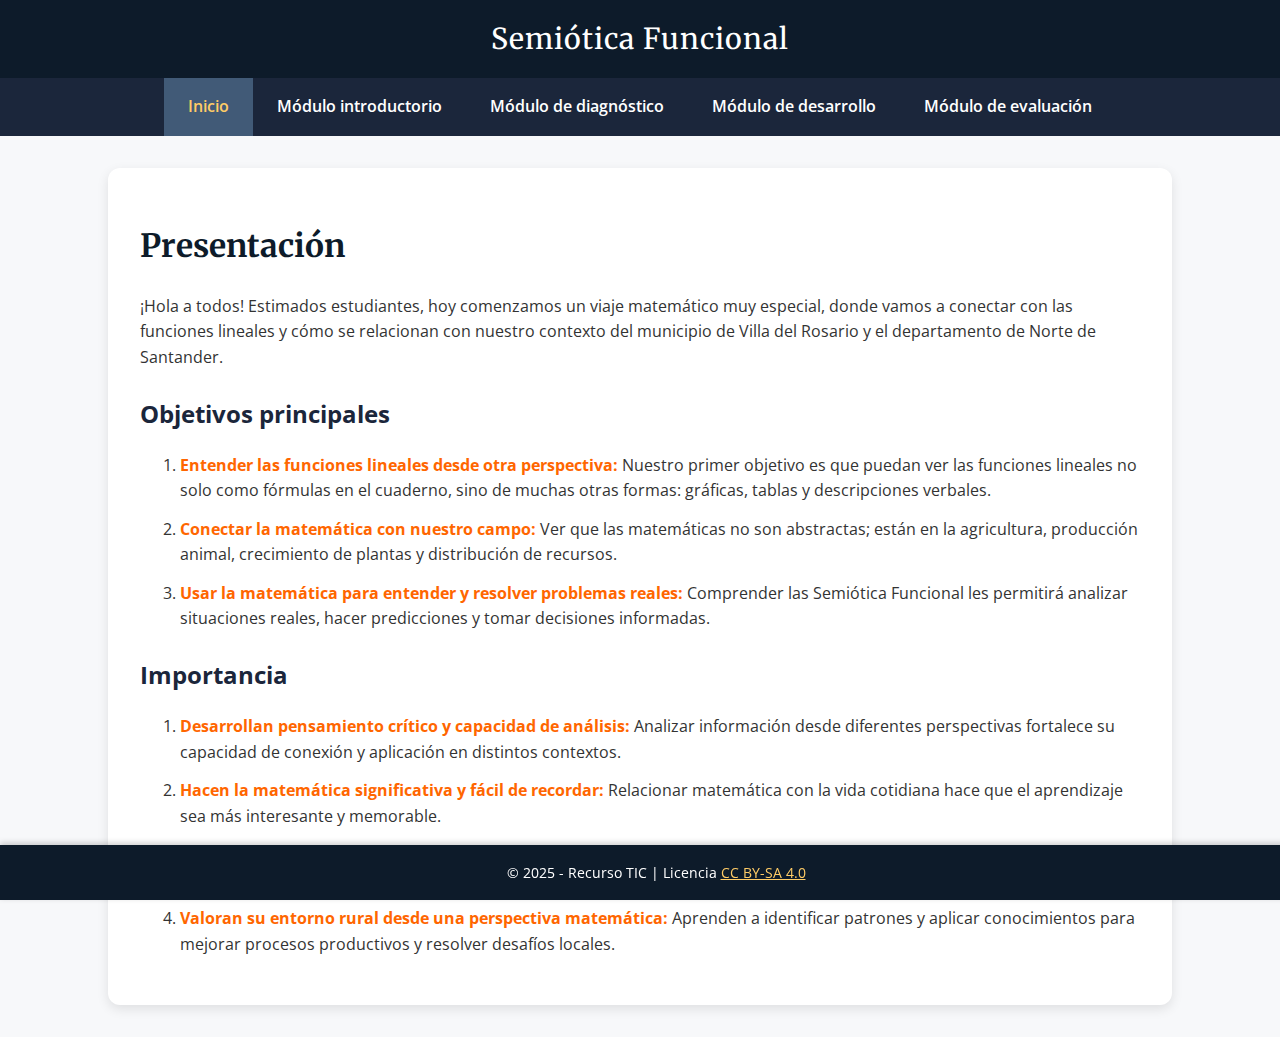
<file: index.html>
<!doctype html>
<html lang="es">
<head>
<meta charset="utf-8">
<meta name="viewport" content="width=device-width, initial-scale=1">
<title>Semiótica Funcional</title>
<link rel="shortcut icon" href="favicon.ico" type="image/x-icon" />

<!-- Google Fonts -->
<link href="https://fonts.googleapis.com/css2?family=Merriweather:wght@700&family=Open+Sans:wght@400;600&display=swap" rel="stylesheet">

<!-- Estilos principales -->
<style>
  body {
    margin: 0;
    font-family: 'Open Sans', sans-serif;
    background-color: #f7f8fa;
    color: #333;
    line-height: 1.6;
  }

  header {
    background: #0d1b2a;
    color: #fff;
    padding: 1rem 2rem;
    text-align: center;
    font-family: 'Merriweather', serif;
    font-size: 1.8rem;
    letter-spacing: 1px;
    box-shadow: 0 2px 6px rgba(0,0,0,0.25);
  }

  nav {
    background: #1b263b;
  }
  nav ul {
    list-style: none;
    margin: 0;
    padding: 0;
    display: flex;
    flex-wrap: wrap;
    justify-content: center;
  }
  nav ul li {
    position: relative;
  }
  nav ul li a {
    display: block;
    padding: 1rem 1.5rem;
    text-decoration: none;
    color: #fff;
    font-weight: 600;
    transition: all 0.3s ease;
  }
  nav ul li a:hover, nav ul li a.active {
    background: #415a77;
    color: #ffcc66;
  }
  nav ul li ul {
    display: none;
    position: absolute;
    top: 100%;
    left: 0;
    background: #1b263b;
    min-width: 200px;
    z-index: 1000;
    flex-direction: column;
  }
  nav ul li:hover ul {
    display: flex;
    flex-direction: column;
  }
  nav ul li ul li a {
    padding: 0.8rem 1rem;
  }

  main {
    max-width: 1000px;
    margin: 2rem auto;
    padding: 2rem;
    background: #fff;
    border-radius: 12px;
    box-shadow: 0 4px 12px rgba(0,0,0,0.1);
  }
  main h1 {
    font-family: 'Merriweather', serif;
    color: #0d1b2a;
  }
  main h2 {
    margin-top: 1.5rem;
    color: #1b263b;
  }
  ol li {
    margin-bottom: 0.8rem;
  }
  .highlight {
    color: #ff6600;
    font-weight: bold;
  }

  footer {
    background: #0d1b2a;
    color: #fff;
    text-align: center;
    padding: 1rem;
    font-size: 0.9rem;
    position: fixed;
    bottom: 0;
    left: 0;
    width: 100%;
    box-shadow: 0 -2px 6px rgba(0,0,0,0.2);
  }

  /* Responsive */
  @media (max-width: 768px) {
    nav ul {
      flex-direction: column;
      text-align: center;
    }
    main {
      margin: 1rem;
      padding: 1.5rem;
    }
    nav ul li ul {
      position: static;
    }
  }
</style>
</head>
<body>

<header>
  Semiótica Funcional
</header>

<nav>
  <ul>
    <li><a href="index.html" class="active">Inicio</a></li>
    <li>
      <a href="mdulo_introductorio.html">Módulo introductorio</a>
      <ul>
        <li><a href="marco_terico.html">Marco teórico</a></li>
        <li><a href="objetivos_de_aprendizaje.html">Objetivos de aprendizaje</a></li>
        <li><a href="historia_de_las_funciones.html">Historia de las funciones</a></li>
      </ul>
    </li>
    <li>
      <a href="mdulo_de_diagnstico.html">Módulo de diagnóstico</a>
      <ul>
        <li><a href="cuestionario_tic.html">Cuestionario TIC</a></li>
      </ul>
    </li>
    <li>
      <a href="mdulo_de_desarrollo.html">Módulo de desarrollo</a>
      <ul>
        <li><a href="contenidos_tericos.html">Contenidos teóricos</a></li>
        <li><a href="ejercitacin.html">Ejercitación</a></li>
        <li><a href="foro_de_discusin.html">Foro de discusión</a></li>
      </ul>
    </li>
    <li>
      <a href="mdulo_de_evaluacin.html">Módulo de evaluación</a>
      <ul>
        <li><a href="proyecto.html">Proyecto</a></li>
        <li><a href="autoevaluacin.html">Autoevaluación</a></li>
      </ul>
    </li>
  </ul>
</nav>

<main>
  <h1>Presentación</h1>
  <p>¡Hola a todos! Estimados estudiantes, hoy comenzamos un viaje matemático muy especial, donde vamos a conectar con las funciones lineales y cómo se relacionan con nuestro contexto del municipio de Villa del Rosario y el departamento de Norte de Santander.</p>

  <h2>Objetivos principales</h2>
  <ol>
    <li><span class="highlight">Entender las funciones lineales desde otra perspectiva:</span> Nuestro primer objetivo es que puedan ver las funciones lineales no solo como fórmulas en el cuaderno, sino de muchas otras formas: gráficas, tablas y descripciones verbales.</li>
    <li><span class="highlight">Conectar la matemática con nuestro campo:</span> Ver que las matemáticas no son abstractas; están en la agricultura, producción animal, crecimiento de plantas y distribución de recursos.</li>
    <li><span class="highlight">Usar la matemática para entender y resolver problemas reales:</span> Comprender las Semiótica Funcional les permitirá analizar situaciones reales, hacer predicciones y tomar decisiones informadas.</li>
  </ol>

  <h2>Importancia</h2>
  <ol>
    <li><span class="highlight">Desarrollan pensamiento crítico y capacidad de análisis:</span> Analizar información desde diferentes perspectivas fortalece su capacidad de conexión y aplicación en distintos contextos.</li>
    <li><span class="highlight">Hacen la matemática significativa y fácil de recordar:</span> Relacionar matemática con la vida cotidiana hace que el aprendizaje sea más interesante y memorable.</li>
    <li><span class="highlight">Les prepara para el futuro:</span> Comprender funciones lineales es fundamental para estudios avanzados y profesiones futuras, incluso en el entorno rural.</li>
    <li><span class="highlight">Valoran su entorno rural desde una perspectiva matemática:</span> Aprenden a identificar patrones y aplicar conocimientos para mejorar procesos productivos y resolver desafíos locales.</li>
  </ol>
</main>

<footer>
  &copy; 2025 - Recurso TIC | Licencia <a href="http://creativecommons.org/licenses/by-sa/4.0/" style="color:#ffcc66;">CC BY-SA 4.0</a>
</footer>

</body>
</html>
</file>
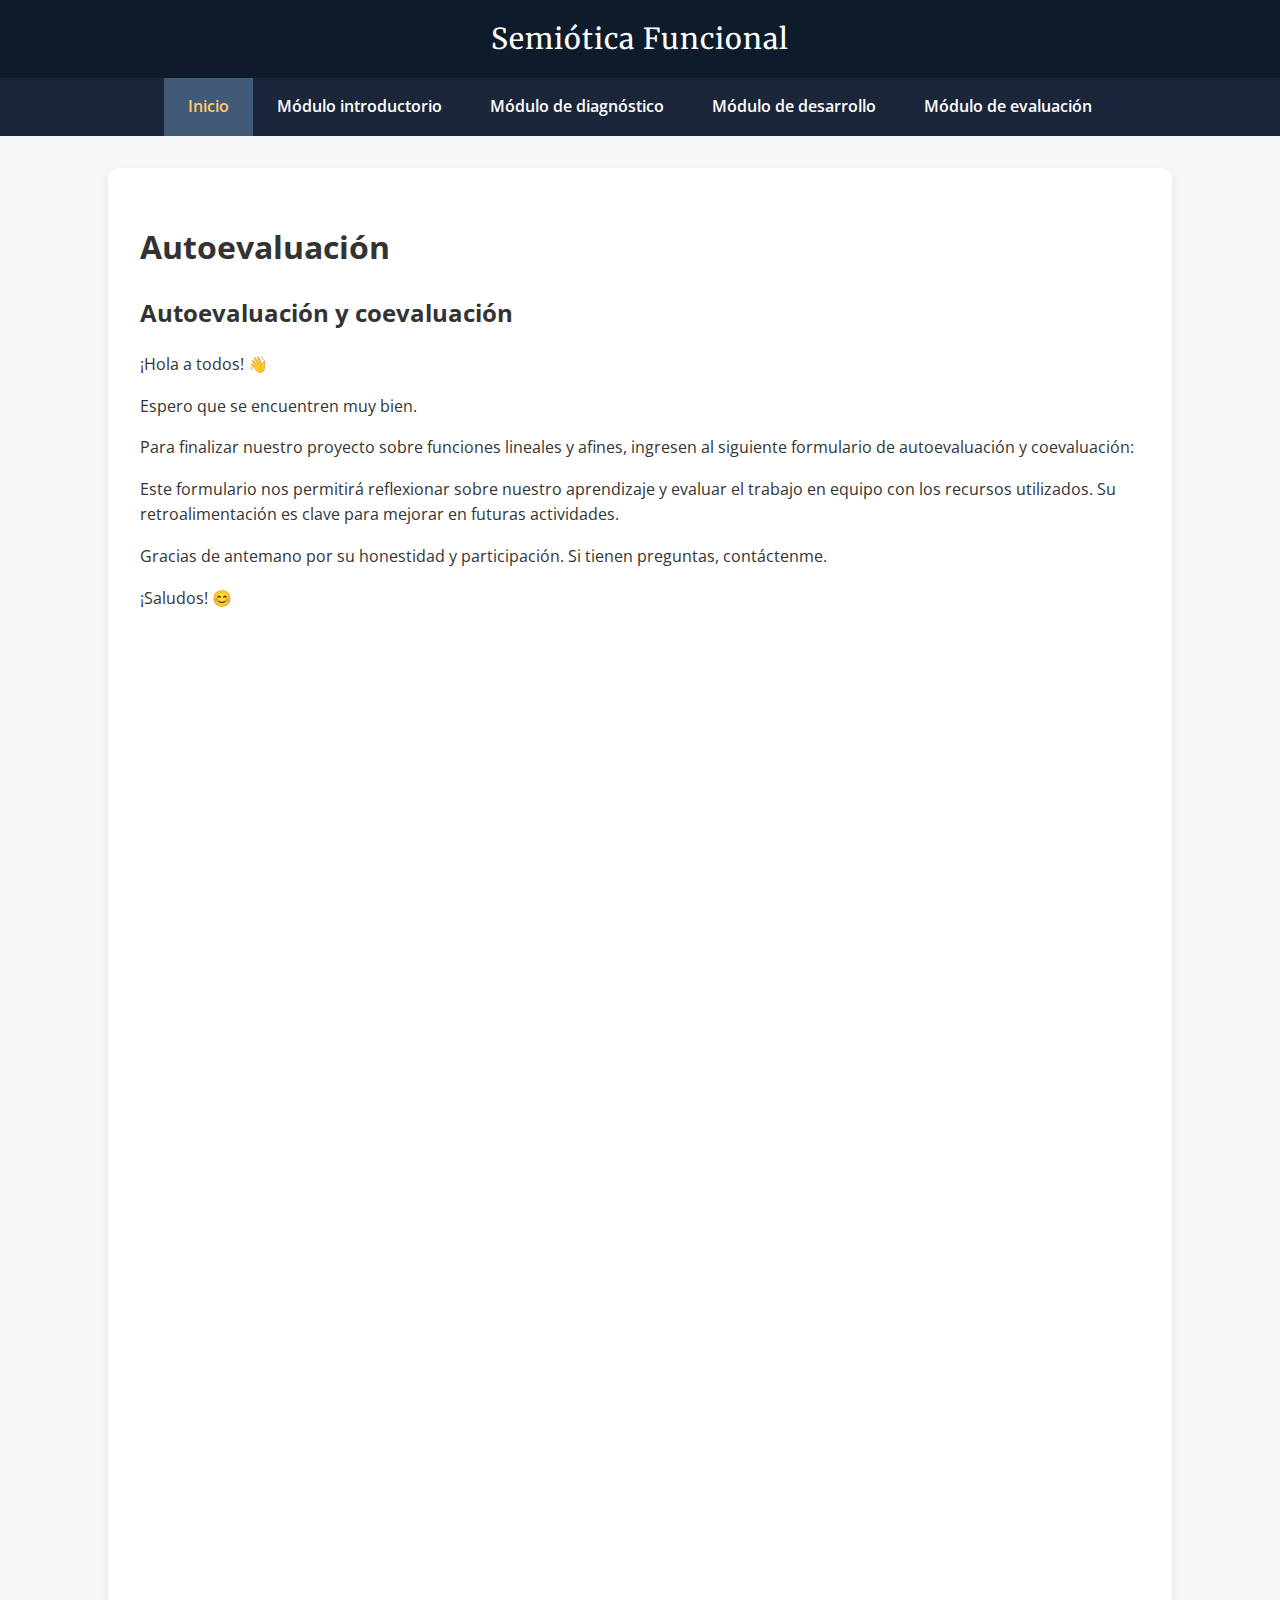
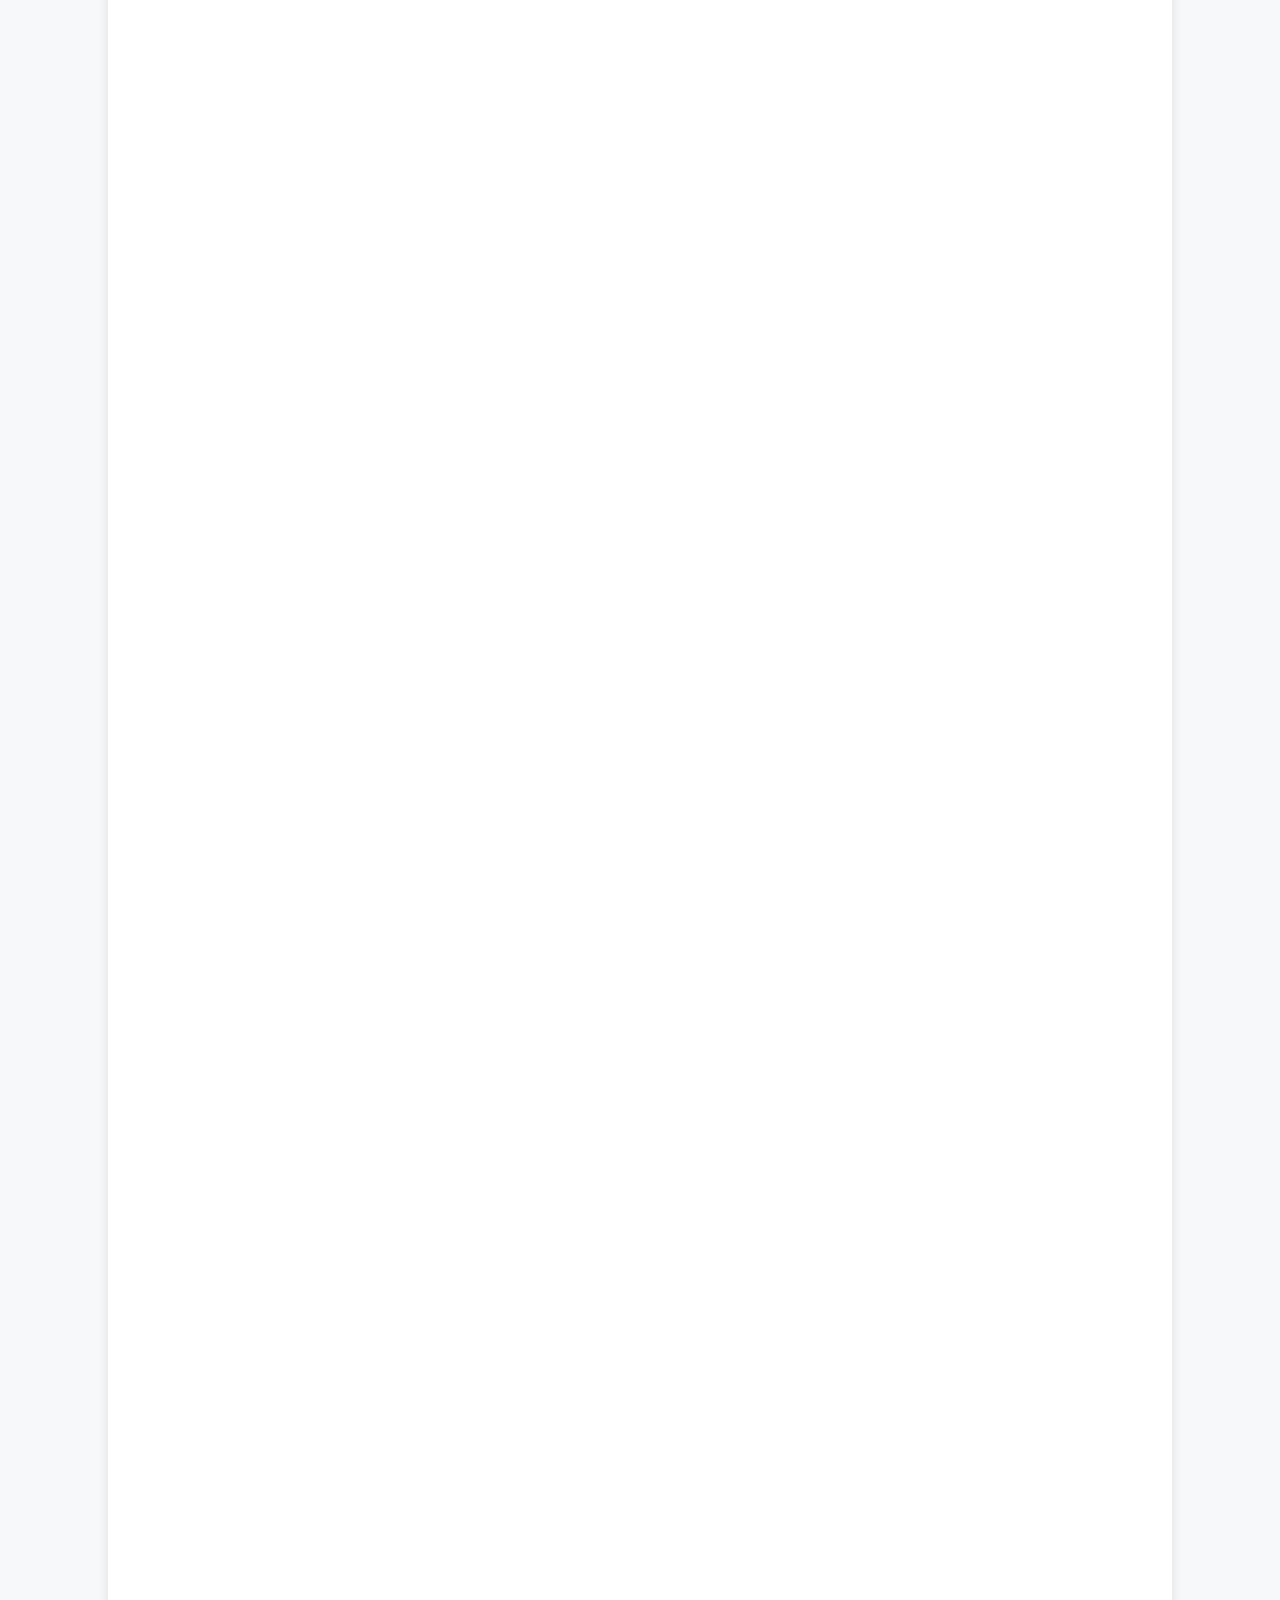
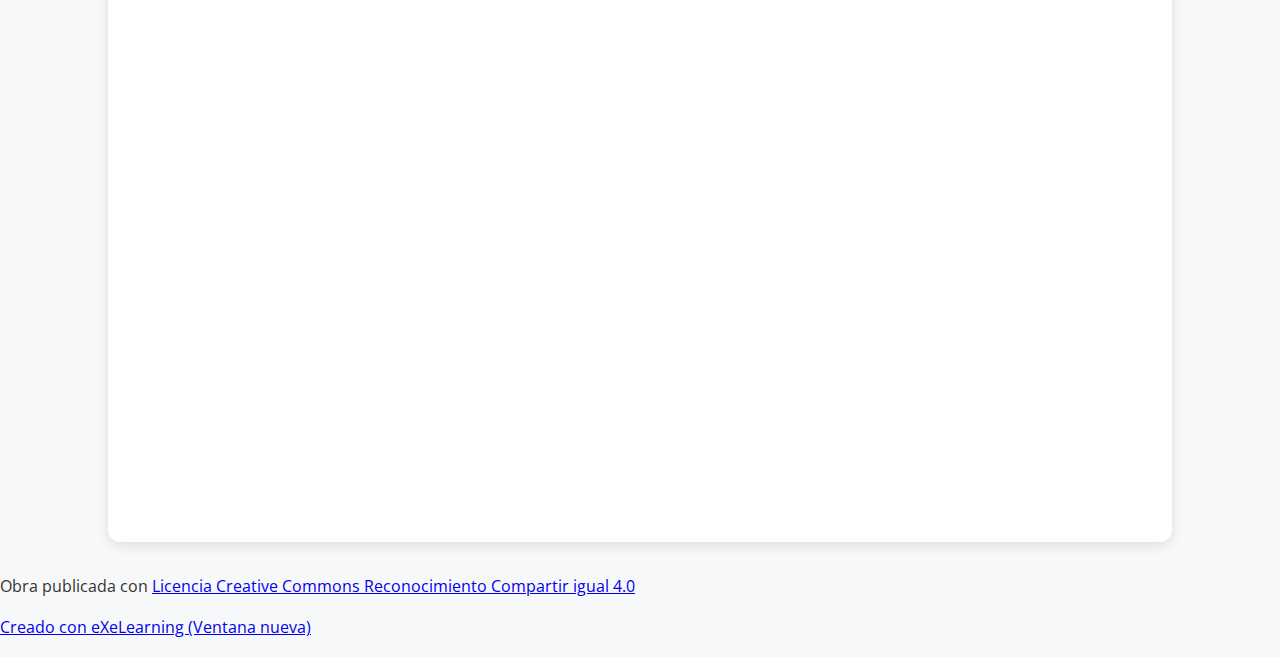
<file: autoevaluacin.html>
<!doctype html>
<html lang="es">
<head>
<meta charset="utf-8">
<title>Autoevaluación | Semiótica Funcional</title>

<link rel="shortcut icon" href="favicon.ico" type="image/x-icon">
<meta name="viewport" content="width=device-width, initial-scale=1">
<meta name="author" content="Lic. Juan">
<link rel="license" href="http://creativecommons.org/licenses/by-sa/4.0/">
<script src="exe_jquery.js"></script>
<script src="common_i18n.js"></script>
<script src="common.js"></script>
<!--[if lt IE 9]><script src="exe_html5.js"></script><![endif]-->
<link href="https://fonts.googleapis.com/css2?family=Merriweather:wght@700&family=Open+Sans:wght@400;600&display=swap" rel="stylesheet">

<!-- Estilos principales -->
<style>
  body {
    margin: 0;
    font-family: 'Open Sans', sans-serif;
    background-color: #f7f8fa;
    color: #333;
    line-height: 1.6;
  }

  header {
    background: #0d1b2a;
    color: #fff;
    padding: 1rem 2rem;
    text-align: center;
    font-family: 'Merriweather', serif;
    font-size: 1.8rem;
    letter-spacing: 1px;
    box-shadow: 0 2px 6px rgba(0,0,0,0.25);
  }

  nav {
    background: #1b263b;
  }
  nav ul {
    list-style: none;
    margin: 0;
    padding: 0;
    display: flex;
    flex-wrap: wrap;
    justify-content: center;
  }
  nav ul li {
    position: relative;
  }
  nav ul li a {
    display: block;
    padding: 1rem 1.5rem;
    text-decoration: none;
    color: #fff;
    font-weight: 600;
    transition: all 0.3s ease;
  }
  nav ul li a:hover, nav ul li a.active {
    background: #415a77;
    color: #ffcc66;
  }
  nav ul li ul {
    display: none;
    position: absolute;
    top: 100%;
    left: 0;
    background: #1b263b;
    min-width: 200px;
    z-index: 1000;
    flex-direction: column;
  }

  .card {
    background: #fff;
    border-radius: 12px;
    box-shadow: 0 4px 12px rgba(0,0,0,0.1);
    padding: 2rem;
    max-width: 1000px;
    margin: 2rem auto;
  }

  nav ul li:hover ul {
    display: flex;
    flex-direction: column;
  }
  nav ul li ul li a {
    padding: 0.8rem 1rem;
  }

  main {
    max-width: 1000px;
    margin: 2rem auto;
    padding: 2rem;
    background: #fff;
    border-radius: 12px;
    box-shadow: 0 4px 12px rgba(0,0,0,0.1);
  }
  main h1 {
    font-family: 'Merriweather', serif;
    color: #0d1b2a;
  }
  main h2 {
    margin-top: 1.5rem;
    color: #1b263b;
  }
  ol li {
    margin-bottom: 0.8rem;
  }
  .highlight {
    color: #ff6600;
    font-weight: bold;
  }

  footer {
    background: #0d1b2a;
    color: #fff;
    text-align: center;
    padding: 1rem;
    font-size: 0.9rem;
    position: fixed;
    bottom: 0;
    left: 0;
    width: 100%;
    box-shadow: 0 -2px 6px rgba(0,0,0,0.2);
  }

  /* Responsive */
  @media (max-width: 768px) {
    nav ul {
      flex-direction: column;
      text-align: center;
    }
    main {
      margin: 1rem;
      padding: 1.5rem;
    }
    nav ul li ul {
      position: static;
    }
  }
</style>

</head>
<body class="exe-web-site" id="exe-node-15">
<script>document.body.className+=" js"</script>

<div id="content">
   <header id="header">
    <div id="headerContent">Semiótica Funcional</div>
  </header>

 <nav>
  <ul>
    <li><a href="index.html" class="active">Inicio</a></li>
    <li>
      <a href="mdulo_introductorio.html">Módulo introductorio</a>
      <ul>
        <li><a href="marco_terico.html">Marco teórico</a></li>
        <li><a href="objetivos_de_aprendizaje.html">Objetivos de aprendizaje</a></li>
        <li><a href="historia_de_las_funciones.html">Historia de las funciones</a></li>
      </ul>
    </li>
    <li>
      <a href="mdulo_de_diagnstico.html">Módulo de diagnóstico</a>
      <ul>
        <li><a href="cuestionario_tic.html">Cuestionario TIC</a></li>
      </ul>
    </li>
    <li>
      <a href="mdulo_de_desarrollo.html">Módulo de desarrollo</a>
      <ul>
        <li><a href="contenidos_tericos.html">Contenidos teóricos</a></li>
        <li><a href="ejercitacin.html">Ejercitación</a></li>
        <li><a href="foro_de_discusin.html">Foro de discusión</a></li>
      </ul>
    </li>
    <li>
      <a href="mdulo_de_evaluacin.html">Módulo de evaluación</a>
      <ul>
        <li><a href="proyecto.html">Proyecto</a></li>
        <li><a href="autoevaluacin.html">Autoevaluación</a></li>
      </ul>
    </li>
  </ul>
</nav>
  <div id="main-wrapper">
    <section id="main">
      

      <article class="card">
        <h1 id="nodeTitle" >Autoevaluación</h1>
        <h2 class="iDeviceTitle">Autoevaluación y coevaluación</h2>
        <div class="iDevice_inner">
          <div class="iDevice_content_wrapper">
            <div class="exe-text">
              <p>¡Hola a todos! 👋</p>
              <p>Espero que se encuentren muy bien.</p>
              <p>Para finalizar nuestro proyecto sobre funciones lineales y afines, ingresen al siguiente formulario de autoevaluación y coevaluación:</p>
              <p>Este formulario nos permitirá reflexionar sobre nuestro aprendizaje y evaluar el trabajo en equipo con los recursos utilizados. Su retroalimentación es clave para mejorar en futuras actividades.</p>
              <p>Gracias de antemano por su honestidad y participación. Si tienen preguntas, contáctenme.</p>
              <p>¡Saludos! 😊</p>
              <iframe width="100%" height="3075" src="https://docs.google.com/forms/d/e/1FAIpQLSfYY63hte7T1MNxFsYJzyDhsY6i47xaxDqpghcshMymFj0ZAg/viewform?embedded=true" frameborder="0" marginheight="0" marginwidth="0">Cargando…</iframe>
            </div>
          </div>
        </div>
      </article>

      <div id="packageLicense" class="cc cc-by-sa">
        <p>Obra publicada con <a rel="license" href="http://creativecommons.org/licenses/by-sa/4.0/">Licencia Creative Commons Reconocimiento Compartir igual 4.0</a></p>
      </div>

    </section>
  </div>
 </div>

<p id="made-with-eXe"><a href="https://exelearning.net/" target="_blank" rel="noopener">Creado con eXeLearning (Ventana nueva)</a></p>
<script src="_style_js.js"></script>
</body>
</html>
</file>
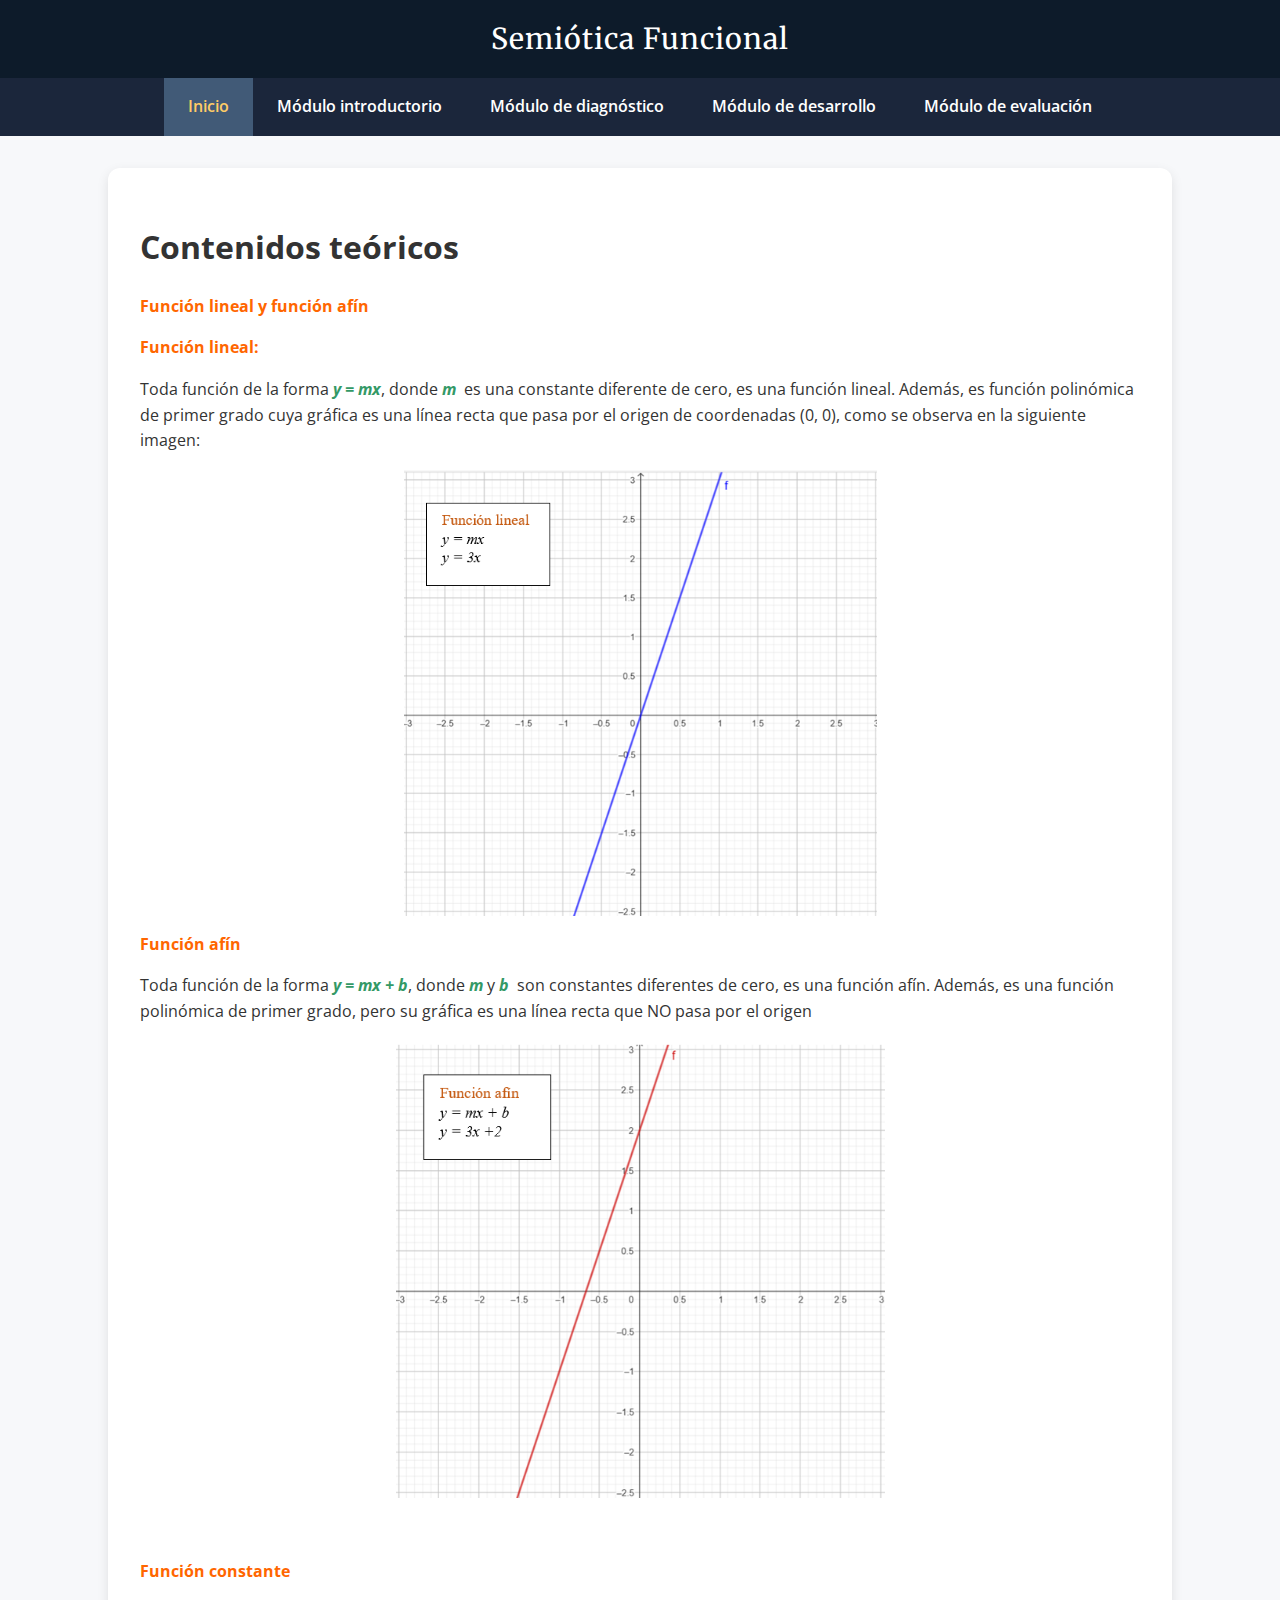
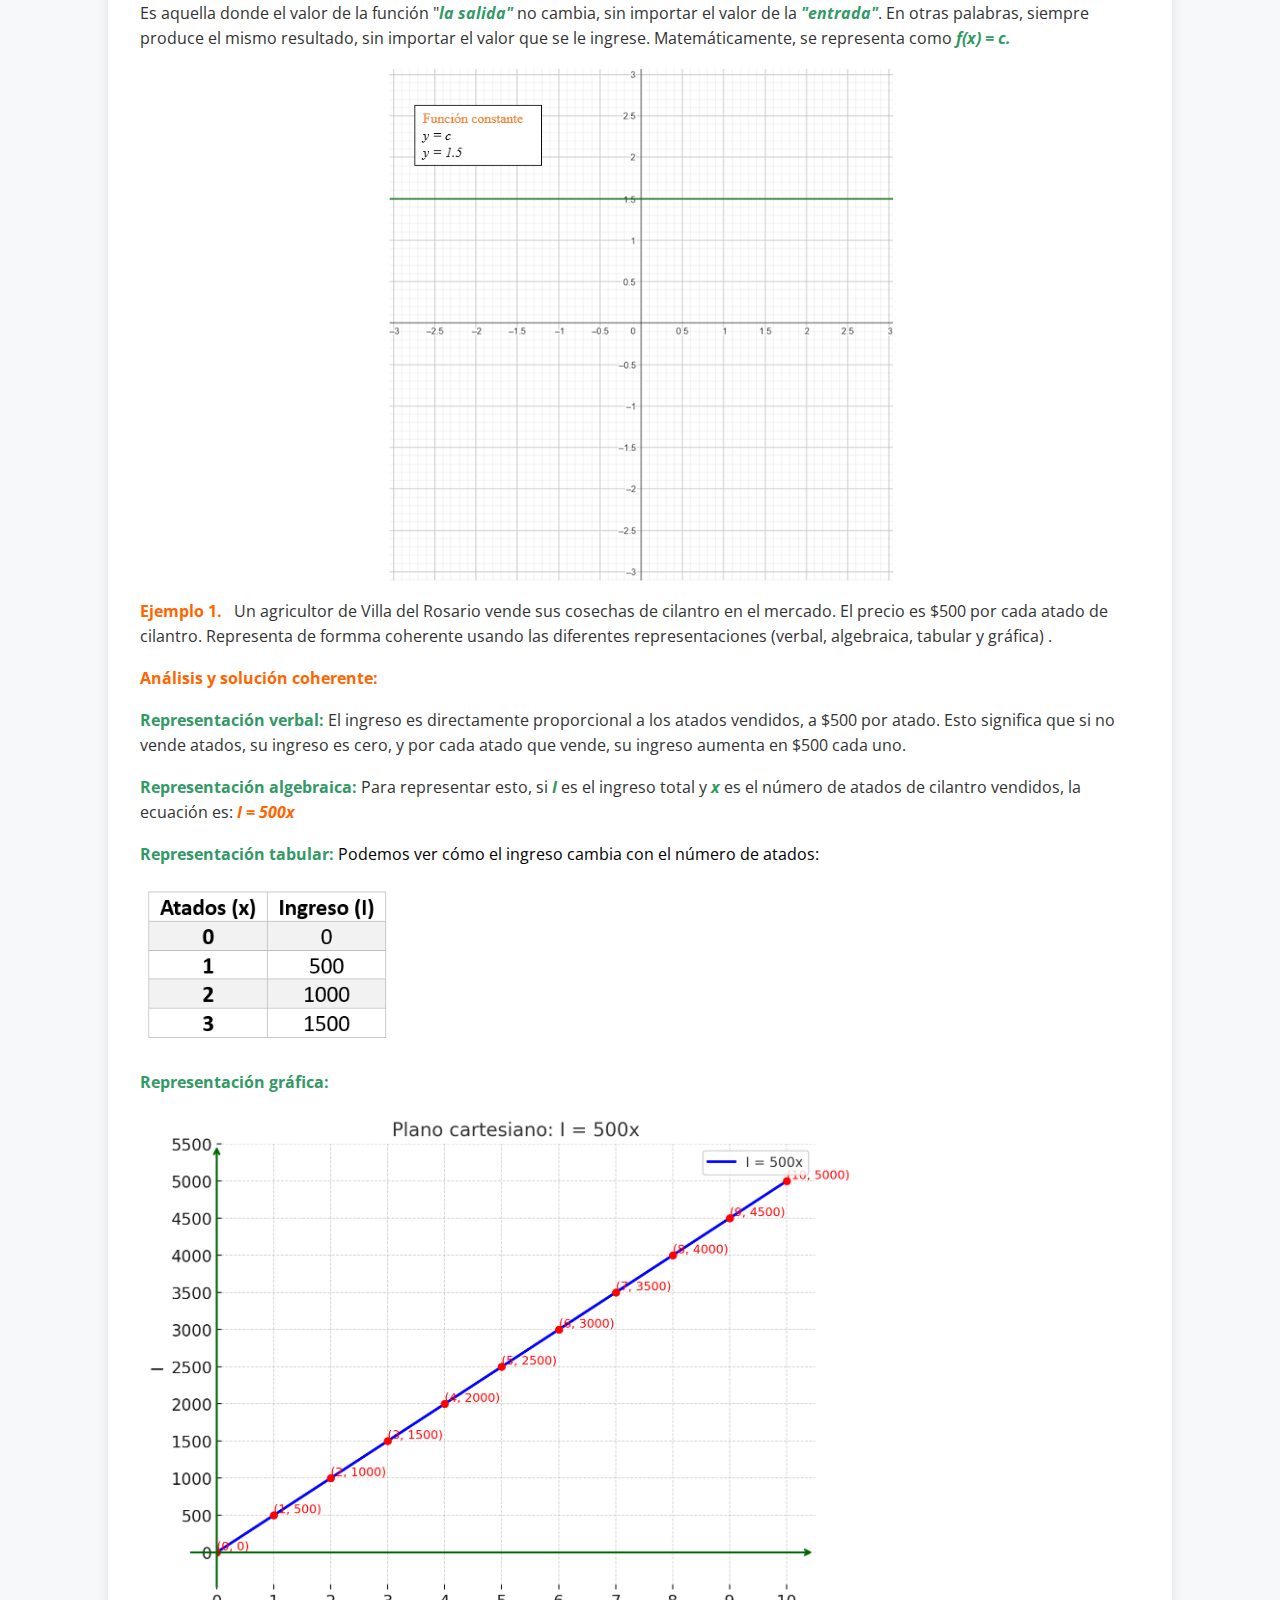
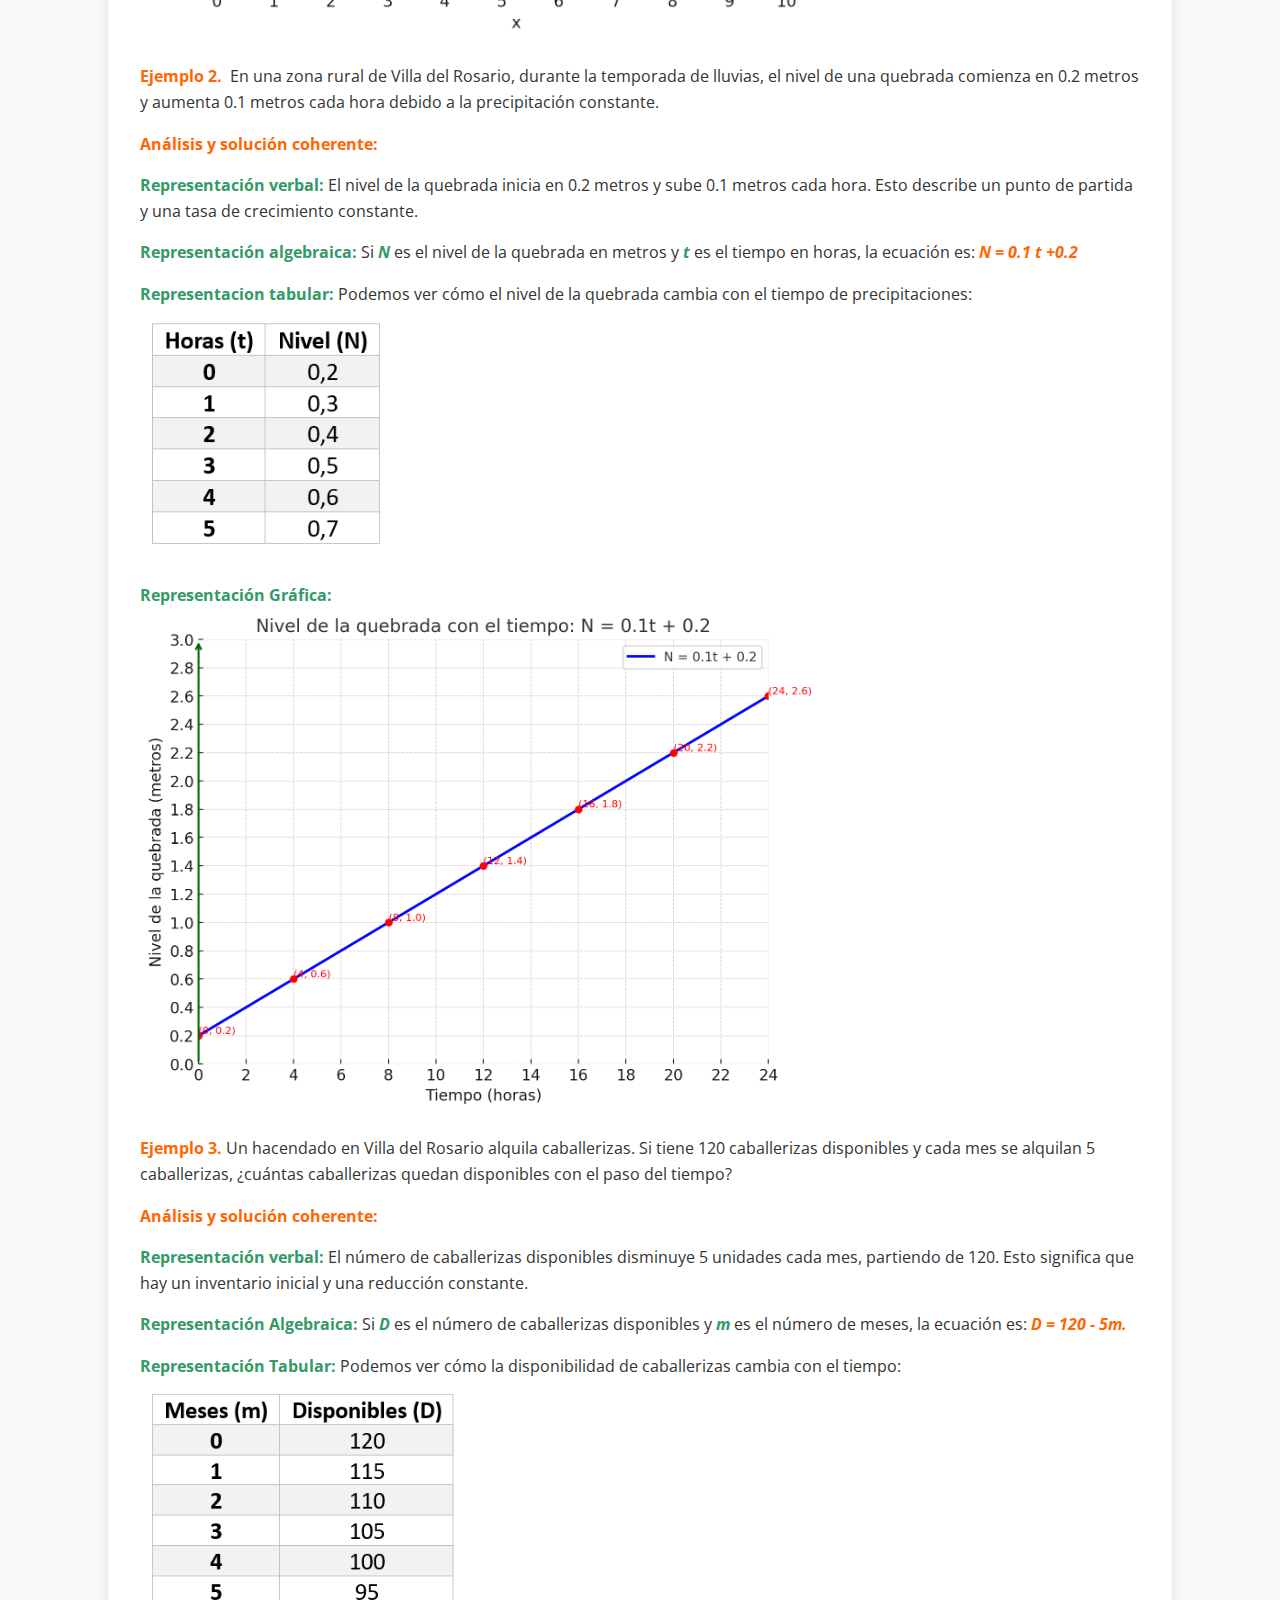
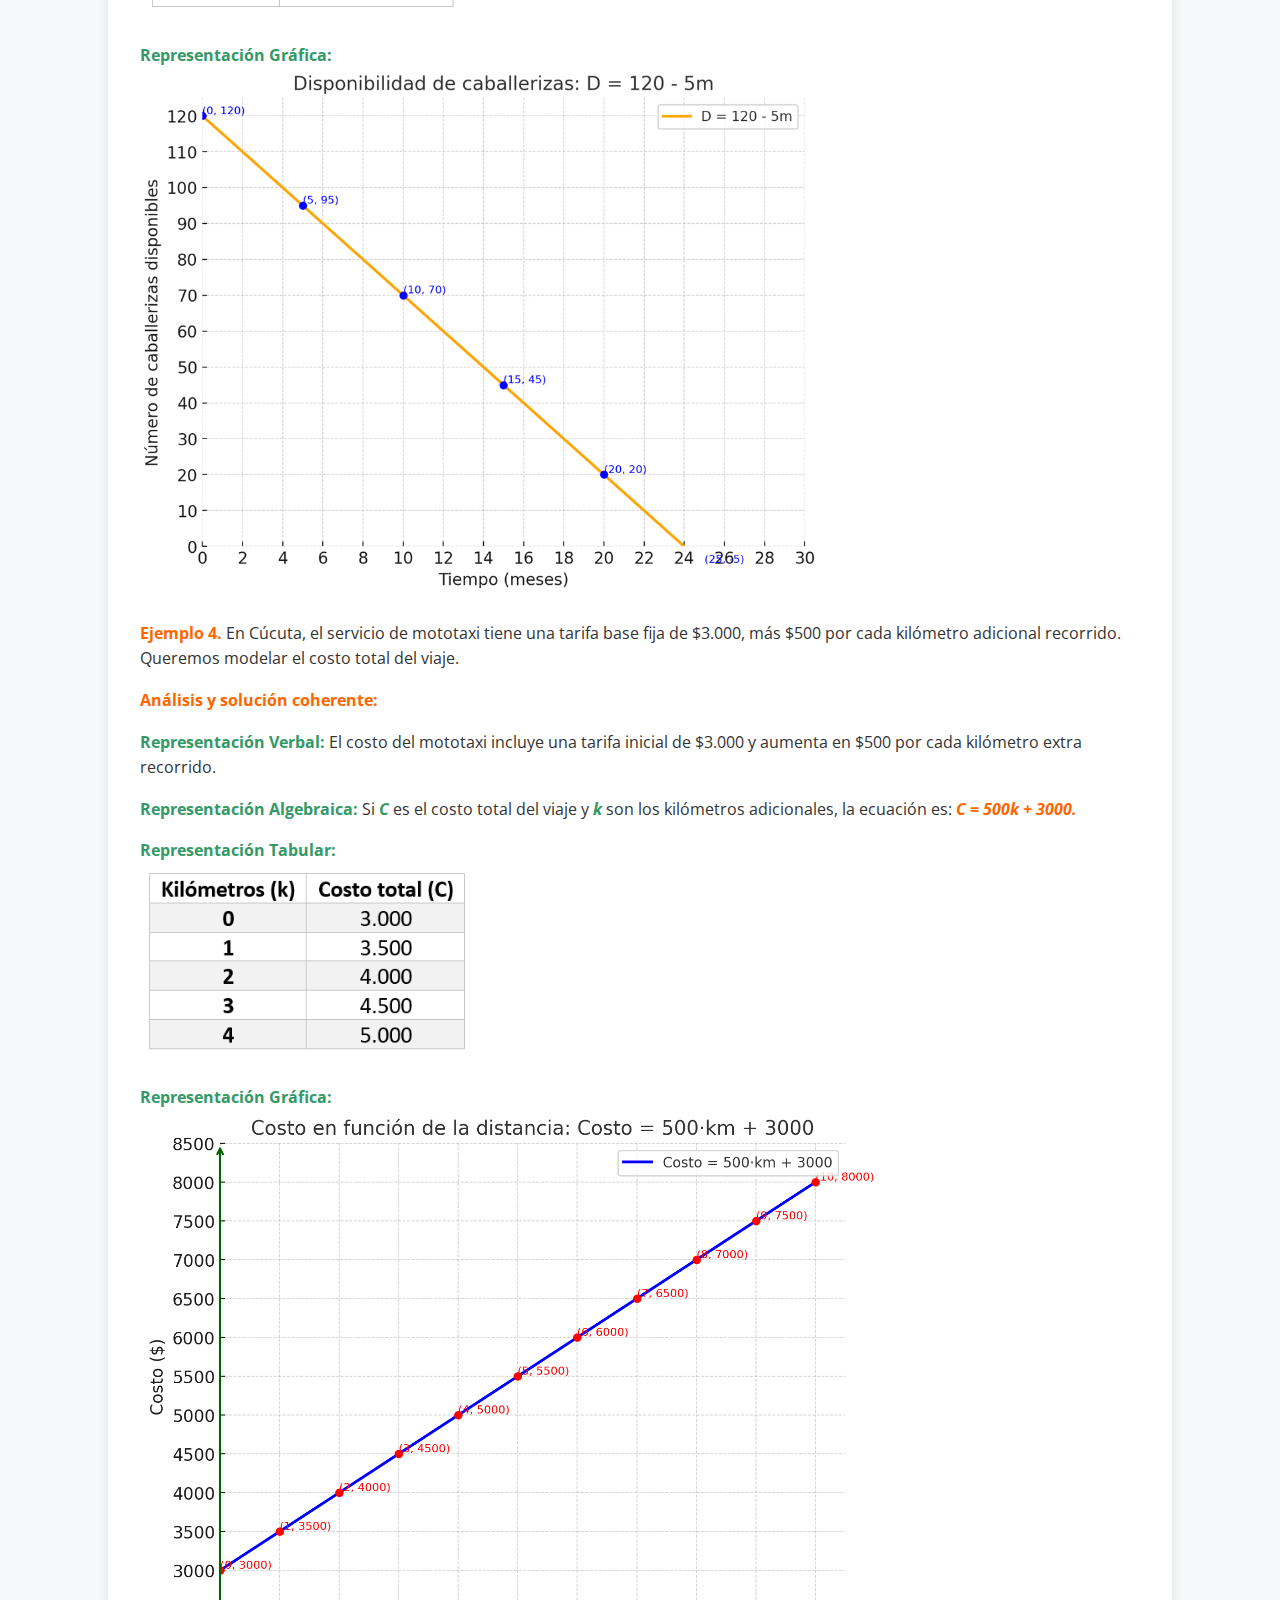
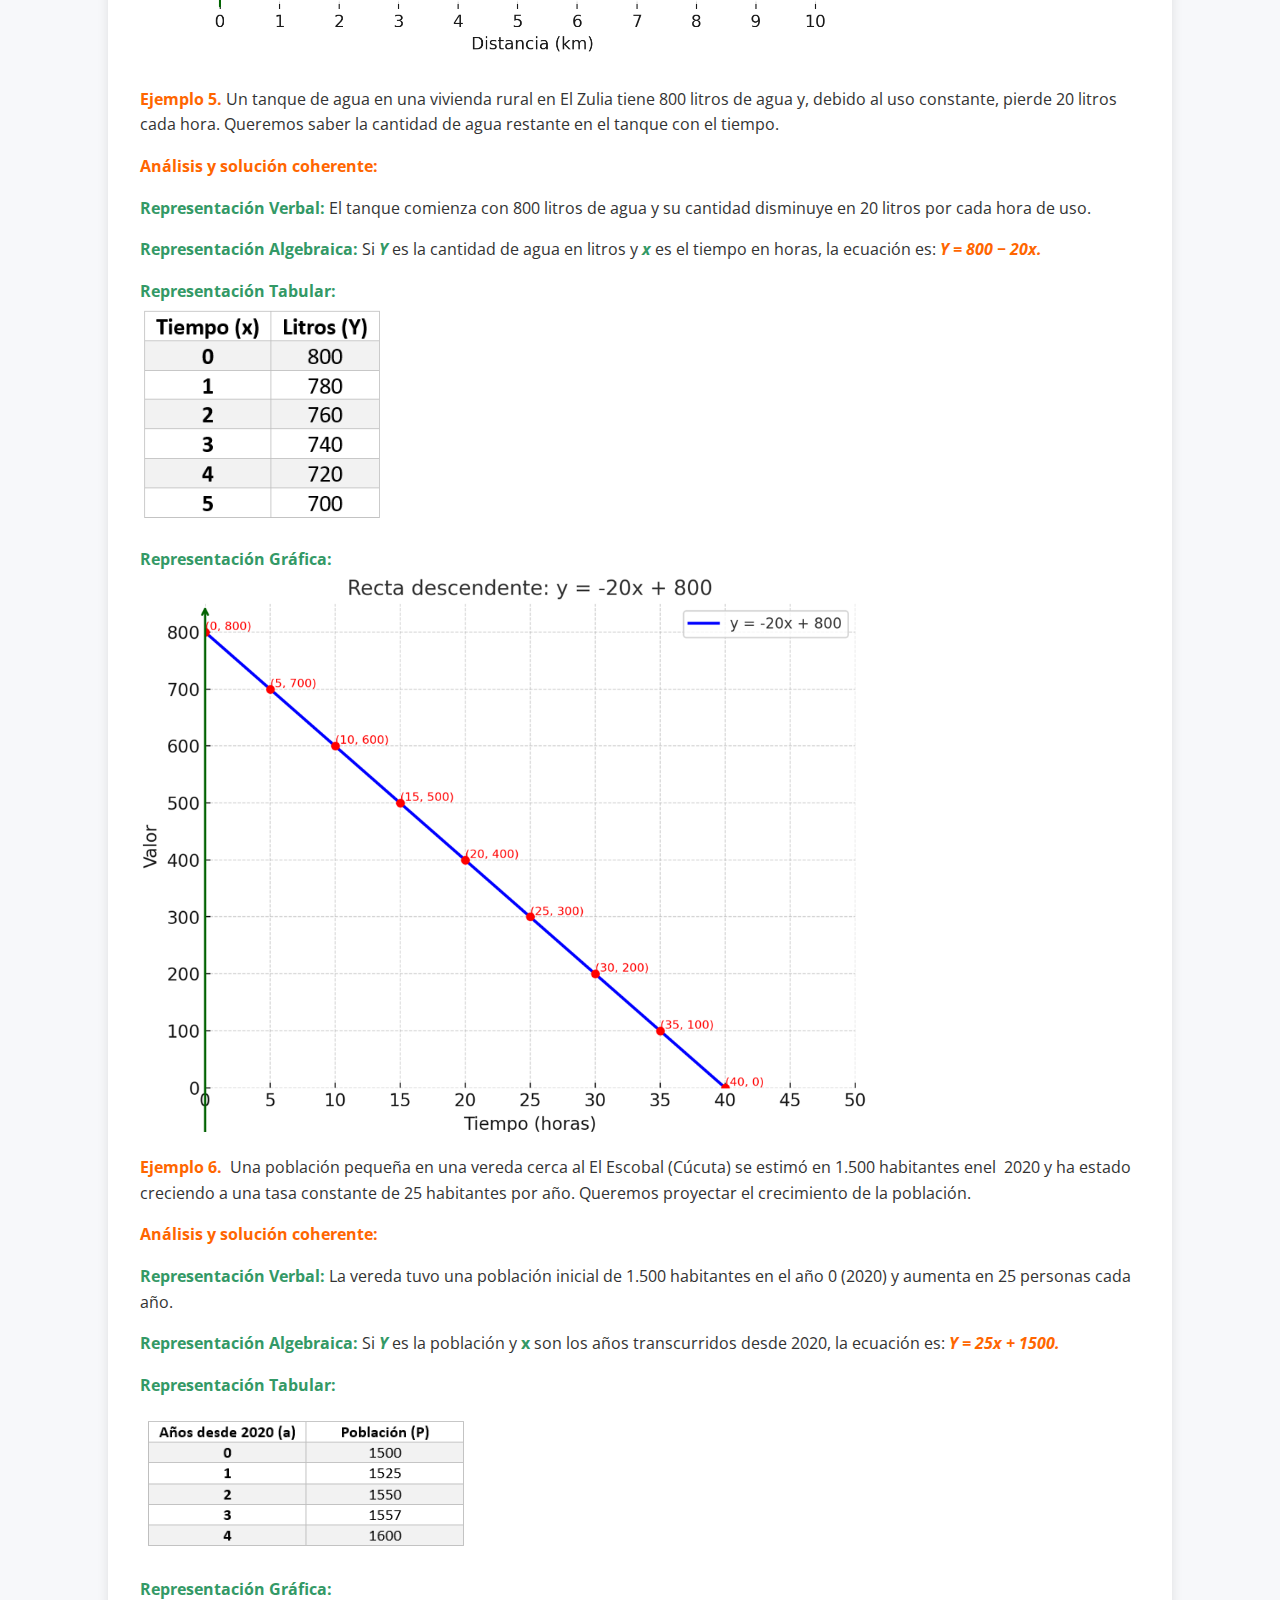
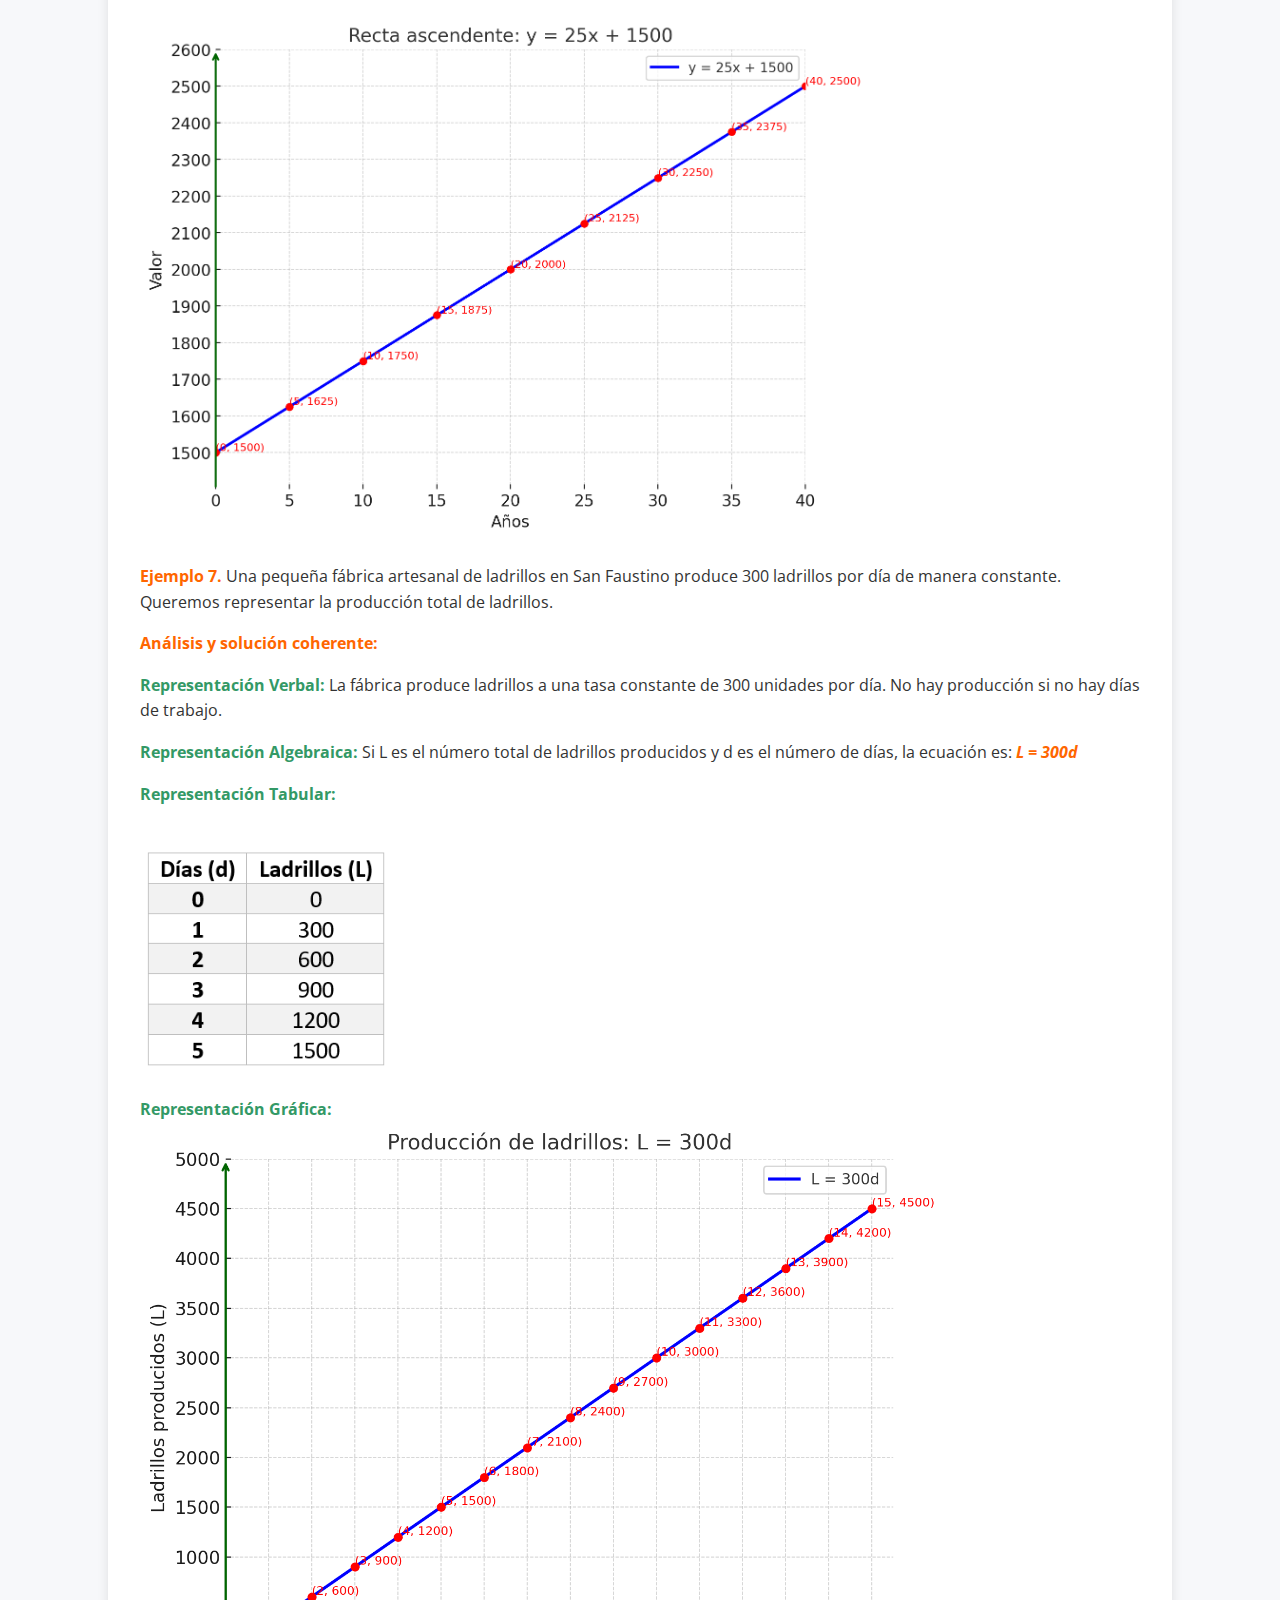
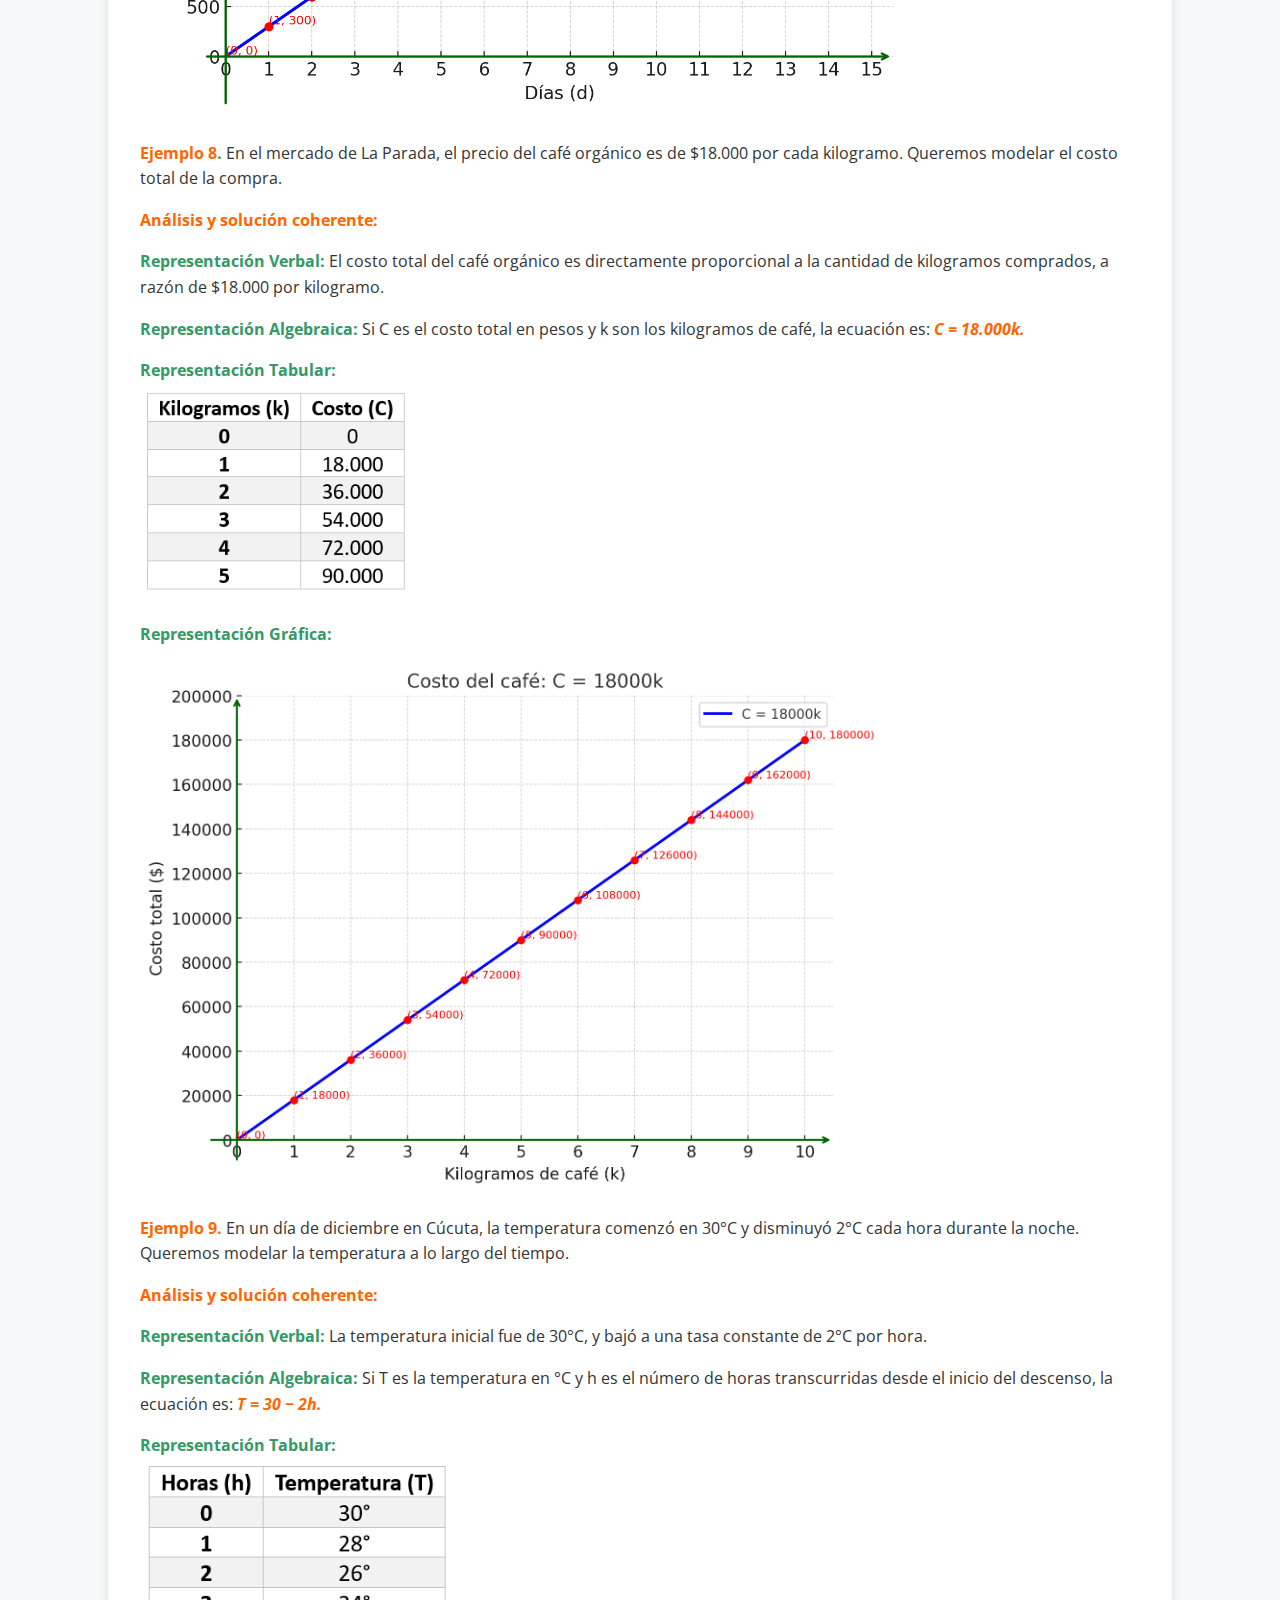
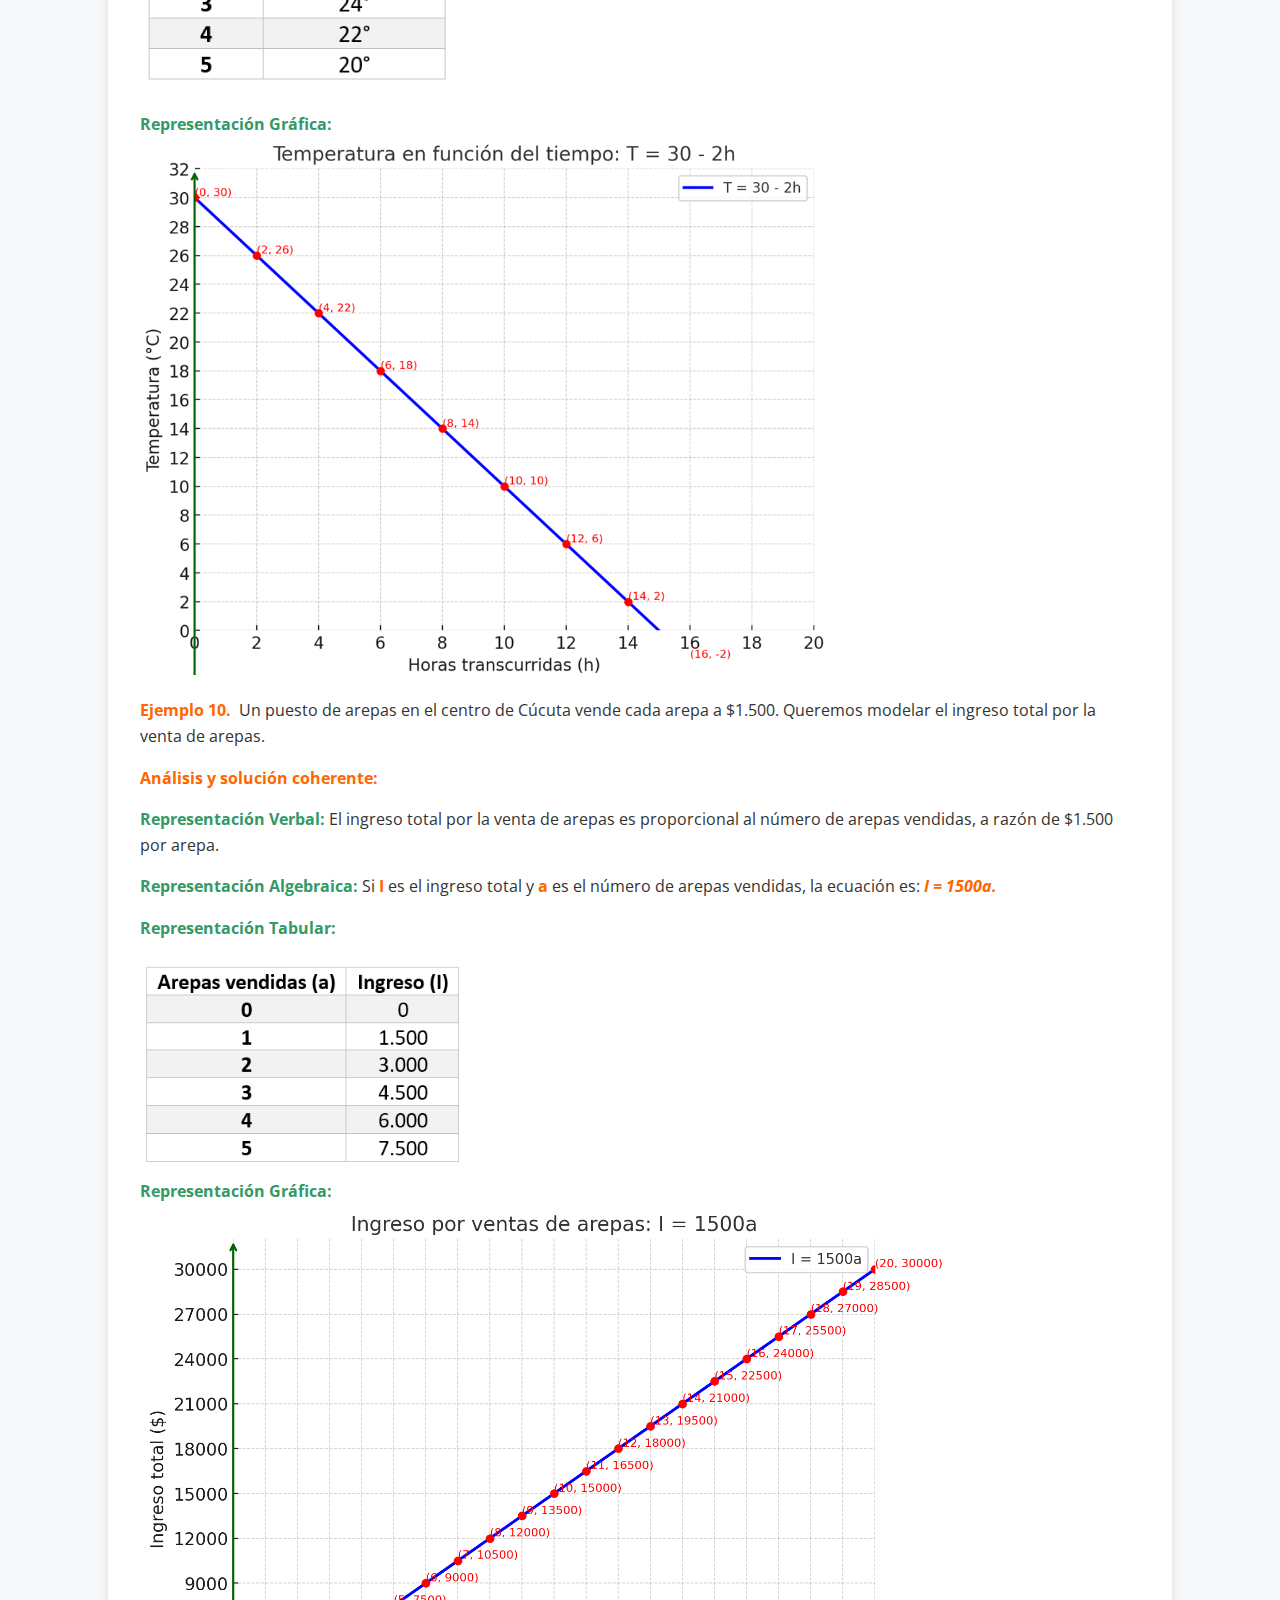
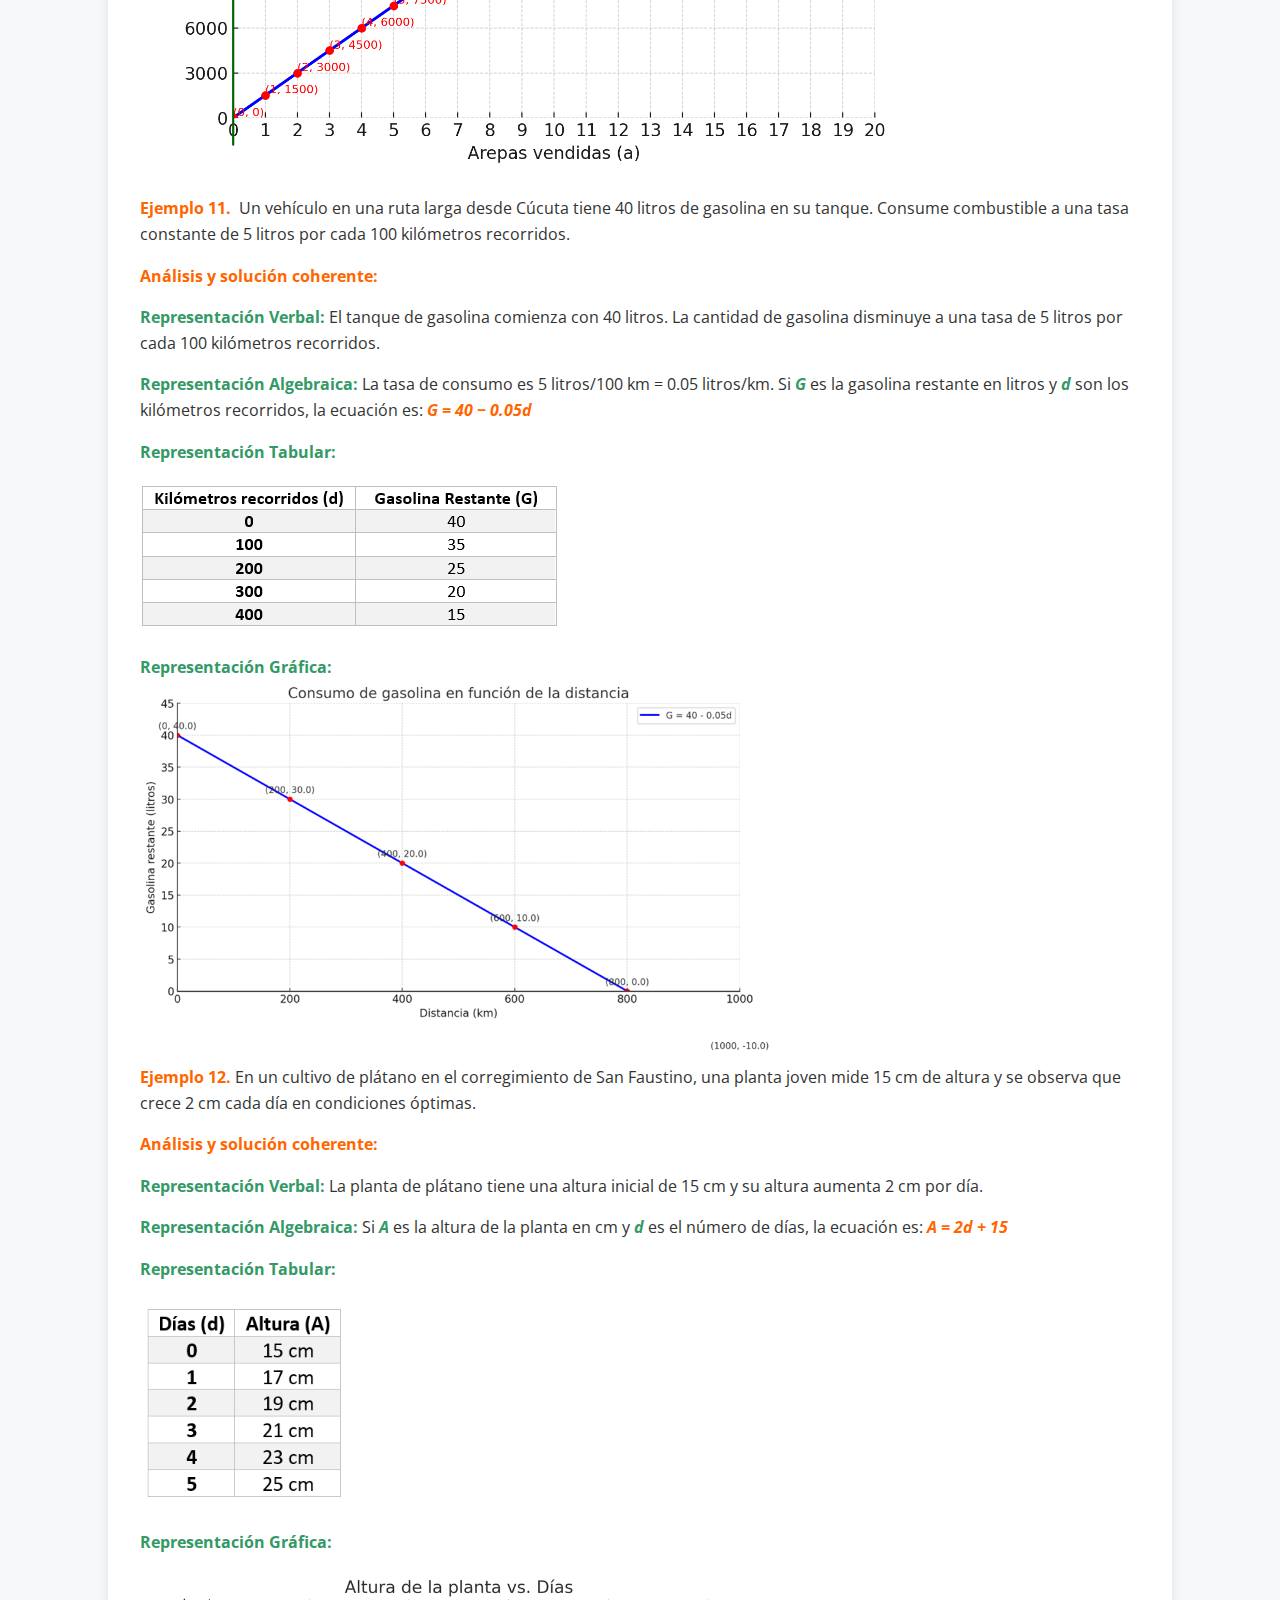
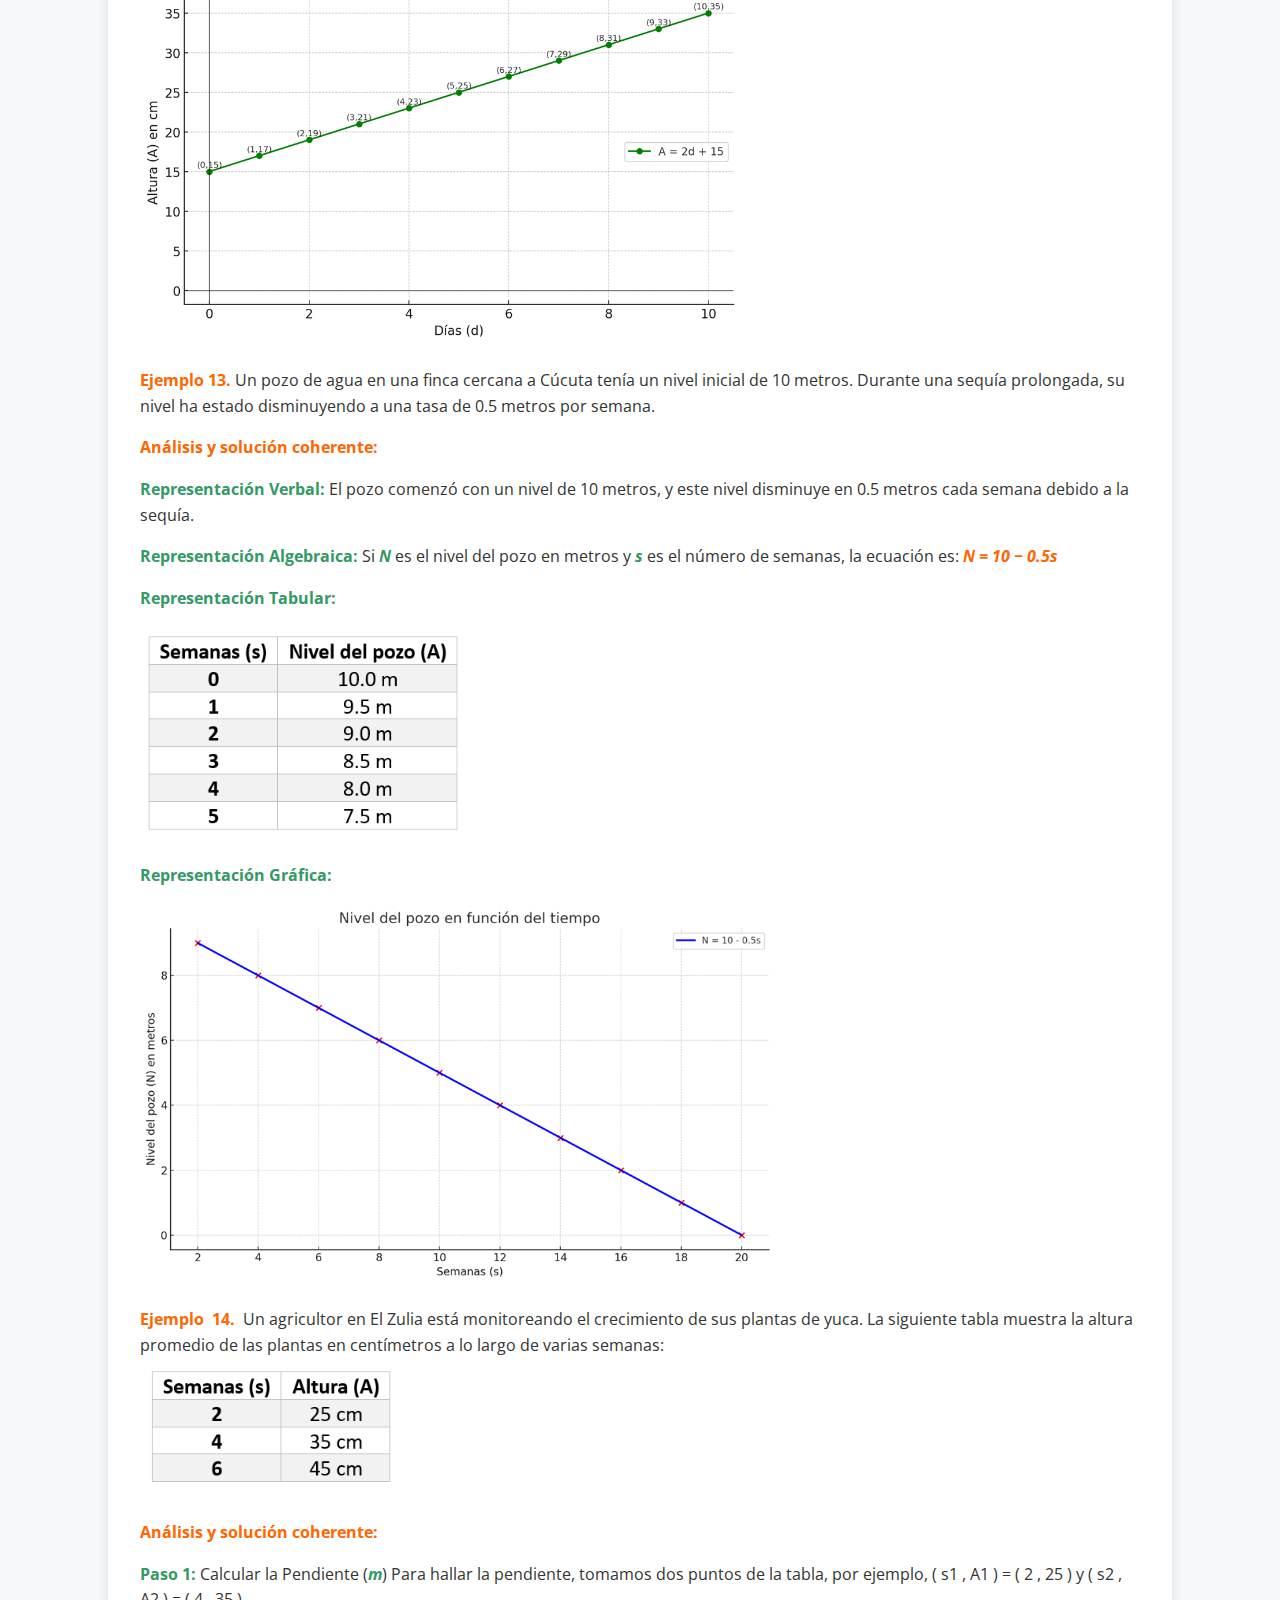
<file: contenidos_tericos.html>
<!doctype html>
<html lang="es">
<head>
<meta charset="UTF-8">
<title>Contenidos teóricos | Representaciones simióticas </title>
<link rel="shortcut icon" href="favicon.ico" type="image/x-icon" />
<meta name="author" content="Lic. Juan" />
<meta name="viewport" content="width=device-width, initial-scale=1" />

<link href="https://fonts.googleapis.com/css2?family=Merriweather:wght@700&family=Open+Sans:wght@400;600&display=swap" rel="stylesheet">

<!-- Estilos principales -->
<style>
  body {
    margin: 0;
    font-family: 'Open Sans', sans-serif;
    background-color: #f7f8fa;
    color: #333;
    line-height: 1.6;
  }

  header {
    background: #0d1b2a;
    color: #fff;
    padding: 1rem 2rem;
    text-align: center;
    font-family: 'Merriweather', serif;
    font-size: 1.8rem;
    letter-spacing: 1px;
    box-shadow: 0 2px 6px rgba(0,0,0,0.25);
  }

  nav {
    background: #1b263b;
  }
  nav ul {
    list-style: none;
    margin: 0;
    padding: 0;
    display: flex;
    flex-wrap: wrap;
    justify-content: center;
  }
  nav ul li {
    position: relative;
  }
  nav ul li a {
    display: block;
    padding: 1rem 1.5rem;
    text-decoration: none;
    color: #fff;
    font-weight: 600;
    transition: all 0.3s ease;
  }
  nav ul li a:hover, nav ul li a.active {
    background: #415a77;
    color: #ffcc66;
  }
  nav ul li ul {
    display: none;
    position: absolute;
    top: 100%;
    left: 0;
    background: #1b263b;
    min-width: 200px;
    z-index: 1000;
    flex-direction: column;
  }
  nav ul li:hover ul {
    display: flex;
    flex-direction: column;
  }
  nav ul li ul li a {
    padding: 0.8rem 1rem;
  }

  .card {
    background: #fff;
    border-radius: 12px;
    box-shadow: 0 4px 12px rgba(0,0,0,0.1);
    padding: 2rem;
    max-width: 1000px;
    margin: 2rem auto;
  }

  main {
    max-width: 1000px;
    margin: 2rem auto;
    padding: 2rem;
    background: #fff;
    border-radius: 12px;
    box-shadow: 0 4px 12px rgba(0,0,0,0.1);
  }
  main h1 {
    font-family: 'Merriweather', serif;
    color: #0d1b2a;
  }
  main h2 {
    margin-top: 1.5rem;
    color: #1b263b;
  }
  ol li {
    margin-bottom: 0.8rem;
  }
  .highlight {
    color: #ff6600;
    font-weight: bold;
  }

  footer {
    background: #0d1b2a;
    color: #fff;
    text-align: center;
    padding: 1rem;
    font-size: 0.9rem;
    position: fixed;
    bottom: 0;
    left: 0;
    width: 100%;
    box-shadow: 0 -2px 6px rgba(0,0,0,0.2);
  }

  /* Responsive */
  @media (max-width: 768px) {
    nav ul {
      flex-direction: column;
      text-align: center;
    }
    main {
      margin: 1rem;
      padding: 1.5rem;
    }
    nav ul li ul {
      position: static;
    }
  }
</style>
</head>
<body class="exe-web-site" id="exe-node-15">
<script>document.body.className+=" js"</script>

<div id="content">
   <header id="header">
    <div id="headerContent">Semiótica Funcional</div>
  </header>
<nav>
  <ul>
    <li><a href="index.html" class="active">Inicio</a></li>
    <li>
      <a href="mdulo_introductorio.html">Módulo introductorio</a>
      <ul>
        <li><a href="marco_terico.html">Marco teórico</a></li>
        <li><a href="objetivos_de_aprendizaje.html">Objetivos de aprendizaje</a></li>
        <li><a href="historia_de_las_funciones.html">Historia de las funciones</a></li>
      </ul>
    </li>
    <li>
      <a href="mdulo_de_diagnstico.html">Módulo de diagnóstico</a>
      <ul>
        <li><a href="cuestionario_tic.html">Cuestionario TIC</a></li>
      </ul>
    </li>
    <li>
      <a href="mdulo_de_desarrollo.html">Módulo de desarrollo</a>
      <ul>
        <li><a href="contenidos_tericos.html">Contenidos teóricos</a></li>
        <li><a href="ejercitacin.html">Ejercitación</a></li>
        <li><a href="foro_de_discusin.html">Foro de discusión</a></li>
      </ul>
    </li>
    <li>
      <a href="mdulo_de_evaluacin.html">Módulo de evaluación</a>
      <ul>
        <li><a href="proyecto.html">Proyecto</a></li>
        <li><a href="autoevaluacin.html">Autoevaluación</a></li>
      </ul>
    </li>
  </ul>
</nav>




<div id="main-wrapper">
<section id="main">
<div class="card" >
<article class="iDevice_wrapper textIdevice em_iDevice" id="id6">
<h1 id="nodeTitle">Contenidos teóricos</h1>
<div class="iDevice emphasis1" >
<div class="iDevice_inner">
<div class="iDevice_content_wrapper">
<div id="ta6_127_2" class="block iDevice_content">
<div class="exe-text"><p><strong><span style="color: #ff6600;">Función lineal y función afín</span></strong></p>
<p><strong><span style="color: #ff6600;">Función lineal:</span></strong></p>
<p>Toda función de la forma <span style="color: #339966;"><strong><em>y = mx</em></strong></span>, donde <span style="color: #339966;"><em><strong>m</strong></em></span>  es una constante diferente de cero, es una función lineal. Además, es función polinómica de primer grado cuya gráfica es una línea recta que pasa por el origen de coordenadas (0, 0), como se observa en la siguiente imagen: </p>
<p><img src="img0.1.png" width="473" height="446" alt="funcion lineal grafica" style="display: block; margin-left: auto; margin-right: auto;" /></p>
<p><strong><span style="color: #ff6600;">Función afín </span></strong></p>
<p>Toda función de la forma <span style="color: #339966;"><strong><em>y = mx + b</em></strong></span>, donde <span style="color: #339966;"><em><strong>m</strong></em></span> y <span style="color: #339966;"><em><strong>b</strong></em></span>  son constantes diferentes de cero, es una función afín. Además, es una función polinómica de primer grado, pero su gráfica es una línea recta que NO pasa por el origen</p>
<p><img src="img1.1.png" width="489" height="461" alt="grafica funcion afin " style="display: block; margin-left: auto; margin-right: auto;" /></p>
<p> </p>
<p><strong><span style="color: #ff6600;">Función constante</span></strong></p>
<p>Es aquella donde el valor de la función "<em><strong><span style="color: #339966;">la salida"</span></strong></em> no cambia, sin importar el valor de la<strong><em><span style="color: #339966;"> "entrada"</span></em></strong>. En otras palabras, siempre produce el mismo resultado, sin importar el valor que se le ingrese. Matemáticamente, se representa como <span style="color: #339966;"><strong><em>f(x) = c.</em></strong></span></p>
<p><span style="color: #339966;"><strong><em><img src="img2.1.png" width="506" height="515" alt="funcion constante" style="display: block; margin-left: auto; margin-right: auto;" /></em></strong></span></p>
<p><span style="color: #339966;"><strong><em></em></strong><strong><span style="color: #ff6600;">Ejemplo 1. </span>  </strong></span>Un agricultor de Villa del Rosario vende sus cosechas de cilantro en el mercado. El precio es $500 por cada atado de cilantro. Representa de formma coherente usando las diferentes representaciones (verbal, algebraica, tabular y gráfica) . </p>
<p><strong><span style="color: #ff6600;">Análisis y solución coherente:</span></strong></p>
<p><span style="color: #339966;"><strong>Representación verbal:</strong></span> El ingreso es directamente proporcional a los atados vendidos, a $500 por atado. Esto significa que si no vende atados, su ingreso es cero, y por cada atado que vende, su ingreso aumenta en $500 cada uno.</p>
<p><span style="color: #339966;"><strong>Representación algebraica:</strong></span> Para representar esto, si<strong><em><span style="color: #339966;"> I</span></em> </strong>es el ingreso total y <strong><em><span style="color: #339966;">x</span></em></strong> es el número de atados de cilantro vendidos, la ecuación es:<span style="color: #ff6600;"> <strong><em>I = 500x</em></strong></span></p>
<p><span style="color: #339966;"><strong>Representación tabular: </strong><span style="color: #000000;">Podemos ver cómo el ingreso cambia con el número de atados:</span></span></p>
<p><span style="color: #339966;"><strong><em><img src="img3.1.png" width="257" height="163" alt="tabla cilantros" /></em></strong></span></p>
<p><span style="color: #339966;"><strong>Representación gráfica:</strong> </span></p>
<p><img src="plano_cartesiano_I_500x_etiquetas.png" width="719" height="529" alt="Plano cartesiano ascendente" /></p>
<p><span style="color: #ff6600;"><strong>Ejemplo 2. </strong> </span>En una zona rural de Villa del Rosario, durante la temporada de lluvias, el nivel de una quebrada comienza en 0.2 metros y aumenta 0.1 metros cada hora debido a la precipitación constante.</p>
<p><span style="color: #ff6600;"><strong>Análisis y solución coherente:</strong></span></p>
<p><span style="color: #339966;"><strong>Representación verbal:</strong> </span>El nivel de la quebrada inicia en 0.2 metros y sube 0.1 metros cada hora. Esto describe un punto de partida y una tasa de crecimiento constante.</p>
<p><span style="color: #339966;"><strong>Representación algebraica:</strong></span> Si <em><strong><span style="color: #339966;">N</span></strong></em> es el nivel de la quebrada en metros y <em><strong><span style="color: #339966;">t</span></strong></em> es el tiempo en horas, la ecuación es: <span style="color: #ff6600;"><strong><em>N = 0.1 t +0.2</em></strong></span></p>
<p><strong><span style="color: #339966;">Representacion tabular: </span></strong>Podemos ver cómo el nivel de la quebrada cambia con el tiempo de precipitaciones:<br /> <img src="img6.1.png" width="252" height="252" alt="Tabular nivel " /></p>
<p><span style="color: #339966;"><strong>Representación Gráfica:</strong></span><br /><img src="plano_N_0.1t_mas_0.2.png" width="681" height="504" alt="Nivel de la quebrada " /></p>
<p><span style="color: #ff6600;"><strong>Ejemplo 3. </strong></span>Un hacendado en Villa del Rosario alquila caballerizas. Si tiene 120 caballerizas disponibles y cada mes se alquilan 5 caballerizas, ¿cuántas caballerizas quedan disponibles con el paso del tiempo?</p>
<p><span style="color: #ff6600;"><strong>Análisis y solución coherente:</strong></span></p>
<p><strong><span style="color: #339966;">Representación verbal:</span></strong> El número de caballerizas disponibles disminuye 5 unidades cada mes, partiendo de 120. Esto significa que hay un inventario inicial y una reducción constante.</p>
<p><span style="color: #339966;"><strong>Representación Algebraica:</strong></span> Si <span style="color: #339966;"><em><strong>D</strong></em></span> es el número de caballerizas disponibles y <span style="color: #339966;"><em><strong>m</strong></em></span> es el número de meses, la ecuación es: <span style="color: #ff6600;"><em><strong>D = 120 - 5m.</strong></em></span></p>
<p><span style="color: #339966;"><strong>Representación Tabular:</strong> </span>Podemos ver cómo la disponibilidad de caballerizas cambia con el tiempo:<br /><img src="img8.1.png" width="323" height="240" alt="tabla meses disponibilidad" /></p>
<p><span style="color: #339966;"><strong>Representación Gráfica: <br /><img src="img22.png" width="679" height="519" alt="disponibilidad caballerizas" /><br /><br /><span style="color: #ff6600;">Ejemplo 4. </span></strong></span>En Cúcuta, el servicio de mototaxi tiene una tarifa base fija de $3.000, más $500 por cada kilómetro adicional recorrido. Queremos modelar el costo total del viaje.</p>
<p><strong><span style="color: #ff6600;">Análisis y solución coherente:</span></strong></p>
<p><span style="color: #339966;"><strong>Representación Verbal:</strong></span> El costo del mototaxi incluye una tarifa inicial de $3.000 y aumenta en $500 por cada kilómetro extra recorrido.<br /><strong><span style="color: #339966;"></span></strong></p>
<p><strong><span style="color: #339966;">Representación Algebraica:</span></strong> Si <span style="color: #339966;"><em><strong>C</strong></em></span> es el costo total del viaje y <em><strong><span style="color: #339966;">k</span></strong></em> son los kilómetros adicionales, la ecuación es: <span style="color: #ff6600;"><strong><em>C = 500k + 3000.</em></strong></span></p>
<p><span style="color: #339966;"><strong>Representación Tabular: </strong></span><br /><img src="img7.1.png" width="334" height="197" alt="tabla kilometrol vs total" /></p>
<p><span style="color: #339966;"><strong>Representación Gráfica:</strong></span><br /><img src="plano_coste_500km_mas_3000.png" width="744" height="553" alt="Grafica costo respecto a distancia" /></p>
<p><strong><span style="color: #ff6600;">Ejemplo 5.</span></strong> Un tanque de agua en una vivienda rural en El Zulia tiene 800 litros de agua y, debido al uso constante, pierde 20 litros cada hora. Queremos saber la cantidad de agua restante en el tanque con el tiempo.</p>
<p><strong><span style="color: #ff6600;">Análisis y solución coherente:</span></strong></p>
<p><strong><span style="color: #339966;">Representación Verbal:</span></strong> El tanque comienza con 800 litros de agua y su cantidad disminuye en 20 litros por cada hora de uso.</p>
<p><span style="color: #339966;"><strong>Representación Algebraica:</strong> </span>Si <strong><em><span style="color: #339966;">Y</span></em></strong> es la cantidad de agua en litros y <em><strong><span style="color: #339966;">x</span></strong></em> es el tiempo en horas, la ecuación es: <span style="color: #ff6600;"><strong><em>Y = 800 − 20x.</em></strong></span></p>
<p><span style="color: #339966;"><strong>Representación Tabular: <br /><img src="img27.1.png" width="244" height="219" /><br /></strong></span></p>
<p><span style="color: #339966;"><strong>Representación Gráfica:<br /><img src="img12.png" width="734" height="559" alt="recta descendiente rio zulia" /><br /></strong></span></p>
<p><span style="color: #ff6600;"><strong>Ejemplo 6.</strong> </span> Una población pequeña en una vereda cerca al El Escobal (Cúcuta) se estimó en 1.500 habitantes enel  2020 y ha estado creciendo a una tasa constante de 25 habitantes por año. Queremos proyectar el crecimiento de la población.</p>
<p><strong><span style="color: #ff6600;">Análisis y solución coherente:</span></strong></p>
<p><strong><span style="color: #339966;">Representación Verbal:</span></strong> La vereda tuvo una población inicial de 1.500 habitantes en el año 0 (2020) y aumenta en 25 personas cada año.</p>
<p><span style="color: #339966;"><strong>Representación Algebraica:</strong></span> Si <em><strong><span style="color: #339966;">Y</span> </strong></em>es la población y <strong><span style="color: #339966;">x</span></strong> son los años transcurridos desde 2020, la ecuación es: <span style="color: #ff6600;"><strong><em>Y = 25x + 1500.</em></strong></span></p>
<p><strong><span style="color: #339966;">Representación Tabular:</span></strong></p>
<p><img src="img40.4.png" width="331" height="139" alt="Crecimiento poblacion " /></p>
<p><strong><span style="color: #339966;">Representación Gráfica: </span></strong></p>
<p><strong><span style="color: #339966;"><img src="plano_ascendente_y_25x_mas1500.png" width="730" height="522" alt="Grafica poblacion ascendente" /></span></strong></p>
<p><span style="color: #ff6600;"><strong>Ejemplo 7. </strong></span>Una pequeña fábrica artesanal de ladrillos en San Faustino produce 300 ladrillos por día de manera constante. Queremos representar la producción total de ladrillos.</p>
<p><strong><span style="color: #ff6600;">Análisis y solución coherente:</span></strong></p>
<p><span style="color: #339966;"><strong>Representación Verbal:</strong></span> La fábrica produce ladrillos a una tasa constante de 300 unidades por día. No hay producción si no hay días de trabajo.</p>
<p><span style="color: #339966;"><strong>Representación Algebraica:</strong> </span>Si L es el número total de ladrillos producidos y d es el número de días, la ecuación es: <span style="color: #ff6600;"><strong><em>L = 300d</em></strong></span></p>
<p><span style="color: #339966;"><strong>Representación Tabular: </strong></span></p>
<p><span style="color: #339966;"><strong><br /><img src="img15.png" width="252" height="225" alt="tabla ladrillos" /><br /></strong></span></p>
<p><span style="color: #339966;"><strong>Representación Gráfica:  <br /><img src="plano_L_300d.png" width="805" height="594" alt="grafica produccion ladrillo" /><br /></strong></span></p>
<p><span style="color: #339966;"><strong><span style="color: #ff6600;">Ejemplo 8</span>. </strong></span>En el mercado de La Parada, el precio del café orgánico es de $18.000 por cada kilogramo. Queremos modelar el costo total de la compra.</p>
<p><strong><span style="color: #ff6600;">Análisis y solución coherente:</span></strong></p>
<p><strong><span style="color: #339966;">Representación Verbal:</span></strong> El costo total del café orgánico es directamente proporcional a la cantidad de kilogramos comprados, a razón de $18.000 por kilogramo.</p>
<p><strong><span style="color: #339966;">Representación Algebraica:</span></strong> Si C es el costo total en pesos y k son los kilogramos de café, la ecuación es: <span style="color: #ff6600;"><strong><em>C = 18.000k.</em></strong></span></p>
<p><span style="color: #339966;"><strong>Representación Tabular:<br /><img src="img17.png" width="275" height="215" alt="Costos café" /><br /></strong></span></p>
<p><span style="color: #339966;"><strong>Representación Gráfica:</strong></span></p>
<p><span style="color: #339966;"><strong><img src="plano_C_18000k.png" width="744" height="528" alt="costo produccion cafe" /></strong></span></p>
<p><span style="color: #ff6600;"><strong>Ejemplo 9. </strong></span>En un día de diciembre en Cúcuta, la temperatura comenzó en 30°C y disminuyó 2°C cada hora durante la noche. Queremos modelar la temperatura a lo largo del tiempo.</p>
<p><strong><span style="color: #ff6600;">Análisis y solución coherente:</span></strong></p>
<p><strong><span style="color: #339966;">Representación Verbal:</span> </strong>La temperatura inicial fue de 30°C, y bajó a una tasa constante de 2°C por hora.</p>
<p><strong><span style="color: #339966;">Representación Algebraica: </span></strong>Si T es la temperatura en °C y h es el número de horas transcurridas desde el inicio del descenso, la ecuación es: <span style="color: #ff6600;"><em><strong>T = 30 − 2h.</strong></em></span></p>
<p><strong><span style="color: #339966;">Representación Tabular:<br /><img src="img19.png" width="309" height="230" alt="Horas temperatura cucuta" /><br /></span></strong></p>
<p><strong><span style="color: #339966;">Representación Gráfica:<br /><img src="img20.png" width="706" height="537" alt="Grafica temperatura cucuta" /><br /></span></strong></p>
<p><strong><span style="color: #339966;"><span style="color: #ff6600;">Ejemplo 10. </span> </span></strong>Un puesto de arepas en el centro de Cúcuta vende cada arepa a $1.500. Queremos modelar el ingreso total por la venta de arepas.</p>
<p><strong><span style="color: #ff6600;">Análisis y solución coherente:</span></strong></p>
<p><strong><span style="color: #339966;">Representación Verbal:</span></strong> El ingreso total por la venta de arepas es proporcional al número de arepas vendidas, a razón de $1.500 por arepa.</p>
<p><strong><span style="color: #339966;">Representación Algebraica:</span> </strong>Si <strong><span style="color: #ff6600;">I</span></strong> es el ingreso total y <strong><span style="color: #ff6600;">a</span></strong> es el número de arepas vendidas, la ecuación es: <strong><em><span style="color: #ff6600;">I = 1500a.</span></em></strong></p>
<p><strong><span style="color: #339966;">Representación Tabular:</span></strong></p>
<p><img src="img21.png" width="331" height="214" alt="Arepas vendidas" /><br /><strong><span style="color: #339966;">Representación Gráfica:<br /><img src="plano_I_1500a.png" width="813" height="568" alt="ingreso grafica arepas" /></span></strong></p>
<p><strong><span style="color: #339966;"><span style="color: #ff6600;">Ejemplo 11. </span> </span></strong>Un vehículo en una ruta larga desde Cúcuta tiene 40 litros de gasolina en su tanque. Consume combustible a una tasa constante de 5 litros por cada 100 kilómetros recorridos.</p>
<p><span style="color: #ff6600;"><strong>Análisis y solución coherente:</strong></span></p>
<p><strong><span style="color: #339966;">Representación Verbal:</span></strong> El tanque de gasolina comienza con 40 litros. La cantidad de gasolina disminuye a una tasa de 5 litros por cada 100 kilómetros recorridos.</p>
<p><strong><span style="color: #339966;">Representación Algebraica:</span></strong> La tasa de consumo es 5 litros/100 km = 0.05 litros/km. Si <em><span style="color: #339966;"><strong>G</strong></span></em> es la gasolina restante en litros y <span style="color: #339966;"><em><strong>d</strong> </em></span>son los kilómetros recorridos, la ecuación es: <strong><span style="color: #ff6600;"><em>G = 40 − 0.05d</em></span></strong></p>
<p><span style="color: #339966;"><strong>Representación Tabular:</strong></span></p>
<p><img src="img40.2.png" width="421" height="150" alt="tabla gasolina" /></p>
<p><span style="color: #339966;"><strong>Representación Gráfica:</strong></span><br /><img src="img26.png" width="635" height="377" alt="grafica" /><br /><strong><span style="color: #ff6600;">Ejemplo 12. </span></strong>En un cultivo de plátano en el corregimiento de San Faustino, una planta joven mide 15 cm de altura y se observa que crece 2 cm cada día en condiciones óptimas.</p>
<p><span style="color: #ff6600;"><strong>Análisis y solución coherente:</strong></span></p>
<p><strong><span style="color: #339966;">Representación Verbal:</span></strong> La planta de plátano tiene una altura inicial de 15 cm y su altura aumenta 2 cm por día.</p>
<p><strong><span style="color: #339966;">Representación Algebraica:</span> </strong>Si <em><span style="color: #339966;"><strong>A</strong></span></em> es la altura de la planta en cm y <em><strong><span style="color: #339966;">d</span> </strong></em>es el número de días, la ecuación es: <em><span style="color: #ff6600;"><strong>A = 2d + 15</strong></span></em></p>
<p><span style="color: #339966;"><strong>Representación Tabular:</strong></span></p>
<p><img src="img24.png" width="213" height="208" alt="Altura platano " /></p>
<p><span style="color: #339966;"><strong>Representación Gráfica:</strong></span></p>
<p><img src="img40.1.png" width="601" height="373" alt="crecimiento de la planta" /></p>
<p><span style="color: #ff6600;"><strong>Ejemplo 13. </strong></span>Un pozo de agua en una finca cercana a Cúcuta tenía un nivel inicial de 10 metros. Durante una sequía prolongada, su nivel ha estado disminuyendo a una tasa de 0.5 metros por semana.</p>
<p><span style="color: #ff6600;"><strong>Análisis y solución coherente:</strong></span></p>
<p><strong><span style="color: #339966;">Representación Verbal:</span></strong> El pozo comenzó con un nivel de 10 metros, y este nivel disminuye en 0.5 metros cada semana debido a la sequía.</p>
<p><span style="color: #339966;"><strong>Representación Algebraica:</strong></span> Si <em><span style="color: #339966;"><strong>N</strong></span></em> es el nivel del pozo en metros y <strong><em><span style="color: #339966;">s</span> </em></strong>es el número de semanas, la ecuación es:<em><strong><span style="color: #ff6600;"> N = 10 − 0.5s</span></strong></em></p>
<p><span style="color: #339966;"><strong>Representación Tabular: </strong></span></p>
<p><span style="color: #339966;"><strong><img src="img25.png" width="326" height="212" alt="tabla sequia" /></strong></span></p>
<p><span style="color: #339966;"><strong>Representación Gráfica:</strong></span></p>
<p><img src="img28.png" width="635" height="379" alt="Grafica funcion del tiempo" /></p>
<p><strong><span style="color: #ff6600;">Ejemplo  14. </span></strong> Un agricultor en El Zulia está monitoreando el crecimiento de sus plantas de yuca. La siguiente tabla muestra la altura promedio de las plantas en centímetros a lo largo de varias semanas:<br /><img src="img29.png" width="270" height="138" alt="tabla crecimiento yuca" /></p>
<p><strong><span style="color: #ff6600;">Análisis y solución coherente:</span></strong></p>
<p><strong><span style="color: #339966;">Paso 1:</span> </strong>Calcular la Pendiente (<em><span style="color: #339966;"><strong>m</strong></span></em>) Para hallar la pendiente, tomamos dos puntos de la tabla, por ejemplo, ( s1 ​, A1 ​) = ( 2 , 25 ) y ( s2 ​, A2 ​) = ( 4 , 35 ).</p>
<p><img src="img34.png" width="388" height="50" /></p>
<p><span style="color: #339966;"><strong>Paso 2:</strong></span> Calcular la Ordenada al Origen (<em><strong><span style="color: #339966;">b</span></strong></em>) Usamos la fórmula <span style="color: #339966;"><em><strong>y = mx + b</strong></em></span>. Sustituimos un punto como por ejemplo: (2, 25) y la pendiente (<span style="color: #339966;"><strong><em>m = 5</em></strong></span>): <br /><br />25 = 5(2)+b <br />25 = 10+b <br />b = 15<br /><br /><span style="color: #339966;"><strong>Representación Verbal:</strong> </span>La altura promedio de las plantas de yuca comienza en 15 cm y aumenta 5 cm cada semana.</p>
<p><span style="color: #339966;"><strong>Representación Algebraica:</strong></span> Si <span style="color: #ff6600;"><strong><em>A</em></strong></span> es la altura en cm y<em><strong><span style="color: #ff6600;"> s</span> </strong></em>son las semanas, la ecuación es: <em><strong><span style="color: #ff6600;">A = 5s + 15. </span></strong></em>La pendiente (m) es <em><span style="color: #ff6600;"><strong>5</strong></span></em>.</p>
<p><span style="color: #339966;"><strong>Representación Tabular:</strong></span> (Ya proporcionada en la situación, pero se incluye para completar el ciclo de coherencia).<br /><img src="img31.png" width="277" height="141" alt="tabla altura y semanas" /></p>
<p><span style="color: #339966;"><strong>Representación Gráfica:</strong></span></p>
<p><img src="img32.png" width="622" height="386" alt="Grafica altura de plantas" /></p>
<p><span style="color: #ff6600;"><strong>Ejemplo 15. </strong></span>Un camión de carga que transporta mercancía desde Cúcuta hacia Puerto Santander registra el combustible consumido en función de los kilómetros recorridos.</p>
<p><img src="img40.3.png" width="507" height="160" alt="tabla gasolina G" /></p>
<p><strong><span style="color: #ff6600;">Análisis y solución coherente:</span></strong></p>
<p><span style="color: #339966;"><strong>Paso 1:</strong> </span>Calcular la Pendiente (<strong><em><span style="color: #339966;">m</span></em></strong>) Tomamos dos puntos de la tabla, por ejemplo, ( k1 ​, C1 ​)=( 50 , 8 ) y ( k2 ​, C2​) = ( 100,16 ).</p>
<p><img src="img34.jpg" width="410" height="53" alt="Reemplazo pendiente ej 13" /></p>
<p><span style="color: #339966;"><strong>Paso 2:</strong></span> Calcular la Ordenada al Origen (<em><strong><span style="color: #339966;">b</span></strong></em>) Usamos la fórmula <strong><span style="color: #339966;">y =mx + b</span></strong>. Sustituimos un punto (ej. (50, 8)) y la pendiente (<em><span style="color: #339966;"><strong> m = 0.16</strong></span></em>):</p>
<p>8 = 0.16 (50) + b</p>
<p>8 = 8 + b</p>
<p>b = 0</p>
<p><span style="color: #339966;"><strong>Representación Verbal:</strong></span> El consumo de combustible del camión es proporcional a los kilómetros recorridos, con un consumo de 0.16 litros por cada kilómetro.</p>
<p><span style="color: #339966;"><strong>Representación Algebraica</strong></span>: Si <em><strong><span style="color: #ff6600;">C</span></strong></em> es el combustible consumido en litros y <em><strong><span style="color: #ff6600;">k</span></strong></em> son los kilómetros recorridos, la ecuación es: <em><strong><span style="color: #ff6600;">C = 0.16k</span></strong></em> . La pendiente (m) es <span style="color: #ff6600;"><em><strong>0.16</strong></em></span>.</p>
<p><span style="color: #339966;"><strong>Representación Tabular:</strong></span> (Ya proporcionada).</p>
<p><img src="img40.3.png" width="507" height="160" alt="Tabla gasolina G" /></p>
<p><span style="color: #339966;"><strong>Representación Gráfica: </strong></span></p>
<p><img src="img36.png" width="601" height="360" alt="grafica combustible" /></p>
<p><strong><span style="color: #ff6600;">Ejemplo 16. </span></strong>Durante una época de pocas lluvias, se monitorea el nivel de agua en una pequeña represa en San Faustino. La tabla muestra el nivel de agua en metros a lo largo de los días:</p>
<p><img src="img37.png" width="372" height="160" alt="tabla nivel de agua " /></p>
<p><strong><span style="color: #ff6600;">Análisis y solución coherente:</span></strong></p>
<p><strong><span style="color: #339966;">Paso 1:</span> </strong>Calcular la Pendiente (<strong><em><span style="color: #339966;">m</span></em></strong>) Tomamos dos puntos de la tabla, por ejemplo, ( d1 ​, N1 ​) = ( 10 , 150 ) y ( d2 ​, N2 ​) = ( 20 , 145 ).</p>
<p><img src="img38.png" width="453" height="54" alt="pendiente reemplazo ej 16" /></p>
<p><strong><span style="color: #339966;">Paso 2:</span> </strong>Calcular la Ordenada al Origen (<span style="color: #339966;"><strong><em>b</em></strong></span>) Usamos la fórmula <strong><em><span style="color: #ff6600;"><span style="color: #339966;">y = mx + b</span>.</span></em></strong> Sustituimos un punto (ej. ( 10 , 150 )) y la pendiente (<span style="color: #339966;"><strong><em>m=−0.5</em></strong></span>):</p>
<p>150 = −0.5 (10) + b</p>
<p>150 = −5 + b</p>
<p>b = 155</p>
<p><strong><span style="color: #339966;">Representación Verbal:</span> </strong>El nivel de agua en la represa disminuye 0.5 metros cada día. Si se proyecta hacia atrás, el nivel inicial hipotético al día 0 sería de 155 metros.</p>
<p><strong><span style="color: #339966;">Representación Algebraica:</span></strong> Si <strong><em><span style="color: #ff6600;">N</span></em></strong> es el nivel de agua en metros y <em><strong><span style="color: #ff6600;">d</span></strong></em> son los días, la ecuación es: <strong><em><span style="color: #ff6600;">N = -0.5d + 155. </span></em></strong> La pendiente (m) es -<em><strong><span style="color: #ff6600;">0.5</span></strong></em>.</p>
<p><span style="color: #339966;"><strong>Representación Tabular:</strong></span> (Ya proporcionada)<br /><img src="img39.png" width="390" height="161" alt="tabla nivel de agua " /></p>
<p><span style="color: #339966;"><strong>Representación Gráfica: </strong></span><br /><img src="img40.png" width="601" height="374" alt="grafica disminucion rio" /></p></div>
</div>
</div>
</div>
</div>
</article>
<div id="packageLicense" class="cc cc-by-sa">
<p><span>Obra publicada con</span> <a rel="license" href="http://creativecommons.org/licenses/by-sa/4.0/">Licencia Creative Commons Reconocimiento Compartir igual 4.0</a></p>
</div>
</section>
</div>
</div>
</div>
<p id="made-with-eXe"><a href="https://exelearning.net/" target="_blank" rel="noopener"><span>Creado con eXeLearning<span> (Ventana nueva)</span></span></a></p><script type="text/javascript" src="_style_js.js"></script></body></html>
</file>
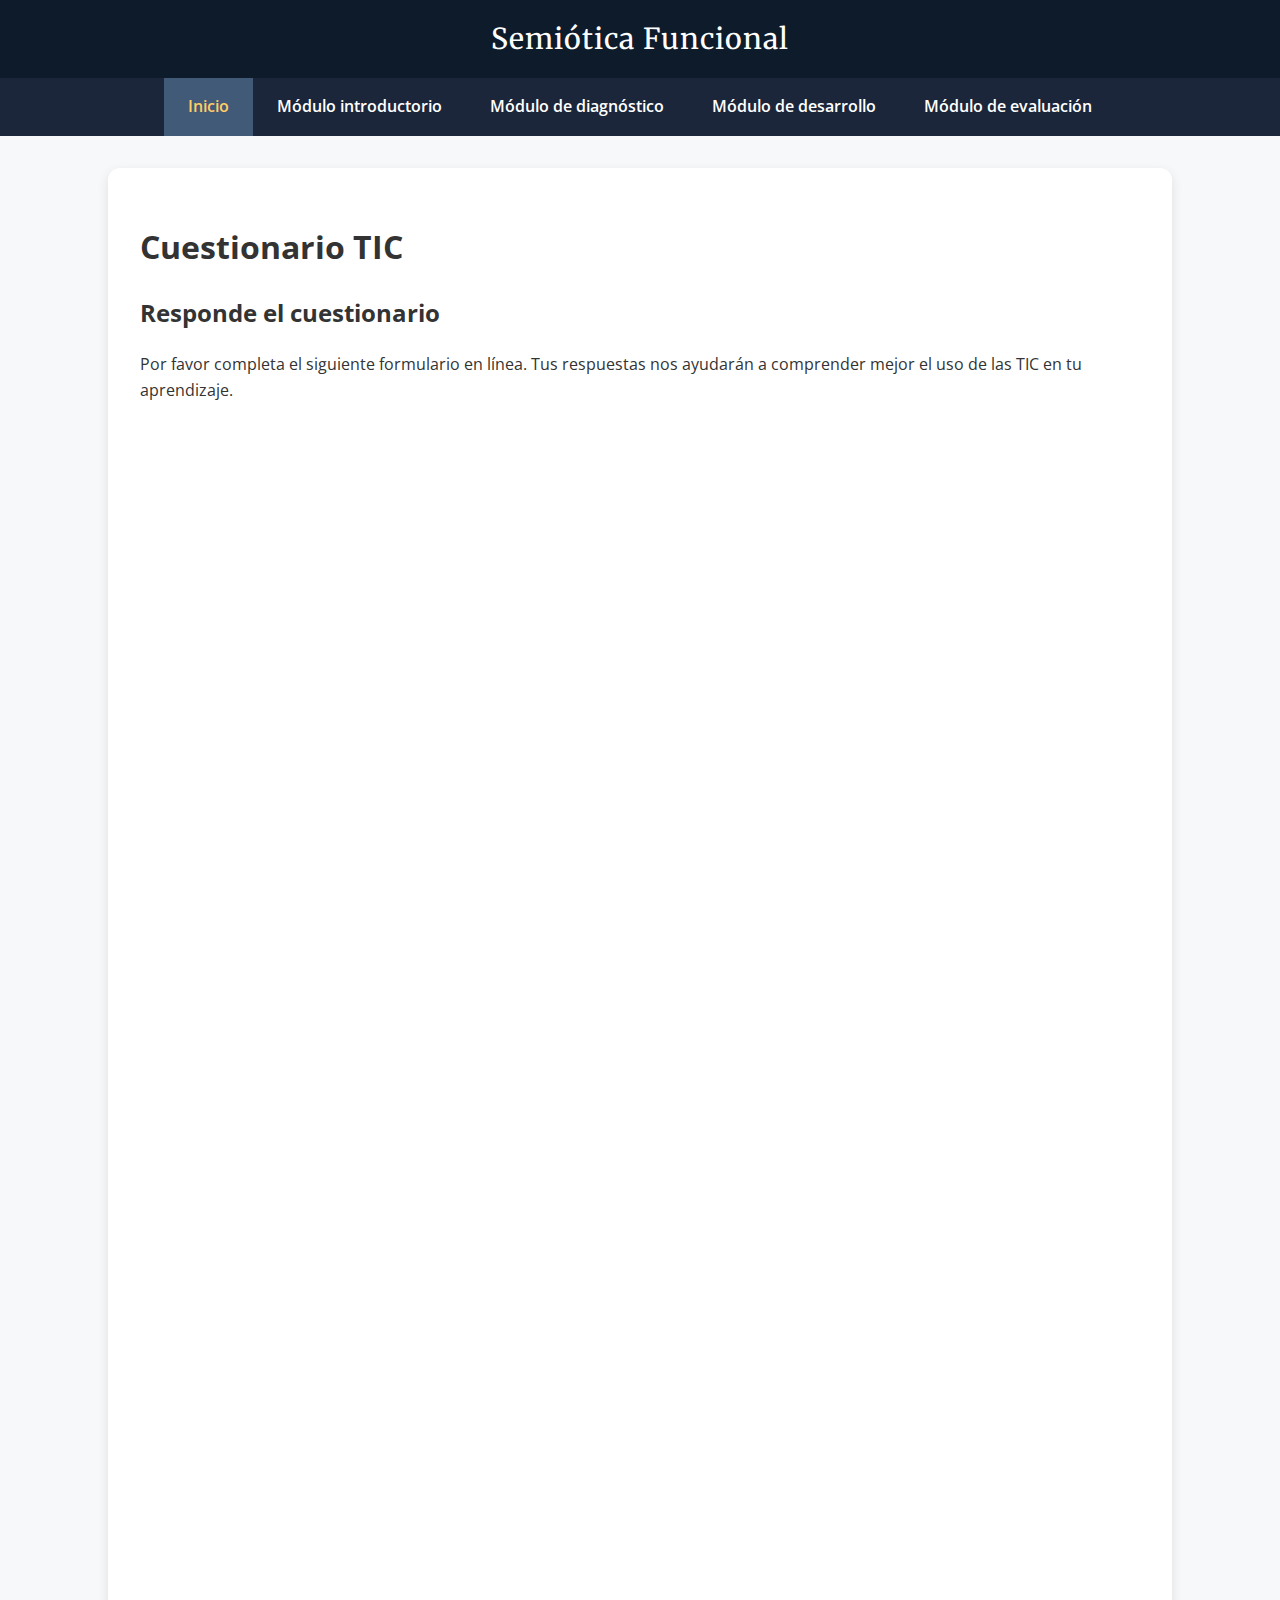
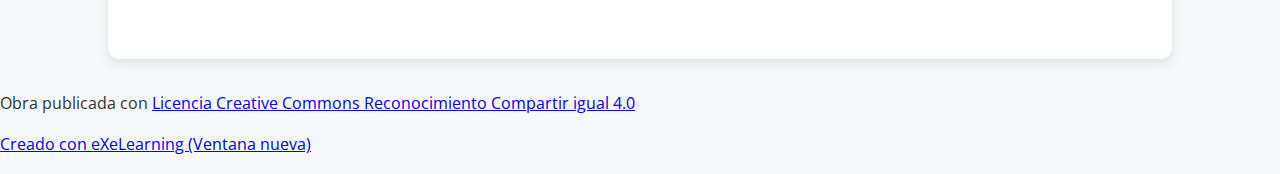
<file: cuestionario_tic.html>
<!doctype html>
<html lang="es">
<head>
<meta charset="utf-8" />
<title>Cuestionario TIC | Semiótica Funcional</title>
<link rel="shortcut icon" href="favicon.ico" type="image/x-icon" />
<meta name="author" content="Lic. Juan" />
<meta name="viewport" content="width=device-width, initial-scale=1" />

<link href="https://fonts.googleapis.com/css2?family=Merriweather:wght@700&family=Open+Sans:wght@400;600&display=swap" rel="stylesheet">

<!-- Estilos principales -->
<style>
  body {
    margin: 0;
    font-family: 'Open Sans', sans-serif;
    background-color: #f7f8fa;
    color: #333;
    line-height: 1.6;
  }

  header {
    background: #0d1b2a;
    color: #fff;
    padding: 1rem 2rem;
    text-align: center;
    font-family: 'Merriweather', serif;
    font-size: 1.8rem;
    letter-spacing: 1px;
    box-shadow: 0 2px 6px rgba(0,0,0,0.25);
  }

  nav {
    background: #1b263b;
  }
  nav ul {
    list-style: none;
    margin: 0;
    padding: 0;
    display: flex;
    flex-wrap: wrap;
    justify-content: center;
  }
  nav ul li {
    position: relative;
  }
  nav ul li a {
    display: block;
    padding: 1rem 1.5rem;
    text-decoration: none;
    color: #fff;
    font-weight: 600;
    transition: all 0.3s ease;
  }
  nav ul li a:hover, nav ul li a.active {
    background: #415a77;
    color: #ffcc66;
  }
  nav ul li ul {
    display: none;
    position: absolute;
    top: 100%;
    left: 0;
    background: #1b263b;
    min-width: 200px;
    z-index: 1000;
    flex-direction: column;
  }
  nav ul li:hover ul {
    display: flex;
    flex-direction: column;
  }
  nav ul li ul li a {
    padding: 0.8rem 1rem;
  }

  main {
    max-width: 1000px;
    margin: 2rem auto;
    padding: 2rem;
    background: #fff;
    border-radius: 12px;
    box-shadow: 0 4px 12px rgba(0,0,0,0.1);
  }
  main h1 {
    font-family: 'Merriweather', serif;
    color: #0d1b2a;
  }
  main h2 {
    margin-top: 1.5rem;
    color: #1b263b;
  }
  ol li {
    margin-bottom: 0.8rem;
  }
  .highlight {
    color: #ff6600;
    font-weight: bold;
  }

  footer {
    background: #0d1b2a;
    color: #fff;
    text-align: center;
    padding: 1rem;
    font-size: 0.9rem;
    position: fixed;
    bottom: 0;
    left: 0;
    width: 100%;
    box-shadow: 0 -2px 6px rgba(0,0,0,0.2);
  }
  .card {
    background: #fff;
    border-radius: 12px;
    box-shadow: 0 4px 12px rgba(0,0,0,0.1);
    padding: 2rem;
    max-width: 1000px;
    margin: 2rem auto;
  }


  /* Responsive */
  @media (max-width: 768px) {
    nav ul {
      flex-direction: column;
      text-align: center;
    }
    main {
      margin: 1rem;
      padding: 1.5rem;
    }
    nav ul li ul {
      position: static;
    }
  }
</style>
</head>
<body class="exe-web-site" id="exe-node-15">
<script>document.body.className+=" js"</script>

<div id="content">
   <header id="header">
    <div id="headerContent">Semiótica Funcional</div>
  </header>



<nav>
  <ul>
    <li><a href="index.html" class="active">Inicio</a></li>
    <li>
      <a href="mdulo_introductorio.html">Módulo introductorio</a>
      <ul>
        <li><a href="marco_terico.html">Marco teórico</a></li>
        <li><a href="objetivos_de_aprendizaje.html">Objetivos de aprendizaje</a></li>
        <li><a href="historia_de_las_funciones.html">Historia de las funciones</a></li>
      </ul>
    </li>
    <li>
      <a href="mdulo_de_diagnstico.html">Módulo de diagnóstico</a>
      <ul>
        <li><a href="cuestionario_tic.html">Cuestionario TIC</a></li>
      </ul>
    </li>
    <li>
      <a href="mdulo_de_desarrollo.html">Módulo de desarrollo</a>
      <ul>
        <li><a href="contenidos_tericos.html">Contenidos teóricos</a></li>
        <li><a href="ejercitacin.html">Ejercitación</a></li>
        <li><a href="foro_de_discusin.html">Foro de discusión</a></li>
      </ul>
    </li>
    <li>
      <a href="mdulo_de_evaluacin.html">Módulo de evaluación</a>
      <ul>
        <li><a href="proyecto.html">Proyecto</a></li>
        <li><a href="autoevaluacin.html">Autoevaluación</a></li>
      </ul>
    </li>
  </ul>
</nav>
  <!-- MAIN CONTENT -->
  <div id="main-wrapper">
    <section id="main">
      

      <article class="card">
        <h1 id="nodeTitle" >Cuestionario TIC</h1>
        <h2>Responde el cuestionario</h2>
        <p>Por favor completa el siguiente formulario en línea. Tus respuestas nos ayudarán a comprender mejor el uso de las TIC en tu aprendizaje.</p>
        <div class="iframe-container">
          <iframe src="https://docs.google.com/forms/d/e/1FAIpQLSfL5BaGfJ51xzv1j2iJYl5fqdVtMcUbMwLenTvGnvK3ie8SAA/viewform?embedded=true"  width="100%"  height="1200" style="border:none;"   loading="lazy">Cargando…</iframe>
        </div>
      </article>

      <!-- LICENSE -->
      <div id="packageLicense" class="cc cc-by-sa">
        <p>Obra publicada con <a rel="license" href="http://creativecommons.org/licenses/by-sa/4.0/">Licencia Creative Commons Reconocimiento Compartir igual 4.0</a></p>
      </div>
    </section>
  </div>

</div>

<!-- FOOTER -->
<p id="made-with-eXe">
  <a href="https://exelearning.net/" target="_blank" rel="noopener">Creado con eXeLearning (Ventana nueva)</a>
</p>

</body>
</html>
</file>
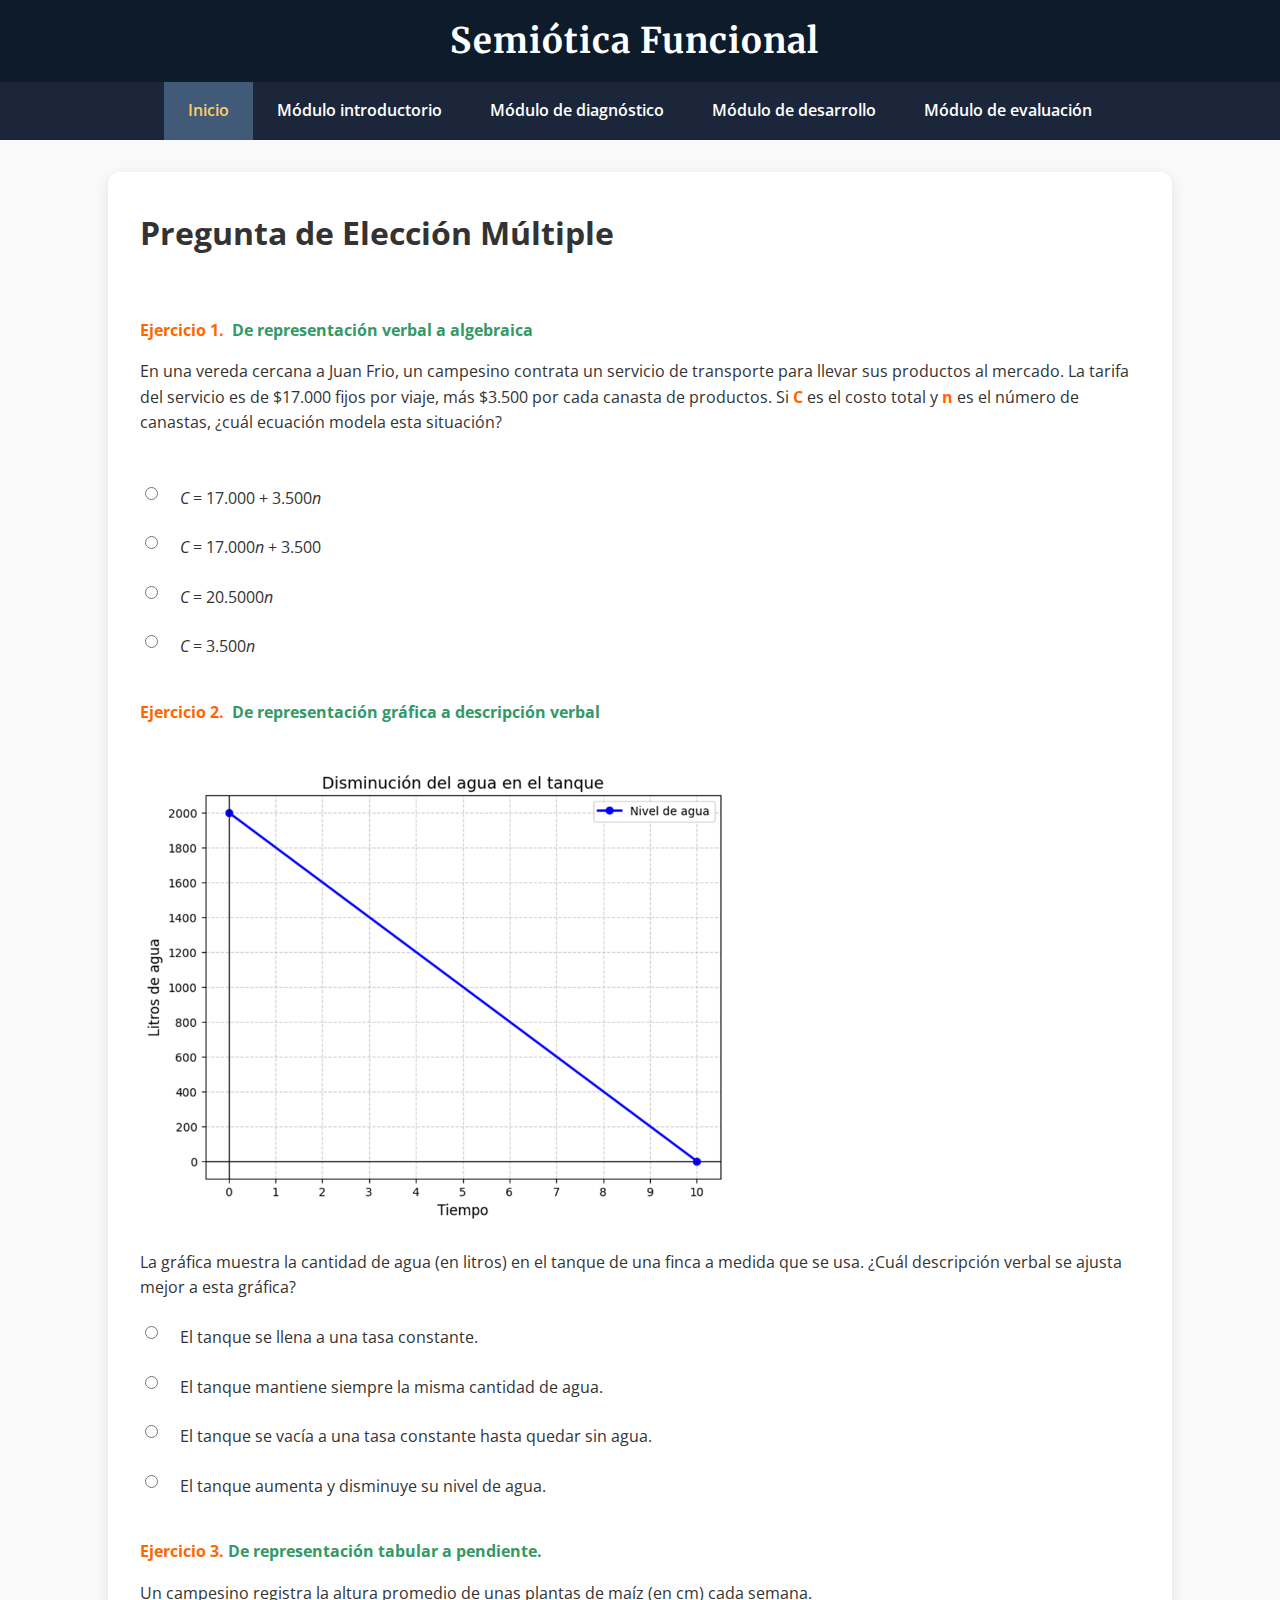
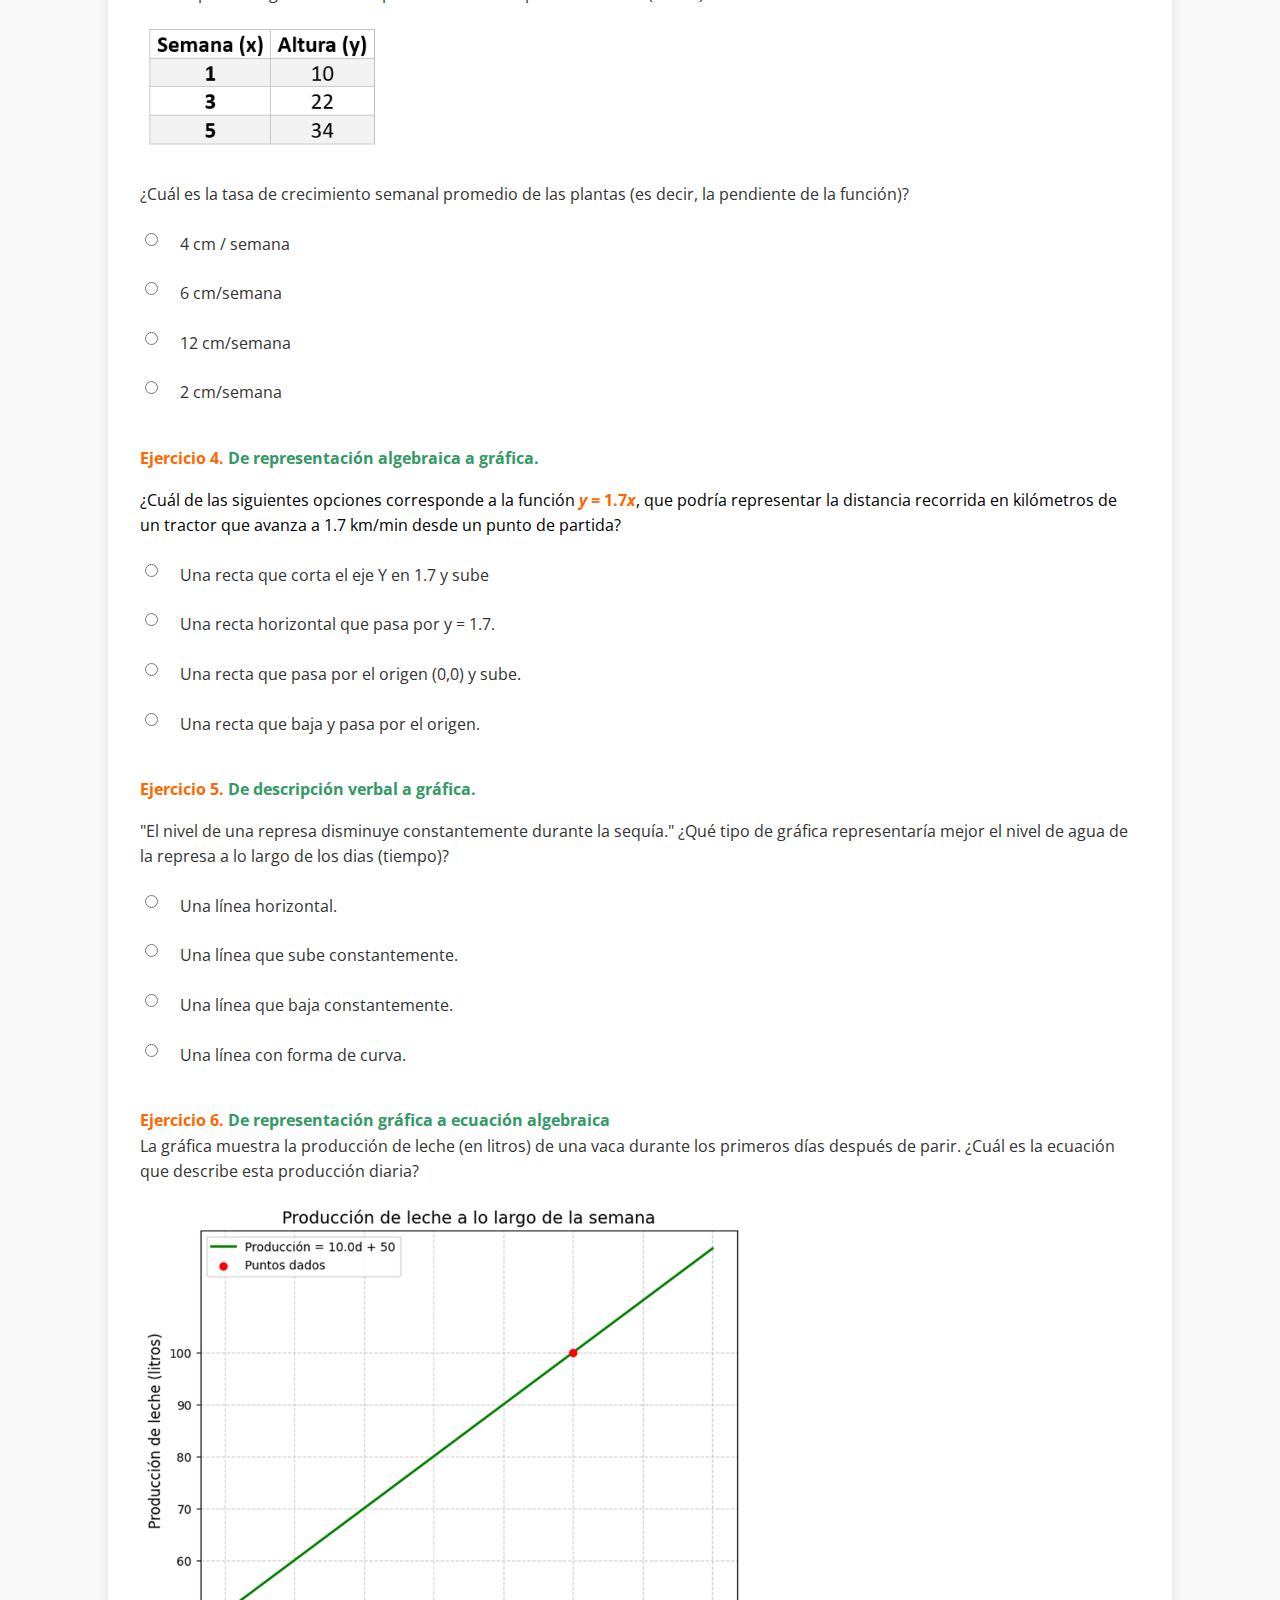
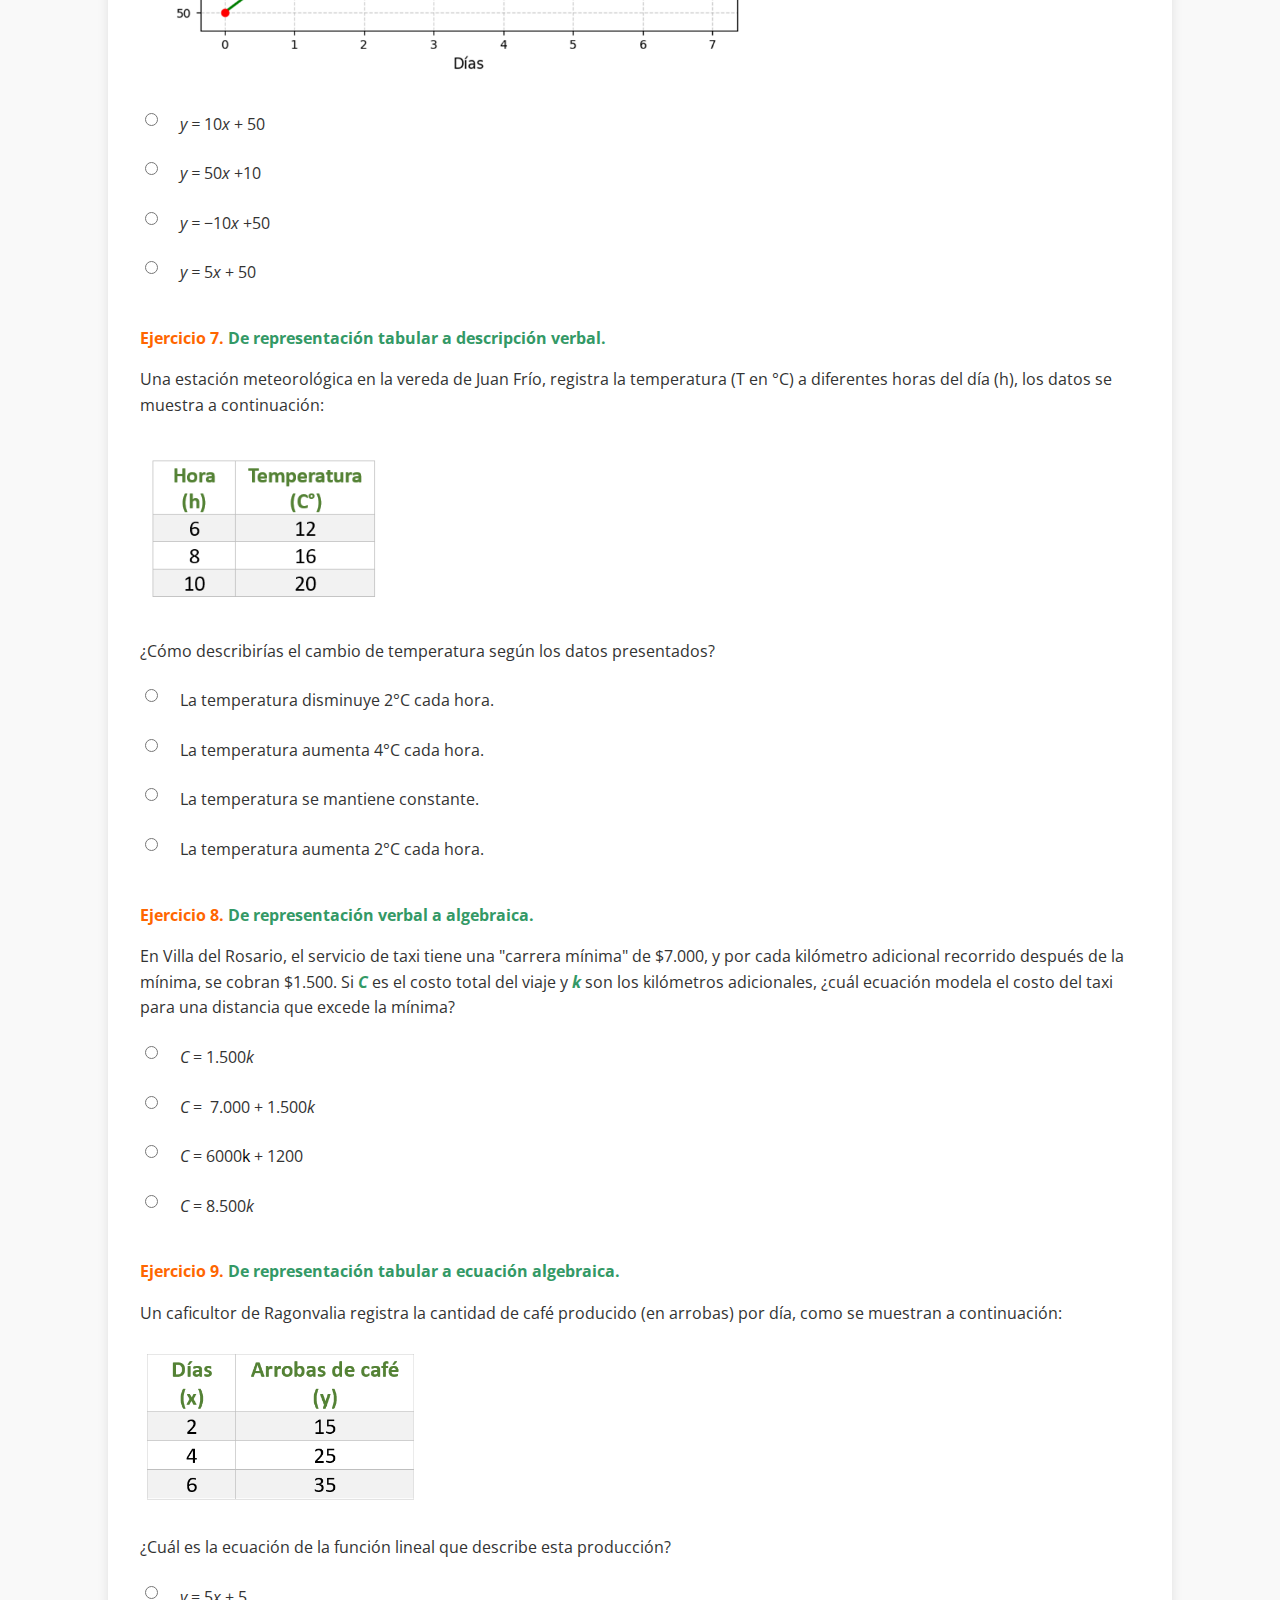
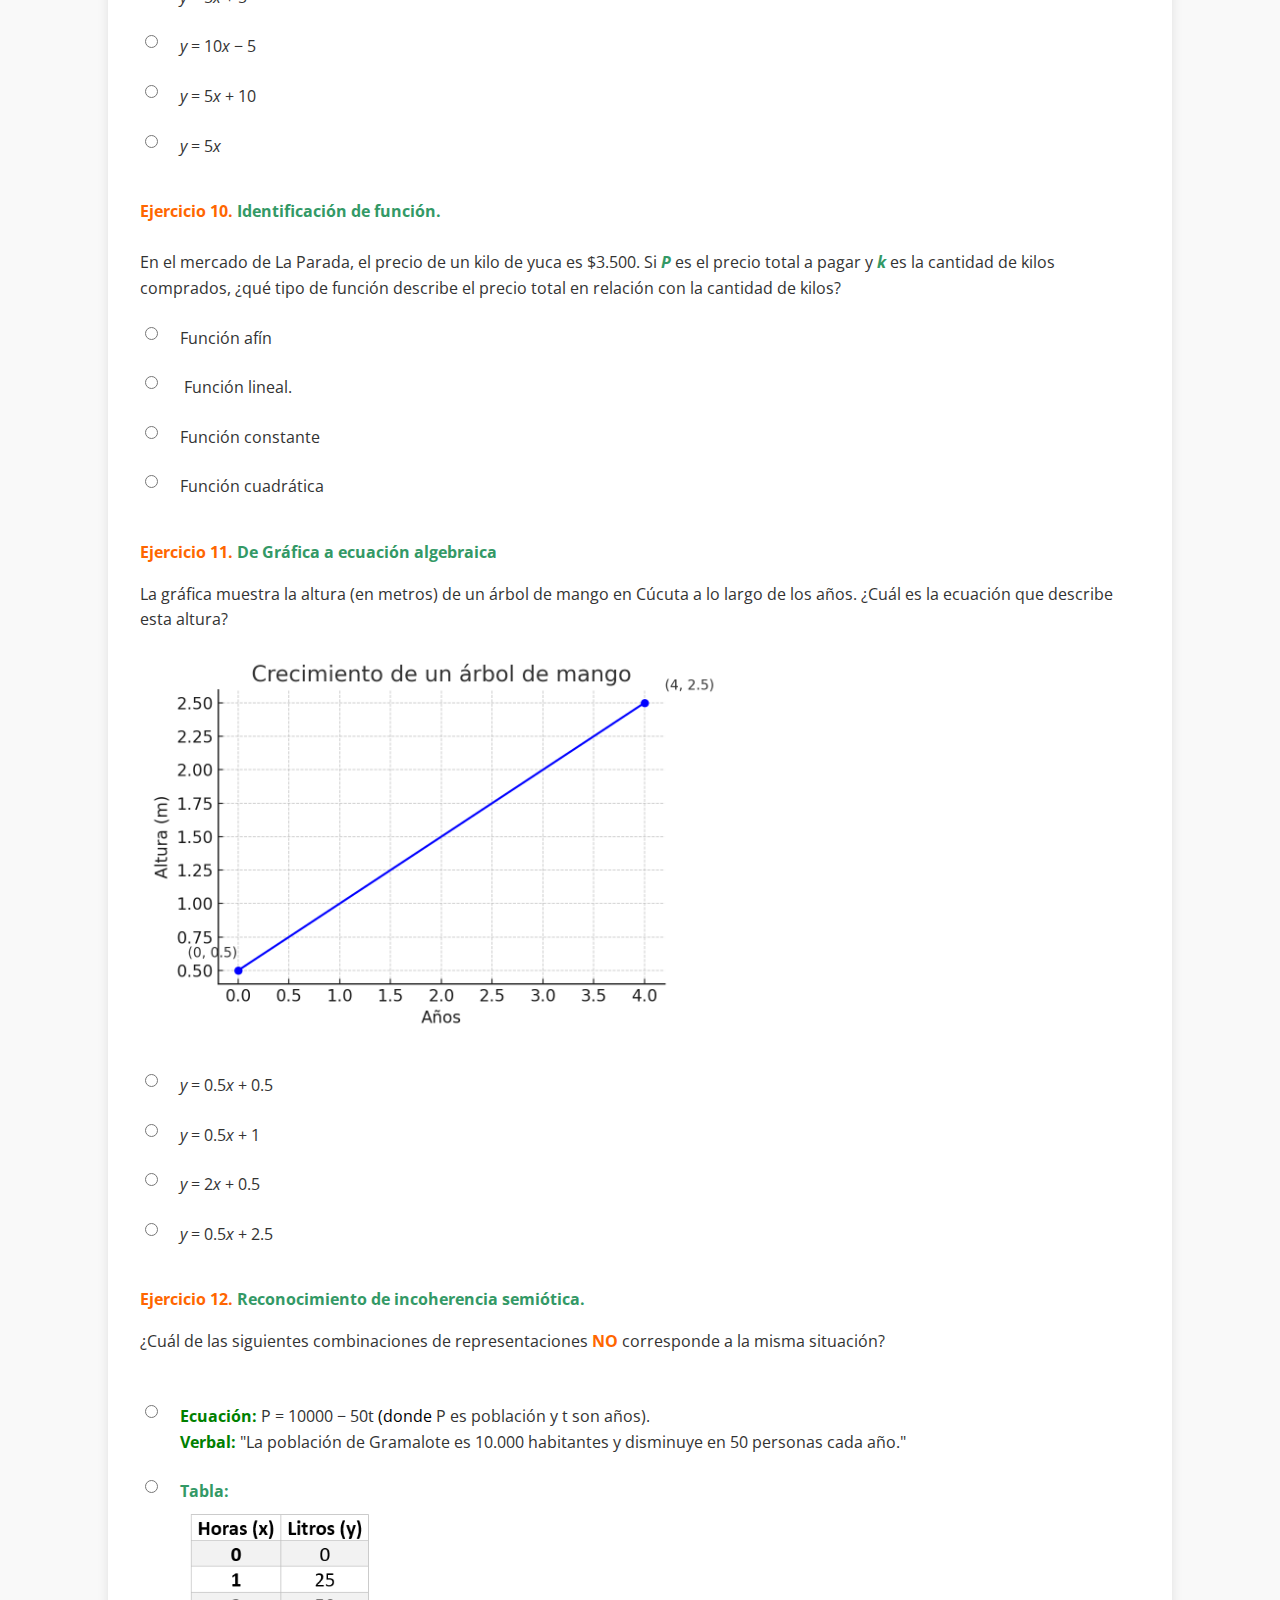
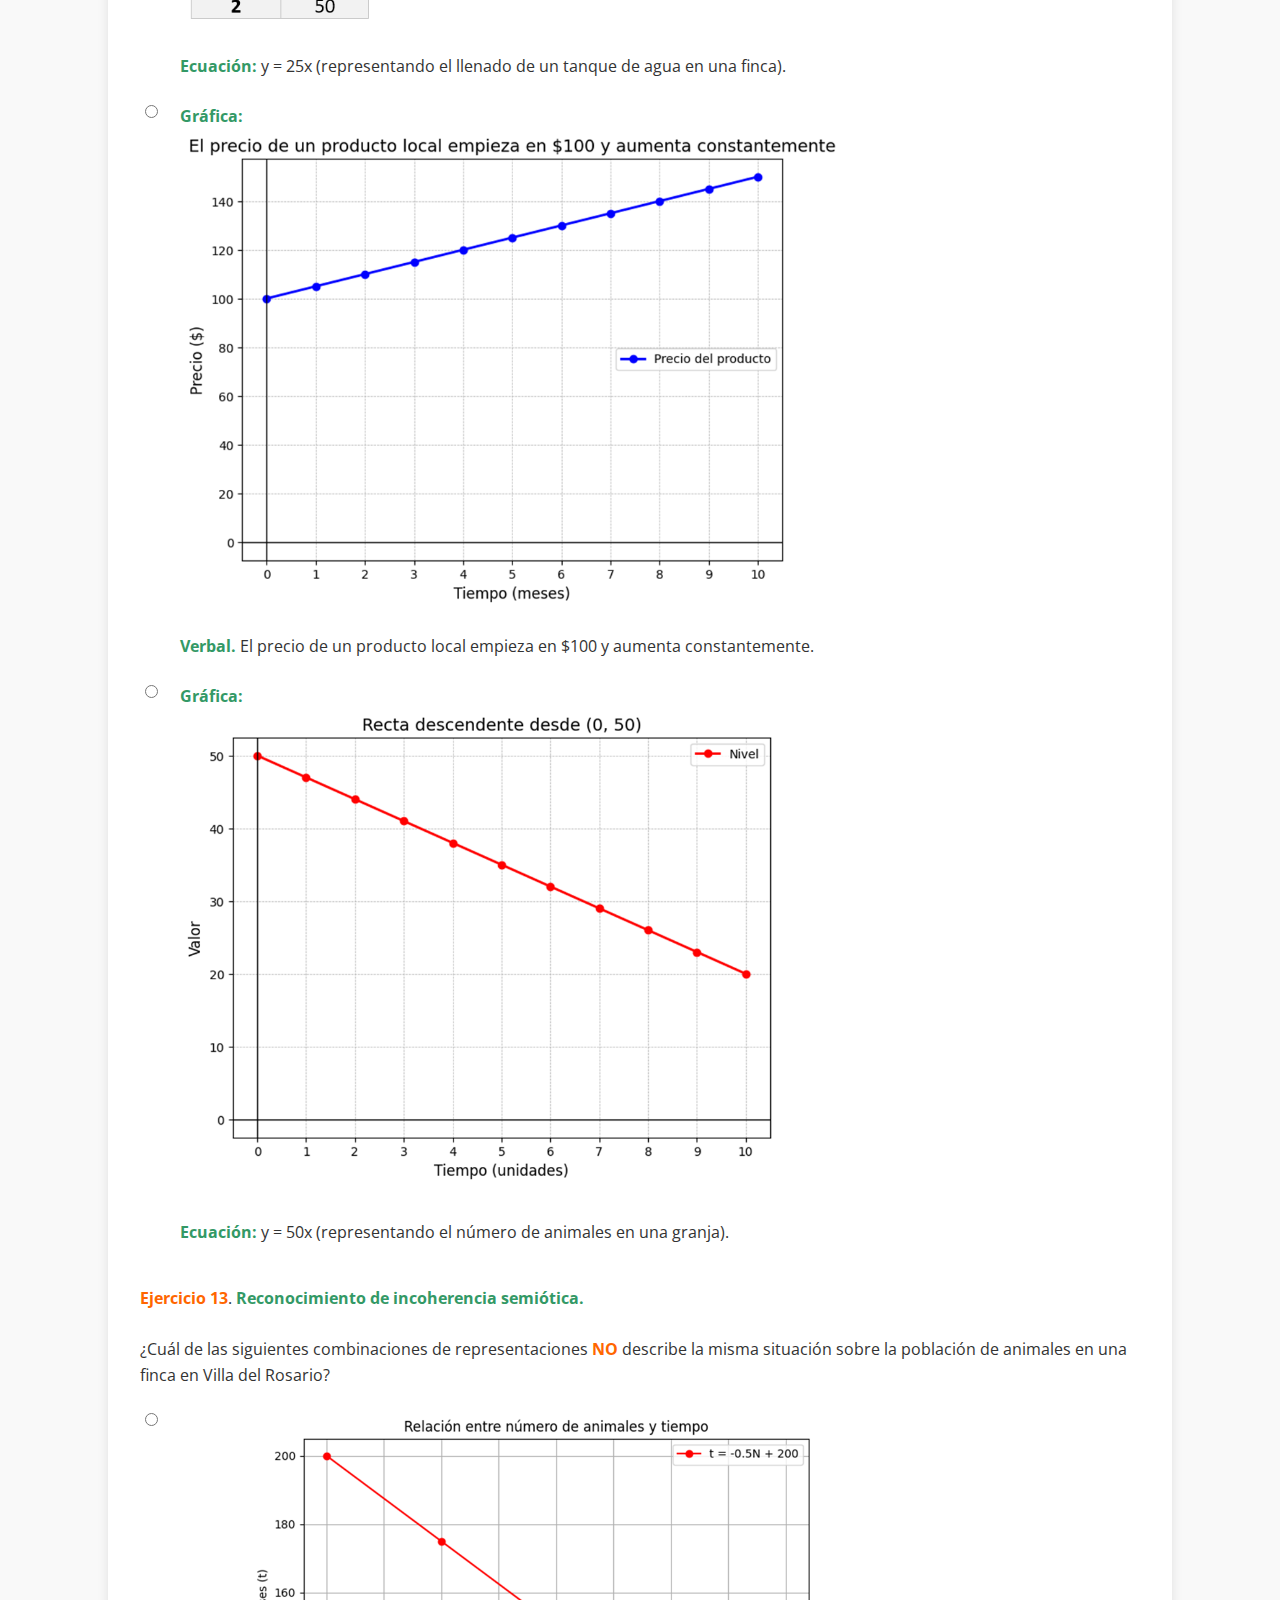
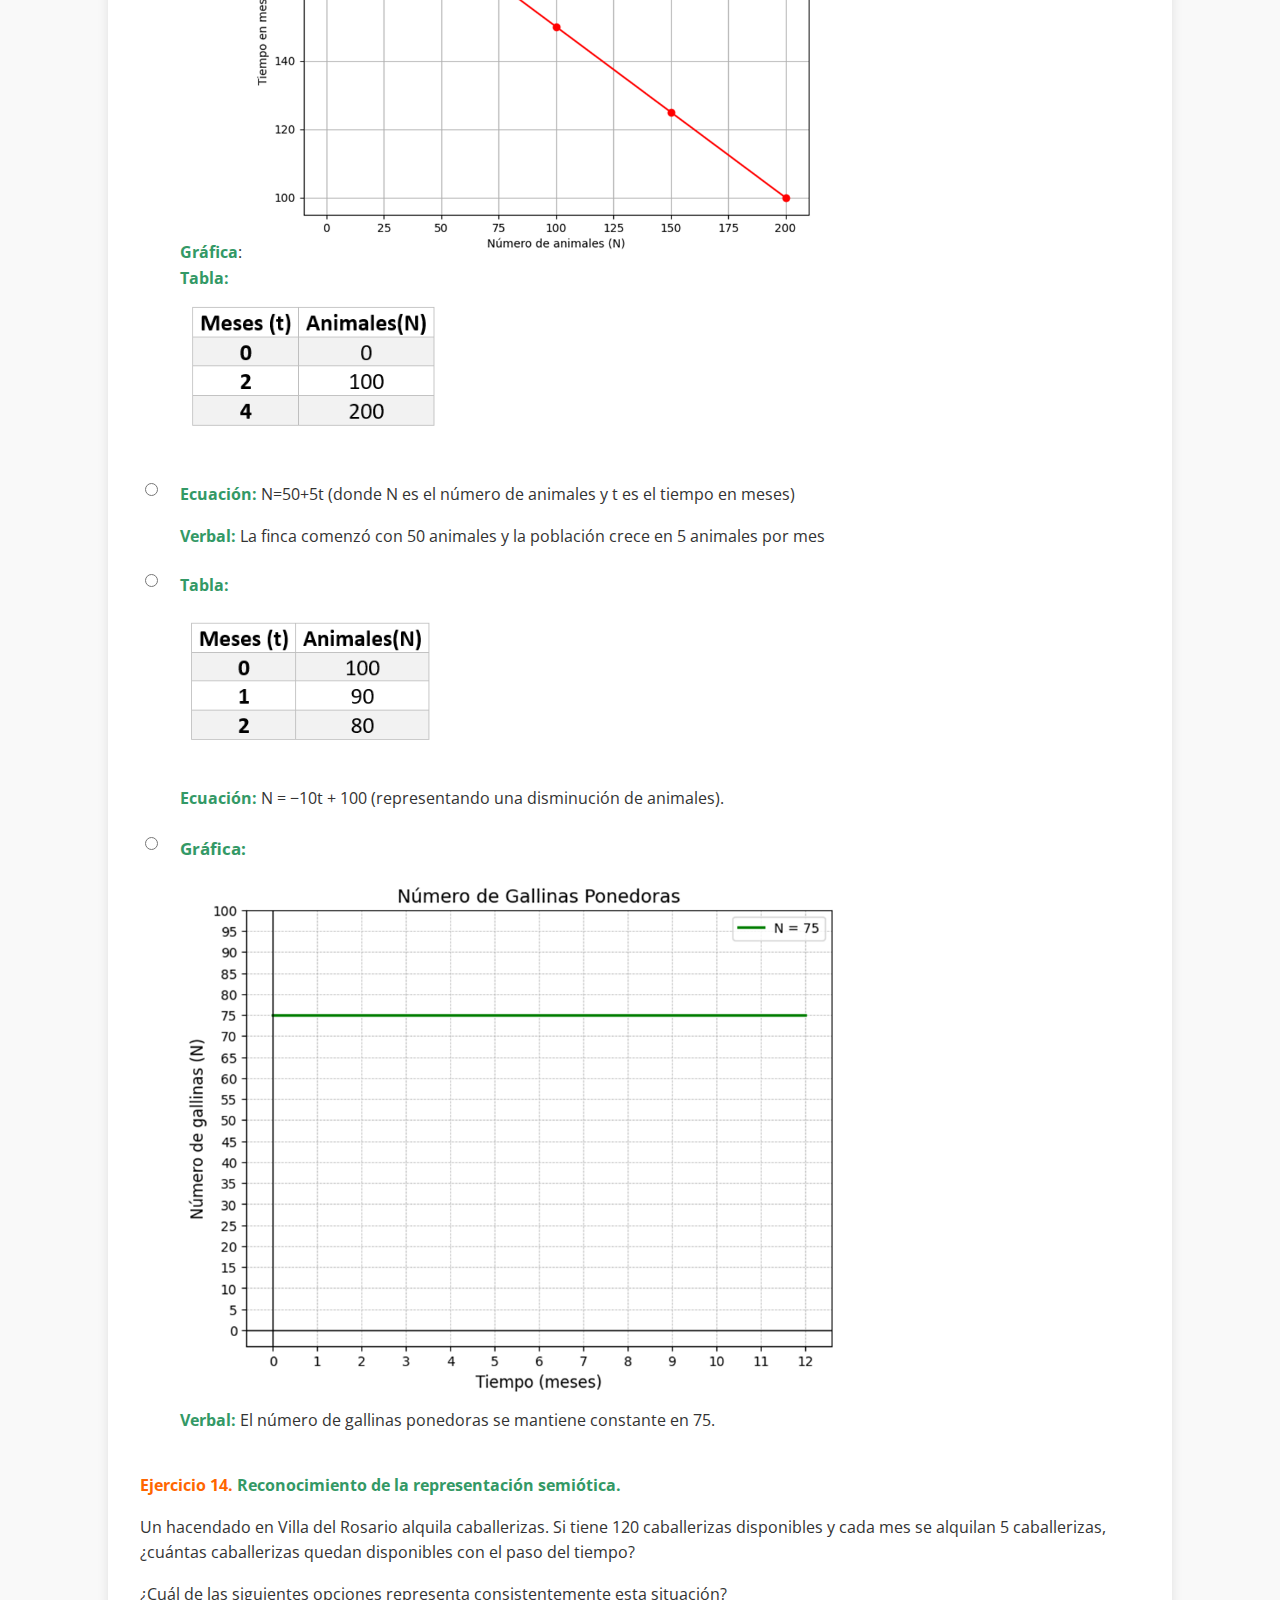
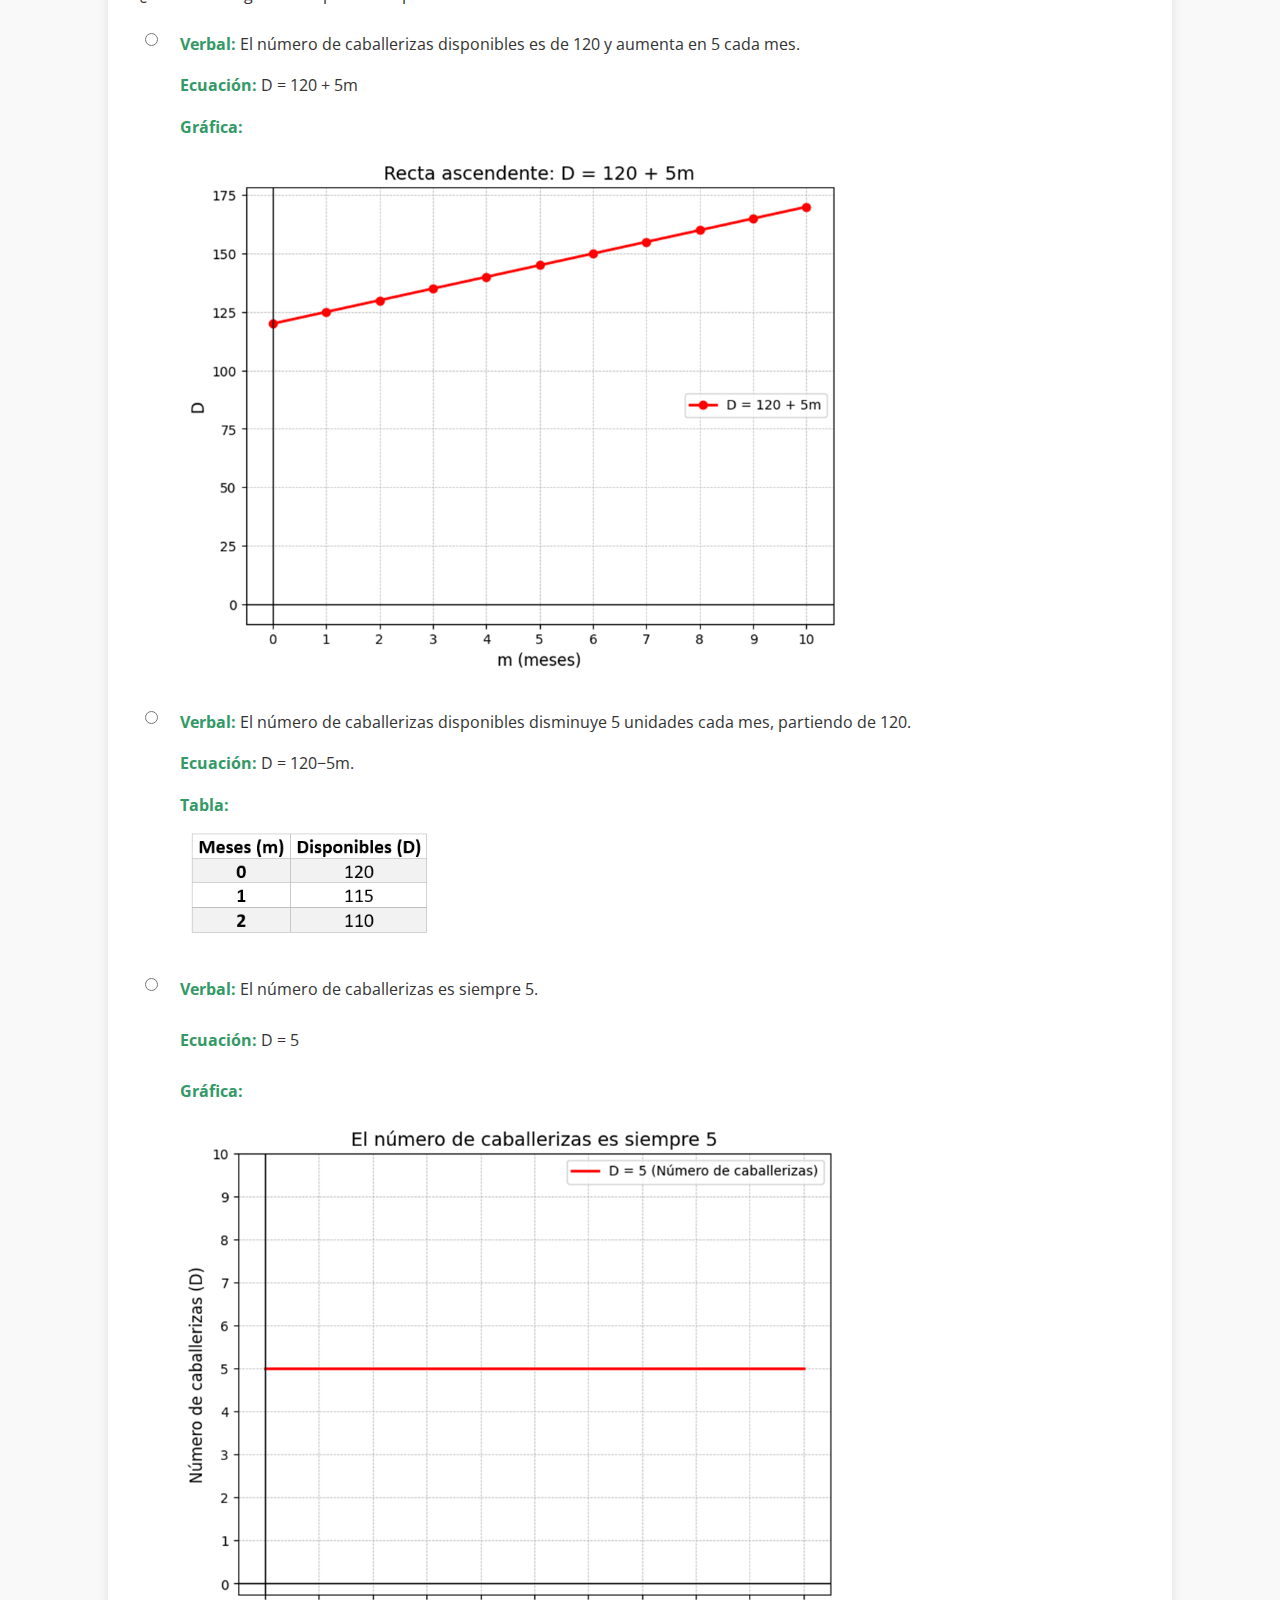
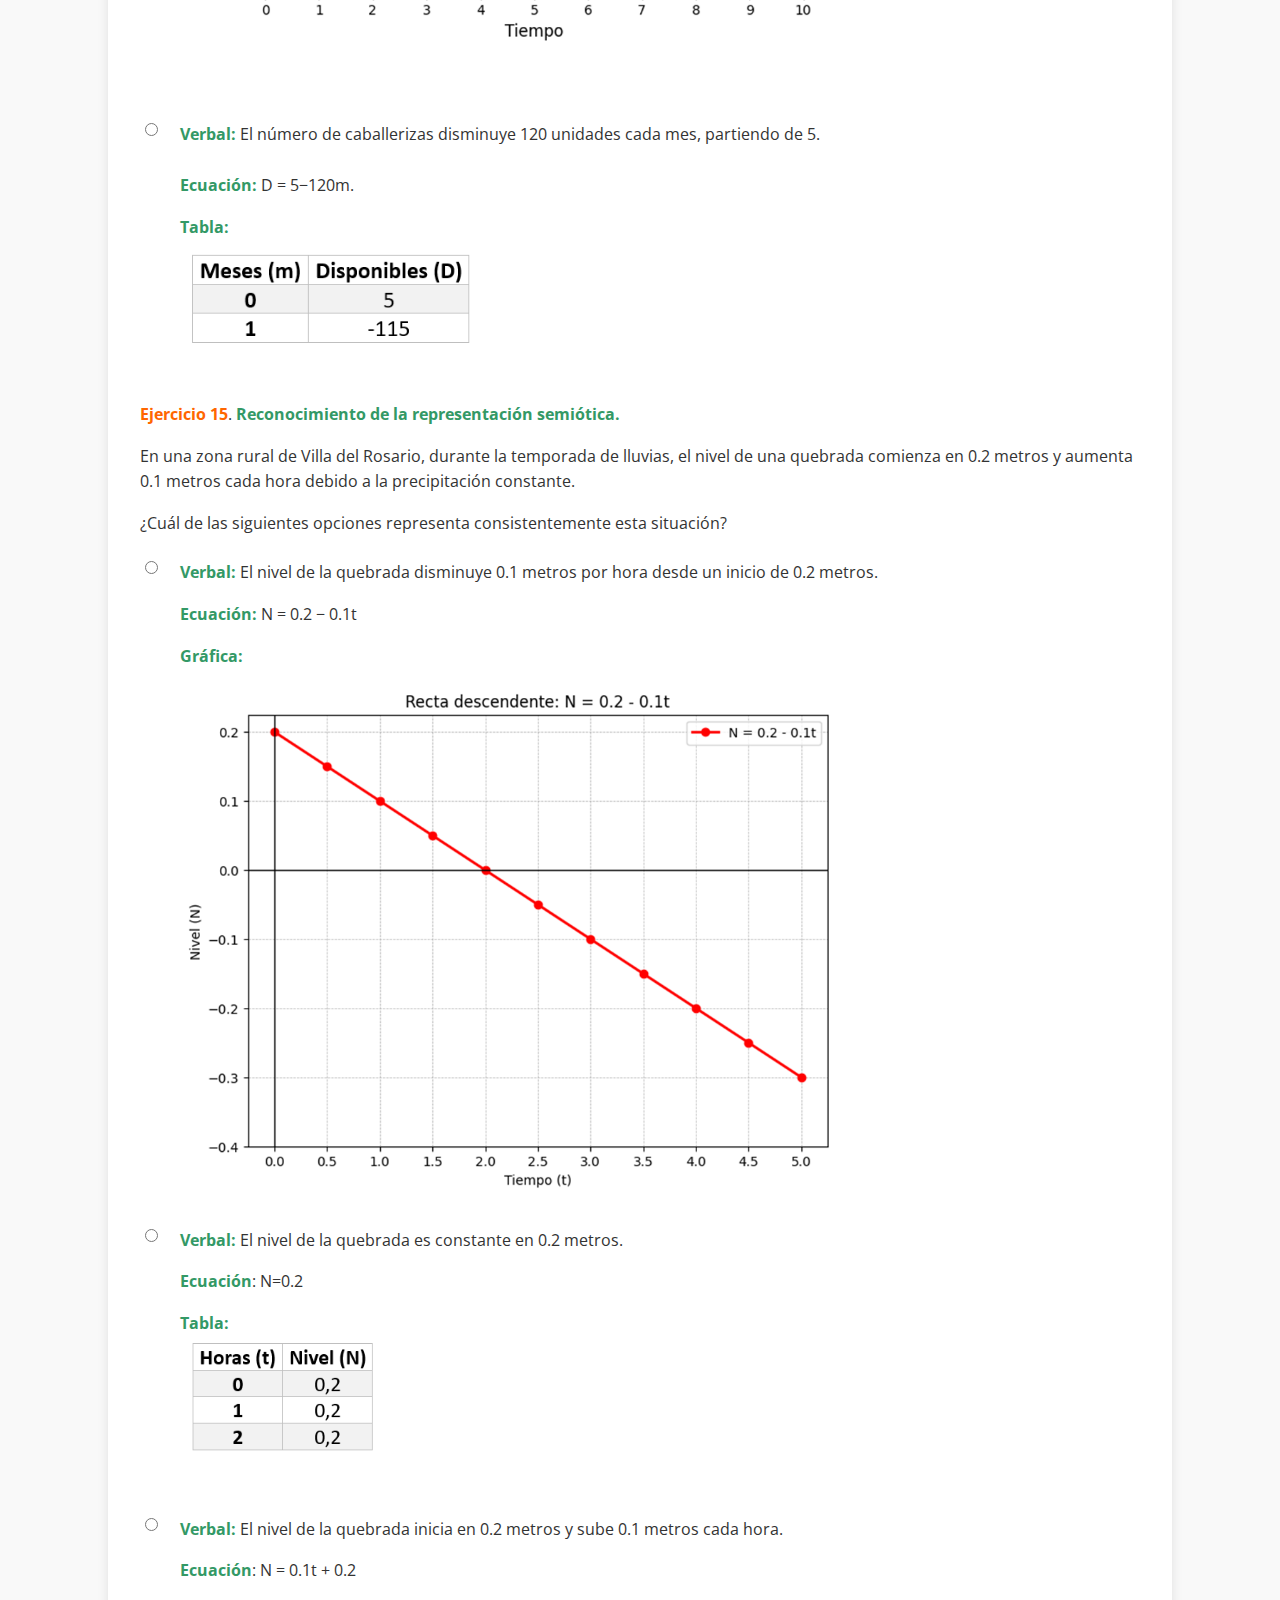
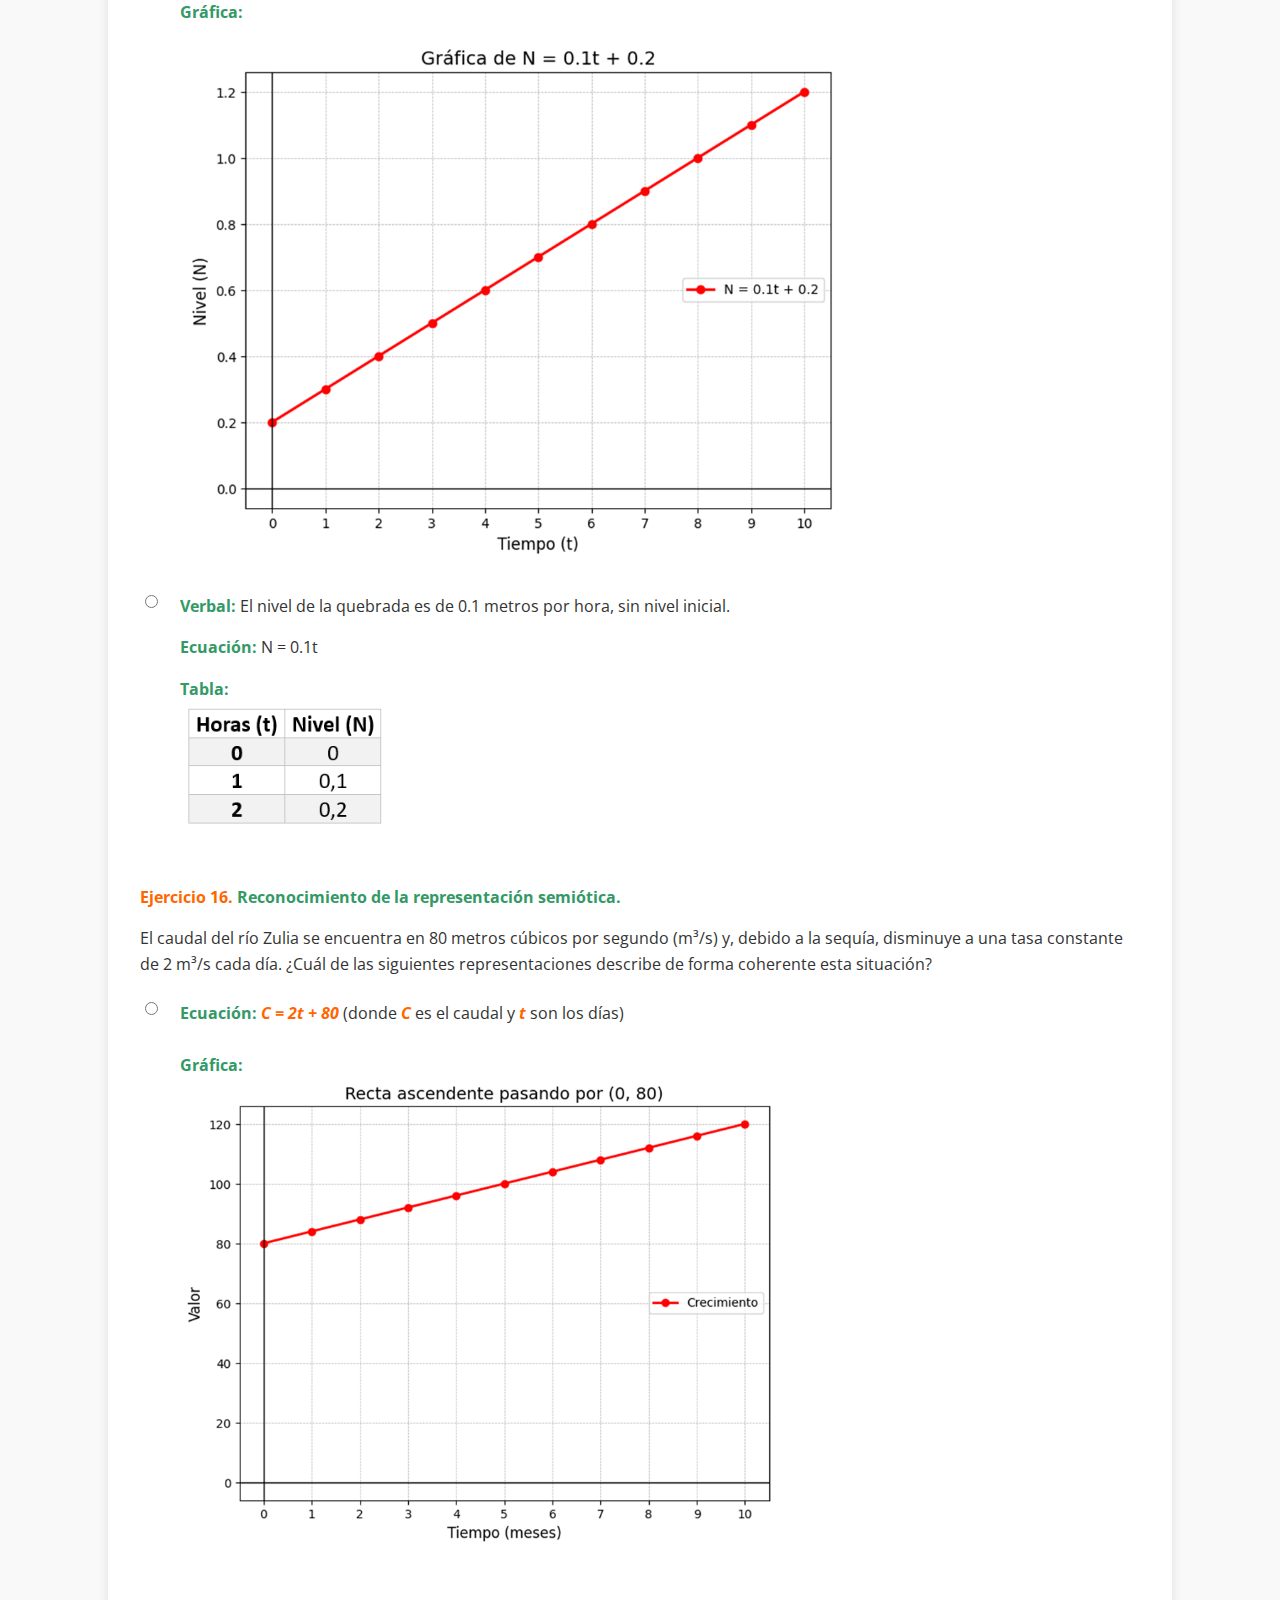
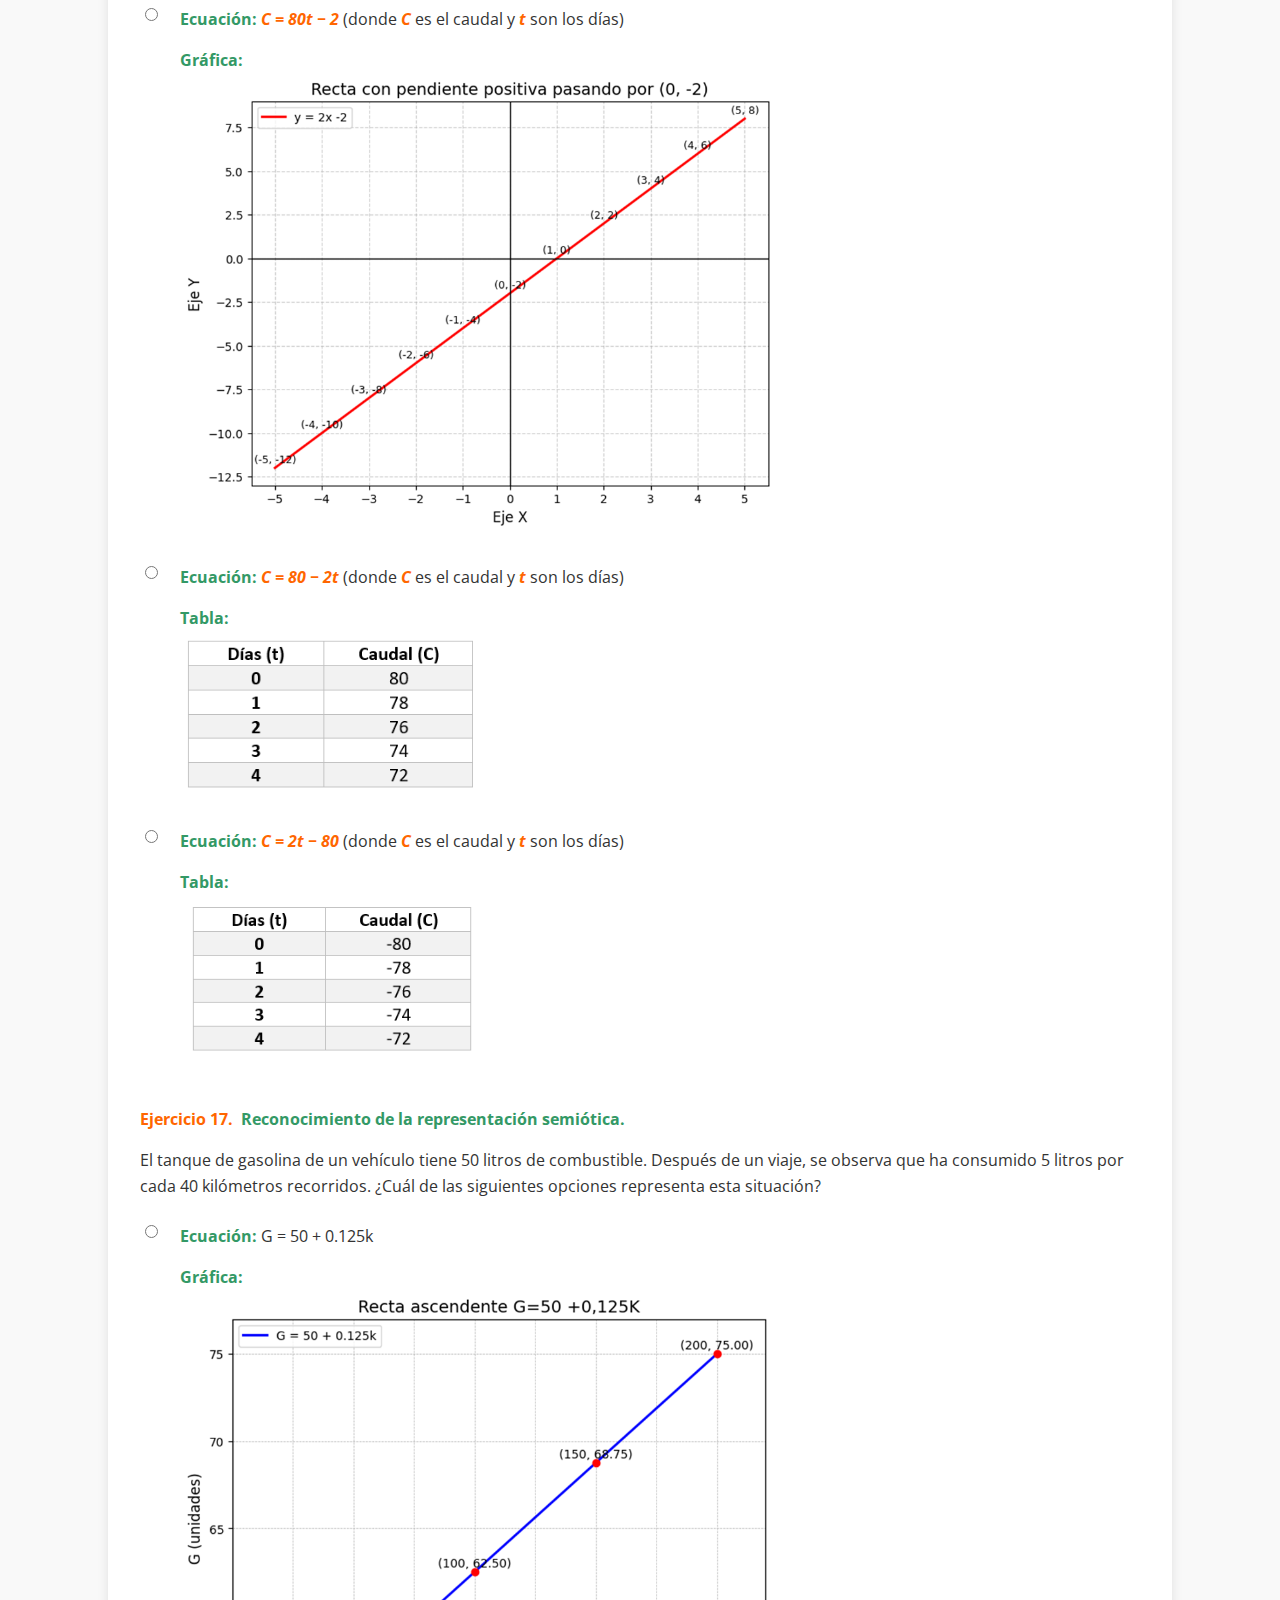
<file: ejercitacin.html>
<!doctype html>
<html lang="es">
<head>
<link rel="stylesheet" type="text/css" href="base.css" />

<link rel="stylesheet" type="text/css" href="nav.css" />
<meta http-equiv="content-type" content="text/html;  charset=utf-8" />
<title >Ejercitación | Representaciones simióticas </title>
<link rel="shortcut icon" href="favicon.ico" type="image/x-icon" />
<meta name="author" content="Lic. Juan " />
<link rel="license" type="text/html" href="http://creativecommons.org/licenses/by-sa/4.0/" />
<meta name="generator" content="eXeLearning 2.9 - exelearning.net" />
<!--[if lt IE 9]><script type="text/javascript" src="exe_html5.js"></script><![endif]-->
<script type="text/javascript" src="exe_jquery.js"></script>
<script type="text/javascript" src="common_i18n.js"></script>
<script type="text/javascript" src="common.js"></script>
<meta name="viewport" content="width=device-width, initial-scale=1" />
<link href="https://fonts.googleapis.com/css2?family=Merriweather:wght@700&family=Open+Sans:wght@400;600&display=swap" rel="stylesheet">

<style>

  body {
   margin: 0;
  font-family: 'Open Sans', sans-serif;
  background-color: #f7f8fa;
  color: #333;
  line-height: 1.6;
  font-size: 16px
  }

  header {
    background: #0d1b2a;
    color: #fff;
    padding: 1rem 2rem;
    text-align: center;
    font-family: 'Merriweather', serif;
    font-size: 1.8rem;
    letter-spacing: 1px;
    box-shadow: 0 2px 6px rgba(0,0,0,0.25);
  }
header {
  display: flex;
  justify-content: center;
  align-items: center;
}
  nav {
    background: #1b263b;
  }
  nav ul {
    list-style: none;
    margin: 0;
    padding: 0;
    display: flex;
    flex-wrap: wrap;
    justify-content: center;
  }
  nav ul li {
    position: relative;
  }
  .card {
    background: #fff;
    border-radius: 12px;
    box-shadow: 0 4px 12px rgba(0,0,0,0.1);
    padding: 2rem;
    max-width: 1000px;
    margin: 2rem auto;
  }
  
  nav ul li a {
    display: block;
    padding: 1rem 1.5rem;
    text-decoration: none;
    color: #fff;
    font-weight: 600;
    transition: all 0.3s ease;
  }
  nav ul li a:hover, nav ul li a.active {
    background: #415a77;
    color: #ffcc66;
  }
  nav ul li ul {
    display: none;
    position: absolute;
    top: 100%;
    left: 0;
    background: #1b263b;
    min-width: 200px;
    z-index: 1000;
    flex-direction: column;
  }
  nav ul li:hover ul {
    display: flex;
    flex-direction: column;
  }
  nav ul li ul li a {
    padding: 0.8rem 1rem;
  }

  main {
    max-width: 1000px;
    margin: 2rem auto;
    padding: 2rem;
    background: #fff;
    border-radius: 12px;
    box-shadow: 0 4px 12px rgba(0,0,0,0.1);
  }
  main h1 {
    font-family: 'Merriweather', serif;
    color: #0d1b2a;
  }
  main h2 {
    margin-top: 1.5rem;
    color: #1b263b;
  }
  ol li {
    margin-bottom: 0.8rem;
  }
  .highlight {
    color: #ff6600;
    font-weight: bold;
  }

  footer {
    background: #0d1b2a;
    color: #fff;
    text-align: center;
    padding: 1rem;
    font-size: 0.9rem;
    position: fixed;
    bottom: 0;
    left: 0;
    width: 100%;
    box-shadow: 0 -2px 6px rgba(0,0,0,0.2);
  }

  /* Responsive */
  @media (max-width: 768px) {
    nav ul {
      flex-direction: column;
      text-align: center;
    }
    main {
      margin: 1rem;
      padding: 1.5rem;
    }
    nav ul li ul {
      position: static;
    }
  }
</style>

</head>




<body class="exe-web-site" id="exe-node-15">
<script>document.body.className+=" js"</script>

<div id="content">
   <header id="header">
    <div id="headerContent";> Semiótica Funcional</div>
  </header>

<nav>
  <ul>
    <li><a href="index.html" class="active">Inicio</a></li>
    <li>
      <a href="mdulo_introductorio.html">Módulo introductorio</a>
      <ul>
        <li><a href="marco_terico.html">Marco teórico</a></li>
        <li><a href="objetivos_de_aprendizaje.html">Objetivos de aprendizaje</a></li>
        <li><a href="historia_de_las_funciones.html">Historia de las funciones</a></li>
      </ul>
    </li>
    <li>
      <a href="mdulo_de_diagnstico.html">Módulo de diagnóstico</a>
      <ul>
        <li><a href="cuestionario_tic.html">Cuestionario TIC</a></li>
      </ul>
    </li>
    <li>
      <a href="mdulo_de_desarrollo.html">Módulo de desarrollo</a>
      <ul>
        <li><a href="contenidos_tericos.html">Contenidos teóricos</a></li>
        <li><a href="ejercitacin.html">Ejercitación</a></li>
        <li><a href="foro_de_discusin.html">Foro de discusión</a></li>
      </ul>
    </li>
    <li>
      <a href="mdulo_de_evaluacin.html">Módulo de evaluación</a>
      <ul>
        <li><a href="proyecto.html">Proyecto</a></li>
        <li><a href="autoevaluacin.html">Autoevaluación</a></li>
      </ul>
    </li>
  </ul>
</nav>

<div id="main-wrapper">
<section id="main">

<article class="iDevice_wrapper MultichoiceIdevice em_iDevice em_iDevice_question" id="id9">
<div class="iDevice emphasis1" >
<div class="card" >
<h1 class="iDeviceTitle">Pregunta de Elección Múltiple</h1>
<div class="iDevice_inner">
<div class="iDevice_content_wrapper">
<section class="question">
<form name="multi-choice-form-9_86" action="#" onsubmit="return false" class="activity-form">
<h1 class="js-sr-av">Pregunta</h1>
<div id="taquestion9_86" class="block question iDevice_content">
<p><strong><span style="color: #ff6600;">Ejercicio 1. </span> </strong><span style="color: #339966;"><strong>De representación verbal a algebraica</strong> </span></p>
<p>En una vereda cercana a Juan Frio, un campesino contrata un servicio de transporte para llevar sus productos al mercado. La tarifa del servicio es de $17.000 fijos por viaje, más $3.500 por cada canasta de productos. Si <strong><span style="color: #ff6600;">C</span> </strong>es el costo total y <strong><span style="color: #ff6600;">n</span></strong> es el número de canastas, ¿cuál ecuación modela esta situación?<br /><br /></p>
</div>
<section class="iDevice_answers">
<h1 class="js-sr-av">Respuestas</h1>
<section class="iDevice_answer">
<p class="iDevice_answer-field js-required">
<label for="i9_92" class="sr-av"><a href="#answer-9_92">Opción 1</a></label><input type="radio" name="option9_86" id="i9_92" class="exe-radio-option exe-radio-option-0-4-9_86-multi"/>
</p>
<div class="iDevice_answer-content" id="answer-9_92"><div id="taans9_92" class="block iDevice_content">
<p><em>C</em> = 17.000 + 3.500<em>n</em></p>
</div>
</div>
</section>
<section class="iDevice_answer">
<p class="iDevice_answer-field js-required">
<label for="i9_307" class="sr-av"><a href="#answer-9_307">Opción 2</a></label><input type="radio" name="option9_86" id="i9_307" class="exe-radio-option exe-radio-option-1-4-9_86-multi"/>
</p>
<div class="iDevice_answer-content" id="answer-9_307"><div id="taans9_307" class="block iDevice_content">
<p><em>C</em> = 17.000<em>n</em> + 3.500</p>
</div>
</div>
</section>
<section class="iDevice_answer">
<p class="iDevice_answer-field js-required">
<label for="i9_310" class="sr-av"><a href="#answer-9_310">Opción 3</a></label><input type="radio" name="option9_86" id="i9_310" class="exe-radio-option exe-radio-option-2-4-9_86-multi"/>
</p>
<div class="iDevice_answer-content" id="answer-9_310"><div id="taans9_310" class="block iDevice_content">
<p><em>C</em> = 20.5000<em>n</em></p>
</div>
</div>
</section>
<section class="iDevice_answer">
<p class="iDevice_answer-field js-required">
<label for="i9_313" class="sr-av"><a href="#answer-9_313">Opción 4</a></label><input type="radio" name="option9_86" id="i9_313" class="exe-radio-option exe-radio-option-3-4-9_86-multi"/>
</p>
<div class="iDevice_answer-content" id="answer-9_313"><div id="taans9_313" class="block iDevice_content">
<p><em>C</em> = 3.500<em>n</em></p>
</div>
</div>
</section>
</section>
<section class="iDevice_feedbacks js-feedback">
<h1 class="js-sr-av">Retroalimentación</h1>
<section id="sa0b9_86" class="feedback js-hidden">
<div id="taf9_92" class=" iDevice_content">
<p><strong><span style="color: #339966;">Correcto.</span></strong> La tarifa fija de $17.000 es el valor inicial, que corresponde a la ordenada al origen (b) en la forma <strong><em><span style="color: #ff6600;">y = mx + b</span></em></strong>. Los $3.500 "por cada canasta" representan el costo variable, es decir, la tasa de cambio o pendiente (m). La ecuación C = 2000n + 15000 o C = 15000 + 2000n combina ambos elementos correctamente.</p>
</div>
</section>
<section id="sa1b9_86" class="feedback js-hidden">
<div id="taf9_307" class=" iDevice_content">
<p><span style="color: #ff0000;"><strong>Incorrecto</strong></span>. Esta opción invierte los roles de la tarifa fija y el costo por canasta, haciendo que los $17.000 sean el costo por canasta y los $3.500 la tarifa fija</p>
</div>
</section>
<section id="sa2b9_86" class="feedback js-hidden">
<div id="taf9_310" class=" iDevice_content">
<p><span style="color: #ff0000;"><strong>Incorrecto.</strong></span> Esta opción suma la tarifa fija y el costo por canasta antes de multiplicarlo por el número de canastas, lo que implicaría que el costo fijo también se multiplicaría, lo cual es incorrecto.</p>
</div>
</section>
<section id="sa3b9_86" class="feedback js-hidden">
<div id="taf9_313" class=" iDevice_content">
<p><span style="color: #ff0000;"><strong>Incorrecto.</strong></span> Esta opción solo considera el costo por canasta y omite la tarifa fija de $17.000, lo que significa que el costo sería cero si no se lleva ninguna canasta, lo cual no es cierto.</p>
</div>
</section>
</section>
</form>
<section class="iDevice_solution feedback js-hidden">
<h1>Solución</h1>
<ol>
<li><a href="#answer-9_92">Opción correcta</a><span> (<a href="#sa0b9_86">Retroalimentación</a>)</span></li>
<li><a href="#answer-9_307">Incorrecto</a><span> (<a href="#sa1b9_86">Retroalimentación</a>)</span></li>
<li><a href="#answer-9_310">Incorrecto</a><span> (<a href="#sa2b9_86">Retroalimentación</a>)</span></li>
<li><a href="#answer-9_313">Incorrecto</a><span> (<a href="#sa3b9_86">Retroalimentación</a>)</span></li>
</ol>
</section>
</section>
<section class="question">
<form name="multi-choice-form-9_316" action="#" onsubmit="return false" class="activity-form">
<h1 class="js-sr-av">Pregunta</h1>
<div id="taquestion9_316" class="block question iDevice_content">
<p><strong><span style="color: #ff6600;">Ejercicio 2.</span></strong>  <strong><span style="color: #339966;">De representación gráfica a descripción ver</span><span style="color: #339966;">ba</span><span style="color: #339966;">l</span></strong></p>
<p><br /><img src="img0.2.png" width="588" height="459" alt="grafica disminucion del agua en el tanque" /></p>
<p>La gráfica muestra la cantidad de agua (en litros) en el tanque de una finca a medida que se usa. ¿Cuál descripción verbal se ajusta mejor a esta gráfica?</p>
</div>
<section class="iDevice_answers">
<h1 class="js-sr-av">Respuestas</h1>
<section class="iDevice_answer">
<p class="iDevice_answer-field js-required">
<label for="i9_319" class="sr-av"><a href="#answer-9_319">Opción 1</a></label><input type="radio" name="option9_316" id="i9_319" class="exe-radio-option exe-radio-option-0-4-9_316-multi"/>
</p>
<div class="iDevice_answer-content" id="answer-9_319"><div id="taans9_319" class="block iDevice_content">
<p>El tanque se llena a una tasa constante.</p>
</div>
</div>
</section>
<section class="iDevice_answer">
<p class="iDevice_answer-field js-required">
<label for="i9_322" class="sr-av"><a href="#answer-9_322">Opción 2</a></label><input type="radio" name="option9_316" id="i9_322" class="exe-radio-option exe-radio-option-1-4-9_316-multi"/>
</p>
<div class="iDevice_answer-content" id="answer-9_322"><div id="taans9_322" class="block iDevice_content">
<p>El tanque mantiene siempre la misma cantidad de agua.</p>
</div>
</div>
</section>
<section class="iDevice_answer">
<p class="iDevice_answer-field js-required">
<label for="i9_326" class="sr-av"><a href="#answer-9_326">Opción 3</a></label><input type="radio" name="option9_316" id="i9_326" class="exe-radio-option exe-radio-option-2-4-9_316-multi"/>
</p>
<div class="iDevice_answer-content" id="answer-9_326"><div id="taans9_326" class="block iDevice_content">
<p>El tanque se vacía a una tasa constante hasta quedar sin agua.</p>
</div>
</div>
</section>
<section class="iDevice_answer">
<p class="iDevice_answer-field js-required">
<label for="i9_329" class="sr-av"><a href="#answer-9_329">Opción 4</a></label><input type="radio" name="option9_316" id="i9_329" class="exe-radio-option exe-radio-option-3-4-9_316-multi"/>
</p>
<div class="iDevice_answer-content" id="answer-9_329"><div id="taans9_329" class="block iDevice_content">
<p>El tanque aumenta y disminuye su nivel de agua.</p>
</div>
</div>
</section>
</section>
<section class="iDevice_feedbacks js-feedback">
<h1 class="js-sr-av">Retroalimentación</h1>
<section id="sa0b9_316" class="feedback js-hidden">
<div id="taf9_319" class=" iDevice_content">
<p><strong><span style="color: #ff0000;">Incorrecto.</span></strong> "Se llena a una tasa constante" implicaría una línea recta que sube de izquierda a derecha (pendiente positiva)</p>
</div>
</section>
<section id="sa1b9_316" class="feedback js-hidden">
<div id="taf9_322" class=" iDevice_content">
<p><span style="color: #ff0000;"><strong>Incorrecto.</strong></span> "Mantiene siempre la misma cantidad de agua" implicaría una línea horizontal (pendiente cero).</p>
</div>
</section>
<section id="sa2b9_316" class="feedback js-hidden">
<div id="taf9_326" class=" iDevice_content">
<p><strong><span style="color: #339966;">Correcto.</span></strong> Una línea recta indica un cambio constante (<span style="color: #ff6600;"><strong><em>tasa constante</em></strong></span>). Como la línea va hacia abajo de izquierda a derecha, el valor en el eje vertical (<em><strong><span style="color: #ff6600;">cantidad de agua</span></strong></em>) está disminuyendo. El punto final en el eje horizontal indica que el agua llega a cero.</p>
</div>
</section>
<section id="sa3b9_316" class="feedback js-hidden">
<div id="taf9_329" class=" iDevice_content">
<p><span style="color: #ff0000;"><strong>Incorrecto.</strong></span> "Aumenta y disminuye" implicaría una gráfica no lineal, con subidas y bajadas, no una línea recta.</p>
</div>
</section>
</section>
</form>
<section class="iDevice_solution feedback js-hidden">
<h1>Solución</h1>
<ol>
<li><a href="#answer-9_319">Incorrecto</a><span> (<a href="#sa0b9_316">Retroalimentación</a>)</span></li>
<li><a href="#answer-9_322">Incorrecto</a><span> (<a href="#sa1b9_316">Retroalimentación</a>)</span></li>
<li><a href="#answer-9_326">Opción correcta</a><span> (<a href="#sa2b9_316">Retroalimentación</a>)</span></li>
<li><a href="#answer-9_329">Incorrecto</a><span> (<a href="#sa3b9_316">Retroalimentación</a>)</span></li>
</ol>
</section>
</section>
<section class="question">
<form name="multi-choice-form-9_332" action="#" onsubmit="return false" class="activity-form">
<h1 class="js-sr-av">Pregunta</h1>
<div id="taquestion9_332" class="block question iDevice_content">
<p><strong><span style="color: #ff6600;">Ejercicio 3.</span><span style="color: #339966;"> De representación tabular a pendiente.</span></strong></p>
<p>Un campesino registra la altura promedio de unas plantas de maíz (en cm) cada semana.</p>
<p><img src="img0.3.png" width="252" height="136" alt="tabla altura semana" /></p>
<p>¿Cuál es la tasa de crecimiento semanal promedio de las plantas (es decir, la pendiente de la función)?</p>
<p></p>
</div>
<section class="iDevice_answers">
<h1 class="js-sr-av">Respuestas</h1>
<section class="iDevice_answer">
<p class="iDevice_answer-field js-required">
<label for="i9_335" class="sr-av"><a href="#answer-9_335">Opción 1</a></label><input type="radio" name="option9_332" id="i9_335" class="exe-radio-option exe-radio-option-0-4-9_332-multi"/>
</p>
<div class="iDevice_answer-content" id="answer-9_335"><div id="taans9_335" class="block iDevice_content">
<p>4 cm / semana</p>
</div>
</div>
</section>
<section class="iDevice_answer">
<p class="iDevice_answer-field js-required">
<label for="i9_338" class="sr-av"><a href="#answer-9_338">Opción 2</a></label><input type="radio" name="option9_332" id="i9_338" class="exe-radio-option exe-radio-option-1-4-9_332-multi"/>
</p>
<div class="iDevice_answer-content" id="answer-9_338"><div id="taans9_338" class="block iDevice_content">
<p>6 cm/semana</p>
</div>
</div>
</section>
<section class="iDevice_answer">
<p class="iDevice_answer-field js-required">
<label for="i9_341" class="sr-av"><a href="#answer-9_341">Opción 3</a></label><input type="radio" name="option9_332" id="i9_341" class="exe-radio-option exe-radio-option-2-4-9_332-multi"/>
</p>
<div class="iDevice_answer-content" id="answer-9_341"><div id="taans9_341" class="block iDevice_content">
<p>12 cm/semana</p>
</div>
</div>
</section>
<section class="iDevice_answer">
<p class="iDevice_answer-field js-required">
<label for="i9_344" class="sr-av"><a href="#answer-9_344">Opción 4</a></label><input type="radio" name="option9_332" id="i9_344" class="exe-radio-option exe-radio-option-3-4-9_332-multi"/>
</p>
<div class="iDevice_answer-content" id="answer-9_344"><div id="taans9_344" class="block iDevice_content">
<p>2 cm/semana</p>
</div>
</div>
</section>
</section>
<section class="iDevice_feedbacks js-feedback">
<h1 class="js-sr-av">Retroalimentación</h1>
<section id="sa0b9_332" class="feedback js-hidden">
<div id="taf9_335" class=" iDevice_content">
<p>Incorrecto. 4 cm/semana sería si la diferencia en y fuera 8 (por ejemplo, de 10 a 18 en 2 semanas).</p>
</div>
</section>
<section id="sa1b9_332" class="feedback js-hidden">
<div id="taf9_338" class=" iDevice_content">
<p><span style="color: #339966;"><strong>Correcto.</strong> </span>La pendiente (m) se calcula como el cambio en y dividido por el cambio en x (m=Δy/Δx). Tomando los primeros dos puntos (1, 10) y (3, 22): m=(22−10)/(3−1)=12/2 = 6. Esto significa que por cada semana que pasa, la altura aumenta 6 cm.</p>
</div>
</section>
<section id="sa2b9_332" class="feedback js-hidden">
<div id="taf9_341" class=" iDevice_content">
<p><span style="color: #ff0000;"><strong>Incorrecto.</strong></span> 12 cm/semana es solo la diferencia en<strong><span style="color: #339966;"> <em>y (12)</em></span></strong> sin dividirla por la diferencia en <span style="color: #339966;"><em><strong>x (2 semanas</strong>).</em></span></p>
</div>
</section>
<section id="sa3b9_332" class="feedback js-hidden">
<div id="taf9_344" class=" iDevice_content">
<p><span style="color: #ff0000;"><strong>Incorrecto.</strong></span> 2 cm/semana sería si la diferencia en y fuera 4 (por ejemplo, de 10 a 14 en 2 semanas).</p>
</div>
</section>
</section>
</form>
<section class="iDevice_solution feedback js-hidden">
<h1>Solución</h1>
<ol>
<li><a href="#answer-9_335">Incorrecto</a><span> (<a href="#sa0b9_332">Retroalimentación</a>)</span></li>
<li><a href="#answer-9_338">Opción correcta</a><span> (<a href="#sa1b9_332">Retroalimentación</a>)</span></li>
<li><a href="#answer-9_341">Incorrecto</a><span> (<a href="#sa2b9_332">Retroalimentación</a>)</span></li>
<li><a href="#answer-9_344">Incorrecto</a><span> (<a href="#sa3b9_332">Retroalimentación</a>)</span></li>
</ol>
</section>
</section>
<section class="question">
<form name="multi-choice-form-9_348" action="#" onsubmit="return false" class="activity-form">
<h1 class="js-sr-av">Pregunta</h1>
<div id="taquestion9_348" class="block question iDevice_content">
<p><strong><span style="color: #ff6600;">Ejercicio 4.</span><span style="color: #339966;"> De representación algebraica a gráfica.</span></strong></p>
<p><span style="color: #000000;">¿Cuál de las siguientes opciones corresponde a la función <span style="color: #ff6600;"><strong><em>y = </em>1.7<em>x</em></strong></span>, que podría representar la distancia recorrida en kilómetros de un tractor que avanza a 1.7 km/min desde un punto de partida?</span></p>
</div>
<section class="iDevice_answers">
<h1 class="js-sr-av">Respuestas</h1>
<section class="iDevice_answer">
<p class="iDevice_answer-field js-required">
<label for="i9_351" class="sr-av"><a href="#answer-9_351">Opción 1</a></label><input type="radio" name="option9_348" id="i9_351" class="exe-radio-option exe-radio-option-0-4-9_348-multi"/>
</p>
<div class="iDevice_answer-content" id="answer-9_351"><div id="taans9_351" class="block iDevice_content">
<p>Una recta que corta el eje Y en 1.7 y sube</p>
</div>
</div>
</section>
<section class="iDevice_answer">
<p class="iDevice_answer-field js-required">
<label for="i9_354" class="sr-av"><a href="#answer-9_354">Opción 2</a></label><input type="radio" name="option9_348" id="i9_354" class="exe-radio-option exe-radio-option-1-4-9_348-multi"/>
</p>
<div class="iDevice_answer-content" id="answer-9_354"><div id="taans9_354" class="block iDevice_content">
<p>Una recta horizontal que pasa por y = 1.7.</p>
</div>
</div>
</section>
<section class="iDevice_answer">
<p class="iDevice_answer-field js-required">
<label for="i9_357" class="sr-av"><a href="#answer-9_357">Opción 3</a></label><input type="radio" name="option9_348" id="i9_357" class="exe-radio-option exe-radio-option-2-4-9_348-multi"/>
</p>
<div class="iDevice_answer-content" id="answer-9_357"><div id="taans9_357" class="block iDevice_content">
<p>Una recta que pasa por el origen (0,0) y sube.</p>
</div>
</div>
</section>
<section class="iDevice_answer">
<p class="iDevice_answer-field js-required">
<label for="i9_360" class="sr-av"><a href="#answer-9_360">Opción 4</a></label><input type="radio" name="option9_348" id="i9_360" class="exe-radio-option exe-radio-option-3-4-9_348-multi"/>
</p>
<div class="iDevice_answer-content" id="answer-9_360"><div id="taans9_360" class="block iDevice_content">
<p>Una recta que baja y pasa por el origen.</p>
</div>
</div>
</section>
</section>
<section class="iDevice_feedbacks js-feedback">
<h1 class="js-sr-av">Retroalimentación</h1>
<section id="sa0b9_348" class="feedback js-hidden">
<div id="taf9_351" class=" iDevice_content">
<p><span style="color: #ff0000;"><strong>Incorrecta</strong></span>. Corta el eje Y en 1.7, indicaría que la ordenada al origen (b) es 1.7, lo cual no es el caso de <strong><em><span style="color: #339966;">y = </span></em><span style="color: #339966;">1.7</span><em><span style="color: #339966;">x</span></em></strong></p>
</div>
</section>
<section id="sa1b9_348" class="feedback js-hidden">
<div id="taf9_354" class=" iDevice_content">
<p><strong><span style="color: #ff0000;">Incorrecto</span></strong>. Una recta horizontal tiene una pendiente de cero, no de 1.7.</p>
</div>
</section>
<section id="sa2b9_348" class="feedback js-hidden">
<div id="taf9_357" class=" iDevice_content">
<p><strong><span style="color: #339966;">Correcta.</span> </strong>La ecuación <strong><em><span style="color: #339966;">y = </span></em><span style="color: #339966;">1.7x</span></strong> es una función lineal pura (no afín), lo que significa que no tiene un término constante b diferente de cero (es decir, b=0). Esto implica que su gráfica siempre pasa por el punto (0,0). La pendiente de 1.7 es positiva, por lo que la recta "sube".</p>
</div>
</section>
<section id="sa3b9_348" class="feedback js-hidden">
<div id="taf9_360" class=" iDevice_content">
<p><strong><span style="color: #ff0000;">Incorrecta</span></strong>.  Una recta que "baja" tendría una pendiente negativa, y la pendiente de<em><strong><span style="color: #339966;"> y = 1.7x</span></strong></em>  es positiva.</p>
</div>
</section>
</section>
</form>
<section class="iDevice_solution feedback js-hidden">
<h1>Solución</h1>
<ol>
<li><a href="#answer-9_351">Incorrecto</a><span> (<a href="#sa0b9_348">Retroalimentación</a>)</span></li>
<li><a href="#answer-9_354">Incorrecto</a><span> (<a href="#sa1b9_348">Retroalimentación</a>)</span></li>
<li><a href="#answer-9_357">Opción correcta</a><span> (<a href="#sa2b9_348">Retroalimentación</a>)</span></li>
<li><a href="#answer-9_360">Incorrecto</a><span> (<a href="#sa3b9_348">Retroalimentación</a>)</span></li>
</ol>
</section>
</section>
<section class="question">
<form name="multi-choice-form-9_363" action="#" onsubmit="return false" class="activity-form">
<h1 class="js-sr-av">Pregunta</h1>
<div id="taquestion9_363" class="block question iDevice_content">
<p><strong><span style="color: #ff6600;">Ejercicio 5. </span><span style="color: #339966;">De descripción verbal a gráfica.</span></strong></p>
<p>"El nivel de una represa disminuye constantemente durante la sequía." ¿Qué tipo de gráfica representaría mejor el nivel de agua de la represa a lo largo de los dias (tiempo)?</p>
</div>
<section class="iDevice_answers">
<h1 class="js-sr-av">Respuestas</h1>
<section class="iDevice_answer">
<p class="iDevice_answer-field js-required">
<label for="i9_366" class="sr-av"><a href="#answer-9_366">Opción 1</a></label><input type="radio" name="option9_363" id="i9_366" class="exe-radio-option exe-radio-option-0-4-9_363-multi"/>
</p>
<div class="iDevice_answer-content" id="answer-9_366"><div id="taans9_366" class="block iDevice_content">
<p>Una línea horizontal.</p>
</div>
</div>
</section>
<section class="iDevice_answer">
<p class="iDevice_answer-field js-required">
<label for="i9_369" class="sr-av"><a href="#answer-9_369">Opción 2</a></label><input type="radio" name="option9_363" id="i9_369" class="exe-radio-option exe-radio-option-1-4-9_363-multi"/>
</p>
<div class="iDevice_answer-content" id="answer-9_369"><div id="taans9_369" class="block iDevice_content">
<p>Una línea que sube constantemente.</p>
</div>
</div>
</section>
<section class="iDevice_answer">
<p class="iDevice_answer-field js-required">
<label for="i9_372" class="sr-av"><a href="#answer-9_372">Opción 3</a></label><input type="radio" name="option9_363" id="i9_372" class="exe-radio-option exe-radio-option-2-4-9_363-multi"/>
</p>
<div class="iDevice_answer-content" id="answer-9_372"><div id="taans9_372" class="block iDevice_content">
<p>Una línea que baja constantemente.</p>
</div>
</div>
</section>
<section class="iDevice_answer">
<p class="iDevice_answer-field js-required">
<label for="i9_375" class="sr-av"><a href="#answer-9_375">Opción 4</a></label><input type="radio" name="option9_363" id="i9_375" class="exe-radio-option exe-radio-option-3-4-9_363-multi"/>
</p>
<div class="iDevice_answer-content" id="answer-9_375"><div id="taans9_375" class="block iDevice_content">
<p>Una línea con forma de curva.</p>
</div>
</div>
</section>
</section>
<section class="iDevice_feedbacks js-feedback">
<h1 class="js-sr-av">Retroalimentación</h1>
<section id="sa0b9_363" class="feedback js-hidden">
<div id="taf9_366" class=" iDevice_content">
<p><span style="color: #ff0000;"><strong>Incorrecto.</strong></span> Una línea horizontal indica que el nivel no cambia (es constante)</p>
</div>
</section>
<section id="sa1b9_363" class="feedback js-hidden">
<div id="taf9_369" class=" iDevice_content">
<p><span style="color: #ff0000;"><strong>Incorrecto.</strong></span> Una línea que sube constantemente indica que el nivel está aumentando (crecimiento).</p>
</div>
</section>
<section id="sa2b9_363" class="feedback js-hidden">
<div id="taf9_372" class=" iDevice_content">
<p><span style="color: #339966;"><strong>Correcto. </strong></span>"Disminuye constantemente" implica que el nivel de agua se reduce a una velocidad uniforme, lo que se traduce en una pendiente negativa.</p>
</div>
</section>
<section id="sa3b9_363" class="feedback js-hidden">
<div id="taf9_375" class=" iDevice_content">
<p><span style="color: #ff0000;"><strong>Incorrecto. </strong></span>Una curva indicaría que la tasa de disminución no es constante, sino que cambia a lo largo del tiempo.</p>
</div>
</section>
</section>
</form>
<section class="iDevice_solution feedback js-hidden">
<h1>Solución</h1>
<ol>
<li><a href="#answer-9_366">Incorrecto</a><span> (<a href="#sa0b9_363">Retroalimentación</a>)</span></li>
<li><a href="#answer-9_369">Incorrecto</a><span> (<a href="#sa1b9_363">Retroalimentación</a>)</span></li>
<li><a href="#answer-9_372">Opción correcta</a><span> (<a href="#sa2b9_363">Retroalimentación</a>)</span></li>
<li><a href="#answer-9_375">Incorrecto</a><span> (<a href="#sa3b9_363">Retroalimentación</a>)</span></li>
</ol>
</section>
</section>
<section class="question">
<form name="multi-choice-form-9_378" action="#" onsubmit="return false" class="activity-form">
<h1 class="js-sr-av">Pregunta</h1>
<div id="taquestion9_378" class="block question iDevice_content">
<p><strong><span style="color: #ff6600;">Ejercicio 6.</span></strong> <strong><span style="color: #339966;">De representación gráfica a ecuación algebraica</span></strong><br />La gráfica muestra la producción de leche (en litros) de una vaca durante los primeros días después de parir. ¿Cuál es la ecuación que describe esta producción diaria?</p>
<p><img src="img0.4.png" width="605" height="479" alt="Produccion de leche vaca" /></p>
</div>
<section class="iDevice_answers">
<h1 class="js-sr-av">Respuestas</h1>
<section class="iDevice_answer">
<p class="iDevice_answer-field js-required">
<label for="i9_381" class="sr-av"><a href="#answer-9_381">Opción 1</a></label><input type="radio" name="option9_378" id="i9_381" class="exe-radio-option exe-radio-option-0-4-9_378-multi"/>
</p>
<div class="iDevice_answer-content" id="answer-9_381"><div id="taans9_381" class="block iDevice_content">
<p><em>y = </em>10<em>x </em>+ 50</p>
</div>
</div>
</section>
<section class="iDevice_answer">
<p class="iDevice_answer-field js-required">
<label for="i9_384" class="sr-av"><a href="#answer-9_384">Opción 2</a></label><input type="radio" name="option9_378" id="i9_384" class="exe-radio-option exe-radio-option-1-4-9_378-multi"/>
</p>
<div class="iDevice_answer-content" id="answer-9_384"><div id="taans9_384" class="block iDevice_content">
<p><em>y = </em>50<em>x </em>+10</p>
</div>
</div>
</section>
<section class="iDevice_answer">
<p class="iDevice_answer-field js-required">
<label for="i9_401" class="sr-av"><a href="#answer-9_401">Opción 3</a></label><input type="radio" name="option9_378" id="i9_401" class="exe-radio-option exe-radio-option-2-4-9_378-multi"/>
</p>
<div class="iDevice_answer-content" id="answer-9_401"><div id="taans9_401" class="block iDevice_content">
<p><em>y = </em>−10<em>x </em>+50</p>
</div>
</div>
</section>
<section class="iDevice_answer">
<p class="iDevice_answer-field js-required">
<label for="i9_404" class="sr-av"><a href="#answer-9_404">Opción 4</a></label><input type="radio" name="option9_378" id="i9_404" class="exe-radio-option exe-radio-option-3-4-9_378-multi"/>
</p>
<div class="iDevice_answer-content" id="answer-9_404"><div id="taans9_404" class="block iDevice_content">
<p><em>y = </em>5<em>x </em>+ 50</p>
</div>
</div>
</section>
</section>
<section class="iDevice_feedbacks js-feedback">
<h1 class="js-sr-av">Retroalimentación</h1>
<section id="sa0b9_378" class="feedback js-hidden">
<div id="taf9_381" class=" iDevice_content">
<p><span style="color: #339966;"><strong>Correcto.</strong></span> Primero, identifica la ordenada al origen (b), que es el punto donde la línea cruza el eje Y. En este caso, es (0, 50), así que<strong><em><span style="color: #339966;"> b = 50.</span></em></strong> Luego, calcula la pendiente (m) usando dos puntos de la gráfica, por ejemplo (0, 50) y (5, 100). m = (100−50)/(5−0) = 50/5 = 10. Con<span style="color: #339966;"><em><strong> m = 10</strong></em></span> y<em><strong><span style="color: #339966;"> b = 50</span></strong></em>, la ecuación es <span style="color: #339966;"><strong><em>y = </em>10<em>x + </em>50</strong></span></p>
</div>
</section>
<section id="sa1b9_378" class="feedback js-hidden">
<div id="taf9_384" class=" iDevice_content">
<p><strong><span style="color: #ff0000;">Incorrecto.</span> </strong>Se inviertieron los valores de la pendiente y la ordenada al origen.</p>
</div>
</section>
<section id="sa2b9_378" class="feedback js-hidden">
<div id="taf9_401" class=" iDevice_content">
<p><strong><span style="color: #ff0000;">Incorrecto.</span></strong> La pendiente es negativa (-10), lo que indicaría una disminución, pero la gráfica muestra un aumento.</p>
</div>
</section>
<section id="sa3b9_378" class="feedback js-hidden">
<div id="taf9_404" class=" iDevice_content">
<p><strong><span style="color: #ff0000;">Incorrecto.</span></strong> La pendiente es 5, pero el cálculo muestra que debe ser 10.</p>
</div>
</section>
</section>
</form>
<section class="iDevice_solution feedback js-hidden">
<h1>Solución</h1>
<ol>
<li><a href="#answer-9_381">Opción correcta</a><span> (<a href="#sa0b9_378">Retroalimentación</a>)</span></li>
<li><a href="#answer-9_384">Incorrecto</a><span> (<a href="#sa1b9_378">Retroalimentación</a>)</span></li>
<li><a href="#answer-9_401">Incorrecto</a><span> (<a href="#sa2b9_378">Retroalimentación</a>)</span></li>
<li><a href="#answer-9_404">Incorrecto</a><span> (<a href="#sa3b9_378">Retroalimentación</a>)</span></li>
</ol>
</section>
</section>
<section class="question">
<form name="multi-choice-form-9_407" action="#" onsubmit="return false" class="activity-form">
<h1 class="js-sr-av">Pregunta</h1>
<div id="taquestion9_407" class="block question iDevice_content">
<p><strong><span style="color: #ff6600;">Ejercicio 7. </span><span style="color: #339966;">De representación tabular a descripción verbal.</span></strong></p>
<p>Una estación meteorológica en la vereda de Juan Frío, registra la temperatura (T en °C) a diferentes horas del día (h), los datos se muestra a continuación:<br /><br /><img src="img0.5.png" width="250" height="171" alt="Tabla clima" /></p>
<p>¿Cómo describirías el cambio de temperatura según los datos presentados?</p>
</div>
<section class="iDevice_answers">
<h1 class="js-sr-av">Respuestas</h1>
<section class="iDevice_answer">
<p class="iDevice_answer-field js-required">
<label for="i9_410" class="sr-av"><a href="#answer-9_410">Opción 1</a></label><input type="radio" name="option9_407" id="i9_410" class="exe-radio-option exe-radio-option-0-4-9_407-multi"/>
</p>
<div class="iDevice_answer-content" id="answer-9_410"><div id="taans9_410" class="block iDevice_content">
<p>La temperatura disminuye 2°C cada hora.</p>
</div>
</div>
</section>
<section class="iDevice_answer">
<p class="iDevice_answer-field js-required">
<label for="i9_413" class="sr-av"><a href="#answer-9_413">Opción 2</a></label><input type="radio" name="option9_407" id="i9_413" class="exe-radio-option exe-radio-option-1-4-9_407-multi"/>
</p>
<div class="iDevice_answer-content" id="answer-9_413"><div id="taans9_413" class="block iDevice_content">
<p>La temperatura aumenta 4°C cada hora.</p>
</div>
</div>
</section>
<section class="iDevice_answer">
<p class="iDevice_answer-field js-required">
<label for="i9_417" class="sr-av"><a href="#answer-9_417">Opción 3</a></label><input type="radio" name="option9_407" id="i9_417" class="exe-radio-option exe-radio-option-2-4-9_407-multi"/>
</p>
<div class="iDevice_answer-content" id="answer-9_417"><div id="taans9_417" class="block iDevice_content">
<p>La temperatura se mantiene constante.</p>
</div>
</div>
</section>
<section class="iDevice_answer">
<p class="iDevice_answer-field js-required">
<label for="i9_420" class="sr-av"><a href="#answer-9_420">Opción 4</a></label><input type="radio" name="option9_407" id="i9_420" class="exe-radio-option exe-radio-option-3-4-9_407-multi"/>
</p>
<div class="iDevice_answer-content" id="answer-9_420"><div id="taans9_420" class="block iDevice_content">
<p>La temperatura aumenta 2°C cada hora.</p>
</div>
</div>
</section>
</section>
<section class="iDevice_feedbacks js-feedback">
<h1 class="js-sr-av">Retroalimentación</h1>
<section id="sa0b9_407" class="feedback js-hidden">
<div id="taf9_410" class=" iDevice_content">
<p><strong><span style="color: #ff0000;">Incorrecto.</span></strong>  Una disminución implicaría una pendiente negativa</p>
</div>
</section>
<section id="sa1b9_407" class="feedback js-hidden">
<div id="taf9_413" class=" iDevice_content">
<p><span style="color: #ff0000;"><strong>Incorrecto</strong></span>. Aunque la diferencia en temperatura entre 6 y 8 horas es 4°C, esto ocurre en un intervalo de 2 horas. La tasa por hora es 2°C.</p>
</div>
</section>
<section id="sa2b9_407" class="feedback js-hidden">
<div id="taf9_417" class=" iDevice_content">
<p><span style="color: #ff0000;"><strong>Incorrecto.</strong></span> Una temperatura constante implicaría que los valores de temperatura serían los mismos en todas las hora</p>
</div>
</section>
<section id="sa3b9_407" class="feedback js-hidden">
<div id="taf9_420" class=" iDevice_content">
<p><span style="color: #339966;"><strong>Correcto. </strong></span> Para determinar el cambio, calculamos la pendiente. Tomando los puntos (6, 12) y (8, 16): <em><strong><span style="color: #339966;">m</span></strong></em> = (16−12)/(8−6) = 4/2 = 2. Esto significa que la temperatura <em><span style="color: #339966;"><strong>aumenta 2°C</strong> </span></em>por cada hora que pasa.</p>
</div>
</section>
</section>
</form>
<section class="iDevice_solution feedback js-hidden">
<h1>Solución</h1>
<ol>
<li><a href="#answer-9_410">Incorrecto</a><span> (<a href="#sa0b9_407">Retroalimentación</a>)</span></li>
<li><a href="#answer-9_413">Incorrecto</a><span> (<a href="#sa1b9_407">Retroalimentación</a>)</span></li>
<li><a href="#answer-9_417">Incorrecto</a><span> (<a href="#sa2b9_407">Retroalimentación</a>)</span></li>
<li><a href="#answer-9_420">Opción correcta</a><span> (<a href="#sa3b9_407">Retroalimentación</a>)</span></li>
</ol>
</section>
</section>
<section class="question">
<form name="multi-choice-form-9_423" action="#" onsubmit="return false" class="activity-form">
<h1 class="js-sr-av">Pregunta</h1>
<div id="taquestion9_423" class="block question iDevice_content">
<p><strong><span style="color: #ff6600;">Ejercicio 8.</span></strong> <span style="color: #339966;"><strong>De representación verbal a algebraica.</strong></span></p>
<p>En Villa del Rosario, el servicio de taxi tiene una "carrera mínima" de $7.000, y por cada kilómetro adicional recorrido después de la mínima, se cobran $1.500. Si <span style="color: #339966;"><em><strong>C</strong></em></span> es el costo total del viaje y <em><strong><span style="color: #339966;">k</span></strong></em> son los kilómetros adicionales, ¿cuál ecuación modela el costo del taxi para una distancia que excede la mínima?</p>
</div>
<section class="iDevice_answers">
<h1 class="js-sr-av">Respuestas</h1>
<section class="iDevice_answer">
<p class="iDevice_answer-field js-required">
<label for="i9_426" class="sr-av"><a href="#answer-9_426">Opción 1</a></label><input type="radio" name="option9_423" id="i9_426" class="exe-radio-option exe-radio-option-0-4-9_423-multi"/>
</p>
<div class="iDevice_answer-content" id="answer-9_426"><div id="taans9_426" class="block iDevice_content">
<p><em>C</em> = 1.500<em>k</em></p>
</div>
</div>
</section>
<section class="iDevice_answer">
<p class="iDevice_answer-field js-required">
<label for="i9_429" class="sr-av"><a href="#answer-9_429">Opción 2</a></label><input type="radio" name="option9_423" id="i9_429" class="exe-radio-option exe-radio-option-1-4-9_423-multi"/>
</p>
<div class="iDevice_answer-content" id="answer-9_429"><div id="taans9_429" class="block iDevice_content">
<p><em>C </em>=  7.000 + 1.500<em>k</em></p>
</div>
</div>
</section>
<section class="iDevice_answer">
<p class="iDevice_answer-field js-required">
<label for="i9_432" class="sr-av"><a href="#answer-9_432">Opción 3</a></label><input type="radio" name="option9_423" id="i9_432" class="exe-radio-option exe-radio-option-2-4-9_423-multi"/>
</p>
<div class="iDevice_answer-content" id="answer-9_432"><div id="taans9_432" class="block iDevice_content">
<p><em>C</em> = 6000<span style="color: #000000;">k</span> + 1200</p>
</div>
</div>
</section>
<section class="iDevice_answer">
<p class="iDevice_answer-field js-required">
<label for="i9_435" class="sr-av"><a href="#answer-9_435">Opción 4</a></label><input type="radio" name="option9_423" id="i9_435" class="exe-radio-option exe-radio-option-3-4-9_423-multi"/>
</p>
<div class="iDevice_answer-content" id="answer-9_435"><div id="taans9_435" class="block iDevice_content">
<p><em>C</em> = 8.500<em>k</em></p>
</div>
</div>
</section>
</section>
<section class="iDevice_feedbacks js-feedback">
<h1 class="js-sr-av">Retroalimentación</h1>
<section id="sa0b9_423" class="feedback js-hidden">
<div id="taf9_426" class=" iDevice_content">
<p><span style="color: #ff0000;"><strong>Incorrecto</strong></span>. C=1.500k solo considera el costo por kilómetro adicional, ignorando el costo fijo de la carrera mínima. Si <span style="color: #339966;"><strong><em>k = 0</em> </strong></span>(es decir, solo se paga la mínima), el costo sería 0, lo cual es incorrecto.</p>
</div>
</section>
<section id="sa1b9_423" class="feedback js-hidden">
<div id="taf9_429" class=" iDevice_content">
<p><span style="color: #339966;"><strong>Correcto.</strong></span> La "carrera mínima" de $7.000 es un valor fijo que se paga independientemente de los kilómetros adicionales; esto representa la ordenada al origen <strong><span style="color: #339966;">(b)</span></strong>. Los "$1.500 por cada kilómetro adicional" son la tasa de cambio o pendiente <strong><span style="color: #339966;">(m)</span></strong>. La estructura de una función afín es <strong><span style="color: #339966;"><em>y = mx + b.</em></span></strong></p>
</div>
</section>
<section id="sa2b9_423" class="feedback js-hidden">
<div id="taf9_432" class=" iDevice_content">
<p><span style="color: #ff0000;"><strong>Incorrecto.</strong> </span>Esta opción invierte los roles de la pendiente y la ordenada al origen, haciendo que los $7.000 dependan de los kilómetros adicionales y los $1.500 sean un costo fijo único.</p>
</div>
</section>
<section id="sa3b9_423" class="feedback js-hidden">
<div id="taf9_435" class=" iDevice_content">
<p><span style="color: #ff0000;"><strong>Incorrecto.</strong></span> C= 8.500k es el resultado de sumar los $7.000 y los $1.500 y multiplicarlos por <em><strong><span style="color: #339966;">k</span></strong></em>. Esto implicaría que el costo fijo también se pagaría por cada kilómetro adicional, lo cual no es lo que describe la situación.</p>
</div>
</section>
</section>
</form>
<section class="iDevice_solution feedback js-hidden">
<h1>Solución</h1>
<ol>
<li><a href="#answer-9_426">Incorrecto</a><span> (<a href="#sa0b9_423">Retroalimentación</a>)</span></li>
<li><a href="#answer-9_429">Opción correcta</a><span> (<a href="#sa1b9_423">Retroalimentación</a>)</span></li>
<li><a href="#answer-9_432">Incorrecto</a><span> (<a href="#sa2b9_423">Retroalimentación</a>)</span></li>
<li><a href="#answer-9_435">Incorrecto</a><span> (<a href="#sa3b9_423">Retroalimentación</a>)</span></li>
</ol>
</section>
</section>
<section class="question">
<form name="multi-choice-form-9_438" action="#" onsubmit="return false" class="activity-form">
<h1 class="js-sr-av">Pregunta</h1>
<div id="taquestion9_438" class="block question iDevice_content">
<p><strong><span style="color: #ff6600;">Ejercicio 9. </span><span style="color: #339966;">De representación tabular a ecuación algebraica.</span></strong></p>
<p>Un caficultor de Ragonvalia registra la cantidad de café producido (en arrobas) por día, como se muestran a continuación: </p>
<p><img src="img0.6.png" width="281" height="169" alt="Tabla café" /></p>
<p>¿Cuál es la ecuación de la función lineal que describe esta producción?</p>
</div>
<section class="iDevice_answers">
<h1 class="js-sr-av">Respuestas</h1>
<section class="iDevice_answer">
<p class="iDevice_answer-field js-required">
<label for="i9_441" class="sr-av"><a href="#answer-9_441">Opción 1</a></label><input type="radio" name="option9_438" id="i9_441" class="exe-radio-option exe-radio-option-0-4-9_438-multi"/>
</p>
<div class="iDevice_answer-content" id="answer-9_441"><div id="taans9_441" class="block iDevice_content">
<p><em> y</em> = 5<em>x</em> + 5</p>
</div>
</div>
</section>
<section class="iDevice_answer">
<p class="iDevice_answer-field js-required">
<label for="i9_444" class="sr-av"><a href="#answer-9_444">Opción 2</a></label><input type="radio" name="option9_438" id="i9_444" class="exe-radio-option exe-radio-option-1-4-9_438-multi"/>
</p>
<div class="iDevice_answer-content" id="answer-9_444"><div id="taans9_444" class="block iDevice_content">
<p><em>y</em> = 10<em>x</em> − 5</p>
</div>
</div>
</section>
<section class="iDevice_answer">
<p class="iDevice_answer-field js-required">
<label for="i9_448" class="sr-av"><a href="#answer-9_448">Opción 3</a></label><input type="radio" name="option9_438" id="i9_448" class="exe-radio-option exe-radio-option-2-4-9_438-multi"/>
</p>
<div class="iDevice_answer-content" id="answer-9_448"><div id="taans9_448" class="block iDevice_content">
<p><em>y</em> = 5<em>x</em> + 10</p>
</div>
</div>
</section>
<section class="iDevice_answer">
<p class="iDevice_answer-field js-required">
<label for="i9_451" class="sr-av"><a href="#answer-9_451">Opción 4</a></label><input type="radio" name="option9_438" id="i9_451" class="exe-radio-option exe-radio-option-3-4-9_438-multi"/>
</p>
<div class="iDevice_answer-content" id="answer-9_451"><div id="taans9_451" class="block iDevice_content">
<p><em>y</em> = 5<em>x</em></p>
</div>
</div>
</section>
</section>
<section class="iDevice_feedbacks js-feedback">
<h1 class="js-sr-av">Retroalimentación</h1>
<section id="sa0b9_438" class="feedback js-hidden">
<div id="taf9_441" class=" iDevice_content">
<p><strong><span style="color: #339966;">Correcto.</span> </strong>Al calcular la pendiente <strong><em><span style="color: #339966;">(m)</span> </em></strong>usando dos puntos de la tabla, por ejemplo, (2, 15) y (4, 25): <em><strong><span style="color: #339966;">m </span></strong></em>=(25−15)/(4−2) = 10/2 = 5. Ahora, para encontrar la ordenada al origen <em><strong><span style="color: #339966;">(b)</span></strong></em>, podemos usar la fórmula <em><strong><span style="color: #339966;">y = mx + b</span></strong></em> con uno de los puntos y la pendiente. Usando (2, 15) queda reemplazado de la siguiente manera:  15 = 5(2) + b ⟹ 15 =10 + b ⟹ b = 5. Así, la ecuación es <span style="color: #339966;"><em><strong>y = 5x + 5.</strong></em></span></p>
</div>
</section>
<section id="sa1b9_438" class="feedback js-hidden">
<div id="taf9_444" class=" iDevice_content">
<p><span style="color: #ff0000;"><strong>Incorrecto.</strong></span> La pendiente sería 10, lo cual es incorrecto, y la ordenada al origen también sería incorrecta.</p>
</div>
</section>
<section id="sa2b9_438" class="feedback js-hidden">
<div id="taf9_448" class=" iDevice_content">
<p><span style="color: #ff0000;"><strong>Incorrecto</strong></span>. La pendiente es correcta, pero la ordenada al origen es incorrecta.</p>
</div>
</section>
<section id="sa3b9_438" class="feedback js-hidden">
<div id="taf9_451" class=" iDevice_content">
<p><strong><span style="color: #ff0000;">Incorrecto. </span></strong>y = 5x es una función lineal pura que pasa por el origen. Si sustituimos x = 2 en y = 5x, obtenemos y = 10, que no coincide con y = 15 en la tabla.</p>
</div>
</section>
</section>
</form>
<section class="iDevice_solution feedback js-hidden">
<h1>Solución</h1>
<ol>
<li><a href="#answer-9_441">Opción correcta</a><span> (<a href="#sa0b9_438">Retroalimentación</a>)</span></li>
<li><a href="#answer-9_444">Incorrecto</a><span> (<a href="#sa1b9_438">Retroalimentación</a>)</span></li>
<li><a href="#answer-9_448">Incorrecto</a><span> (<a href="#sa2b9_438">Retroalimentación</a>)</span></li>
<li><a href="#answer-9_451">Incorrecto</a><span> (<a href="#sa3b9_438">Retroalimentación</a>)</span></li>
</ol>
</section>
</section>
<section class="question">
<form name="multi-choice-form-9_457" action="#" onsubmit="return false" class="activity-form">
<h1 class="js-sr-av">Pregunta</h1>
<div id="taquestion9_457" class="block question iDevice_content">
<p><strong><span style="color: #ff6600;">Ejercicio 10.</span></strong> <strong><span style="color: #339966;">Identificación de función.<br /></span></strong><br />En el mercado de La Parada, el precio de un kilo de yuca es $3.500. Si <strong><em><span style="color: #339966;">P</span></em></strong> es el precio total a pagar y <em><strong><span style="color: #339966;">k</span></strong></em> es la cantidad de kilos comprados, ¿qué tipo de función describe el precio total en relación con la cantidad de kilos?</p>
</div>
<section class="iDevice_answers">
<h1 class="js-sr-av">Respuestas</h1>
<section class="iDevice_answer">
<p class="iDevice_answer-field js-required">
<label for="i9_460" class="sr-av"><a href="#answer-9_460">Opción 1</a></label><input type="radio" name="option9_457" id="i9_460" class="exe-radio-option exe-radio-option-0-4-9_457-multi"/>
</p>
<div class="iDevice_answer-content" id="answer-9_460"><div id="taans9_460" class="block iDevice_content">
<p>Función afín</p>
</div>
</div>
</section>
<section class="iDevice_answer">
<p class="iDevice_answer-field js-required">
<label for="i9_463" class="sr-av"><a href="#answer-9_463">Opción 2</a></label><input type="radio" name="option9_457" id="i9_463" class="exe-radio-option exe-radio-option-1-4-9_457-multi"/>
</p>
<div class="iDevice_answer-content" id="answer-9_463"><div id="taans9_463" class="block iDevice_content">
<p> Función lineal.</p>
</div>
</div>
</section>
<section class="iDevice_answer">
<p class="iDevice_answer-field js-required">
<label for="i9_466" class="sr-av"><a href="#answer-9_466">Opción 3</a></label><input type="radio" name="option9_457" id="i9_466" class="exe-radio-option exe-radio-option-2-4-9_457-multi"/>
</p>
<div class="iDevice_answer-content" id="answer-9_466"><div id="taans9_466" class="block iDevice_content">
<p>Función constante</p>
</div>
</div>
</section>
<section class="iDevice_answer">
<p class="iDevice_answer-field js-required">
<label for="i9_469" class="sr-av"><a href="#answer-9_469">Opción 4</a></label><input type="radio" name="option9_457" id="i9_469" class="exe-radio-option exe-radio-option-3-4-9_457-multi"/>
</p>
<div class="iDevice_answer-content" id="answer-9_469"><div id="taans9_469" class="block iDevice_content">
<p>Función cuadrática</p>
</div>
</div>
</section>
</section>
<section class="iDevice_feedbacks js-feedback">
<h1 class="js-sr-av">Retroalimentación</h1>
<section id="sa0b9_457" class="feedback js-hidden">
<div id="taf9_460" class=" iDevice_content">
<p><span style="color: #ff0000;"><strong>Incorrecto. </strong></span>Una función afín tendría la forma y=mx+b con b ≠ 0 (es decir, tendría un costo fijo o inicial adicional)</p>
</div>
</section>
<section id="sa1b9_457" class="feedback js-hidden">
<div id="taf9_463" class=" iDevice_content">
<p><span style="color: #339966;"><strong>Correcto.</strong></span> La relación se expresa como<em> P =</em> 3.500<em>k</em>. Esta es la forma <strong><span style="color: #339966;"><em>y = mx</em></span></strong>, donde<em><strong><span style="color: #339966;"> m</span></strong></em> = 2500 y la ordenada al origen <span style="color: #339966;"><strong>(b)</strong></span> es 0. Una función de este tipo, que pasa por el origen, se denomina función lineal pura</p>
</div>
</section>
<section id="sa2b9_457" class="feedback js-hidden">
<div id="taf9_466" class=" iDevice_content">
<p><span style="color: #ff0000;"><strong>Incorrecto.</strong></span> Una función constante significaría que el precio total es siempre $3.500, sin importar cuántos kilos se compren.</p>
</div>
</section>
<section id="sa3b9_457" class="feedback js-hidden">
<div id="taf9_469" class=" iDevice_content">
<p><strong><span style="color: #ff0000;">Incorrecto.</span></strong> Una función cuadrática involucraría el cuadrado de la variable al cuadrado, lo cual no aplica a esta situación.</p>
</div>
</section>
</section>
</form>
<section class="iDevice_solution feedback js-hidden">
<h1>Solución</h1>
<ol>
<li><a href="#answer-9_460">Incorrecto</a><span> (<a href="#sa0b9_457">Retroalimentación</a>)</span></li>
<li><a href="#answer-9_463">Opción correcta</a><span> (<a href="#sa1b9_457">Retroalimentación</a>)</span></li>
<li><a href="#answer-9_466">Incorrecto</a><span> (<a href="#sa2b9_457">Retroalimentación</a>)</span></li>
<li><a href="#answer-9_469">Incorrecto</a><span> (<a href="#sa3b9_457">Retroalimentación</a>)</span></li>
</ol>
</section>
</section>
<section class="question">
<form name="multi-choice-form-9_488" action="#" onsubmit="return false" class="activity-form">
<h1 class="js-sr-av">Pregunta</h1>
<div id="taquestion9_488" class="block question iDevice_content">
<p><strong><span style="color: #ff6600;">Ejercicio 11.</span> <span style="color: #339966;">De Gráfica a ecuación algebraica</span></strong></p>
<p>La gráfica muestra la altura (en metros) de un árbol de mango en Cúcuta a lo largo de los años. ¿Cuál es la ecuación que describe esta altura?</p>
<p><img src="crecimiento_arbol_mango.png" width="589" height="393" alt="crecimiento arbol de mango" /></p>
</div>
<section class="iDevice_answers">
<h1 class="js-sr-av">Respuestas</h1>
<section class="iDevice_answer">
<p class="iDevice_answer-field js-required">
<label for="i9_491" class="sr-av"><a href="#answer-9_491">Opción 1</a></label><input type="radio" name="option9_488" id="i9_491" class="exe-radio-option exe-radio-option-0-4-9_488-multi"/>
</p>
<div class="iDevice_answer-content" id="answer-9_491"><div id="taans9_491" class="block iDevice_content">
<p><em>y</em> = 0.5<em>x</em> + 0.5</p>
</div>
</div>
</section>
<section class="iDevice_answer">
<p class="iDevice_answer-field js-required">
<label for="i9_494" class="sr-av"><a href="#answer-9_494">Opción 2</a></label><input type="radio" name="option9_488" id="i9_494" class="exe-radio-option exe-radio-option-1-4-9_488-multi"/>
</p>
<div class="iDevice_answer-content" id="answer-9_494"><div id="taans9_494" class="block iDevice_content">
<p><em>y</em> = 0.5<em>x</em> + 1</p>
</div>
</div>
</section>
<section class="iDevice_answer">
<p class="iDevice_answer-field js-required">
<label for="i9_497" class="sr-av"><a href="#answer-9_497">Opción 3</a></label><input type="radio" name="option9_488" id="i9_497" class="exe-radio-option exe-radio-option-2-4-9_488-multi"/>
</p>
<div class="iDevice_answer-content" id="answer-9_497"><div id="taans9_497" class="block iDevice_content">
<p><em>y</em> = 2<em>x</em> + 0.5</p>
</div>
</div>
</section>
<section class="iDevice_answer">
<p class="iDevice_answer-field js-required">
<label for="i9_500" class="sr-av"><a href="#answer-9_500">Opción 4</a></label><input type="radio" name="option9_488" id="i9_500" class="exe-radio-option exe-radio-option-3-4-9_488-multi"/>
</p>
<div class="iDevice_answer-content" id="answer-9_500"><div id="taans9_500" class="block iDevice_content">
<p><em> y</em> = 0.5<em>x</em> + 2.5</p>
</div>
</div>
</section>
</section>
<section class="iDevice_feedbacks js-feedback">
<h1 class="js-sr-av">Retroalimentación</h1>
<section id="sa0b9_488" class="feedback js-hidden">
<div id="taf9_491" class=" iDevice_content">
<p><span style="color: #339966;"><strong>Correcto.</strong></span> Se identifica la ordenada al origen <strong><em><span style="color: #339966;">(b)</span></em></strong>, que es el punto donde la recta cruza el eje Y. En la gráfica, el árbol inicia con 0.5 metros de altura cuando<span style="color: #339966;"><strong><em> x = 0</em></strong></span> (0 años), así que <em><strong><span style="color: #339966;">b=0.5</span></strong></em>. Luego, se calcula la pendiente <em><strong><span style="color: #339966;">(m)</span></strong></em> usando dos puntos, por ejemplo (0, 0.5) y (4, 2.5): <em><span style="color: #339966;"><strong>m =</strong></span></em> (2.5−0.5)/(4−0) = 2/4=0.5. Con <em><strong><span style="color: #339966;">m=0.5</span></strong></em> y<strong><em><span style="color: #339966;"> b=0.5</span></em></strong>, la ecuación es <span style="color: #339966;"><strong><em>y= 0.5x + 0.5</em></strong></span>.</p>
</div>
</section>
<section id="sa1b9_488" class="feedback js-hidden">
<div id="taf9_494" class=" iDevice_content">
<p><span style="color: #ff0000;"><strong>Incorrecto.</strong> </span>La ordenada al origen es incorrecta (sería 1).</p>
</div>
</section>
<section id="sa2b9_488" class="feedback js-hidden">
<div id="taf9_497" class=" iDevice_content">
<p><span style="color: #ff0000;"><strong>Incorrecto.</strong></span> La pendiente es incorrecta (sería 2, lo que indicaría un crecimiento mucho más rápido).</p>
</div>
</section>
<section id="sa3b9_488" class="feedback js-hidden">
<div id="taf9_500" class=" iDevice_content">
<p><strong><span style="color: #ff0000;">Incorrecto.</span></strong> La ordenada al origen es incorrecta (sería 2.5, que es la altura a los 4 años, no al inicio).</p>
</div>
</section>
</section>
</form>
<section class="iDevice_solution feedback js-hidden">
<h1>Solución</h1>
<ol>
<li><a href="#answer-9_491">Opción correcta</a><span> (<a href="#sa0b9_488">Retroalimentación</a>)</span></li>
<li><a href="#answer-9_494">Incorrecto</a><span> (<a href="#sa1b9_488">Retroalimentación</a>)</span></li>
<li><a href="#answer-9_497">Incorrecto</a><span> (<a href="#sa2b9_488">Retroalimentación</a>)</span></li>
<li><a href="#answer-9_500">Incorrecto</a><span> (<a href="#sa3b9_488">Retroalimentación</a>)</span></li>
</ol>
</section>
</section>
<section class="question">
<form name="multi-choice-form-9_520" action="#" onsubmit="return false" class="activity-form">
<h1 class="js-sr-av">Pregunta</h1>
<div id="taquestion9_520" class="block question iDevice_content">
<p><strong><span style="color: #ff6600;">Ejercicio 12.</span></strong> <strong><span style="color: #339966;">Reconocimiento de incoherencia semiótica.</span></strong></p>
<p>¿Cuál de las siguientes combinaciones de representaciones <span style="color: #ff6600;"><strong>NO</strong></span> corresponde a la misma situación?<br /><br /></p>
</div>
<section class="iDevice_answers">
<h1 class="js-sr-av">Respuestas</h1>
<section class="iDevice_answer">
<p class="iDevice_answer-field js-required">
<label for="i9_523" class="sr-av"><a href="#answer-9_523">Opción 1</a></label><input type="radio" name="option9_520" id="i9_523" class="exe-radio-option exe-radio-option-0-4-9_520-multi"/>
</p>
<div class="iDevice_answer-content" id="answer-9_523"><div id="taans9_523" class="block iDevice_content">
<p><strong><span style="color: #008000;">Ecuación:</span></strong> P = 10000 − 50t <span style="color: #000000;">(donde </span>P es población y t son años).<br /><strong><span style="color: #008000;">Verbal:</span> </strong>"La población de Gramalote es 10.000 habitantes y disminuye en 50 personas cada año."</p>
</div>
</div>
</section>
<section class="iDevice_answer">
<p class="iDevice_answer-field js-required">
<label for="i9_526" class="sr-av"><a href="#answer-9_526">Opción 2</a></label><input type="radio" name="option9_520" id="i9_526" class="exe-radio-option exe-radio-option-1-4-9_520-multi"/>
</p>
<div class="iDevice_answer-content" id="answer-9_526"><div id="taans9_526" class="block iDevice_content">
<p><span style="color: #339966;"><strong>Tabla: </strong></span><br /><img src="img0.7.png" width="201" height="126" alt="Tabla funcion lineal " /></p>
<p><strong><span style="color: #339966;">Ecuación:</span> </strong>y = 25x (representando el llenado de un tanque de agua en una finca).</p>
</div>
</div>
</section>
<section class="iDevice_answer">
<p class="iDevice_answer-field js-required">
<label for="i9_563" class="sr-av"><a href="#answer-9_563">Opción 3</a></label><input type="radio" name="option9_520" id="i9_563" class="exe-radio-option exe-radio-option-2-4-9_520-multi"/>
</p>
<div class="iDevice_answer-content" id="answer-9_563"><div id="taans9_563" class="block iDevice_content">
<p><span style="color: #339966;"><strong>Gráfica: </strong></span><br /><img src="img0.17.png" width="664" height="481" alt="Recta aumenta 100" /></p>
<p><span style="color: #339966;"><strong>Verbal. </strong></span>El precio de un producto local empieza en $100 y aumenta constantemente.</p>
</div>
</div>
</section>
<section class="iDevice_answer">
<p class="iDevice_answer-field js-required">
<label for="i9_567" class="sr-av"><a href="#answer-9_567">Opción 4</a></label><input type="radio" name="option9_520" id="i9_567" class="exe-radio-option exe-radio-option-3-4-9_520-multi"/>
</p>
<div class="iDevice_answer-content" id="answer-9_567"><div id="taans9_567" class="block iDevice_content">
<p><span style="color: #339966;"><strong>Gráfica: <br /></strong></span><img src="img0.16.png" width="598" height="478" alt="Recta descendente" /><br /><br /><span style="color: #339966;"><strong>Ecuación:</strong></span> y = 50x (representando el número de animales en una granja).</p>
</div>
</div>
</section>
</section>
<section class="iDevice_feedbacks js-feedback">
<h1 class="js-sr-av">Retroalimentación</h1>
<section id="sa0b9_520" class="feedback js-hidden">
<div id="taf9_523" class=" iDevice_content">
<p><span style="color: #ff0000;"><strong>Incorrecto. </strong></span>La descripción verbal ("10.000 habitantes" como valor inicial y "disminuye en 50" como pendiente negativa)  dando como ecuación: ecuación P=10000−50t. Esta afirmación es correcta y por tanto, según la pregunta se está pidiendo la que <span style="color: #339966;"><strong>NO</strong> </span>es correcta. </p>
</div>
</section>
<section id="sa1b9_520" class="feedback js-hidden">
<div id="taf9_526" class=" iDevice_content">
<p><span style="color: #ff0000;"><strong>Incorrecto.</strong> </span>La tabla muestra una pendiente de (25−0)/(1−0)=25 y una ordenada al origen de 0. La ecuación seria y = 25x. Esta afirmación es correcta y por tanto, según la pregunta se está pidiendo la que<strong><span style="color: #339966;"> NO</span></strong> es correcta. </p>
</div>
</section>
<section id="sa2b9_520" class="feedback js-hidden">
<div id="taf9_563" class=" iDevice_content">
<p><span style="color: #ff0000;"><strong>Incorrecto. </strong></span>Una recta que asciende (pendiente positiva) y pasa por (0,100) es coherente con una descripción verbal de un precio que "empieza en $100" (ordenada al origen) y "aumenta constantemente" (pendiente positiva). Esta afirmación es<span style="color: #000000;"> correcta </span>y por tanto, según la pregunta se está pidiendo la que <strong><span style="color: #339966;">NO</span></strong> es correcta. </p>
</div>
</section>
<section id="sa3b9_520" class="feedback js-hidden">
<div id="taf9_567" class=" iDevice_content">
<p><span style="color: #339966;"><strong>Correcto.</strong></span> Hay una clara inconsistencia. La gráfica describe una función con una <span style="color: #339966;"><em><strong>pendiente negativa</strong></em></span> (<span style="color: #000000;">desciende)</span> y una ordenada al origen de 50 (pasa por (0,50)). En contraste, la ecuación y = 50x describe una función con una <strong><em><span style="color: #339966;">pendiente positiva</span></em></strong> (50) y una ordenada al origen de 0 (pasa por el origen (0,0)). Estas dos representaciones <strong><span style="color: #ff0000;">NO</span></strong> pueden describir la misma situación.</p>
</div>
</section>
</section>
</form>
<section class="iDevice_solution feedback js-hidden">
<h1>Solución</h1>
<ol>
<li><a href="#answer-9_523">Incorrecto</a><span> (<a href="#sa0b9_520">Retroalimentación</a>)</span></li>
<li><a href="#answer-9_526">Incorrecto</a><span> (<a href="#sa1b9_520">Retroalimentación</a>)</span></li>
<li><a href="#answer-9_563">Incorrecto</a><span> (<a href="#sa2b9_520">Retroalimentación</a>)</span></li>
<li><a href="#answer-9_567">Opción correcta</a><span> (<a href="#sa3b9_520">Retroalimentación</a>)</span></li>
</ol>
</section>
</section>
<section class="question">
<form name="multi-choice-form-9_572" action="#" onsubmit="return false" class="activity-form">
<h1 class="js-sr-av">Pregunta</h1>
<div id="taquestion9_572" class="block question iDevice_content">
<p><span style="color: #ff6600;"><strong>Ejercicio 13</strong></span>. <span style="color: #339966;"><strong>Reconocimiento de incoherencia semiótica.<br /></strong></span><br />¿Cuál de las siguientes combinaciones de representaciones <span style="color: #ff6600;"><strong>NO</strong> </span>describe la misma situación sobre la población de animales en una finca en Villa del Rosario?</p>
</div>
<section class="iDevice_answers">
<h1 class="js-sr-av">Respuestas</h1>
<section class="iDevice_answer">
<p class="iDevice_answer-field js-required">
<label for="i9_575" class="sr-av"><a href="#answer-9_575">Opción 1</a></label><input type="radio" name="option9_572" id="i9_575" class="exe-radio-option exe-radio-option-0-4-9_572-multi"/>
</p>
<div class="iDevice_answer-content" id="answer-9_575"><div id="taans9_575" class="block iDevice_content">
<p><strong><span style="color: #339966;">Gráfica</span></strong>:  <img src="img1.2.png" width="566" height="446" alt="relación tiempo animales" /><br /><span style="color: #339966;"><strong>Tabla: </strong></span><br /><img src="img0.8.png" width="278" height="159" alt="Tabla izquierda derecha" /></p>
</div>
</div>
</section>
<section class="iDevice_answer">
<p class="iDevice_answer-field js-required">
<label for="i9_578" class="sr-av"><a href="#answer-9_578">Opción 2</a></label><input type="radio" name="option9_572" id="i9_578" class="exe-radio-option exe-radio-option-1-4-9_572-multi"/>
</p>
<div class="iDevice_answer-content" id="answer-9_578"><div id="taans9_578" class="block iDevice_content">
<p><span style="color: #339966;"><strong>Ecuación:</strong></span> N=50+5t (donde N es el número de animales y t es el tiempo en meses)</p>
<p><span style="color: #339966;"><strong>Verbal:</strong></span> La finca comenzó con 50 animales y la población crece en 5 animales por mes</p>
</div>
</div>
</section>
<section class="iDevice_answer">
<p class="iDevice_answer-field js-required">
<label for="i9_581" class="sr-av"><a href="#answer-9_581">Opción 3</a></label><input type="radio" name="option9_572" id="i9_581" class="exe-radio-option exe-radio-option-2-4-9_572-multi"/>
</p>
<div class="iDevice_answer-content" id="answer-9_581"><div id="taans9_581" class="block iDevice_content">
<p><strong><span style="color: #339966;">Tabla: </span></strong></p>
<p><img src="img0.9.png" width="276" height="148" alt="Meses y animales" /></p>
<p><strong><span style="color: #339966;">Ecuación:</span></strong> N = −10t + 100 (representando una disminución de animales).</p>
</div>
</div>
</section>
<section class="iDevice_answer">
<p class="iDevice_answer-field js-required">
<label for="i9_585" class="sr-av"><a href="#answer-9_585">Opción 4</a></label><input type="radio" name="option9_572" id="i9_585" class="exe-radio-option exe-radio-option-3-4-9_572-multi"/>
</p>
<div class="iDevice_answer-content" id="answer-9_585"><div id="taans9_585" class="block iDevice_content">
<p><span style="color: #339966;"><strong style="font-size: 1.05em;">Gráfica: </strong></span></p>
<p><span style="color: #339966;"><strong><img src="img0.19.png" width="661" height="521" alt="Gallinas 75" /></strong></span><br /><strong><span style="color: #339966;">Verbal:</span></strong> El número de gallinas ponedoras se mantiene constante en 75.</p>
</div>
</div>
</section>
</section>
<section class="iDevice_feedbacks js-feedback">
<h1 class="js-sr-av">Retroalimentación</h1>
<section id="sa0b9_572" class="feedback js-hidden">
<div id="taf9_575" class=" iDevice_content">
<p><span style="color: #339966;"><strong>Correcto. </strong></span> La Gráfica muestra un valor inicial de 200 animales (pasa por (0,200)) y una tendencia de disminución (<em><span style="color: #339966;"><strong>pendiente negativa</strong></span></em>). Sin embargo, la Tabla indica un valor inicial de 0 animales (cuando t=0, N=0) y una tendencia de aumento (de 0 a 100 en 2 meses, lo que es una<em><strong><span style="color: #339966;"> pendiente positiva</span></strong></em>). Estas dos representaciones son totalmente inconsistentes. Por tanto, cumple con la condición de la pregunta. </p>
</div>
</section>
<section id="sa1b9_572" class="feedback js-hidden">
<div id="taf9_578" class=" iDevice_content">
<p><span style="color: #ff0000;"><strong>Incorrecta.</strong></span> La descripción verbal ("comenzó con 50 animales" es b=50, y "crece en 5 animales por mes" es m=5) es coherente con la ecuación N = 50 + 5t. Esta afirmación es correcta y por tanto, según la pregunta se está pidiendo la que<strong><span style="color: #339966;"> NO</span></strong> es correcta. </p>
</div>
</section>
<section id="sa2b9_572" class="feedback js-hidden">
<div id="taf9_581" class=" iDevice_content">
<p><strong><span style="color: #ff0000;">Incorrecto.</span></strong> De la tabla, la pendiente es (90−100)/(1−0)= −10/1 = −10. La ordenada al origen es 100. La ecuación N = −10t + 100 es coherente con esto. Esta afirmación es correcta y por tanto, según la pregunta se está pidiendo la que <span style="color: #339966;"><strong>NO</strong></span> es correcta.</p>
</div>
</section>
<section id="sa3b9_572" class="feedback js-hidden">
<div id="taf9_585" class=" iDevice_content">
<p><span style="color: #ff0000;"><strong>Incorrecto.</strong></span> Una recta horizontal en N = 75 significa que el número de animales es constante en 75. La descripción verbal "se mantiene constante en 75" es perfectamente coherente. Esta afirmación es correcta y por tanto, según la pregunta se está pidiendo la que <span style="color: #339966;"><strong>NO</strong> </span>es correcta. </p>
</div>
</section>
</section>
</form>
<section class="iDevice_solution feedback js-hidden">
<h1>Solución</h1>
<ol>
<li><a href="#answer-9_575">Opción correcta</a><span> (<a href="#sa0b9_572">Retroalimentación</a>)</span></li>
<li><a href="#answer-9_578">Incorrecto</a><span> (<a href="#sa1b9_572">Retroalimentación</a>)</span></li>
<li><a href="#answer-9_581">Incorrecto</a><span> (<a href="#sa2b9_572">Retroalimentación</a>)</span></li>
<li><a href="#answer-9_585">Incorrecto</a><span> (<a href="#sa3b9_572">Retroalimentación</a>)</span></li>
</ol>
</section>
</section>
<section class="question">
<form name="multi-choice-form-9_613" action="#" onsubmit="return false" class="activity-form">
<h1 class="js-sr-av">Pregunta</h1>
<div id="taquestion9_613" class="block question iDevice_content">
<p><strong><span style="color: #ff6600;">Ejercicio 14.</span> <span style="color: #339966;">Reconocimiento de la representación semiótica.</span></strong></p>
<p>Un hacendado en Villa del Rosario alquila caballerizas. Si tiene 120 caballerizas disponibles y cada mes se alquilan 5 caballerizas, ¿cuántas caballerizas quedan disponibles con el paso del tiempo?</p>
<p>¿Cuál de las siguientes opciones representa consistentemente esta situación?</p>
<p></p>
</div>
<section class="iDevice_answers">
<h1 class="js-sr-av">Respuestas</h1>
<section class="iDevice_answer">
<p class="iDevice_answer-field js-required">
<label for="i9_616" class="sr-av"><a href="#answer-9_616">Opción 1</a></label><input type="radio" name="option9_613" id="i9_616" class="exe-radio-option exe-radio-option-0-4-9_613-multi"/>
</p>
<div class="iDevice_answer-content" id="answer-9_616"><div id="taans9_616" class="block iDevice_content">
<p><span style="color: #339966;"><strong>Verbal:</strong> </span>El número de caballerizas disponibles es de 120 y aumenta en 5 cada mes.</p>
<p><span style="color: #339966;"><strong>Ecuación:</strong></span> D = 120 + 5m</p>
<p><strong><span style="color: #339966;">Gráfica:</span></strong></p>
<p><img src="img0.18.png" width="662" height="522" alt="Recta ascendente caballerizas" /></p>
</div>
</div>
</section>
<section class="iDevice_answer">
<p class="iDevice_answer-field js-required">
<label for="i9_619" class="sr-av"><a href="#answer-9_619">Opción 2</a></label><input type="radio" name="option9_613" id="i9_619" class="exe-radio-option exe-radio-option-1-4-9_613-multi"/>
</p>
<div class="iDevice_answer-content" id="answer-9_619"><div id="taans9_619" class="block iDevice_content">
<p><strong><span style="color: #339966;">Verbal:</span></strong> El número de caballerizas disponibles disminuye 5 unidades cada mes, partiendo de 120.</p>
<p><span style="color: #339966;"><strong>Ecuación:</strong></span> D = 120−5m.</p>
<p><span style="color: #339966;"><strong>Tabla:<br /><img src="img0.10.png" width="261" height="127" alt="meses disponibles" /><br /></strong></span></p>
</div>
</div>
</section>
<section class="iDevice_answer">
<p class="iDevice_answer-field js-required">
<label for="i9_622" class="sr-av"><a href="#answer-9_622">Opción 3</a></label><input type="radio" name="option9_613" id="i9_622" class="exe-radio-option exe-radio-option-2-4-9_613-multi"/>
</p>
<div class="iDevice_answer-content" id="answer-9_622"><div id="taans9_622" class="block iDevice_content">
<p><span style="color: #339966;"><strong>Verbal:</strong></span> El número de caballerizas es siempre 5.<br /><br /><span style="color: #339966;"><strong>Ecuación:</strong></span> D = 5<br /><br /><span style="color: #339966;"><strong>Gráfica:</strong></span></p>
<p><span style="color: #339966;"><strong><img src="img0.20.png" width="659" height="528" alt="caballerizas de 5" /></strong></span></p>
<p>  </p>
</div>
</div>
</section>
<section class="iDevice_answer">
<p class="iDevice_answer-field js-required">
<label for="i9_627" class="sr-av"><a href="#answer-9_627">Opción 4</a></label><input type="radio" name="option9_613" id="i9_627" class="exe-radio-option exe-radio-option-3-4-9_613-multi"/>
</p>
<div class="iDevice_answer-content" id="answer-9_627"><div id="taans9_627" class="block iDevice_content">
<p><span style="color: #339966;"><strong>Verbal:</strong></span> El número de caballerizas disminuye 120 unidades cada mes, partiendo de 5.<br /><br /><span style="color: #339966;"><strong>Ecuación:</strong> </span>D = 5−120m.</p>
<p><span style="color: #339966;"><strong>Tabla: </strong></span><br /><img src="img0.11.png" width="310" height="114" alt="tabla" /></p>
</div>
</div>
</section>
</section>
<section class="iDevice_feedbacks js-feedback">
<h1 class="js-sr-av">Retroalimentación</h1>
<section id="sa0b9_613" class="feedback js-hidden">
<div id="taf9_616" class=" iDevice_content">
<p><span style="color: #ff0000;"><strong>Incorrecto.</strong></span> La descripción verbal, la ecuación y la gráfica implican un aumento en el número de caballerizas disponibles, lo cual contradice la situación de alquiler y disminución.</p>
</div>
</section>
<section id="sa1b9_613" class="feedback js-hidden">
<div id="taf9_619" class=" iDevice_content">
<p><span style="color: #339966;"><strong>Correcto. </strong></span>La descripción verbal "El número de caballerizas disponibles disminuye 5 unidades cada mes, partiendo de 120" es una interpretación directa de la situación. La ecuación D = 120 − 5m tiene la ordenada al origen de 120 (inicio) y una pendiente de -5 (disminución de 5 por mes). La tabla es coherente con esta ecuación: en el mes 0, hay 120 disponibles; en el mes 1, 120 − 5(1) = 115; en el mes 2, 120 − 5(2) = 110. Todas las representaciones se validan entre sí. Por lo que cumple con la condición de la pregunta. </p>
</div>
</section>
<section id="sa2b9_613" class="feedback js-hidden">
<div id="taf9_622" class=" iDevice_content">
<p><span style="color: #ff0000;"><strong>Incorrecto.</strong></span> Esta opción implica que el número de caballerizas es constante en 5, lo cual es incorrecto y no refleja la situación de partida o disminución.</p>
</div>
</section>
<section id="sa3b9_613" class="feedback js-hidden">
<div id="taf9_627" class=" iDevice_content">
<p><span style="color: #ff0000;"><strong>Incorrecto.</strong></span> La descripción verbal y las representaciones implican una disminución drástica desde un inicio muy bajo (5), lo cual no coincide con tener 120 caballerizas disponibles al principio y una disminución de solo 5 por mes.</p>
</div>
</section>
</section>
</form>
<section class="iDevice_solution feedback js-hidden">
<h1>Solución</h1>
<ol>
<li><a href="#answer-9_616">Incorrecto</a><span> (<a href="#sa0b9_613">Retroalimentación</a>)</span></li>
<li><a href="#answer-9_619">Opción correcta</a><span> (<a href="#sa1b9_613">Retroalimentación</a>)</span></li>
<li><a href="#answer-9_622">Incorrecto</a><span> (<a href="#sa2b9_613">Retroalimentación</a>)</span></li>
<li><a href="#answer-9_627">Incorrecto</a><span> (<a href="#sa3b9_613">Retroalimentación</a>)</span></li>
</ol>
</section>
</section>
<section class="question">
<form name="multi-choice-form-9_657" action="#" onsubmit="return false" class="activity-form">
<h1 class="js-sr-av">Pregunta</h1>
<div id="taquestion9_657" class="block question iDevice_content">
<p><strong><span style="color: #ff6600;">Ejercicio 15</span></strong>. <strong><span style="color: #339966;">Reconocimiento de la representación semiótica.</span></strong></p>
<p>En una zona rural de Villa del Rosario, durante la temporada de lluvias, el nivel de una quebrada comienza en 0.2 metros y aumenta 0.1 metros cada hora debido a la precipitación constante.</p>
<p>¿Cuál de las siguientes opciones representa consistentemente esta situación?</p>
</div>
<section class="iDevice_answers">
<h1 class="js-sr-av">Respuestas</h1>
<section class="iDevice_answer">
<p class="iDevice_answer-field js-required">
<label for="i9_660" class="sr-av"><a href="#answer-9_660">Opción 1</a></label><input type="radio" name="option9_657" id="i9_660" class="exe-radio-option exe-radio-option-0-4-9_657-multi"/>
</p>
<div class="iDevice_answer-content" id="answer-9_660"><div id="taans9_660" class="block iDevice_content">
<p><strong><span style="color: #339966;">Verbal:</span></strong> El nivel de la quebrada disminuye 0.1 metros por hora desde un inicio de 0.2 metros.</p>
<p><span style="color: #339966;"><strong>Ecuación:</strong></span> N = 0.2 − 0.1t</p>
<p><span style="color: #339966;"><strong>Gráfica:</strong></span></p>
<p><span style="color: #339966;"><strong><img src="img0.15.png" width="656" height="511" alt="Recta descendente 02 -01t" /></strong></span></p>
<p></p>
</div>
</div>
</section>
<section class="iDevice_answer">
<p class="iDevice_answer-field js-required">
<label for="i9_663" class="sr-av"><a href="#answer-9_663">Opción 2</a></label><input type="radio" name="option9_657" id="i9_663" class="exe-radio-option exe-radio-option-1-4-9_657-multi"/>
</p>
<div class="iDevice_answer-content" id="answer-9_663"><div id="taans9_663" class="block iDevice_content">
<p><span style="color: #339966;"><strong>Verbal:</strong> </span>El nivel de la quebrada es constante en 0.2 metros.</p>
<p><strong><span style="color: #339966;">Ecuación</span></strong>: N=0.2</p>
<p><span style="color: #339966;"><strong>Tabla:<br /><img src="img0.12.png" width="217" height="149" alt="tabla nivel" /><br /></strong></span></p>
</div>
</div>
</section>
<section class="iDevice_answer">
<p class="iDevice_answer-field js-required">
<label for="i9_666" class="sr-av"><a href="#answer-9_666">Opción 3</a></label><input type="radio" name="option9_657" id="i9_666" class="exe-radio-option exe-radio-option-2-4-9_657-multi"/>
</p>
<div class="iDevice_answer-content" id="answer-9_666"><div id="taans9_666" class="block iDevice_content">
<p><span style="color: #339966;"><strong>Verbal:</strong> </span>El nivel de la quebrada inicia en 0.2 metros y sube 0.1 metros cada hora.</p>
<p><span style="color: #339966;"><strong>Ecuación</strong></span>: N = 0.1t + 0.2</p>
<p><strong><span style="color: #339966;">Gráfica:</span></strong></p>
<p><strong><span style="color: #339966;"> <img src="img0.14.png" width="656" height="520" alt="Grafica n = 0.1t + 0.2" /></span></strong></p>
</div>
</div>
</section>
<section class="iDevice_answer">
<p class="iDevice_answer-field js-required">
<label for="i9_670" class="sr-av"><a href="#answer-9_670">Opción 4</a></label><input type="radio" name="option9_657" id="i9_670" class="exe-radio-option exe-radio-option-3-4-9_657-multi"/>
</p>
<div class="iDevice_answer-content" id="answer-9_670"><div id="taans9_670" class="block iDevice_content">
<p><span style="color: #339966;"><strong>Verbal:</strong></span> El nivel de la quebrada es de 0.1 metros por hora, sin nivel inicial.</p>
<p><strong><span style="color: #339966;">Ecuación:</span></strong> N = 0.1t</p>
<p><span style="color: #339966;"><strong>Tabla:<br /><img src="img0.13.png" width="213" height="135" alt="tabla creciente 0,1" /><br /></strong></span></p>
</div>
</div>
</section>
</section>
<section class="iDevice_feedbacks js-feedback">
<h1 class="js-sr-av">Retroalimentación</h1>
<section id="sa0b9_657" class="feedback js-hidden">
<div id="taf9_660" class=" iDevice_content">
<p><strong><span style="color: #ff0000;">Incorrecto.</span></strong> La descripción verbal y la ecuación (N = 0.2 − 0.1t) implican una disminución (<strong><em><span style="color: #339966;">pendiente negativa</span></em></strong>), lo cual contradice la situación original de un aumento del nivel.</p>
</div>
</section>
<section id="sa1b9_657" class="feedback js-hidden">
<div id="taf9_663" class=" iDevice_content">
<p><span style="color: #ff0000;"><strong>Incorrecto.</strong></span> La descripción verbal y las representaciones implican un nivel constante, lo cual contradice el aumento constante descrito en la situación original.</p>
</div>
</section>
<section id="sa2b9_657" class="feedback js-hidden">
<div id="taf9_666" class=" iDevice_content">
<p><span style="color: #339966;"><strong>Correcto.</strong> </span>La descripción verbal "El nivel de la quebrada inicia en 0.2 metros" establece la ordenada al origen (b = 0.2). "Sube 0.1 metros cada hora" establece la pendiente positiva (m = 0.1). La ecuación N = 0.1t + 0.2 es una representación algebraica directa. La gráfica que asciende y pasa por (0, 0.2) es la representación visual precisa de esta función afín creciente. Todas las representaciones son coherentes entre sí. </p>
</div>
</section>
<section id="sa3b9_657" class="feedback js-hidden">
<div id="taf9_670" class=" iDevice_content">
<p><span style="color: #ff0000;"><strong>Incorrecto.</strong></span> Aunque el crecimiento es de 0.1 metros por hora, la descripción y las representaciones indican que el nivel inicial es cero, lo que contradice el "comienza en 0.2 metros" de la situación planteada. </p>
</div>
</section>
</section>
</form>
<section class="iDevice_solution feedback js-hidden">
<h1>Solución</h1>
<ol>
<li><a href="#answer-9_660">Incorrecto</a><span> (<a href="#sa0b9_657">Retroalimentación</a>)</span></li>
<li><a href="#answer-9_663">Incorrecto</a><span> (<a href="#sa1b9_657">Retroalimentación</a>)</span></li>
<li><a href="#answer-9_666">Opción correcta</a><span> (<a href="#sa2b9_657">Retroalimentación</a>)</span></li>
<li><a href="#answer-9_670">Incorrecto</a><span> (<a href="#sa3b9_657">Retroalimentación</a>)</span></li>
</ol>
</section>
</section>
<section class="question">
<form name="multi-choice-form-9_2194" action="#" onsubmit="return false" class="activity-form">
<h1 class="js-sr-av">Pregunta</h1>
<div id="taquestion9_2194" class="block question iDevice_content">
<p><strong><span style="color: #ff6600;">Ejercicio 16.</span> <span style="color: #339966;">Reconocimiento de la representación semiótica.</span></strong></p>
<p>El caudal del río Zulia se encuentra en 80 metros cúbicos por segundo (m³/s) y, debido a la sequía, disminuye a una tasa constante de 2 m³/s cada día. ¿Cuál de las siguientes representaciones describe de forma coherente esta situación?</p>
</div>
<section class="iDevice_answers">
<h1 class="js-sr-av">Respuestas</h1>
<section class="iDevice_answer">
<p class="iDevice_answer-field js-required">
<label for="i9_2197" class="sr-av"><a href="#answer-9_2197">Opción 1</a></label><input type="radio" name="option9_2194" id="i9_2197" class="exe-radio-option exe-radio-option-0-4-9_2194-multi"/>
</p>
<div class="iDevice_answer-content" id="answer-9_2197"><div id="taans9_2197" class="block iDevice_content">
<p><span style="color: #339966;"><strong>Ecuación:</strong></span> <strong><em><span style="color: #ff6600;">C = 2t + 80</span></em></strong> (donde <em><strong><span style="color: #ff6600;">C</span></strong></em> es el caudal y <strong><em><span style="color: #ff6600;">t</span></em></strong> son los días) <br /><span style="color: #339966;"><strong><br />Gráfica:<br /><img src="img0.24.png" width="597" height="471" alt="recta ascente 0,80" /><br /><br /></strong></span></p>
</div>
</div>
</section>
<section class="iDevice_answer">
<p class="iDevice_answer-field js-required">
<label for="i9_2200" class="sr-av"><a href="#answer-9_2200">Opción 2</a></label><input type="radio" name="option9_2194" id="i9_2200" class="exe-radio-option exe-radio-option-1-4-9_2194-multi"/>
</p>
<div class="iDevice_answer-content" id="answer-9_2200"><div id="taans9_2200" class="block iDevice_content">
<p><span style="color: #339966;"><strong>Ecuación:</strong> </span><span style="color: #ff6600;"><em><strong>C = 80t − 2</strong></em></span> (donde <em><strong><span style="color: #ff6600;">C</span></strong></em> es el caudal y <span style="color: #ff6600;"><em><strong>t</strong> </em></span>son los días) </p>
<p><strong><span style="color: #339966;">Gráfica: <br /><img src="img0.21.png" width="596" height="460" alt="Recta con pendiente pendiente positiva" /><br /></span></strong></p>
</div>
</div>
</section>
<section class="iDevice_answer">
<p class="iDevice_answer-field js-required">
<label for="i9_2203" class="sr-av"><a href="#answer-9_2203">Opción 3</a></label><input type="radio" name="option9_2194" id="i9_2203" class="exe-radio-option exe-radio-option-2-4-9_2194-multi"/>
</p>
<div class="iDevice_answer-content" id="answer-9_2203"><div id="taans9_2203" class="block iDevice_content">
<p><span style="color: #339966;"><strong>Ecuación:</strong> </span><strong><em><span style="color: #ff6600;">C = 80 − 2t</span></em> </strong>(donde <span style="color: #ff6600;"><em><strong>C</strong></em></span> es el caudal y <em><strong><span style="color: #ff6600;">t</span></strong></em> son los días) </p>
<p><span style="color: #339966;"><strong> Tabla:<br /><img src="img0.22.png" width="300" height="165" alt="Tabla 2" /><br /></strong></span></p>
</div>
</div>
</section>
<section class="iDevice_answer">
<p class="iDevice_answer-field js-required">
<label for="i9_2208" class="sr-av"><a href="#answer-9_2208">Opción 4</a></label><input type="radio" name="option9_2194" id="i9_2208" class="exe-radio-option exe-radio-option-3-4-9_2194-multi"/>
</p>
<div class="iDevice_answer-content" id="answer-9_2208"><div id="taans9_2208" class="block iDevice_content">
<p><strong><span style="color: #339966;">Ecuación:</span> <em><span style="color: #ff6600;">C = 2t − 80</span></em></strong> (donde <span style="color: #ff6600;"><em><strong>C</strong></em></span> es el caudal y <em><strong><span style="color: #ff6600;">t</span></strong></em> son los días) </p>
<p><span style="color: #339966;"><strong> Tabla:<br /><img src="img0.23.png" width="304" height="163" alt="tabla 3" /><br /></strong></span></p>
<p><span style="color: #339966;"><strong></strong></span></p>
</div>
</div>
</section>
</section>
<section class="iDevice_feedbacks js-feedback">
<h1 class="js-sr-av">Retroalimentación</h1>
<section id="sa0b9_2194" class="feedback js-hidden">
<div id="taf9_2197" class=" iDevice_content">
<p><strong><span style="color: #ff0000;">Incorrecto.</span></strong> La ecuación tiene una pendiente positiva (m=2), lo que indica un aumento del caudal, no una disminución.</p>
</div>
</section>
<section id="sa1b9_2194" class="feedback js-hidden">
<div id="taf9_2200" class=" iDevice_content">
<p><strong><span style="color: #ff0000;">Incorecto.</span></strong> Aunque tiene una pendiente positiva, el valor inicial es -2, lo cual no es coherente con el caudal de 80 m³/s al inicio.</p>
</div>
</section>
<section id="sa2b9_2194" class="feedback js-hidden">
<div id="taf9_2203" class=" iDevice_content">
<p><span style="color: #339966;"><strong>Correcto.</strong></span> La situación describe un valor inicial de 80 y una disminución de 2 por día. La ecuación <em><strong><span style="color: #ff6600;">C = 80 − 2t</span></strong></em> modela esto con una ordenada al origen de 80 y una pendiente negativa de -2. La tabla es coherente, mostrando que a los 0 días el caudal es 80, y luego disminuye 2 unidades por cada día que pasa</p>
</div>
</section>
<section id="sa3b9_2194" class="feedback js-hidden">
<div id="taf9_2208" class=" iDevice_content">
<p><strong><span style="color: #ff0000;">Incorrecto.</span></strong> La ecuación tiene una pendiente positiva (m=2), y el valor inicial es -80, lo cual es incoherente con el contexto.</p>
</div>
</section>
</section>
</form>
<section class="iDevice_solution feedback js-hidden">
<h1>Solución</h1>
<ol>
<li><a href="#answer-9_2197">Incorrecto</a><span> (<a href="#sa0b9_2194">Retroalimentación</a>)</span></li>
<li><a href="#answer-9_2200">Incorrecto</a><span> (<a href="#sa1b9_2194">Retroalimentación</a>)</span></li>
<li><a href="#answer-9_2203">Opción correcta</a><span> (<a href="#sa2b9_2194">Retroalimentación</a>)</span></li>
<li><a href="#answer-9_2208">Incorrecto</a><span> (<a href="#sa3b9_2194">Retroalimentación</a>)</span></li>
</ol>
</section>
</section>
<section class="question">
<form name="multi-choice-form-9_2214" action="#" onsubmit="return false" class="activity-form">
<h1 class="js-sr-av">Pregunta</h1>
<div id="taquestion9_2214" class="block question iDevice_content">
<p><strong><span style="color: #ff6600;">Ejercicio 17.</span></strong>  <span style="color: #339966;"><strong>Reconocimiento de la representación semiótica.</strong></span></p>
<p>El tanque de gasolina de un vehículo tiene 50 litros de combustible. Después de un viaje, se observa que ha consumido 5 litros por cada 40 kilómetros recorridos. ¿Cuál de las siguientes opciones representa esta situación?</p>
</div>
<section class="iDevice_answers">
<h1 class="js-sr-av">Respuestas</h1>
<section class="iDevice_answer">
<p class="iDevice_answer-field js-required">
<label for="i9_2217" class="sr-av"><a href="#answer-9_2217">Opción 1</a></label><input type="radio" name="option9_2214" id="i9_2217" class="exe-radio-option exe-radio-option-0-4-9_2214-multi"/>
</p>
<div class="iDevice_answer-content" id="answer-9_2217"><div id="taans9_2217" class="block iDevice_content">
<p><span style="color: #339966;"><strong>Ecuación:</strong></span> G = 50 + 0.125k</p>
<p><span style="color: #339966;"><strong>Gráfica:<br /><img src="img0.26.png" width="593" height="474" alt="Recta ascendente g=50 + 0.125" /><br /></strong></span></p>
</div>
</div>
</section>
<section class="iDevice_answer">
<p class="iDevice_answer-field js-required">
<label for="i9_2220" class="sr-av"><a href="#answer-9_2220">Opción 2</a></label><input type="radio" name="option9_2214" id="i9_2220" class="exe-radio-option exe-radio-option-1-4-9_2214-multi"/>
</p>
<div class="iDevice_answer-content" id="answer-9_2220"><div id="taans9_2220" class="block iDevice_content">
<p><strong><span style="color: #339966;">Ecuación:</span> </strong>G = 50 − 0.125k </p>
<p><span style="color: #339966;"><strong>Tabla:<br /><img src="img0.25.png" width="270" height="153" alt="Tabla 4" /><br /></strong></span></p>
</div>
</div>
</section>
<section class="iDevice_answer">
<p class="iDevice_answer-field js-required">
<label for="i9_2223" class="sr-av"><a href="#answer-9_2223">Opción 3</a></label><input type="radio" name="option9_2214" id="i9_2223" class="exe-radio-option exe-radio-option-2-4-9_2214-multi"/>
</p>
<div class="iDevice_answer-content" id="answer-9_2223"><div id="taans9_2223" class="block iDevice_content">
<p><span style="color: #339966;"><strong>Ecuación:</strong></span> G=5k+40 </p>
<p><span style="color: #339966;"><strong>Representación verbal:</strong> </span>El tanque tiene 40 litros y el consumo es de 5 litros por km.</p>
</div>
</div>
</section>
<section class="iDevice_answer">
<p class="iDevice_answer-field js-required">
<label for="i9_2228" class="sr-av"><a href="#answer-9_2228">Opción 4</a></label><input type="radio" name="option9_2214" id="i9_2228" class="exe-radio-option exe-radio-option-3-4-9_2214-multi"/>
</p>
<div class="iDevice_answer-content" id="answer-9_2228"><div id="taans9_2228" class="block iDevice_content">
<p><span style="color: #339966;"><strong>Representación Gráfica:</strong></span></p>
<p><span style="color: #339966;"><strong><img src="img0.27.png" width="597" height="471" alt="Recta descendete con pendiente -5" /></strong></span></p>
</div>
</div>
</section>
</section>
<section class="iDevice_feedbacks js-feedback">
<h1 class="js-sr-av">Retroalimentación</h1>
<section id="sa0b9_2214" class="feedback js-hidden">
<div id="taf9_2217" class=" iDevice_content">
<p><span style="color: #ff0000;"><strong>Incorrecto. </strong></span>La ecuación tiene una pendiente positiva, lo que indica que la gasolina aumenta en lugar de consumirse.</p>
</div>
</section>
<section id="sa1b9_2214" class="feedback js-hidden">
<div id="taf9_2220" class=" iDevice_content">
<p><span style="color: #339966;"><strong>Correcto.</strong> </span>El vehículo comienza con 50 litros (ordenada al origen, b=50). El consumo es una disminución, por lo que la pendiente es negativa. La tasa de consumo es de 5 litros por cada 40 km, lo que equivale a una pendiente de m=−5/40=−0.125 litros/km. La ecuación G=50−0.125k y la tabla que muestra la disminución de 5 litros por cada 40 km recorridos son coherentes.</p>
</div>
</section>
<section id="sa2b9_2214" class="feedback js-hidden">
<div id="taf9_2223" class=" iDevice_content">
<p><span style="color: #ff0000;"><strong>Incorrecto. </strong></span>La ecuación G=5k+40 tiene una pendiente incorrecta (5 en lugar de 0.125) y una ordenada al origen incorrecta (40 en lugar de 50).</p>
</div>
</section>
<section id="sa3b9_2214" class="feedback js-hidden">
<div id="taf9_2228" class=" iDevice_content">
<p><span style="color: #ff0000;"><strong>Incorrecto. </strong></span>Aunque la gráfica desciende, lo que es correcto, el valor inicial es 40, no 50.</p>
</div>
</section>
</section>
</form>
<section class="iDevice_solution feedback js-hidden">
<h1>Solución</h1>
<ol>
<li><a href="#answer-9_2217">Incorrecto</a><span> (<a href="#sa0b9_2214">Retroalimentación</a>)</span></li>
<li><a href="#answer-9_2220">Opción correcta</a><span> (<a href="#sa1b9_2214">Retroalimentación</a>)</span></li>
<li><a href="#answer-9_2223">Incorrecto</a><span> (<a href="#sa2b9_2214">Retroalimentación</a>)</span></li>
<li><a href="#answer-9_2228">Incorrecto</a><span> (<a href="#sa3b9_2214">Retroalimentación</a>)</span></li>
</ol>
</section>
</section>
<section class="question">
<form name="multi-choice-form-9_2387" action="#" onsubmit="return false" class="activity-form">
<h1 class="js-sr-av">Pregunta</h1>
<div id="taquestion9_2387" class="block question iDevice_content">
<p><span style="color: #ff6600;"><strong>Ejercicio 18. </strong></span><span style="color: #339966;"><strong>Hallar la pendiente. </strong></span></p>
<p>El costo de transporte de un camión que sale de Villa del Rosario a Cúcuta incluye una tarifa base de $20.000, más un costo adicional de $500 por cada kilómetro recorrido. ¿Cuál es la pendiente de la función que determina el costo total del transporte (C) en función de los kilómetros recorridos (k)?</p>
</div>
<section class="iDevice_answers">
<h1 class="js-sr-av">Respuestas</h1>
<section class="iDevice_answer">
<p class="iDevice_answer-field js-required">
<label for="i9_2390" class="sr-av"><a href="#answer-9_2390">Opción 1</a></label><input type="radio" name="option9_2387" id="i9_2390" class="exe-radio-option exe-radio-option-0-4-9_2387-multi"/>
</p>
<div class="iDevice_answer-content" id="answer-9_2390"><div id="taans9_2390" class="block iDevice_content">
<p>20,000</p>
</div>
</div>
</section>
<section class="iDevice_answer">
<p class="iDevice_answer-field js-required">
<label for="i9_2393" class="sr-av"><a href="#answer-9_2393">Opción 2</a></label><input type="radio" name="option9_2387" id="i9_2393" class="exe-radio-option exe-radio-option-1-4-9_2387-multi"/>
</p>
<div class="iDevice_answer-content" id="answer-9_2393"><div id="taans9_2393" class="block iDevice_content">
<p>500</p>
</div>
</div>
</section>
<section class="iDevice_answer">
<p class="iDevice_answer-field js-required">
<label for="i9_2408" class="sr-av"><a href="#answer-9_2408">Opción 3</a></label><input type="radio" name="option9_2387" id="i9_2408" class="exe-radio-option exe-radio-option-2-4-9_2387-multi"/>
</p>
<div class="iDevice_answer-content" id="answer-9_2408"><div id="taans9_2408" class="block iDevice_content">
<p>-20,000</p>
</div>
</div>
</section>
<section class="iDevice_answer">
<p class="iDevice_answer-field js-required">
<label for="i9_2411" class="sr-av"><a href="#answer-9_2411">Opción 4</a></label><input type="radio" name="option9_2387" id="i9_2411" class="exe-radio-option exe-radio-option-3-4-9_2387-multi"/>
</p>
<div class="iDevice_answer-content" id="answer-9_2411"><div id="taans9_2411" class="block iDevice_content">
<p>-500</p>
</div>
</div>
</section>
</section>
<section class="iDevice_feedbacks js-feedback">
<h1 class="js-sr-av">Retroalimentación</h1>
<section id="sa0b9_2387" class="feedback js-hidden">
<div id="taf9_2390" class=" iDevice_content">
<p><span style="color: #ff0000;"><strong>Incorrecto.</strong></span> Este valor es la tarifa base, la cual es un costo fijo (la ordenada al origen), no la pendiente.</p>
</div>
</section>
<section id="sa1b9_2387" class="feedback js-hidden">
<div id="taf9_2393" class=" iDevice_content">
<p><span style="color: #339966;"><strong>Correcto.</strong> </span>La pendiente es la tasa de cambio variable. En esta situación, el costo adicional por cada kilómetro es de $500. Esto es lo que hace que el costo total cambie, por lo que es la pendiente. La tarifa base de $20.000 es la ordenada al origen.</p>
</div>
</section>
<section id="sa2b9_2387" class="feedback js-hidden">
<div id="taf9_2408" class=" iDevice_content">
<p><span style="color: #ff0000;"><strong>Incorrecto.</strong> </span>Este valor representa un costo fijo negativo.</p>
</div>
</section>
<section id="sa3b9_2387" class="feedback js-hidden">
<div id="taf9_2411" class=" iDevice_content">
<p><strong><span style="color: #ff0000;">Incorrecto.</span> </strong>El costo del transporte aumenta a medida que se recorren más kilómetros, por lo que la pendiente debe ser positiva, no negativa.</p>
</div>
</section>
</section>
</form>
<section class="iDevice_solution feedback js-hidden">
<h1>Solución</h1>
<ol>
<li><a href="#answer-9_2390">Incorrecto</a><span> (<a href="#sa0b9_2387">Retroalimentación</a>)</span></li>
<li><a href="#answer-9_2393">Opción correcta</a><span> (<a href="#sa1b9_2387">Retroalimentación</a>)</span></li>
<li><a href="#answer-9_2408">Incorrecto</a><span> (<a href="#sa2b9_2387">Retroalimentación</a>)</span></li>
<li><a href="#answer-9_2411">Incorrecto</a><span> (<a href="#sa3b9_2387">Retroalimentación</a>)</span></li>
</ol>
</section>
</section>
<section class="question">
<form name="multi-choice-form-9_2396" action="#" onsubmit="return false" class="activity-form">
<h1 class="js-sr-av">Pregunta</h1>
<div id="taquestion9_2396" class="block question iDevice_content">
<p><strong><span style="color: #ff6600;">Ejercicio 19.</span> <span style="color: #339966;">Hallar la pendiente. </span></strong></p>
<p>Una familia en Villa del Rosario usa un cilindro de gas para cocinar. El consumo registrado en metros cúbicos (m) en función del número de días (d) es el siguiente:<br /><img src="img0.29.png" width="308" height="168" alt="dias consumo" /><br />¿Cuál es la pendiente que describe la tasa de consumo de gas por día?</p>
<p></p>
</div>
<section class="iDevice_answers">
<h1 class="js-sr-av">Respuestas</h1>
<section class="iDevice_answer">
<p class="iDevice_answer-field js-required">
<label for="i9_2399" class="sr-av"><a href="#answer-9_2399">Opción 1</a></label><input type="radio" name="option9_2396" id="i9_2399" class="exe-radio-option exe-radio-option-0-4-9_2396-multi"/>
</p>
<div class="iDevice_answer-content" id="answer-9_2399"><div id="taans9_2399" class="block iDevice_content">
<p><span style="color: #000000;">2</span></p>
</div>
</div>
</section>
<section class="iDevice_answer">
<p class="iDevice_answer-field js-required">
<label for="i9_2402" class="sr-av"><a href="#answer-9_2402">Opción 2</a></label><input type="radio" name="option9_2396" id="i9_2402" class="exe-radio-option exe-radio-option-1-4-9_2396-multi"/>
</p>
<div class="iDevice_answer-content" id="answer-9_2402"><div id="taans9_2402" class="block iDevice_content">
<p>2.5</p>
</div>
</div>
</section>
<section class="iDevice_answer">
<p class="iDevice_answer-field js-required">
<label for="i9_2405" class="sr-av"><a href="#answer-9_2405">Opción 3</a></label><input type="radio" name="option9_2396" id="i9_2405" class="exe-radio-option exe-radio-option-2-4-9_2396-multi"/>
</p>
<div class="iDevice_answer-content" id="answer-9_2405"><div id="taans9_2405" class="block iDevice_content">
<p>20</p>
</div>
</div>
</section>
<section class="iDevice_answer">
<p class="iDevice_answer-field js-required">
<label for="i9_2415" class="sr-av"><a href="#answer-9_2415">Opción 4</a></label><input type="radio" name="option9_2396" id="i9_2415" class="exe-radio-option exe-radio-option-3-4-9_2396-multi"/>
</p>
<div class="iDevice_answer-content" id="answer-9_2415"><div id="taans9_2415" class="block iDevice_content">
<p>45</p>
</div>
</div>
</section>
</section>
<section class="iDevice_feedbacks js-feedback">
<h1 class="js-sr-av">Retroalimentación</h1>
<section id="sa0b9_2396" class="feedback js-hidden">
<div id="taf9_2399" class=" iDevice_content">
<p><span style="color: #339966;"><strong>Correcto.</strong> </span>La pendiente se calcula como el cambio en el consumo dividido por el cambio en los días. Usando los puntos (10, 25) y (20, 45)<br /><br /><img src="img0.28.png" width="436" height="52" alt="pendiente gasolina" /></p>
</div>
</section>
<section id="sa1b9_2396" class="feedback js-hidden">
<div id="taf9_2402" class=" iDevice_content">
<p><strong><span style="color: #ff0000;">Incorrecto.</span> </strong>Este valor no corresponde a la tasa de cambio.<br /> </p>
</div>
</section>
<section id="sa2b9_2396" class="feedback js-hidden">
<div id="taf9_2405" class=" iDevice_content">
<p><strong><span style="color: #ff0000;">Incorrecto.</span></strong> Este valor es el cambio en el consumo, no la tasa de cambio.<br /> </p>
</div>
</section>
<section id="sa3b9_2396" class="feedback js-hidden">
<div id="taf9_2415" class=" iDevice_content">
<p><span style="color: #ff0000;"><strong>Incorrecto.</strong></span> El valor de 45 es el consumo total a los 20 días, no la tasa de consumo.</p>
</div>
</section>
</section>
</form>
<section class="iDevice_solution feedback js-hidden">
<h1>Solución</h1>
<ol>
<li><a href="#answer-9_2399">Opción correcta</a><span> (<a href="#sa0b9_2396">Retroalimentación</a>)</span></li>
<li><a href="#answer-9_2402">Incorrecto</a><span> (<a href="#sa1b9_2396">Retroalimentación</a>)</span></li>
<li><a href="#answer-9_2405">Incorrecto</a><span> (<a href="#sa2b9_2396">Retroalimentación</a>)</span></li>
<li><a href="#answer-9_2415">Incorrecto</a><span> (<a href="#sa3b9_2396">Retroalimentación</a>)</span></li>
</ol>
</section>
</section>
<section class="question">
<form name="multi-choice-form-9_2580" action="#" onsubmit="return false" class="activity-form">
<h1 class="js-sr-av">Pregunta</h1>
<div id="taquestion9_2580" class="block question iDevice_content">
<p><strong><span style="color: #ff6600;">Ejercicio 20.</span> <span style="color: #339966;">Hallar la pendiente. </span></strong></p>
<p>Un sensor en la quebrada La Mulata mide el nivel de agua durante un período de lluvias. La gráfica muestra el nivel de agua (en metros) a lo largo de varias horas.</p>
<p><img src="img0.30.png" width="596" height="476" alt="Quebrada la mulata" /></p>
<p>¿Cuál es la pendiente de la función que representa el nivel del agua?</p>
</div>
<section class="iDevice_answers">
<h1 class="js-sr-av">Respuestas</h1>
<section class="iDevice_answer">
<p class="iDevice_answer-field js-required">
<label for="i9_2583" class="sr-av"><a href="#answer-9_2583">Opción 1</a></label><input type="radio" name="option9_2580" id="i9_2583" class="exe-radio-option exe-radio-option-0-4-9_2580-multi"/>
</p>
<div class="iDevice_answer-content" id="answer-9_2583"><div id="taans9_2583" class="block iDevice_content">
<p>1</p>
</div>
</div>
</section>
<section class="iDevice_answer">
<p class="iDevice_answer-field js-required">
<label for="i9_2586" class="sr-av"><a href="#answer-9_2586">Opción 2</a></label><input type="radio" name="option9_2580" id="i9_2586" class="exe-radio-option exe-radio-option-1-4-9_2580-multi"/>
</p>
<div class="iDevice_answer-content" id="answer-9_2586"><div id="taans9_2586" class="block iDevice_content">
<p>0.5</p>
</div>
</div>
</section>
<section class="iDevice_answer">
<p class="iDevice_answer-field js-required">
<label for="i9_2590" class="sr-av"><a href="#answer-9_2590">Opción 3</a></label><input type="radio" name="option9_2580" id="i9_2590" class="exe-radio-option exe-radio-option-2-4-9_2580-multi"/>
</p>
<div class="iDevice_answer-content" id="answer-9_2590"><div id="taans9_2590" class="block iDevice_content">
<p>1.5</p>
</div>
</div>
</section>
<section class="iDevice_answer">
<p class="iDevice_answer-field js-required">
<label for="i9_2593" class="sr-av"><a href="#answer-9_2593">Opción 4</a></label><input type="radio" name="option9_2580" id="i9_2593" class="exe-radio-option exe-radio-option-3-4-9_2580-multi"/>
</p>
<div class="iDevice_answer-content" id="answer-9_2593"><div id="taans9_2593" class="block iDevice_content">
<p>2</p>
</div>
</div>
</section>
</section>
<section class="iDevice_feedbacks js-feedback">
<h1 class="js-sr-av">Retroalimentación</h1>
<section id="sa0b9_2580" class="feedback js-hidden">
<div id="taf9_2583" class=" iDevice_content">
<p><strong><span style="color: #ff0000;">Incorrecto</span></strong> .Este es el cambio en el nivel de agua, no la tasa de cambio.</p>
</div>
</section>
<section id="sa1b9_2580" class="feedback js-hidden">
<div id="taf9_2586" class=" iDevice_content">
<p><span style="color: #339966;"><strong>Correcto. </strong></span>La pendiente se calcula como la razón de cambio entre dos puntos de la gráfica. Usando los puntos (2, 1.5) y (4, 2.5):<br /><img src="img0.31.png" width="407" height="52" alt="pendiente 0,5" /></p>
</div>
</section>
<section id="sa2b9_2580" class="feedback js-hidden">
<div id="taf9_2590" class=" iDevice_content">
<p><span style="color: #ff0000;"><strong>Incorrecto.</strong></span> Este es el valor de la ordenada al origen si se proyecta la línea hacia el eje y.</p>
</div>
</section>
<section id="sa3b9_2580" class="feedback js-hidden">
<div id="taf9_2593" class=" iDevice_content">
<p><span style="color: #ff0000;"><strong>Incorrecto.</strong></span> Este es el cambio en las horas, no la tasa de cambio.</p>
</div>
</section>
</section>
</form>
<section class="iDevice_solution feedback js-hidden">
<h1>Solución</h1>
<ol>
<li><a href="#answer-9_2583">Incorrecto</a><span> (<a href="#sa0b9_2580">Retroalimentación</a>)</span></li>
<li><a href="#answer-9_2586">Opción correcta</a><span> (<a href="#sa1b9_2580">Retroalimentación</a>)</span></li>
<li><a href="#answer-9_2590">Incorrecto</a><span> (<a href="#sa2b9_2580">Retroalimentación</a>)</span></li>
<li><a href="#answer-9_2593">Incorrecto</a><span> (<a href="#sa3b9_2580">Retroalimentación</a>)</span></li>
</ol>
</section>
</section>
</div>
</div>
</div>
</div>
</article>

</div>
</section>
</div>




</div>




















</body>
</html>
</file>
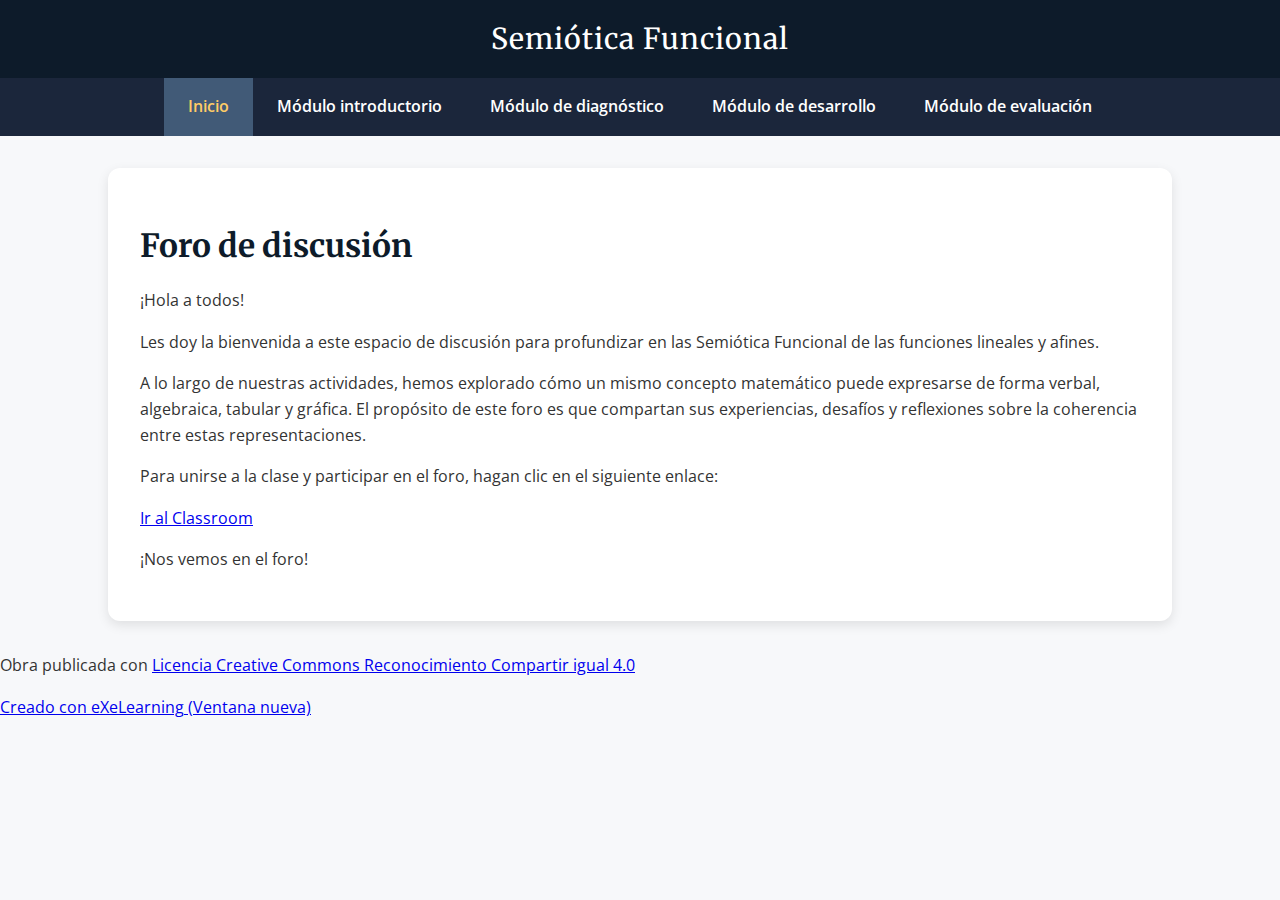
<file: foro_de_discusin.html>
<!doctype html>
<html lang="es">
<head>



<meta http-equiv="content-type" content="text/html;  charset=utf-8" />
<title>Foro de discusión | Representaciones simióticas </title>
<link rel="shortcut icon" href="favicon.ico" type="image/x-icon" />
<meta name="author" content="Lic. Juan " />
<link rel="license" type="text/html" href="http://creativecommons.org/licenses/by-sa/4.0/" />
<meta name="generator" content="eXeLearning 2.9 - exelearning.net" />
<!--[if lt IE 9]><script type="text/javascript" src="exe_html5.js"></script><![endif]-->
<script type="text/javascript" src="exe_jquery.js"></script>
<script type="text/javascript" src="common_i18n.js"></script>
<script type="text/javascript" src="common.js"></script>
<meta name="viewport" content="width=device-width, initial-scale=1" />
<link rel="shortcut icon" href="favicon.ico" type="image/x-icon" />
<meta name="author" content="Lic. Juan" />
<meta name="viewport" content="width=device-width, initial-scale=1" />

<link href="https://fonts.googleapis.com/css2?family=Merriweather:wght@700&family=Open+Sans:wght@400;600&display=swap" rel="stylesheet">

<!-- Estilos principales -->
<style>
  body {
    margin: 0;
    font-family: 'Open Sans', sans-serif;
    background-color: #f7f8fa;
    color: #333;
    line-height: 1.6;
  }

  header {
    background: #0d1b2a;
    color: #fff;
    padding: 1rem 2rem;
    text-align: center;
    font-family: 'Merriweather', serif;
    font-size: 1.8rem;
    letter-spacing: 1px;
    box-shadow: 0 2px 6px rgba(0,0,0,0.25);
  }

  nav {
    background: #1b263b;
  }
  nav ul {
    list-style: none;
    margin: 0;
    padding: 0;
    display: flex;
    flex-wrap: wrap;
    justify-content: center;
  }
  nav ul li {
    position: relative;
  }
  nav ul li a {
    display: block;
    padding: 1rem 1.5rem;
    text-decoration: none;
    color: #fff;
    font-weight: 600;
    transition: all 0.3s ease;
  }
  nav ul li a:hover, nav ul li a.active {
    background: #415a77;
    color: #ffcc66;
  }
  nav ul li ul {
    display: none;
    position: absolute;
    top: 100%;
    left: 0;
    background: #1b263b;
    min-width: 200px;
    z-index: 1000;
    flex-direction: column;
  }
  nav ul li:hover ul {
    display: flex;
    flex-direction: column;
  }
  nav ul li ul li a {
    padding: 0.8rem 1rem;
  }

  .card {
    background: #fff;
    border-radius: 12px;
    box-shadow: 0 4px 12px rgba(0,0,0,0.1);
    padding: 2rem;
    max-width: 1000px;
    margin: 2rem auto;
  }

  main {
    max-width: 1000px;
    margin: 2rem auto;
    padding: 2rem;
    background: #fff;
    border-radius: 12px;
    box-shadow: 0 4px 12px rgba(0,0,0,0.1);
  }
  main h1 {
    font-family: 'Merriweather', serif;
    color: #0d1b2a;
  }
  main h2 {
    margin-top: 1.5rem;
    color: #1b263b;
  }
  ol li {
    margin-bottom: 0.8rem;
  }
  .highlight {
    color: #ff6600;
    font-weight: bold;
  }

  footer {
    background: #0d1b2a;
    color: #fff;
    text-align: center;
    padding: 1rem;
    font-size: 0.9rem;
    position: fixed;
    bottom: 0;
    left: 0;
    width: 100%;
    box-shadow: 0 -2px 6px rgba(0,0,0,0.2);
  }

  /* Responsive */
  @media (max-width: 768px) {
    nav ul {
      flex-direction: column;
      text-align: center;
    }
    main {
      margin: 1rem;
      padding: 1.5rem;
    }
    nav ul li ul {
      position: static;
    }
  }
</style>
<body class="exe-web-site" id="exe-node-15">
<script>document.body.className+=" js"</script>

<div id="content">
   <header id="header">
    <div id="headerContent">Semiótica Funcional</div>
  </header>
<nav>
  <ul>
    <li><a href="index.html" class="active">Inicio</a></li>
    <li>
      <a href="mdulo_introductorio.html">Módulo introductorio</a>
      <ul>
        <li><a href="marco_terico.html">Marco teórico</a></li>
        <li><a href="objetivos_de_aprendizaje.html">Objetivos de aprendizaje</a></li>
        <li><a href="historia_de_las_funciones.html">Historia de las funciones</a></li>
      </ul>
    </li>
    <li>
      <a href="mdulo_de_diagnstico.html">Módulo de diagnóstico</a>
      <ul>
        <li><a href="cuestionario_tic.html">Cuestionario TIC</a></li>
      </ul>
    </li>
    <li>
      <a href="mdulo_de_desarrollo.html">Módulo de desarrollo</a>
      <ul>
        <li><a href="contenidos_tericos.html">Contenidos teóricos</a></li>
        <li><a href="ejercitacin.html">Ejercitación</a></li>
        <li><a href="foro_de_discusin.html">Foro de discusión</a></li>
      </ul>
    </li>
    <li>
      <a href="mdulo_de_evaluacin.html">Módulo de evaluación</a>
      <ul>
        <li><a href="proyecto.html">Proyecto</a></li>
        <li><a href="autoevaluacin.html">Autoevaluación</a></li>
      </ul>
    </li>
  </ul>
</nav>


    </head>
<body class="exe-web-site" id="exe-node-11"><script type="text/javascript">document.body.className+=" js"</script>

<div id="main-wrapper">
<section id="main">

<article class="iDevice_wrapper textIdevice em_iDevice" id="id11">
<div class="iDevice emphasis1" >

<article class="card">
  <div class="card-content">
    <h1 style="text-align:left; color:#0d1b2a; font-family: 'Merriweather', serif; font-size:2rem; margin-bottom:1rem;">
      Foro de discusión
    </h1>
    <p>¡Hola a todos!</p>
    <p>
      Les doy la bienvenida a este espacio de discusión para profundizar en las Semiótica Funcional de las funciones lineales y afines.
    </p>
    <p>
      A lo largo de nuestras actividades, hemos explorado cómo un mismo concepto matemático puede expresarse de forma verbal, algebraica, tabular y gráfica. El propósito de este foro es que compartan sus experiencias, desafíos y reflexiones sobre la coherencia entre estas representaciones.
    </p>
    <p>
      Para unirse a la clase y participar en el foro, hagan clic en el siguiente enlace:
    </p>
    <p>
      <a href="https://classroom.google.com/c/NzgwNzk0ODAzNDA0?cjc=4x54llfv">
        Ir al Classroom
      </a>
    </p>
    <p>¡Nos vemos en el foro!</p>
  </div>
</article>
</article>
<div id="packageLicense" class="cc cc-by-sa">
<p><span>Obra publicada con</span> <a rel="license" href="http://creativecommons.org/licenses/by-sa/4.0/">Licencia Creative Commons Reconocimiento Compartir igual 4.0</a></p>
</div>
</section>
</div>
</div>
<p id="made-with-eXe"><a href="https://exelearning.net/" target="_blank" rel="noopener"><span>Creado con eXeLearning<span> (Ventana nueva)</span></span></a></p><script type="text/javascript" src="_style_js.js"></script></body></html>
</file>
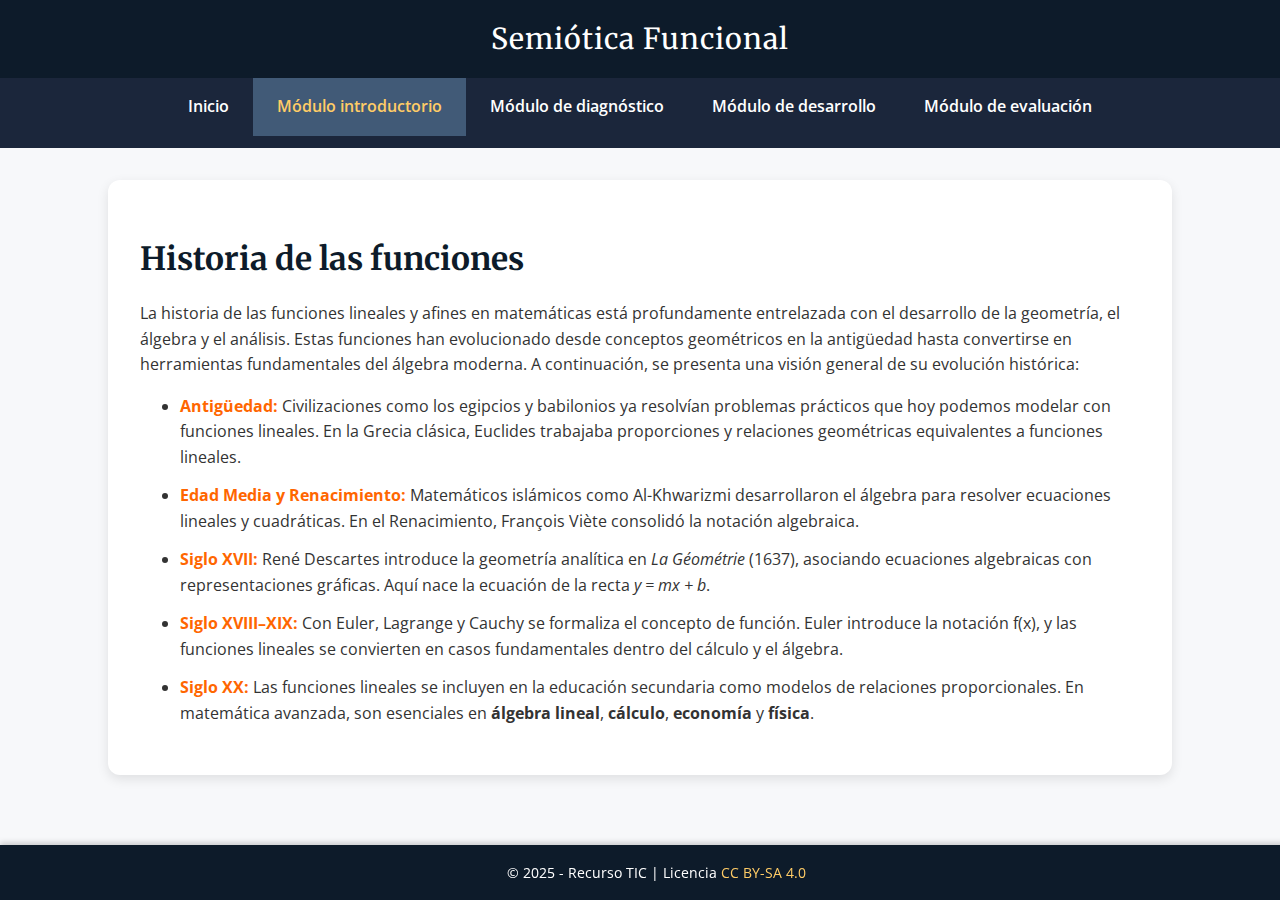
<file: historia_de_las_funciones.html>
<!doctype html>
<html lang="es">
<head>
<meta charset="utf-8">
<meta name="viewport" content="width=device-width, initial-scale=1">
<title>Historia de las funciones | Semiótica Funcional</title>
<link rel="shortcut icon" href="favicon.ico" type="image/x-icon" />

<!-- Google Fonts -->
<link href="https://fonts.googleapis.com/css2?family=Merriweather:wght@700&family=Open+Sans:wght@400;600&display=swap" rel="stylesheet">

<!-- Estilos principales -->
<style>
  body {
    margin: 0;
    font-family: 'Open Sans', sans-serif;
    background-color: #f7f8fa;
    color: #333;
    line-height: 1.6;
  }

  header {
    background: #0d1b2a;
    color: #fff;
    padding: 1rem 2rem;
    text-align: center;
    font-family: 'Merriweather', serif;
    font-size: 1.8rem;
    letter-spacing: 1px;
    box-shadow: 0 2px 6px rgba(0,0,0,0.25);
  }

  nav {
    background: #1b263b;
  }
  nav ul {
    list-style: none;
    margin: 0;
    padding: 0;
    display: flex;
    flex-wrap: wrap;
    justify-content: center;
  }
  nav ul li {
    position: relative;
  }
  nav ul li a {
    display: block;
    padding: 1rem 1.5rem;
    text-decoration: none;
    color: #fff;
    font-weight: 600;
    transition: all 0.3s ease;
  }
  nav ul li a:hover, nav ul li a.active {
    background: #415a77;
    color: #ffcc66;
  }
  nav ul li ul {
    display: none;
    position: absolute;
    top: 100%;
    left: 0;
    background: #1b263b;
    min-width: 200px;
    z-index: 1000;
    flex-direction: column;
  }
  nav ul li:hover ul {
    display: flex;
    flex-direction: column;
  }
  nav ul li ul li a {
    padding: 0.8rem 1rem;
  }

  main {
    max-width: 1000px;
    margin: 2rem auto;
    padding: 2rem;
    background: #fff;
    border-radius: 12px;
    box-shadow: 0 4px 12px rgba(0,0,0,0.1);
  }
  main h1 {
    font-family: 'Merriweather', serif;
    color: #0d1b2a;
    margin-bottom: 1rem;
  }
  main h2 {
    margin-top: 1.5rem;
    color: #1b263b;
  }
  ul li {
    margin-bottom: 0.8rem;
  }
  .highlight {
    color: #ff6600;
    font-weight: bold;
  }

  footer {
    background: #0d1b2a;
    color: #fff;
    text-align: center;
    padding: 1rem;
    font-size: 0.9rem;
    position: fixed;
    bottom: 0;
    left: 0;
    width: 100%;
    box-shadow: 0 -2px 6px rgba(0,0,0,0.2);
  }

  footer a {
    color: #ffcc66;
    text-decoration: none;
  }

  /* Responsive */
  @media (max-width: 768px) {
    nav ul {
      flex-direction: column;
      text-align: center;
    }
    main {
      margin: 1rem;
      padding: 1.5rem;
    }
    nav ul li ul {
      position: static;
    }
  }
</style>
</head>
<body>

<header>
  Semiótica Funcional
</header>

<nav>
  <ul>
    <li><a href="index.html">Inicio</a></li>
    <li>
      <a href="mdulo_introductorio.html" class="active">Módulo introductorio</a>
      <ul>
        <li><a href="marco_terico.html">Marco teórico</a></li>
        <li><a href="objetivos_de_aprendizaje.html">Objetivos de aprendizaje</a></li>
        <li><a href="historia_de_las_funciones.html" class="active">Historia de las funciones</a></li>
      </ul>
    </li>
    <li>
      <a href="mdulo_de_diagnstico.html">Módulo de diagnóstico</a>
      <ul>
        <li><a href="cuestionario_tic.html">Cuestionario TIC</a></li>
      </ul>
    </li>
    <li>
      <a href="mdulo_de_desarrollo.html">Módulo de desarrollo</a>
      <ul>
        <li><a href="contenidos_tericos.html">Contenidos teóricos</a></li>
        <li><a href="ejercitacin.html">Ejercitación</a></li>
        <li><a href="foro_de_discusin.html">Foro de discusión</a></li>
      </ul>
    </li>
    <li>
      <a href="mdulo_de_evaluacin.html">Módulo de evaluación</a>
      <ul>
        <li><a href="proyecto.html">Proyecto</a></li>
        <li><a href="autoevaluacin.html">Autoevaluación</a></li>
      </ul>
    </li>
  </ul>
</nav>

<main>
  <h1>Historia de las funciones</h1>
  <p>La historia de las funciones lineales y afines en matemáticas está profundamente entrelazada con el desarrollo de la geometría, el álgebra y el análisis. Estas funciones han evolucionado desde conceptos geométricos en la antigüedad hasta convertirse en herramientas fundamentales del álgebra moderna. A continuación, se presenta una visión general de su evolución histórica:</p>
  
  <ul>
    <li><span class="highlight">Antigüedad:</span> Civilizaciones como los egipcios y babilonios ya resolvían problemas prácticos que hoy podemos modelar con funciones lineales. En la Grecia clásica, Euclides trabajaba proporciones y relaciones geométricas equivalentes a funciones lineales.</li>
    
    <li><span class="highlight">Edad Media y Renacimiento:</span> Matemáticos islámicos como Al-Khwarizmi desarrollaron el álgebra para resolver ecuaciones lineales y cuadráticas. En el Renacimiento, François Viète consolidó la notación algebraica.</li>
    
    <li><span class="highlight">Siglo XVII:</span> René Descartes introduce la geometría analítica en <em>La Géométrie</em> (1637), asociando ecuaciones algebraicas con representaciones gráficas. Aquí nace la ecuación de la recta <em>y = mx + b</em>.</li>
    
    <li><span class="highlight">Siglo XVIII–XIX:</span> Con Euler, Lagrange y Cauchy se formaliza el concepto de función. Euler introduce la notación f(x), y las funciones lineales se convierten en casos fundamentales dentro del cálculo y el álgebra.</li>
    
    <li><span class="highlight">Siglo XX:</span> Las funciones lineales se incluyen en la educación secundaria como modelos de relaciones proporcionales. En matemática avanzada, son esenciales en <strong>álgebra lineal</strong>, <strong>cálculo</strong>, <strong>economía</strong> y <strong>física</strong>.</li>
  </ul>
</main>

<footer>
  &copy; 2025 - Recurso TIC | Licencia 
  <a href="http://creativecommons.org/licenses/by-sa/4.0/">CC BY-SA 4.0</a>
</footer>

</body>
</html>
</file>
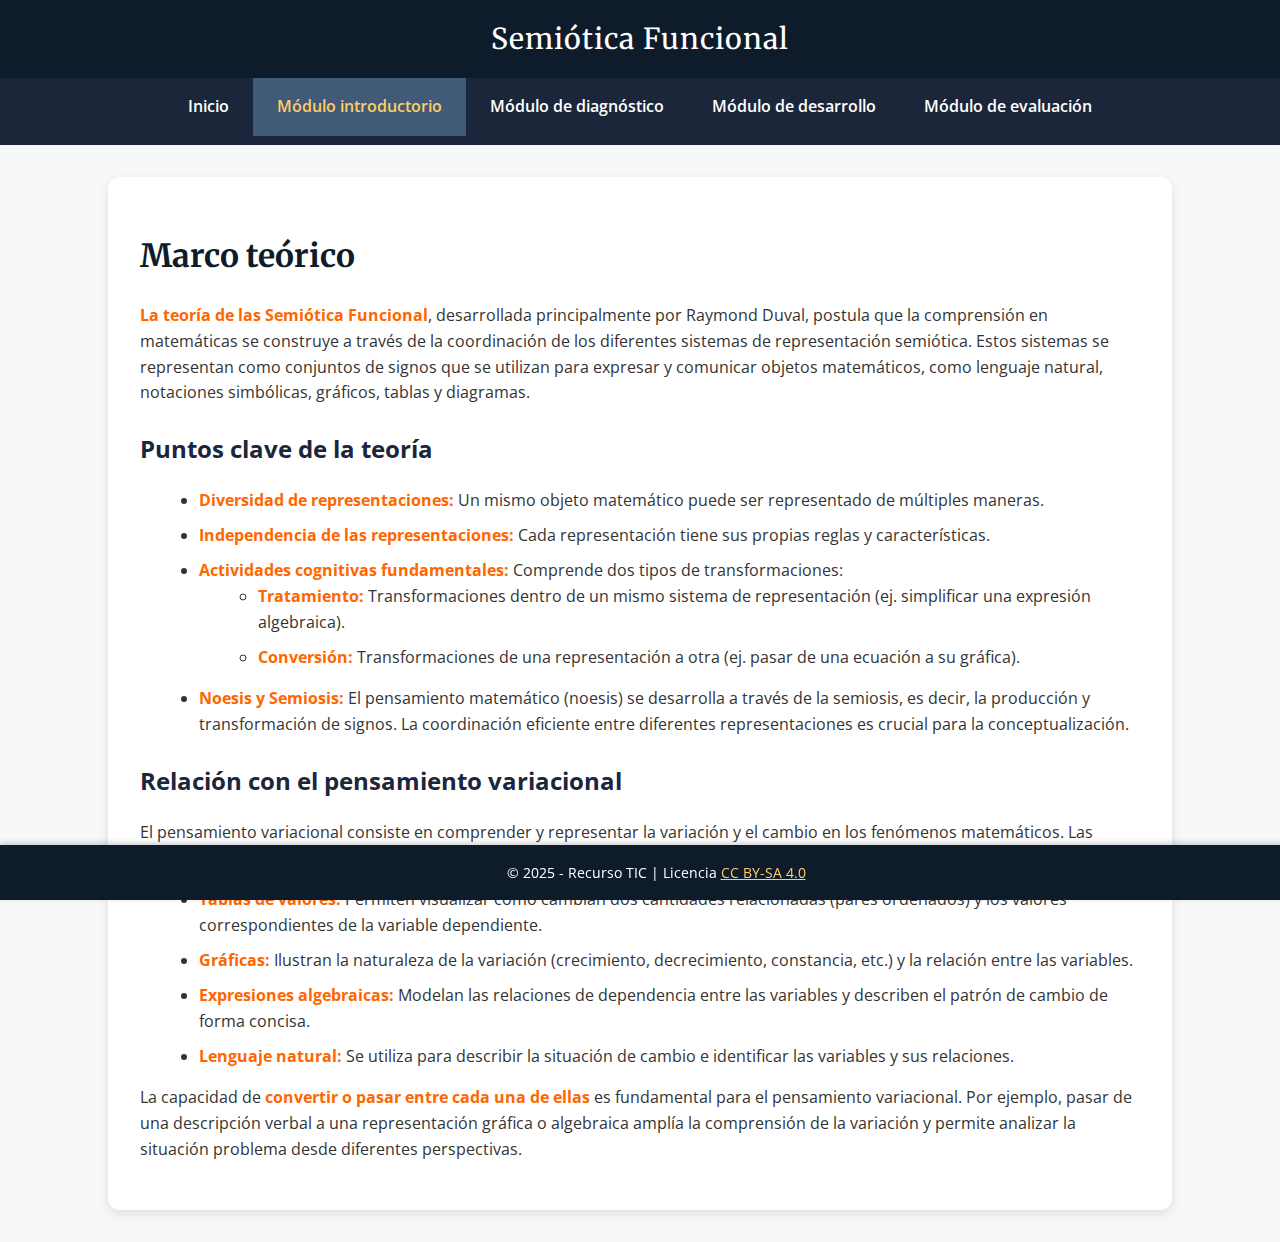
<file: marco_terico.html>
<!doctype html>
<html lang="es">
<head>
<meta charset="utf-8">
<meta name="viewport" content="width=device-width, initial-scale=1">
<title>Marco teórico | Semiótica Funcional</title>
<link rel="shortcut icon" href="favicon.ico" type="image/x-icon" />

<!-- Google Fonts -->
<link href="https://fonts.googleapis.com/css2?family=Merriweather:wght@700&family=Open+Sans:wght@400;600&display=swap" rel="stylesheet">

<style>
  body {
    margin: 0;
    font-family: 'Open Sans', sans-serif;
    background-color: #f7f8fa;
    color: #333;
    line-height: 1.6;
  }

  header {
    background: #0d1b2a;
    color: #fff;
    padding: 1rem 2rem;
    text-align: center;
    font-family: 'Merriweather', serif;
    font-size: 1.8rem;
    letter-spacing: 1px;
    box-shadow: 0 2px 6px rgba(0,0,0,0.25);
  }

  nav {
    background: #1b263b;
  }
  nav ul {
    list-style: none;
    margin: 0;
    padding: 0;
    display: flex;
    flex-wrap: wrap;
    justify-content: center;
  }
  nav ul li {
    position: relative;
  }
  nav ul li a {
    display: block;
    padding: 1rem 1.5rem;
    text-decoration: none;
    color: #fff;
    font-weight: 600;
    transition: all 0.3s ease;
  }
  nav ul li a:hover, nav ul li a.active {
    background: #415a77;
    color: #ffcc66;
  }
  nav ul li ul {
    display: none;
    position: absolute;
    top: 100%;
    left: 0;
    background: #1b263b;
    min-width: 200px;
    z-index: 1000;
    flex-direction: column;
  }
  nav ul li:hover ul {
    display: flex;
    flex-direction: column;
  }
  nav ul li ul li a {
    padding: 0.8rem 1rem;
  }

  main {
    max-width: 1000px;
    margin: 2rem auto;
    padding: 2rem;
    background: #fff;
    border-radius: 12px;
    box-shadow: 0 4px 12px rgba(0,0,0,0.1);
  }
  main h1 {
    font-family: 'Merriweather', serif;
    color: #0d1b2a;
  }
  main h2 {
    margin-top: 1.5rem;
    color: #1b263b;
  }
  ul, ol {
    margin-left: 1.2rem;
    margin-bottom: 1rem;
  }
  li {
    margin-bottom: 0.6rem;
  }
  .highlight {
    color: #ff6600;
    font-weight: bold;
  }

  footer {
    background: #0d1b2a;
    color: #fff;
    text-align: center;
    padding: 1rem;
    font-size: 0.9rem;
    position: fixed;
    bottom: 0;
    left: 0;
    width: 100%;
    box-shadow: 0 -2px 6px rgba(0,0,0,0.2);
  }

  /* Responsive */
  @media (max-width: 768px) {
    nav ul {
      flex-direction: column;
      text-align: center;
    }
    main {
      margin: 1rem;
      padding: 1.5rem;
    }
    nav ul li ul {
      position: static;
    }
  }
</style>
</head>
<body>

<header>
  Semiótica Funcional
</header>

<nav>
  <ul>
    <li><a href="index.html">Inicio</a></li>
    <li>
      <a href="mdulo_introductorio.html" class="active">Módulo introductorio</a>
      <ul>
        <li><a href="marco_terico.html" class="active">Marco teórico</a></li>
        <li><a href="objetivos_de_aprendizaje.html">Objetivos de aprendizaje</a></li>
        <li><a href="historia_de_las_funciones.html">Historia de las funciones</a></li>
      </ul>
    </li>
    <li>
      <a href="mdulo_de_diagnstico.html">Módulo de diagnóstico</a>
      <ul>
        <li><a href="cuestionario_tic.html">Cuestionario TIC</a></li>
      </ul>
    </li>
    <li>
      <a href="mdulo_de_desarrollo.html">Módulo de desarrollo</a>
      <ul>
        <li><a href="contenidos_tericos.html">Contenidos teóricos</a></li>
        <li><a href="ejercitacin.html">Ejercitación</a></li>
        <li><a href="foro_de_discusin.html">Foro de discusión</a></li>
      </ul>
    </li>
    <li>
      <a href="mdulo_de_evaluacin.html">Módulo de evaluación</a>
      <ul>
        <li><a href="proyecto.html">Proyecto</a></li>
        <li><a href="autoevaluacin.html">Autoevaluación</a></li>
      </ul>
    </li>
  </ul>
</nav>

<main>
  <h1>Marco teórico</h1>
  <p><span class="highlight">La teoría de las Semiótica Funcional</span>, desarrollada principalmente por Raymond Duval, postula que la comprensión en matemáticas se construye a través de la coordinación de los diferentes sistemas de representación semiótica. Estos sistemas se representan como conjuntos de signos que se utilizan para expresar y comunicar objetos matemáticos, como lenguaje natural, notaciones simbólicas, gráficos, tablas y diagramas.</p>

  <h2>Puntos clave de la teoría</h2>
  <ul>
    <li><span class="highlight">Diversidad de representaciones:</span> Un mismo objeto matemático puede ser representado de múltiples maneras.</li>
    <li><span class="highlight">Independencia de las representaciones:</span> Cada representación tiene sus propias reglas y características.</li>
    <li><span class="highlight">Actividades cognitivas fundamentales:</span> Comprende dos tipos de transformaciones:
      <ul>
        <li><span class="highlight">Tratamiento:</span> Transformaciones dentro de un mismo sistema de representación (ej. simplificar una expresión algebraica).</li>
        <li><span class="highlight">Conversión:</span> Transformaciones de una representación a otra (ej. pasar de una ecuación a su gráfica).</li>
      </ul>
    </li>
    <li><span class="highlight">Noesis y Semiosis:</span> El pensamiento matemático (noesis) se desarrolla a través de la semiosis, es decir, la producción y transformación de signos. La coordinación eficiente entre diferentes representaciones es crucial para la conceptualización.</li>
  </ul>

  <h2>Relación con el pensamiento variacional</h2>
  <p>El pensamiento variacional consiste en comprender y representar la variación y el cambio en los fenómenos matemáticos. Las Semiótica Funcional son esenciales para desarrollar este tipo de pensamiento:</p>
  <ul>
    <li><span class="highlight">Tablas de valores:</span> Permiten visualizar cómo cambian dos cantidades relacionadas (pares ordenados) y los valores correspondientes de la variable dependiente.</li>
    <li><span class="highlight">Gráficas:</span> Ilustran la naturaleza de la variación (crecimiento, decrecimiento, constancia, etc.) y la relación entre las variables.</li>
    <li><span class="highlight">Expresiones algebraicas:</span> Modelan las relaciones de dependencia entre las variables y describen el patrón de cambio de forma concisa.</li>
    <li><span class="highlight">Lenguaje natural:</span> Se utiliza para describir la situación de cambio e identificar las variables y sus relaciones.</li>
  </ul>

  <p>La capacidad de <span class="highlight">convertir o pasar entre cada una de ellas</span> es fundamental para el pensamiento variacional. Por ejemplo, pasar de una descripción verbal a una representación gráfica o algebraica amplía la comprensión de la variación y permite analizar la situación problema desde diferentes perspectivas.</p>
</main>

<footer>
  &copy; 2025 - Recurso TIC | Licencia <a href="http://creativecommons.org/licenses/by-sa/4.0/" style="color:#ffcc66;">CC BY-SA 4.0</a>
</footer>

</body>
</html>
</file>
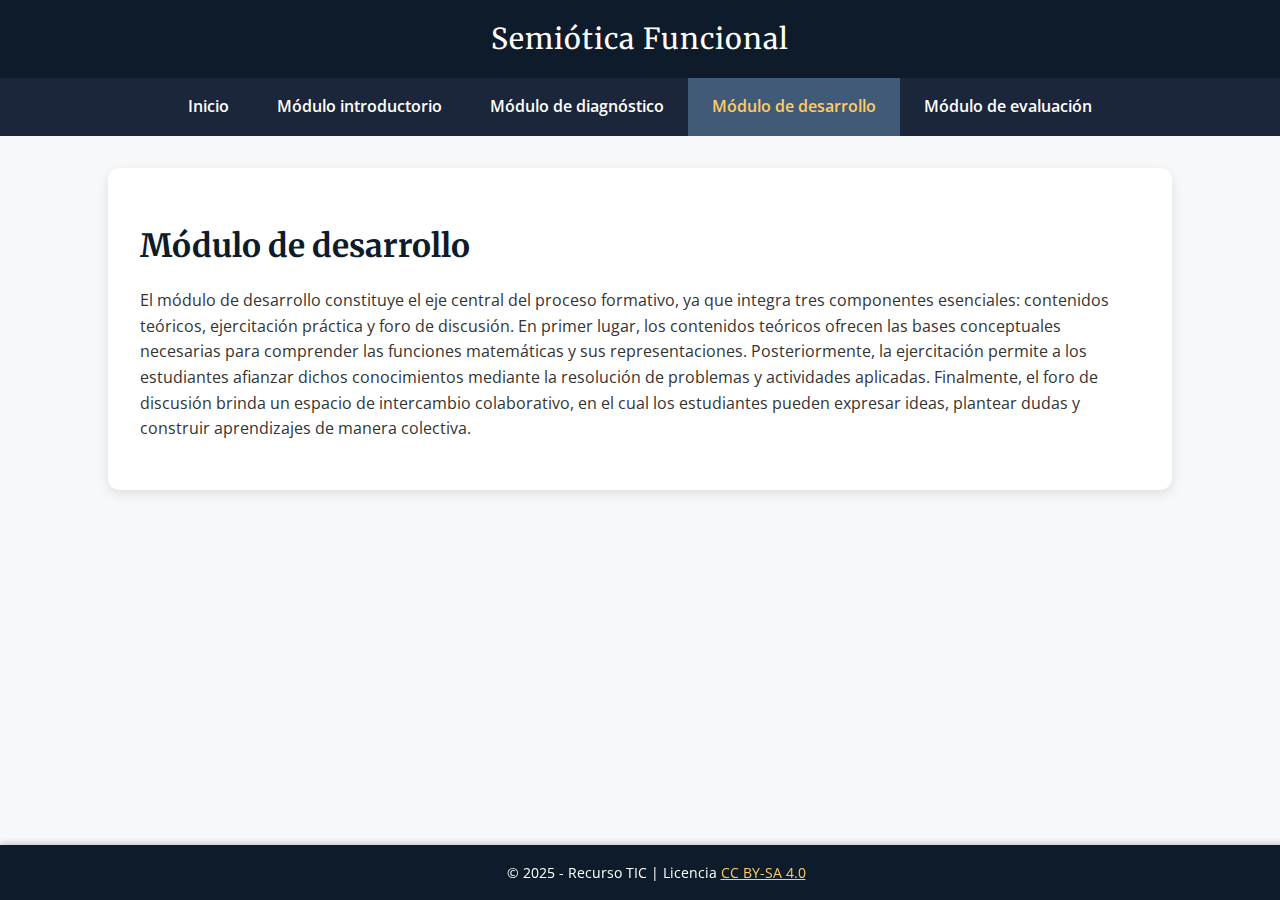
<file: mdulo_de_desarrollo.html>
<!doctype html>
<html lang="es">
<head>
<meta charset="utf-8">
<meta name="viewport" content="width=device-width, initial-scale=1">
<title>Módulo de desarrollo | Semiótica Funcional</title>
<link rel="shortcut icon" href="favicon.ico" type="image/x-icon" />

<!-- Google Fonts -->
<link href="https://fonts.googleapis.com/css2?family=Merriweather:wght@700&family=Open+Sans:wght@400;600&display=swap" rel="stylesheet">

<style>
  body {
    margin: 0;
    font-family: 'Open Sans', sans-serif;
    background-color: #f7f8fa;
    color: #333;
    line-height: 1.6;
  }

  header {
    background: #0d1b2a;
    color: #fff;
    padding: 1rem 2rem;
    text-align: center;
    font-family: 'Merriweather', serif;
    font-size: 1.8rem;
    letter-spacing: 1px;
    box-shadow: 0 2px 6px rgba(0,0,0,0.25);
  }

  nav {
    background: #1b263b;
  }
  nav ul {
    list-style: none;
    margin: 0;
    padding: 0;
    display: flex;
    flex-wrap: wrap;
    justify-content: center;
  }
  nav ul li {
    position: relative;
  }
  nav ul li a {
    display: block;
    padding: 1rem 1.5rem;
    text-decoration: none;
    color: #fff;
    font-weight: 600;
    transition: all 0.3s ease;
  }
  nav ul li a:hover, nav ul li a.active {
    background: #415a77;
    color: #ffcc66;
  }
  nav ul li ul {
    display: none;
    position: absolute;
    top: 100%;
    left: 0;
    background: #1b263b;
    min-width: 200px;
    z-index: 1000;
    flex-direction: column;
  }
  nav ul li:hover ul {
    display: flex;
    flex-direction: column;
  }
  nav ul li ul li a {
    padding: 0.8rem 1rem;
  }

  main {
    max-width: 1000px;
    margin: 2rem auto;
    padding: 2rem;
    background: #fff;
    border-radius: 12px;
    box-shadow: 0 4px 12px rgba(0,0,0,0.1);
  }
  main h1 {
    font-family: 'Merriweather', serif;
    color: #0d1b2a;
    margin-bottom: 1.5rem;
  }
  .placeholder {
    color: #ff6600;
    font-weight: bold;
    font-size: 1.2rem;
    text-align: center;
    padding: 2rem 0;
    border: 2px dashed #ffcc66;
    border-radius: 8px;
    background-color: #fff8e6;
  }

  footer {
    background: #0d1b2a;
    color: #fff;
    text-align: center;
    padding: 1rem;
    font-size: 0.9rem;
    position: fixed;
    bottom: 0;
    left: 0;
    width: 100%;
    box-shadow: 0 -2px 6px rgba(0,0,0,0.2);
  }

  /* Responsive */
  @media (max-width: 768px) {
    nav ul {
      flex-direction: column;
      text-align: center;
    }
    main {
      margin: 1rem;
      padding: 1.5rem;
    }
    nav ul li ul {
      position: static;
    }
  }
</style>
</head>
<body>

<header>
  Semiótica Funcional
</header>

<nav>
  <ul>
    <li><a href="index.html">Inicio</a></li>
    <li>
      <a href="mdulo_introductorio.html">Módulo introductorio</a>
      <ul>
        <li><a href="marco_terico.html">Marco teórico</a></li>
        <li><a href="objetivos_de_aprendizaje.html">Objetivos de aprendizaje</a></li>
        <li><a href="historia_de_las_funciones.html">Historia de las funciones</a></li>
      </ul>
    </li>
    <li>
      <a href="mdulo_de_diagnstico.html">Módulo de diagnóstico</a>
      <ul>
        <li><a href="cuestionario_tic.html">Cuestionario TIC</a></li>
      </ul>
    </li>
    <li>
      <a href="mdulo_de_desarrollo.html" class="active">Módulo de desarrollo</a>
      <ul>
        <li><a href="contenidos_tericos.html">Contenidos teóricos</a></li>
        <li><a href="ejercitacin.html">Ejercitación</a></li>
        <li><a href="foro_de_discusin.html">Foro de discusión</a></li>
      </ul>
    </li>
    <li>
      <a href="mdulo_de_evaluacin.html">Módulo de evaluación</a>
      <ul>
        <li><a href="proyecto.html">Proyecto</a></li>
        <li><a href="autoevaluacin.html">Autoevaluación</a></li>
      </ul>
    </li>
  </ul>
</nav>

<main>
  <article class="card">
    <div class="card-content">
      <h1 style="text-align:left; color:#0d1b2a; font-family: 'Merriweather', serif; font-size:2rem; margin-bottom:1rem;">
        Módulo de desarrollo
      </h1>
      <p>
        El módulo de desarrollo constituye el eje central del proceso formativo, ya que integra tres componentes esenciales: contenidos teóricos, ejercitación práctica y foro de discusión. En primer lugar, los contenidos teóricos ofrecen las bases conceptuales necesarias para comprender las funciones matemáticas y sus representaciones. Posteriormente, la ejercitación permite a los estudiantes afianzar dichos conocimientos mediante la resolución de problemas y actividades aplicadas. Finalmente, el foro de discusión brinda un espacio de intercambio colaborativo, en el cual los estudiantes pueden expresar ideas, plantear dudas y construir aprendizajes de manera colectiva.
      </p>
    </div>
  </article>

</main>

<footer>
  &copy; 2025 - Recurso TIC | Licencia <a href="http://creativecommons.org/licenses/by-sa/4.0/" style="color:#ffcc66;">CC BY-SA 4.0</a>
</footer>

</body>
</html>
</file>
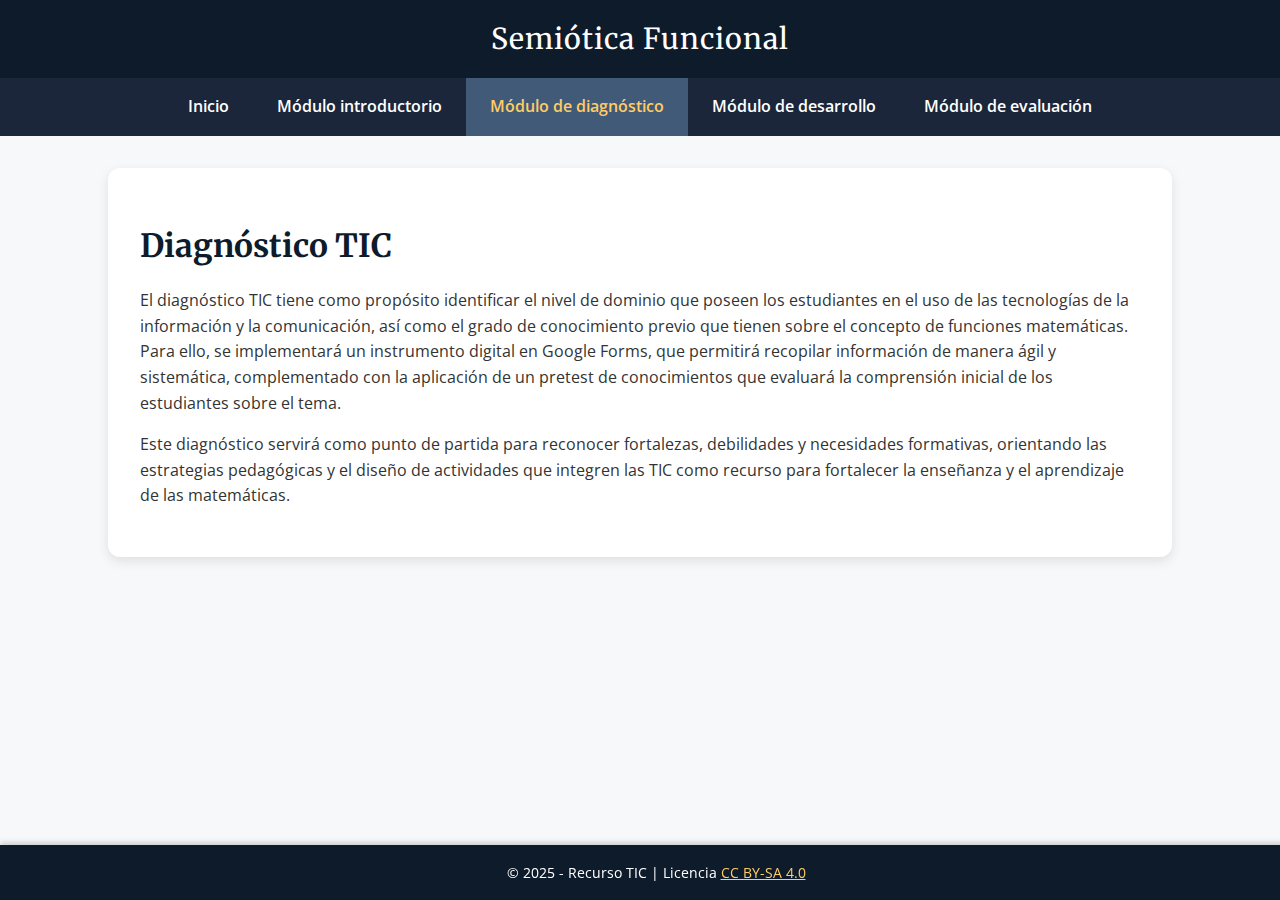
<file: mdulo_de_diagnstico.html>
<!doctype html>
<html lang="es">
<head>
<meta charset="utf-8">
<meta name="viewport" content="width=device-width, initial-scale=1">
<title>Módulo de diagnóstico | Semiótica Funcional</title>
<link rel="shortcut icon" href="favicon.ico" type="image/x-icon" />

<!-- Google Fonts -->
<link href="https://fonts.googleapis.com/css2?family=Merriweather:wght@700&family=Open+Sans:wght@400;600&display=swap" rel="stylesheet">

<style>
  body {
    margin: 0;
    font-family: 'Open Sans', sans-serif;
    background-color: #f7f8fa;
    color: #333;
    line-height: 1.6;
  }

  header {
    background: #0d1b2a;
    color: #fff;
    padding: 1rem 2rem;
    text-align: center;
    font-family: 'Merriweather', serif;
    font-size: 1.8rem;
    letter-spacing: 1px;
    box-shadow: 0 2px 6px rgba(0,0,0,0.25);
  }

  nav {
    background: #1b263b;
  }
  nav ul {
    list-style: none;
    margin: 0;
    padding: 0;
    display: flex;
    flex-wrap: wrap;
    justify-content: center;
  }
  nav ul li {
    position: relative;
  }
  nav ul li a {
    display: block;
    padding: 1rem 1.5rem;
    text-decoration: none;
    color: #fff;
    font-weight: 600;
    transition: all 0.3s ease;
  }
  nav ul li a:hover, nav ul li a.active {
    background: #415a77;
    color: #ffcc66;
  }
  nav ul li ul {
    display: none;
    position: absolute;
    top: 100%;
    left: 0;
    background: #1b263b;
    min-width: 200px;
    z-index: 1000;
    flex-direction: column;
  }
  nav ul li:hover ul {
    display: flex;
    flex-direction: column;
  }
  nav ul li ul li a {
    padding: 0.8rem 1rem;
  }

  main {
    max-width: 1000px;
    margin: 2rem auto;
    padding: 2rem;
    background: #fff;
    border-radius: 12px;
    box-shadow: 0 4px 12px rgba(0,0,0,0.1);
  }
  main h1 {
    font-family: 'Merriweather', serif;
    color: #0d1b2a;
    margin-bottom: 1.5rem;
  }
  .placeholder {
    color: #ff6600;
    font-weight: bold;
    font-size: 1.2rem;
    text-align: center;
    padding: 2rem 0;
    border: 2px dashed #ffcc66;
    border-radius: 8px;
    background-color: #fff8e6;
  }

  footer {
    background: #0d1b2a;
    color: #fff;
    text-align: center;
    padding: 1rem;
    font-size: 0.9rem;
    position: fixed;
    bottom: 0;
    left: 0;
    width: 100%;
    box-shadow: 0 -2px 6px rgba(0,0,0,0.2);
  }

  /* Responsive */
  @media (max-width: 768px) {
    nav ul {
      flex-direction: column;
      text-align: center;
    }
    main {
      margin: 1rem;
      padding: 1.5rem;
    }
    nav ul li ul {
      position: static;
    }
  }
</style>
</head>
<body>

<header>
  Semiótica Funcional
</header>

<nav>
  <ul>
    <li><a href="index.html">Inicio</a></li>
    <li>
      <a href="mdulo_introductorio.html">Módulo introductorio</a>
      <ul>
        <li><a href="marco_terico.html">Marco teórico</a></li>
        <li><a href="objetivos_de_aprendizaje.html">Objetivos de aprendizaje</a></li>
        <li><a href="historia_de_las_funciones.html">Historia de las funciones</a></li>
      </ul>
    </li>
    <li>
      <a href="mdulo_de_diagnstico.html" class="active">Módulo de diagnóstico</a>
      <ul>
        <li><a href="cuestionario_tic.html">Cuestionario TIC</a></li>
      </ul>
    </li>
    <li>
      <a href="mdulo_de_desarrollo.html">Módulo de desarrollo</a>
      <ul>
        <li><a href="contenidos_tericos.html">Contenidos teóricos</a></li>
        <li><a href="ejercitacin.html">Ejercitación</a></li>
        <li><a href="foro_de_discusin.html">Foro de discusión</a></li>
      </ul>
    </li>
    <li>
      <a href="mdulo_de_evaluacin.html">Módulo de evaluación</a>
      <ul>
        <li><a href="proyecto.html">Proyecto</a></li>
        <li><a href="autoevaluacin.html">Autoevaluación</a></li>
      </ul>
    </li>
  </ul>
</nav>

<main>
<article class="card">
  <div class="card-content">
    <h1 style="text-align:left; color:#0d1b2a; font-family: 'Merriweather', serif; font-size:2rem; margin-bottom:1rem;">
      Diagnóstico TIC
    </h1>
    <p>
      El diagnóstico TIC tiene como propósito identificar el nivel de dominio que poseen los estudiantes en el uso de las tecnologías de la información y la comunicación, así como el grado de conocimiento previo que tienen sobre el concepto de funciones matemáticas. Para ello, se implementará un instrumento digital en Google Forms, que permitirá recopilar información de manera ágil y sistemática, complementado con la aplicación de un pretest de conocimientos que evaluará la comprensión inicial de los estudiantes sobre el tema.
    </p>
    <p>
      Este diagnóstico servirá como punto de partida para reconocer fortalezas, debilidades y necesidades formativas, orientando las estrategias pedagógicas y el diseño de actividades que integren las TIC como recurso para fortalecer la enseñanza y el aprendizaje de las matemáticas.
    </p>
  </div>
</article>

</main>

<footer>
  &copy; 2025 - Recurso TIC | Licencia <a href="http://creativecommons.org/licenses/by-sa/4.0/" style="color:#ffcc66;">CC BY-SA 4.0</a>
</footer>

</body>
</html>
</file>
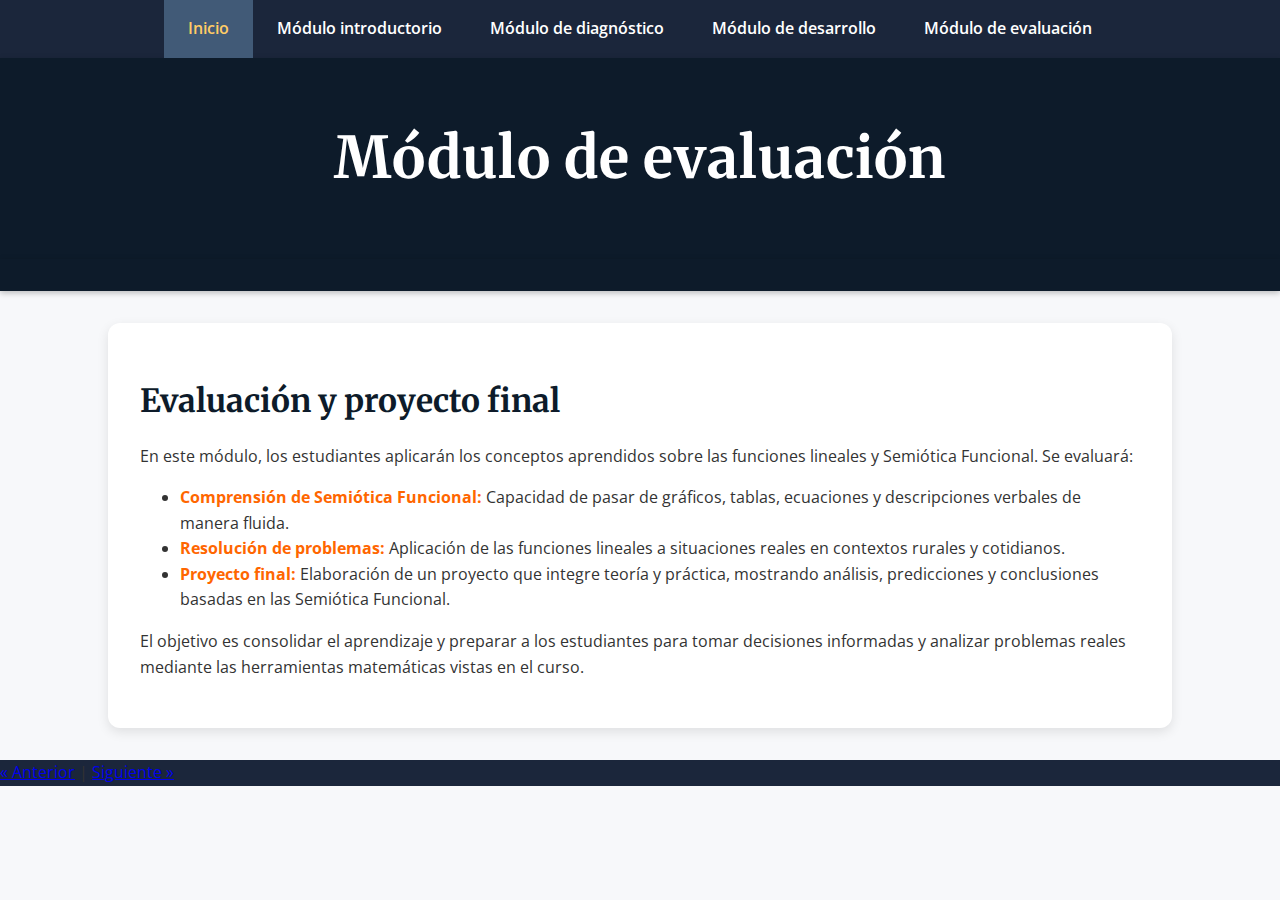
<file: mdulo_de_evaluacin.html>
<!doctype html>
<html lang="es">
<head>
<meta charset="utf-8">
<title>Módulo de evaluación | Semiótica Funcional</title>



<link rel="shortcut icon" href="favicon.ico" type="image/x-icon">
<meta name="viewport" content="width=device-width, initial-scale=1">
<meta name="author" content="Lic. Juan">
<link rel="license" href="http://creativecommons.org/licenses/by-sa/4.0/">
<script src="exe_jquery.js"></script>
<script src="common_i18n.js"></script>
<script src="common.js"></script>
<!--[if lt IE 9]><script src="exe_html5.js"></script><![endif]-->

<link href="https://fonts.googleapis.com/css2?family=Merriweather:wght@700&family=Open+Sans:wght@400;600&display=swap" rel="stylesheet">

<!-- Estilos principales -->
<style>
  body {
    margin: 0;
    font-family: 'Open Sans', sans-serif;
    background-color: #f7f8fa;
    color: #333;
    line-height: 1.6;
  }

  header {
    background: #0d1b2a;
    color: #fff;
    padding: 1rem 2rem;
    text-align: center;
    font-family: 'Merriweather', serif;
    font-size: 1.8rem;
    letter-spacing: 1px;
    box-shadow: 0 2px 6px rgba(0,0,0,0.25);
  }

  nav {
    background: #1b263b;
  }
  nav ul {
    list-style: none;
    margin: 0;
    padding: 0;
    display: flex;
    flex-wrap: wrap;
    justify-content: center;
  }
  nav ul li {
    position: relative;
  }
  nav ul li a {
    display: block;
    padding: 1rem 1.5rem;
    text-decoration: none;
    color: #fff;
    font-weight: 600;
    transition: all 0.3s ease;
  }
  nav ul li a:hover, nav ul li a.active {
    background: #415a77;
    color: #ffcc66;
  }
  nav ul li ul {
    display: none;
    position: absolute;
    top: 100%;
    left: 0;
    background: #1b263b;
    min-width: 200px;
    z-index: 1000;
    flex-direction: column;
  }
  nav ul li:hover ul {
    display: flex;
    flex-direction: column;
  }
  nav ul li ul li a {
    padding: 0.8rem 1rem;
  }

  main {
    max-width: 1000px;
    margin: 2rem auto;
    padding: 2rem;
    background: #fff;
    border-radius: 12px;
    box-shadow: 0 4px 12px rgba(0,0,0,0.1);
  }
  main h1 {
    font-family: 'Merriweather', serif;
    color: #0d1b2a;
  }
  main h2 {
    margin-top: 1.5rem;
    color: #1b263b;
  }
  ol li {
    margin-bottom: 0.8rem;
  }
  .highlight {
    color: #ff6600;
    font-weight: bold;
  }
  .card {
    background: #fff;
    border-radius: 12px;
    box-shadow: 0 4px 12px rgba(0,0,0,0.1);
    padding: 2rem;
    max-width: 1000px;
    margin: 2rem auto;
  }
  footer {
    background: #0d1b2a;
    color: #fff;
    text-align: center;
    padding: 1rem;
    font-size: 0.9rem;
    position: fixed;
    bottom: 0;
    left: 0;
    width: 100%;
    box-shadow: 0 -2px 6px rgba(0,0,0,0.2);
  }

  /* Responsive */
  @media (max-width: 768px) {
    nav ul {
      flex-direction: column;
      text-align: center;
    }
    main {
      margin: 1rem;
      padding: 1.5rem;
    }
    nav ul li ul {
      position: static;
    }
  }
</style>


<nav>
  <ul>
    <li><a href="index.html" class="active">Inicio</a></li>
    <li>
      <a href="mdulo_introductorio.html">Módulo introductorio</a>
      <ul>
        <li><a href="marco_terico.html">Marco teórico</a></li>
        <li><a href="objetivos_de_aprendizaje.html">Objetivos de aprendizaje</a></li>
        <li><a href="historia_de_las_funciones.html">Historia de las funciones</a></li>
      </ul>
    </li>
    <li>
      <a href="mdulo_de_diagnstico.html">Módulo de diagnóstico</a>
      <ul>
        <li><a href="cuestionario_tic.html">Cuestionario TIC</a></li>
      </ul>
    </li>
    <li>
      <a href="mdulo_de_desarrollo.html">Módulo de desarrollo</a>
      <ul>
        <li><a href="contenidos_tericos.html">Contenidos teóricos</a></li>
        <li><a href="ejercitacin.html">Ejercitación</a></li>
        <li><a href="foro_de_discusin.html">Foro de discusión</a></li>
      </ul>
    </li>
    <li>
      <a href="mdulo_de_evaluacin.html">Módulo de evaluación</a>
      <ul>
        <li><a href="proyecto.html">Proyecto</a></li>
        <li><a href="autoevaluacin.html">Autoevaluación</a></li>
      </ul>
    </li>
  </ul>
</nav>

</head>
<body class="exe-web-site" id="exe-node-12">
<script>document.body.className+=" js"</script>


  <div id="main-wrapper">
    <section id="main">
      <header id="nodeDecoration">
        <h1 id="nodeTitle">Módulo de evaluación</h1>
      </header>

      <article class="iDevice_wrapper textIdevice">
        <div class="iDevice emphasis1">
          <header class="iDevice_header iDevice_header_noIcon">
          </header>
          <div class="iDevice_inner">
            <div class="iDevice_content_wrapper">
              <div class="card">
                <div class="exe-text">
                  <h1 style="text-align:left; color:#0d1b2a; font-family: 'Merriweather', serif; font-size:2rem; margin-bottom:1rem;">Evaluación y proyecto final</h1>
                  <p>En este módulo, los estudiantes aplicarán los conceptos aprendidos sobre las funciones lineales y Semiótica Funcional. Se evaluará:</p>
                  <ul>
                    <li><strong><span style="color:#ff6600;">Comprensión de Semiótica Funcional:</span></strong> Capacidad de pasar de gráficos, tablas, ecuaciones y descripciones verbales de manera fluida.</li>
                    <li><strong><span style="color:#ff6600;">Resolución de problemas:</span></strong> Aplicación de las funciones lineales a situaciones reales en contextos rurales y cotidianos.</li>
                    <li><strong><span style="color:#ff6600;">Proyecto final:</span></strong> Elaboración de un proyecto que integre teoría y práctica, mostrando análisis, predicciones y conclusiones basadas en las Semiótica Funcional.</li>
                  </ul>
                  <p>El objetivo es consolidar el aprendizaje y preparar a los estudiantes para tomar decisiones informadas y analizar problemas reales mediante las herramientas matemáticas vistas en el curso.</p>
                </div>
              </div>
            </div>
          </div>
        </div>
      </article>

    </section>
  </div>

  <div id="bottomPagination">
    <nav class="pagination noprt">
      <a href="foro_de_discusin.html" class="prev"><span>&laquo; Anterior</span></a>
      <span class="sep">|</span>
      <a href="proyecto.html" class="next"><span>Siguiente &raquo;</span></a>
    </nav>
  </div>

</div>


<script src="_style_js.js"></script>
</body>
</html>
</file>
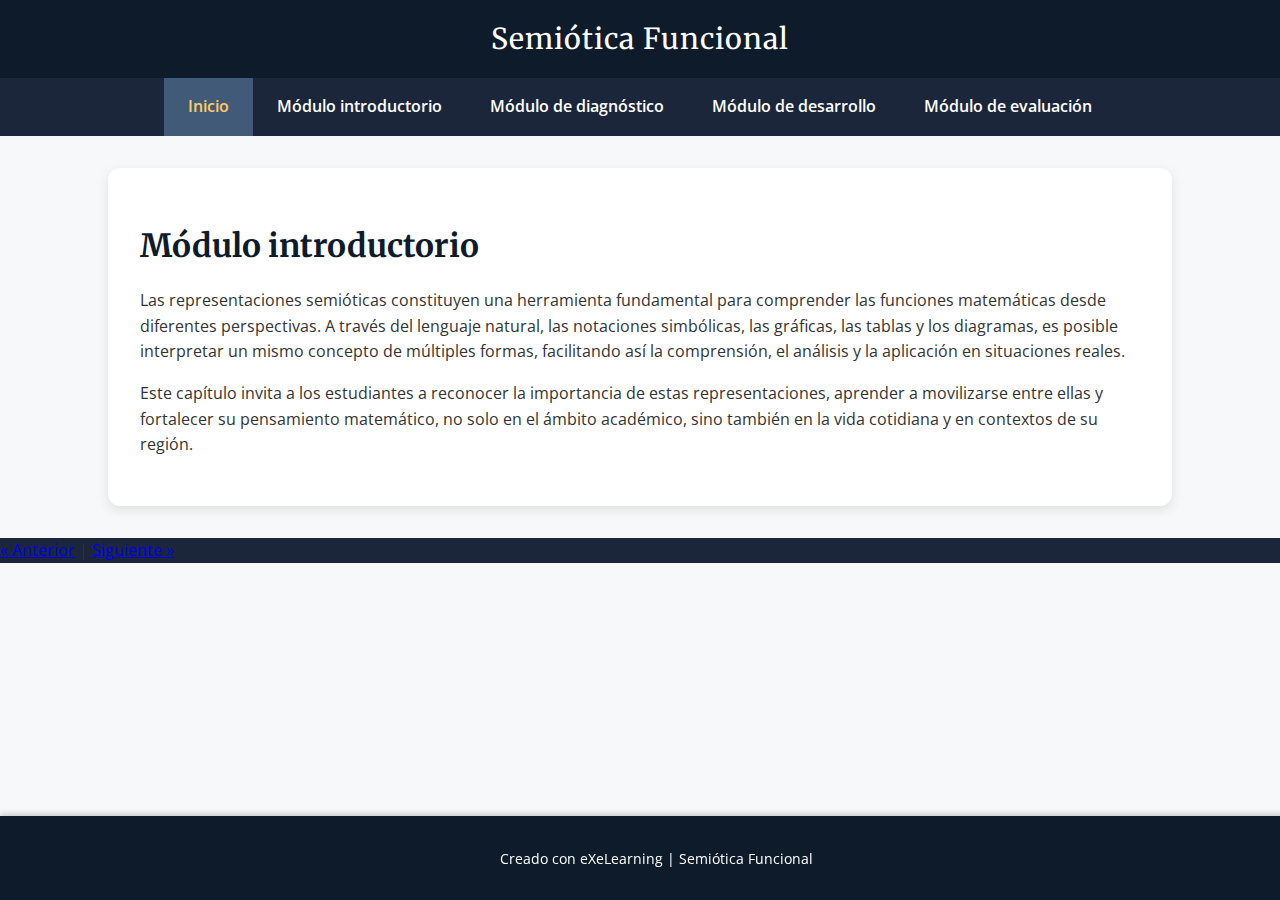
<file: mdulo_introductorio.html>
<!doctype html>
<html lang="es">
<head>
<meta charset="utf-8">
<title>Módulo introductorio | Semiótica Funcional</title>
<link rel="shortcut icon" href="favicon.ico" type="image/x-icon">
<meta name="viewport" content="width=device-width, initial-scale=1">
<meta name="author" content="Lic. Juan">
<link rel="license" href="http://creativecommons.org/licenses/by-sa/4.0/">

<link href="https://fonts.googleapis.com/css2?family=Merriweather:wght@700&family=Open+Sans:wght@400;600&display=swap" rel="stylesheet">





<style>
  body {
    margin: 0;
    font-family: 'Open Sans', sans-serif;
    background-color: #f7f8fa;
    color: #333;
    line-height: 1.6;
  }

  header {
    background: #0d1b2a;
    color: #fff;
    padding: 1rem 2rem;
    text-align: center;
    font-family: 'Merriweather', serif;
    font-size: 1.8rem;
    letter-spacing: 1px;
    box-shadow: 0 2px 6px rgba(0,0,0,0.25);
  }

  nav {
    background: #1b263b;
  }
  nav ul {
    list-style: none;
    margin: 0;
    padding: 0;
    display: flex;
    flex-wrap: wrap;
    justify-content: center;
  }
  nav ul li {
    position: relative;
  }
  nav ul li a {
    display: block;
    padding: 1rem 1.5rem;
    text-decoration: none;
    color: #fff;
    font-weight: 600;
    transition: all 0.3s ease;
  }
  nav ul li a:hover, nav ul li a.active {
    background: #415a77;
    color: #ffcc66;
  }
  nav ul li ul {
    display: none;
    position: absolute;
    top: 100%;
    left: 0;
    background: #1b263b;
    min-width: 200px;
    z-index: 1000;
    flex-direction: column;
  }
  nav ul li:hover ul {
    display: flex;
    flex-direction: column;
  }
  nav ul li ul li a {
    padding: 0.8rem 1rem;
  }

  main {
    max-width: 1000px;
    margin: 2rem auto;
    padding: 2rem;
    background: #fff;
    border-radius: 12px;
    box-shadow: 0 4px 12px rgba(0,0,0,0.1);
  }
  main h1 {
    font-family: 'Merriweather', serif;
    color: #0d1b2a;
  }
  .card {
    background: #fff;
    border-radius: 12px;
    box-shadow: 0 4px 12px rgba(0,0,0,0.1);
    padding: 2rem;
    max-width: 1000px;
    margin: 2rem auto;
  }
  main h2 {
    margin-top: 1.5rem;
    color: #1b263b;
  }
  ol li {
    margin-bottom: 0.8rem;
  }
  .highlight {
    color: #ff6600;
    font-weight: bold;
  }

  footer {
    background: #0d1b2a;
    color: #fff;
    text-align: center;
    padding: 1rem;
    font-size: 0.9rem;
    position: fixed;
    bottom: 0;
    left: 0;
    width: 100%;
    box-shadow: 0 -2px 6px rgba(0,0,0,0.2);
  }

  /* Responsive */
  @media (max-width: 768px) {
    nav ul {
      flex-direction: column;
      text-align: center;
    }
    main {
      margin: 1rem;
      padding: 1.5rem;
    }
    nav ul li ul {
      position: static;
    }
  }
</style>
</head>
<body class="exe-web-site" id="exe-node-15">
<script>document.body.className+=" js"</script>

<div id="content">
   <header id="header">
    <div id="headerContent">Semiótica Funcional</div>
  </header>

<nav>
  <ul>
    <li><a href="index.html" class="active">Inicio</a></li>
    <li>
      <a href="mdulo_introductorio.html">Módulo introductorio</a>
      <ul>
        <li><a href="marco_terico.html">Marco teórico</a></li>
        <li><a href="objetivos_de_aprendizaje.html">Objetivos de aprendizaje</a></li>
        <li><a href="historia_de_las_funciones.html">Historia de las funciones</a></li>
      </ul>
    </li>
    <li>
      <a href="mdulo_de_diagnstico.html">Módulo de diagnóstico</a>
      <ul>
        <li><a href="cuestionario_tic.html">Cuestionario TIC</a></li>
      </ul>
    </li>
    <li>
      <a href="mdulo_de_desarrollo.html">Módulo de desarrollo</a>
      <ul>
        <li><a href="contenidos_tericos.html">Contenidos teóricos</a></li>
        <li><a href="ejercitacin.html">Ejercitación</a></li>
        <li><a href="foro_de_discusin.html">Foro de discusión</a></li>
      </ul>
    </li>
    <li>
      <a href="mdulo_de_evaluacin.html">Módulo de evaluación</a>
      <ul>
        <li><a href="proyecto.html">Proyecto</a></li>
        <li><a href="autoevaluacin.html">Autoevaluación</a></li>
      </ul>
    </li>
  </ul>
</nav>

    

  <div id="main-wrapper">
    <section id="main">
      
        <article class="card">
          <div class="card-content">
            <h1 style="text-align:left; color:#0d1b2a; font-family: 'Merriweather', serif; font-size:2rem; margin-bottom:1rem;">Módulo introductorio</h1>
            <p>
              Las representaciones semióticas constituyen una herramienta fundamental para comprender las funciones matemáticas desde diferentes perspectivas. A través del lenguaje natural, las notaciones simbólicas, las gráficas, las tablas y los diagramas, es posible interpretar un mismo concepto de múltiples formas, facilitando así la comprensión, el análisis y la aplicación en situaciones reales.
            </p>
            <p>
              Este capítulo invita a los estudiantes a reconocer la importancia de estas representaciones, aprender a movilizarse entre ellas y fortalecer su pensamiento matemático, no solo en el ámbito académico, sino también en la vida cotidiana y en contextos de su región.
            </p>
          </div>
        </article>
      </div>
    </section>
  </div>

  <div id='bottomPagination'>
    <nav class="pagination noprt">
      <a href="index.html" class="prev"><span>&laquo; Anterior</span></a>
      <span class="sep">|</span>
      <a href="marco_terico.html" class="next"><span>Siguiente &raquo;</span></a>
    </nav>
  </div>
</div>

<footer id="footer">
  <p>Creado con eXeLearning | Semiótica Funcional</p>
</footer>

</body>
</html>
</file>
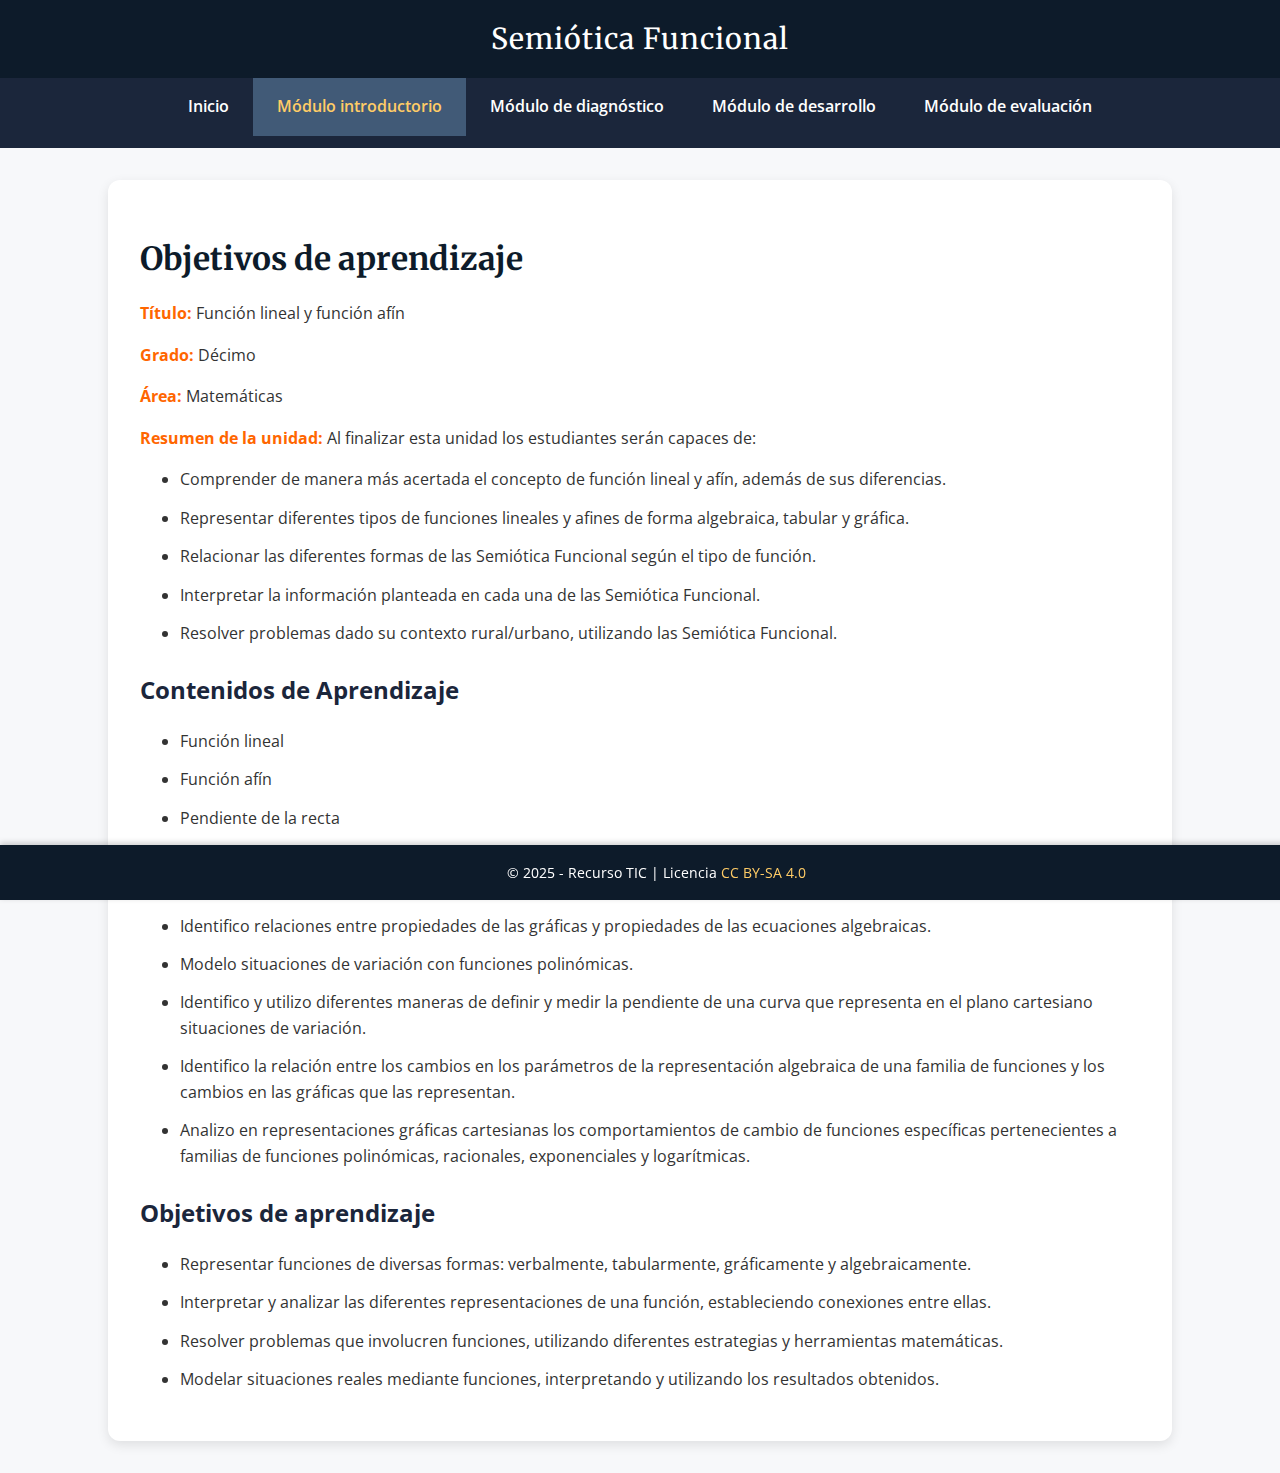
<file: objetivos_de_aprendizaje.html>
<!doctype html>
<html lang="es">
<head>
<meta charset="utf-8">
<meta name="viewport" content="width=device-width, initial-scale=1">
<title>Objetivos de aprendizaje | Semiótica Funcional</title>
<link rel="shortcut icon" href="favicon.ico" type="image/x-icon">

<!-- Google Fonts -->
<link href="https://fonts.googleapis.com/css2?family=Merriweather:wght@700&family=Open+Sans:wght@400;600&display=swap" rel="stylesheet">

<!-- Estilos principales -->
<style>
  body {
    margin: 0;
    font-family: 'Open Sans', sans-serif;
    background-color: #f7f8fa;
    color: #333;
    line-height: 1.6;
  }

  header {
    background: #0d1b2a;
    color: #fff;
    padding: 1rem 2rem;
    text-align: center;
    font-family: 'Merriweather', serif;
    font-size: 1.8rem;
    letter-spacing: 1px;
    box-shadow: 0 2px 6px rgba(0,0,0,0.25);
  }

  nav {
    background: #1b263b;
  }
  nav ul {
    list-style: none;
    margin: 0;
    padding: 0;
    display: flex;
    flex-wrap: wrap;
    justify-content: center;
  }
  nav ul li {
    position: relative;
  }
  nav ul li a {
    display: block;
    padding: 1rem 1.5rem;
    text-decoration: none;
    color: #fff;
    font-weight: 600;
    transition: all 0.3s ease;
  }
  nav ul li a:hover, nav ul li a.active {
    background: #415a77;
    color: #ffcc66;
  }
  nav ul li ul {
    display: none;
    position: absolute;
    top: 100%;
    left: 0;
    background: #1b263b;
    min-width: 200px;
    z-index: 1000;
    flex-direction: column;
  }
  nav ul li:hover ul {
    display: flex;
    flex-direction: column;
  }
  nav ul li ul li a {
    padding: 0.8rem 1rem;
  }

  main {
    max-width: 1000px;
    margin: 2rem auto;
    padding: 2rem;
    background: #fff;
    border-radius: 12px;
    box-shadow: 0 4px 12px rgba(0,0,0,0.1);
  }
  main h1 {
    font-family: 'Merriweather', serif;
    color: #0d1b2a;
    margin-bottom: 1rem;
  }
  main h2 {
    margin-top: 1.5rem;
    color: #1b263b;
  }
  ul li {
    margin-bottom: 0.8rem;
  }
  .highlight {
    color: #ff6600;
    font-weight: bold;
  }

  footer {
    background: #0d1b2a;
    color: #fff;
    text-align: center;
    padding: 1rem;
    font-size: 0.9rem;
    position: fixed;
    bottom: 0;
    left: 0;
    width: 100%;
    box-shadow: 0 -2px 6px rgba(0,0,0,0.2);
  }
  footer a {
    color: #ffcc66;
    text-decoration: none;
  }

  /* Responsive */
  @media (max-width: 768px) {
    nav ul {
      flex-direction: column;
      text-align: center;
    }
    main {
      margin: 1rem;
      padding: 1.5rem;
    }
    nav ul li ul {
      position: static;
    }
  }
</style>
</head>
<body>

<header>
  Semiótica Funcional
</header>

<nav>
  <ul>
    <li><a href="index.html">Inicio</a></li>
    <li>
      <a href="mdulo_introductorio.html" class="active">Módulo introductorio</a>
      <ul>
        <li><a href="marco_terico.html">Marco teórico</a></li>
        <li><a href="objetivos_de_aprendizaje.html" class="active">Objetivos de aprendizaje</a></li>
        <li><a href="historia_de_las_funciones.html">Historia de las funciones</a></li>
      </ul>
    </li>
    <li>
      <a href="mdulo_de_diagnstico.html">Módulo de diagnóstico</a>
      <ul>
        <li><a href="cuestionario_tic.html">Cuestionario TIC</a></li>
      </ul>
    </li>
    <li>
      <a href="mdulo_de_desarrollo.html">Módulo de desarrollo</a>
      <ul>
        <li><a href="contenidos_tericos.html">Contenidos teóricos</a></li>
        <li><a href="ejercitacin.html">Ejercitación</a></li>
        <li><a href="foro_de_discusin.html">Foro de discusión</a></li>
      </ul>
    </li>
    <li>
      <a href="mdulo_de_evaluacin.html">Módulo de evaluación</a>
      <ul>
        <li><a href="proyecto.html">Proyecto</a></li>
        <li><a href="autoevaluacin.html">Autoevaluación</a></li>
      </ul>
    </li>
  </ul>
</nav>

<main>
  <h1>Objetivos de aprendizaje</h1>

  <p><span class="highlight">Título:</span> Función lineal y función afín</p>
  <p><span class="highlight">Grado:</span> Décimo</p>
  <p><span class="highlight">Área:</span> Matemáticas</p>
  <p><span class="highlight">Resumen de la unidad:</span> Al finalizar esta unidad los estudiantes serán capaces de:</p>

  <ul>
    <li>Comprender de manera más acertada el concepto de función lineal y afín, además de sus diferencias.</li>
    <li>Representar diferentes tipos de funciones lineales y afines de forma algebraica, tabular y gráfica.</li>
    <li>Relacionar las diferentes formas de las Semiótica Funcional según el tipo de función.</li>
    <li>Interpretar la información planteada en cada una de las Semiótica Funcional.</li>
    <li>Resolver problemas dado su contexto rural/urbano, utilizando las Semiótica Funcional.</li>
  </ul>

  <h2>Contenidos de Aprendizaje</h2>
  <ul>
    <li>Función lineal</li>
    <li>Función afín</li>
    <li>Pendiente de la recta</li>
  </ul>

  <h2>Estándares curriculares</h2>
  <ul>
    <li>Identifico relaciones entre propiedades de las gráficas y propiedades de las ecuaciones algebraicas.</li>
    <li>Modelo situaciones de variación con funciones polinómicas.</li>
    <li>Identifico y utilizo diferentes maneras de definir y medir la pendiente de una curva que representa en el plano cartesiano situaciones de variación.</li>
    <li>Identifico la relación entre los cambios en los parámetros de la representación algebraica de una familia de funciones y los cambios en las gráficas que las representan.</li>
    <li>Analizo en representaciones gráficas cartesianas los comportamientos de cambio de funciones específicas pertenecientes a familias de funciones polinómicas, racionales, exponenciales y logarítmicas.</li>
  </ul>

  <h2>Objetivos de aprendizaje</h2>
  <ul>
    <li>Representar funciones de diversas formas: verbalmente, tabularmente, gráficamente y algebraicamente.</li>
    <li>Interpretar y analizar las diferentes representaciones de una función, estableciendo conexiones entre ellas.</li>
    <li>Resolver problemas que involucren funciones, utilizando diferentes estrategias y herramientas matemáticas.</li>
    <li>Modelar situaciones reales mediante funciones, interpretando y utilizando los resultados obtenidos.</li>
  </ul>
</main>

<footer>
  &copy; 2025 - Recurso TIC | Licencia <a href="http://creativecommons.org/licenses/by-sa/4.0/">CC BY-SA 4.0</a>
</footer>

</body>
</html>
</file>
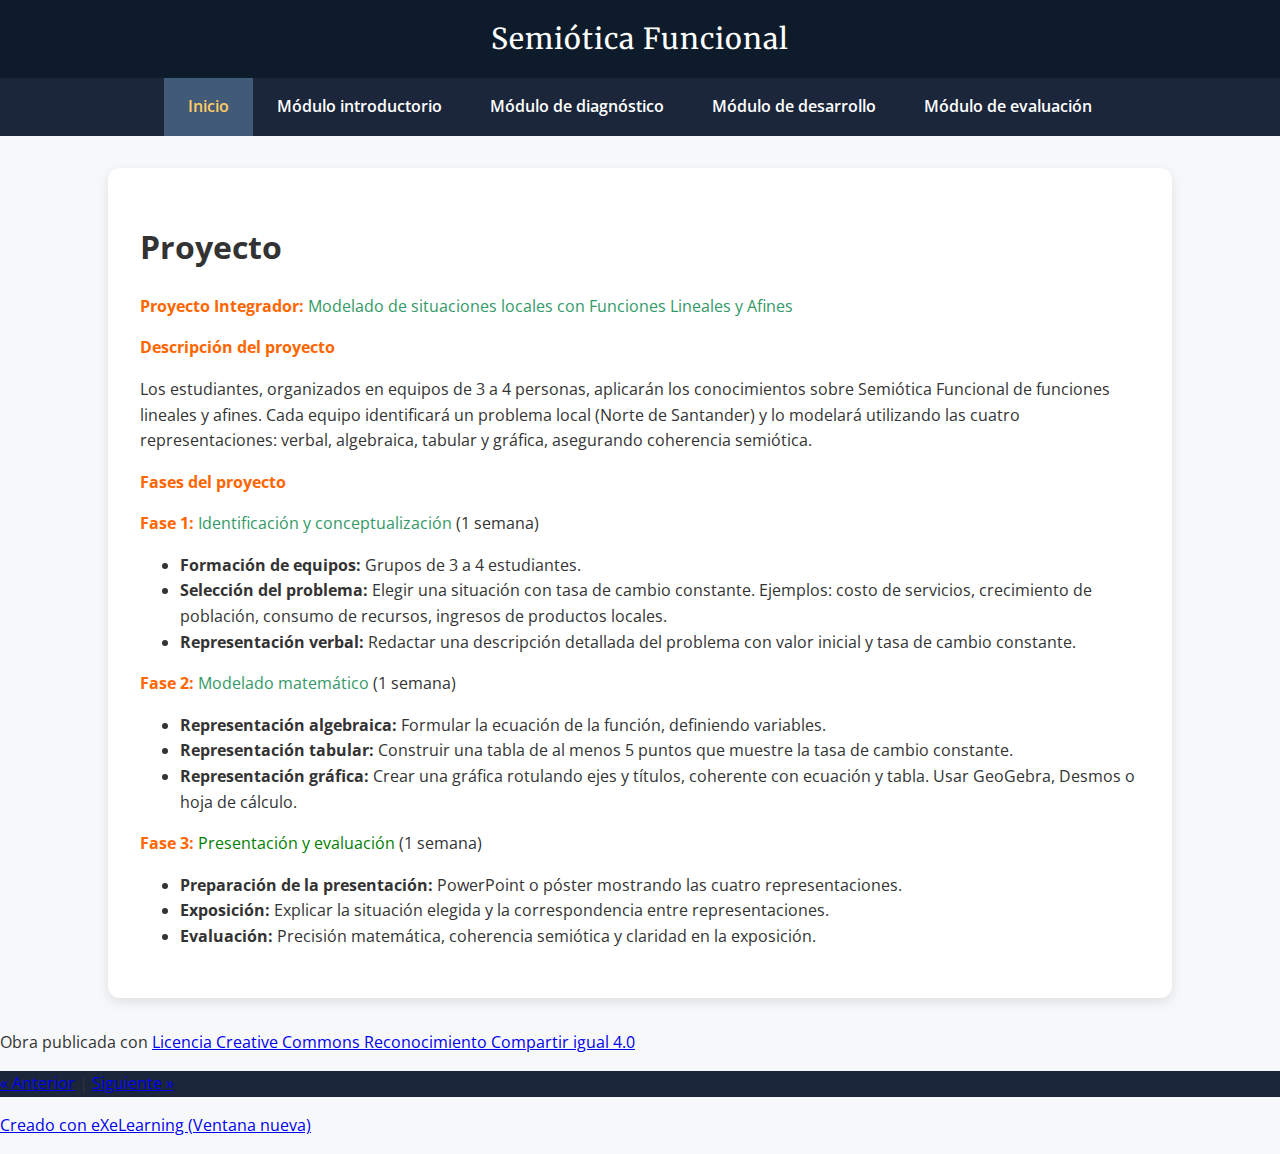
<file: proyecto.html>
<!doctype html>
<html lang="es">
<head>
<meta charset="utf-8">
<title>Proyecto | Semiótica Funcional</title>
<link rel="shortcut icon" href="favicon.ico" type="image/x-icon">
<meta name="viewport" content="width=device-width, initial-scale=1">
<meta name="author" content="Lic. Juan">
<link rel="license" href="http://creativecommons.org/licenses/by-sa/4.0/">
<script src="exe_jquery.js"></script>
<script src="common_i18n.js"></script>
<script src="common.js"></script>
<!--[if lt IE 9]><script src="exe_html5.js"></script><![endif]-->
<link href="https://fonts.googleapis.com/css2?family=Merriweather:wght@700&family=Open+Sans:wght@400;600&display=swap" rel="stylesheet">

<!-- Estilos principales -->
<style>
  body {
    margin: 0;
    font-family: 'Open Sans', sans-serif;
    background-color: #f7f8fa;
    color: #333;
    line-height: 1.6;
  }

  .card {
    background: #fff;
    border-radius: 12px;
    box-shadow: 0 4px 12px rgba(0,0,0,0.1);
    padding: 2rem;
    max-width: 1000px;
    margin: 2rem auto;
  }

  header {
    background: #0d1b2a;
    color: #fff;
    padding: 1rem 2rem;
    text-align: center;
    font-family: 'Merriweather', serif;
    font-size: 1.8rem;
    letter-spacing: 1px;
    box-shadow: 0 2px 6px rgba(0,0,0,0.25);
  }

  nav {
    background: #1b263b;
  }
  nav ul {
    list-style: none;
    margin: 0;
    padding: 0;
    display: flex;
    flex-wrap: wrap;
    justify-content: center;
  }
  nav ul li {
    position: relative;
  }
  nav ul li a {
    display: block;
    padding: 1rem 1.5rem;
    text-decoration: none;
    color: #fff;
    font-weight: 600;
    transition: all 0.3s ease;
  }
  nav ul li a:hover, nav ul li a.active {
    background: #415a77;
    color: #ffcc66;
  }
  nav ul li ul {
    display: none;
    position: absolute;
    top: 100%;
    left: 0;
    background: #1b263b;
    min-width: 200px;
    z-index: 1000;
    flex-direction: column;
  }
  nav ul li:hover ul {
    display: flex;
    flex-direction: column;
  }
  nav ul li ul li a {
    padding: 0.8rem 1rem;
  }

  main {
    max-width: 1000px;
    margin: 2rem auto;
    padding: 2rem;
    background: #fff;
    border-radius: 12px;
    box-shadow: 0 4px 12px rgba(0,0,0,0.1);
  }
  main h1 {
    font-family: 'Merriweather', serif;
    color: #0d1b2a;
  }
  main h2 {
    margin-top: 1.5rem;
    color: #1b263b;
  }
  ol li {
    margin-bottom: 0.8rem;
  }
  .highlight {
    color: #ff6600;
    font-weight: bold;
  }

  footer {
    background: #0d1b2a;
    color: #fff;
    text-align: center;
    padding: 1rem;
    font-size: 0.9rem;
    position: fixed;
    bottom: 0;
    left: 0;
    width: 100%;
    box-shadow: 0 -2px 6px rgba(0,0,0,0.2);
  }

  /* Responsive */
  @media (max-width: 768px) {
    nav ul {
      flex-direction: column;
      text-align: center;
    }
    main {
      margin: 1rem;
      padding: 1.5rem;
    }
    nav ul li ul {
      position: static;
    }
  }
</style>

</head>
<body class="exe-web-site" id="exe-node-14">
<script>document.body.className+=" js"</script>
<header id="header">
    <div id="headerContent">Semiótica Funcional</div>
</header>
<nav>
  <ul>
    <li><a href="index.html" class="active">Inicio</a></li>
    <li>
      <a href="mdulo_introductorio.html">Módulo introductorio</a>
      <ul>
        <li><a href="marco_terico.html">Marco teórico</a></li>
        <li><a href="objetivos_de_aprendizaje.html">Objetivos de aprendizaje</a></li>
        <li><a href="historia_de_las_funciones.html">Historia de las funciones</a></li>
      </ul>
    </li>
    <li>
      <a href="mdulo_de_diagnstico.html">Módulo de diagnóstico</a>
      <ul>
        <li><a href="cuestionario_tic.html">Cuestionario TIC</a></li>
      </ul>
    </li>
    <li>
      <a href="mdulo_de_desarrollo.html">Módulo de desarrollo</a>
      <ul>
        <li><a href="contenidos_tericos.html">Contenidos teóricos</a></li>
        <li><a href="ejercitacin.html">Ejercitación</a></li>
        <li><a href="foro_de_discusin.html">Foro de discusión</a></li>
      </ul>
    </li>
    <li>
      <a href="mdulo_de_evaluacin.html">Módulo de evaluación</a>
      <ul>
        <li><a href="proyecto.html">Proyecto</a></li>
        <li><a href="autoevaluacin.html">Autoevaluación</a></li>
      </ul>
    </li>
  </ul>
</nav>
  
  
  
  
  
  
  
  
  
  
  
  
  
  
  
  
  
  
  
  
  
  
  
  
  
  
  
  
  
  

  
  
  
  
  
  
  

  <div id="main-wrapper">
    <section id="main">
      

      <article class="iDevice_wrapper textIdevice">
        <div class="card">
      <h1 id="nodeTitle"  >Proyecto</h1>
        <div class="iDevice emphasis1">
          <div class="iDevice_inner">
            <div class="iDevice_content_wrapper">
              <div class="exe-text">

                <p><strong style="color:#ff6600;">Proyecto Integrador:</strong> <span style="color:#339966;">Modelado de situaciones locales con Funciones Lineales y Afines</span></p>

                <p><strong style="color:#ff6600;">Descripción del proyecto</strong></p>
                <p>Los estudiantes, organizados en equipos de 3 a 4 personas, aplicarán los conocimientos sobre Semiótica Funcional de funciones lineales y afines. Cada equipo identificará un problema local (Norte de Santander) y lo modelará utilizando las cuatro representaciones: verbal, algebraica, tabular y gráfica, asegurando coherencia semiótica.</p>

                <p><strong style="color:#ff6600;">Fases del proyecto</strong></p>

                <p><strong style="color:#ff6600;">Fase 1:</strong> <span style="color:#339966;">Identificación y conceptualización</span> (1 semana)</p>
                <ul>
                  <li><strong>Formación de equipos:</strong> Grupos de 3 a 4 estudiantes.</li>
                  <li><strong>Selección del problema:</strong> Elegir una situación con tasa de cambio constante. Ejemplos: costo de servicios, crecimiento de población, consumo de recursos, ingresos de productos locales.</li>
                  <li><strong>Representación verbal:</strong> Redactar una descripción detallada del problema con valor inicial y tasa de cambio constante.</li>
                </ul>

                <p><strong style="color:#ff6600;">Fase 2:</strong> <span style="color:#339966;">Modelado matemático</span> (1 semana)</p>
                <ul>
                  <li><strong>Representación algebraica:</strong> Formular la ecuación de la función, definiendo variables.</li>
                  <li><strong>Representación tabular:</strong> Construir una tabla de al menos 5 puntos que muestre la tasa de cambio constante.</li>
                  <li><strong>Representación gráfica:</strong> Crear una gráfica rotulando ejes y títulos, coherente con ecuación y tabla. Usar GeoGebra, Desmos o hoja de cálculo.</li>
                </ul>

                <p><strong style="color:#ff6600;">Fase 3:</strong> <span style="color:#008000;">Presentación y evaluación</span> (1 semana)</p>
                <ul>
                  <li><strong>Preparación de la presentación:</strong> PowerPoint o póster mostrando las cuatro representaciones.</li>
                  <li><strong>Exposición:</strong> Explicar la situación elegida y la correspondencia entre representaciones.</li>
                  <li><strong>Evaluación:</strong> Precisión matemática, coherencia semiótica y claridad en la exposición.</li>
                </ul>

              </div>
            </div>
          </div>
          </div>
        </div>
      </article>

      <div id="packageLicense" class="cc cc-by-sa">
        <p><span>Obra publicada con</span> <a rel="license" href="http://creativecommons.org/licenses/by-sa/4.0/">Licencia Creative Commons Reconocimiento Compartir igual 4.0</a></p>
      </div>

    </section>
  </div>

  <div id='bottomPagination'>
    <nav class="pagination noprt">
      <a href="mdulo_de_evaluacin.html" class="prev">&laquo; Anterior</a>
      <span class="sep">| </span>
      <a href="autoevaluacin.html" class="next">Siguiente &raquo;</a>
    </nav>
  </div>

</div>

<p id="made-with-eXe"><a href="https://exelearning.net/" target="_blank" rel="noopener">Creado con eXeLearning (Ventana nueva)</a></p>
<script src="_style_js.js"></script>
</body>
</html>
</file>
<file: base.css>
/*
eXe
Copyright 2004-2006, University of Auckland
Copyright 2004-2007 eXe Project, New Zealand Tertiary Education Commission
base style sheet for all themes
*/
body{margin:0;padding:0 10px 10px 10px;font-family:arial,verdana,helvetica,sans-serif;font-size:.8em}#header{text-align:left;height:50px;padding-left:20px;font-size:2.2em;font-weight:bold}a{text-decoration:none}a:hover,a:focus{text-decoration:underline}img.submit,img.help,img.info,img.gallery{border:0}li{list-style-position:inside}#nodeDecoration{padding:.1em;border-bottom:0;text-align:right}.block,.feedback{display:block;padding-top:.25em;padding-bottom:.25em}.feedback{font-family:times,serif;font-size:120%}.feedback-button p{margin:0}.emphasis0{padding-left:0;margin:0}.iDeviceTitle{font-weight:bold;position:relative;top:-18px}input.feedbackbutton{margin-top:10px;margin-bottom:10px}.popupDiv{background-color:#EDEFF0;border:2px solid #607489;padding:0 4px 4px 4px;margin-left:15px;text-align:left;z-index:99;border-radius:3px}.popupDivLabel{text-align:center;font:message-box;font-weight:bold;color:#fff;cursor:move;margin:0 -4px;background-image:url(popup_bg.gif)}@media print{.feedback{display:block!important}.feedback.iDevice_solution a{text-decoration:none;color:inherit}.iDevice_solution li span{display:none}div.node,article.node{page-break-after:always}.external-iframe{display:none}.external-iframe-src{display:block!important;margin:2em 0;font-size:.95em;text-align:center}#made-with-eXe{display:none}}.external-iframe{border:0}.iDevice a,#siteFooter a,#packageLicense a,.toggle-idevice a{text-decoration:underline}.iDevice a:hover,#siteFooter a:hover,#packageLicense a:hover,.toggle-idevice a:hover{text-decoration:none}.pre-code{background:#112C4A;color:#E7ECF1;font-family:Monaco,Courier,monospace;border-radius:9px;font-size:12px;margin:2em 1em;overflow:auto;padding:20px}.iDevice_content{position:relative;max-width:100%}.exe-epub3 .iDevice_content{position:static}.iDevice_header{background-position:0 50%;background-repeat:no-repeat}.iDevice_header.iDevice_header_noIcon{background-image:none;padding:5px 0}.TrueFalseIdevice label{white-space:nowrap;margin-right:1em;line-height:1.7em}.cloze-activity-form input[type='text']{max-width:calc(100% - .45em)}.exe-dl{margin-bottom:2em;margin-left:1.5em}.exe-dl dt{font-weight:bold}.exe-dl dd{margin:1em 1.5em}.js .exe-dl dt{margin:1.2em 0 0 0}.exe-dl dt a{text-decoration:underline}.exe-dl .icon{font-family:Arial,sans-serif;display:block;width:20px;height:20px;font-size:16px;margin-right:1em;line-height:20px;text-align:center;float:left;border-radius:2px;position:relative}@media all and (min-width:1px){.exe-dl dt a{align-items:center;display:flex;text-decoration:none}.exe-dl .icon{height:18px;line-height:18px;width:18px;padding:1px;font:18px monospace;font-weight:bold;display:flex;justify-content:center;align-items:center}}.exe-dl-toggler{height:20px;margin:1.5em}.exe-dl-toggler a{margin-left:0;font-weight:bold}.js .exe-dl dd{display:none;padding-left:0;margin:1em 1em 1em 37px}.exe-math{display:block;margin:2em 0}.exe-math,.MathJax_Display{text-align:left!important}.exe-math.position-center,.position-center .MathJax_Display,[style*="text-align: center"] .MathJax_Display{text-align:center!important}.exe-math.position-right,.position-right .MathJax_Display,[style*="text-align: right"] .MathJax_Display{text-align:right!important}.js .show-image .exe-math-code,.js .show-code .exe-math-img{display:none}.exe-math-links{font-size:.85em}.exe-math-inline{display:inline;margin:0 .1em!important}.exe-figure{margin:2em 0;max-width:100%}.position-center{margin:2em auto}.position-right{margin:2em 0 2em auto}.float-left{float:left;margin:.5em 1.5em 1em 0}.float-right{float:right;margin:.5em 0 1em 2em}.figcaption{padding-top:.2em}.figcaption.header{padding-top:0;padding-bottom:.2em}.exe-layout-2-cols,.exe-layout-3-cols{width:100%}.exe-layout-2-cols .exe-col{float:left;width:49%}.exe-layout-2-cols .exe-col-1{padding-right:1%}.exe-layout-2-cols .exe-col-2{padding-left:1%}.exe-layout-2-30-70 .exe-col{width:69%}.exe-layout-2-30-70 .exe-col-1{width:29%}.exe-layout-2-70-30 .exe-col{width:29%}.exe-layout-2-70-30 .exe-col-1{width:69%}.exe-layout-3-cols .exe-col{float:left;width:32%}.exe-layout-3-cols .exe-col-1,.exe-layout-3-cols .exe-col-2{padding-right:2%}.exe-block-warning{background:#FCF8E3;color:#796034;border:1px solid #FAEBCC;padding:0 1em;border-radius:4px}p.exe-block-warning{padding:1em}.exe-block-alert{background:#ffc;color:#855000;border:1px solid #FFF099;padding:0 1em;border-radius:4px}p.exe-block-alert{padding:1em}.exe-block-danger{background:#FEF0EF;color:#973C3B;border:1px solid #F3DADD;padding:0 1em;border-radius:4px}p.exe-block-danger{padding:1em}.exe-block-info{background:#E1F1F9;color:#2B627D;border:1px solid #C9EDF4;padding:0 1em;border-radius:4px}p.exe-block-info{padding:1em}.exe-block-success{background:#E5F3E0;color:#336634;border:1px solid #DEEDD1;padding:0 1em;border-radius:4px}p.exe-block-success{padding:1em}.exe-block-warning a{color:#4F360A}.exe-block-alert a{color:#5B2600}.exe-block-danger a{color:#6D1211}.exe-block-info a{color:#063853}.exe-block-success a{color:#093C0A}div.exe-block-warning,div.exe-block-alert,div.exe-block-danger,div.exe-block-info,div.exe-block-success{margin:1em 0}.js a.exe-enlarge{position:relative;display:block}.exe-enlarge-icon{display:none;width:30px;height:30px;position:absolute;top:50%;left:50%;margin:-15px 0 0 -15px;border-radius:15px;background:#333;z-index:10;box-shadow:0 0 7px 0 #DDD}.exe-enlarge-icon b{width:30px;height:30px;line-height:30px;text-align:center;display:block;font-size:1.3em;color:#FFF}.exe-enlarge-icon b:before{content:"+"}.js a.exe-enlarge:hover img,.js a.exe-enlarge:focus img{opacity:.7;filter:alpha(opacity=70)}a.exe-enlarge:hover .exe-enlarge-icon,a.exe-enlarge:focus .exe-enlarge-icon{display:block;*display:none}.exe-clear{overflow:auto}.toggle-idevice,.exe-hidden,.js-required,.js .js-hidden,.exe-mindmap-code{display:none}.js .js-required{display:block}#packageLicense{text-align:center}.js #main .iDevice_hint_title{font-size:1em;margin-top:0;font-weight:normal;*margin-top:1em}.iDevice_hint{margin-bottom:1.5em}.iDevice_hint_title a{background-repeat:no-repeat;background-position:0 50%;padding-left:23px;text-decoration:none}.iDevice_hint_content{padding:0 23px}.iDevice_answer{overflow:hidden;*margin:1.5em 0}.iDevice_answer{overflow:hidden}.iDevice_answer p{margin-top:0}.iDevice_answer-field{width:2.5em;float:left}.js .iDevice_answer-content,.js .iDevice_answer-feedback{padding-left:2.5em}.hidden-idevice .image_text{display:none}abbr[title],acronym[title]{text-decoration:none;border-bottom:1px dotted}.pagination.page-counter{text-align:center}.pagination.noprt .sep{display:none}.pagination.noprt .page-counter{margin-right:20px}#topPagination .page-counter{margin-left:20px;margin-right:0}#skipNav{margin:0;position:absolute;width:100%}.sr-av,.js .js-sr-av,#skipNav a,.exe-hidden-accessible,.js .exe-tooltip-text{position:absolute;overflow:hidden;clip:rect(0 0 0 0);clip:rect(0,0,0,0);height:0}#skipNav a{background:#333;color:#fff;padding:.4em .85em}#skipNav a:active,#skipNav a:focus{position:static;overflow:visible;clip:auto;height:auto}.exe-table{margin:2em auto;max-width:100%;border:1px solid #CCC;border-collapse:collapse;border-spacing:0}.exe-table tr{background:#fff}.exe-table caption{padding:.5em 0;text-align:center;font-style:italic}.exe-table td,.exe-table th{border:1px solid #CCC;margin:0;padding:.5em 1em}.exe-table thead{background:#ddd;color:#000;text-align:left}.exe-table tr:nth-child(2n-1) td,.exe-table tbody tr:nth-child(2n-1) th{background:#F4F4F4}.exe-table tbody tr:nth-child(2n) th{background:#F4F4F4}.exe-table tbody tr:nth-child(2n-1) th{background:#E4E4E4}.exe-table thead+tbody tr:nth-child(2n) th{background:#fff}.exe-table thead+tbody tr:nth-child(2n-1) th{background:#F4F4F4}.exe-table-minimalist{margin:2em auto;border-collapse:collapse}.exe-table-minimalist tr{background:#fff}.exe-table-minimalist thead th{color:#000;padding:.6em 1.5em .6em .8em;border-bottom:2px solid #CCC;text-align:left}.exe-table-minimalist td,.exe-table-minimalist tbody th{border-bottom:1px solid #ccc;color:#555;padding:.5em 1.5em .5em .8em}.exe-table-minimalist tbody tr:hover td,.exe-table-minimalist tbody tr:hover th{color:#222}.exe-table-minimalist tr:nth-child(2n-1) td,.exe-table-minimalist tbody tr:nth-child(2n-1) th{background:#F9F9F9}.exe-table-minimalist caption{text-align:center;font-style:italic;border-bottom:2px solid #CCC;padding:.6em 0}.exe-table-responsive{display:block;overflow-x:auto;border:none}.exe-table-responsive,.exe-table-responsive th,.exe-table-responsive tr,.exe-table-responsive td{width:auto!important}body .qtip{font-size:.85em;line-height:1.5em}.qtip .exe-tooltip-text{position:relative;overflow:auto;clip:auto;height:auto}ol.auto-numbered{counter-reset:item}.auto-numbered ol{counter-reset:item}.auto-numbered li{display:block}.auto-numbered li:before{content:counters(item,".") ".- ";counter-increment:item}.exe-quote-cite cite{display:block;text-align:right;margin-top:-.5em}.exe-link-data{font-size:.8em;margin:0 .2em}.exe-link-data abbr{cursor:help}.styled-qc{font-family:Georgia,serif;font-style:italic;margin:1.5em 2.5em;padding:.25em 3.5em;position:relative}.styled-qc:before{display:block;content:"\201C";font-size:5em;position:absolute;left:0;top:-20px}.js .pbl-task-info{visibility:hidden}.pbl-task-info dt{float:left;font-weight:bold;margin-right:.5em}.pbl-task-info{overflow:hidden;margin:1em 0 1.5em 20px;width:auto;float:right;text-align:right}.pbl-task-info dt{margin:0;float:left;clear:left;width:150px}.pbl-task-info dd{margin:0 0 0 150px;text-align:left;padding-left:.5em}.pbl-task-info dd:after{content:'';display:block;clear:both}.pbl-task-description{clear:both}iframe,object,embed{max-width:100%}img,video{max-width:100%;height:auto}@media all and (max-width:992px){.exe-layout-3-cols .exe-col{float:none;width:100%;padding:0}.exe-layout-3-cols .exe-col .exe-figure{margin:2em auto}}@media all and (max-width:780px){.styled-qc{margin:1.5em .5em}.exe-layout-2-cols .exe-col{float:none;width:100%;padding:0}.exe-layout-2-cols .exe-col .exe-figure{margin:2em auto}}#exe-client-search-form{text-align:right;margin-bottom:2em}#exe-client-search-form p{margin:0}#exe-client-search-text{border:1px solid #ddd;padding:5px 10px;width:250px;max-width:60%}#exe-client-search-submit{border:1px solid #ddd;padding:5px 10px;background:#ddd;margin-left:-.4em;color:#333}.exe-client-search-results #nodeTitle,.exe-client-search-results .iDevice_wrapper,#exe-client-search-results,#exe-client-search-reset{display:none}.exe-client-search-results #exe-client-search-results{display:block}.exe-client-search-results #exe-client-search-reset{display:inline;line-height:2em}#exe-client-search-results p{margin-top:1.5em}#exe-client-search-results ul{margin:1.5em 1.5em 3em 1.5em;padding:0;list-style:none}#main #exe-client-search-results li{list-style-image:none;margin-bottom:1.5em}#exe-client-search-results a{font-size:1.15em}.exe-client-search-result{background:yellow}.exe-client-search-read-more{font-size:.7em;margin-left:.2em}#exe-client-search-reset{margin-left:.5em}@media all and (max-width:700px){#exe-client-search-form{text-align:center}}@media all and (max-width:600px){.exe-client-search-results #exe-client-search-reset{display:block;margin:1em 0 0 0}}#made-with-eXe{margin:0;position:fixed;bottom:0;right:0}#made-with-eXe a{text-decoration:none;box-shadow:rgba(0,0,0,0.35) 0 5px 15px;border-top-left-radius:4px;color:#222;font-size:11px;font-family:Arial,sans-serif;line-height:35px;width:35px;height:35px;background:#fff url(exe_powered_logo.png) no-repeat 0 50%;display:block;background-size:auto 23px;text-decoration:none;transition:.5s;opacity:.8}#made-with-eXe span{padding-left:35px;padding-right:5px}#made-with-eXe span span{position:absolute;overflow:hidden;clip:rect(0 0 0 0);clip:rect(0,0,0,0);height:0}#made-with-eXe a:hover{width:auto;padding:0 5px;background-position:5px 50%;opacity:1}
</file>
<file: nav.css>
/* eXeLearning Style Designer Compatible Style */
body{padding:0;text-align:center}
#content{width:100%;margin:0 auto;text-align:left;position:relative;border-style:solid;border-width:0}
#main-wrapper{padding-bottom:1.5em;width:100%;*width:auto}/* * is for IE6 and IE7 */
#main{padding:20px 40px 30px 320px;height:auto!important;height:200px;min-height:200px;*padding-left:0}

.no-nav #main-wrapper{width:100%}
.no-nav #main{padding:20px 20px 0 20px}

#header,#emptyHeader{border-top-width:0;border-right-width:0;border-left-width:0}
#headerContent{overflow:hidden;white-space:nowrap;text-overflow:ellipsis;min-height:1.1em}
#nodeDecoration{background:none;padding:0;border:none;margin:20px 0;height:auto;min-height:0}
#nodeTitle{font-weight:300}
.iDevice_wrapper{margin-top:-10px}

/* Menú */
#siteNav{width:280px;float:left;margin-right:40px}
#siteNav ul,#siteNav li{margin:0;padding:0;list-style:none}
#siteNav .other-section{display:none}
#siteNav a{display:block;padding:8px 10px 8px 20px;border-width:0 0 1px 0;border-style:solid}
#siteNav .active{font-weight:bold;text-decoration:underline}
#siteNav ul ul a{padding-left:35px;font-size:.95em}
#siteNav ul ul ul a{padding-left:60px}
#siteNav .daddy span{display:none}

/* IE6 */
* html #siteNav a{display:inline-block;width:250px}
* html #siteNav ul ul a{width:235px}
* html #siteNav ul ul ul a{width:190px}
* html #main{padding:20px 20px 0 0}

#siteFooter{padding:0 20px 20px 20px;border:0}
/* Pagination */
.pagination{text-align:right;border-top:1px solid;font-size:.95em;padding:20px 0}
.pagination .sep{display:none}
.pagination a{display:inline-block;padding:5px 10px;border-radius:5px;margin-left:20px}
.pagination a:hover,.pagination a:focus{text-decoration:none}
#topPagination{position:absolute;top:0;right:20px}
#topPagination .pagination{border:none}
#bottomPagination{clear:both}
#bottomPagination a{margin:0 20px 0 0}
.page-counter{padding:5px 0;display:inline-block}

/* Autoclear */
#content{overflow:auto}

/* Hide/Show/Skip navigation */
#nav-toggler{margin:0;position:absolute;top:20px;left:20px;font-size:.95em}
#nav-toggler a,#skipNav a{padding:5px 10px;border-radius:5px}
#nav-toggler a{display:block}
#nav-toggler a:hover{text-decoration:none}
#skipNav{z-index:100px;padding-top:15px;text-align:center}

/* Search bar */
#exe-client-search-text{border-top-left-radius:5px;border-bottom-left-radius:5px}
#exe-client-search-submit{border-top-right-radius:5px;border-bottom-right-radius:5px}

@media screen and (max-width: 980px) {
	.exe-web-site #content{width:100%;border:0;box-shadow:none}
	#main{padding:20px 30px 0 280px}
	#siteNav{width:250px;margin-right:30px}
}

@media all and (max-width: 700px) {
	#headerContent{font-size:.7em;white-space:normal;padding-bottom:.5em}
	#siteNav{float:none;width:100%;padding:0}
	#siteNav{line-height:1.5em;margin-bottom:15px}
	#main-wrapper{width:100%;float:none}    
	#main,.no-nav #main{padding:10px 20px 0 20px}    
	#content .exe-col{float:none;width:100%;padding:0}
	#bottomPagination{text-align:center;height:35px;position:relative}
	#bottomPagination .prev{position:absolute;left:20px}
	#bottomPagination .next{position:absolute;right:0}
	#siteNav{border-top:1px solid}
}

@media print{
	#siteNav,#nav-toggler,.noprt,.toggle-idevice{display:none}
	body #main,body.no-nav #main{padding:20px 0}
	body #content{background:#FFF}
	#headerContent{white-space:normal;text-overflow:normal;font-weight:bold}
}

/* eXeLearning Style Designer */
#content{
/*pageWidth*/
width:100%;
/*wrapperShadowColor*/
box-shadow:0 0 15px 0 #999999;
/*contentBGColor*/
background-color:#f9f9f9;
}
/*useNavigationIcons*/
/*defaultNavigationIcons*/
.pagination a span{
position:absolute;overflow:hidden;clip:rect(0,0,0,0);height:0;
}
.pagination a,.pagination a:hover,.pagination a:focus{
display:block;position:absolute;right:52px;width:32px;height:32px;padding:0;background:url(_style_icons.png) no-repeat 0 0;
}
.pagination .next,.pagination .next:hover,.pagination .next:focus{
right:0;background-position:-50px 0;
}
.pagination .print-page,.pagination .print-page:hover,.pagination .print-page:focus{
right:104px;background-position:-200px 0;
}
#topPagination{
width:50%;min-width:400px;
}
#bottomPagination{
height:72px;position:relative;overflow:hidden
}
#bottomPagination a{
top:20px;right:72px;margin:0;
}
#bottomPagination .next{
right:20px;
}
#nav-toggler a span{
position:absolute;overflow:hidden;clip:rect(0,0,0,0);height:0;
}
#nav-toggler a{
display:block;width:32px;height:32px;padding:0;background:url(_style_icons.png) no-repeat -100px 0;
}
#nav-toggler a:hover{
background:url(_style_icons.png) no-repeat -100px 0;
}
#nav-toggler .show-nav{
background-position:-150px 0;
}
#nav-toggler .show-nav:hover{
background-position:-150px 0;
}
.pagination a,#nav-toggler a{
filter:alpha(opacity=70);opacity:.7;
}
.pagination a:hover,.pagination a:focus,#nav-toggler a:hover{
filter:alpha(opacity=100);opacity:1;
}
.pagination .page-counter{
position:absolute;line-height:32px;padding:0;right:156px;
}
#bottomPagination .page-counter{
right:104px;
}
@media all and (max-width: 700px){
#nav-toggler{
height:32px;
}
#nav-toggler a{
padding:0;width:32px;position:absolute;left:50%
}
#siteNav{
border-top:1px solid #ddd;
}
.pagination .page-counter{
width:300px;left:50%;right:auto;margin-left:-150px
}
}
@media all and (max-width: 400px){
.pagination .page-counter{
overflow:hidden;clip:rect(0,0,0,0);height:0;
}
}
body{
/*bodyBGColor*/
background-color:#ffffff;
}
#topPagination .page-counter{
color:#ffffff;
}
#siteNav,#siteNav a{
/*navBGColor*/
background-color:#d3d3d3;
/*navAColor*/
color:#555555;
/*navBorderColor*/
border-color:#dddddd;
}
@media screen and (min-width: 701px) and (max-width: 1015px){
#siteNav,#siteNav ul{
background-color:#d3d3d3;border-color:#dddddd;
}
#siteNav li{
background-color:#d3d3d3;
}
}
#siteNav a:hover,#siteNav a:focus,#siteNav a.active{
/*navHoverBGColor*/
background-color:#ffffff;
/*navAHoverColor*/
color:#000000;
}
@media screen and (min-width: 701px) and (max-width: 1015px){
#siteNav li:hover,#siteNav li.sfhover{
background-color:#ffffff;
}
}
.pagination{
border-color:#dddddd;
}
#bottomPagination{
background-color:#007fff;
}
/*horizontalNavigation*/
@media screen and (min-width:701px){
#main,.no-nav #main{
padding:10px 20px 0 20px;overflow:auto
}
#siteNav{
display:table;margin-bottom:40px
}
#siteNav li:hover,#siteNav li.sfhover{
background:#ffffff
}
#siteNav .other-section{
display:block
}
#siteNav,#siteNav ul{
float:left;width:100%;border-style:solid;border-width:1px 0;border-color:#dddddd;margin:0;line-height:1.2em;background:#d3d3d3
}
#siteNav ul ul{
line-height:1.1em
}
#siteNav{
margin-bottom:20px;position:relative;z-index:999;border-top:none;padding-right:0
}
#siteNav a{
padding:.6em 15px;border:none
}
#siteNav li{
float:left
}
#siteNav li ul{
position:absolute;left:-999em;height:auto;width:14.4em;width:13.9em;border-width:0.25em
}
* html #siteNav li ul{
width:13em
}
#siteNav li li{
width:13.9em
}
#siteNav li ul a,#siteNav li ul ul a{
padding:.45em 15px
}
#siteNav li ul ul{
margin:-2.15em 0 0 14em
}
* html #siteNav li ul ul{
margin-left:13em
}
#siteNav li:hover ul ul,#siteNav li:hover ul ul ul,#siteNav li.sfhover ul ul,#siteNav li.sfhover ul ul ul{
left:-999em
}
#siteNav li:hover ul,#siteNav li li:hover ul,#siteNav li li li:hover ul,#siteNav li.sfhover ul,#siteNav li li.sfhover ul,#siteNav li li li.sfhover ul{
left:auto
}
#siteNav .daddy{
position:relative
}
#siteNav .daddy span{
display:inline;position:absolute;right:1em;font-size:.8em
}
#toggle-nav{
display:none!important
}
}
/* eXeLearning Style Designer (custom CSS) */
.pagination .print-page{
display:none;
}
</file>
